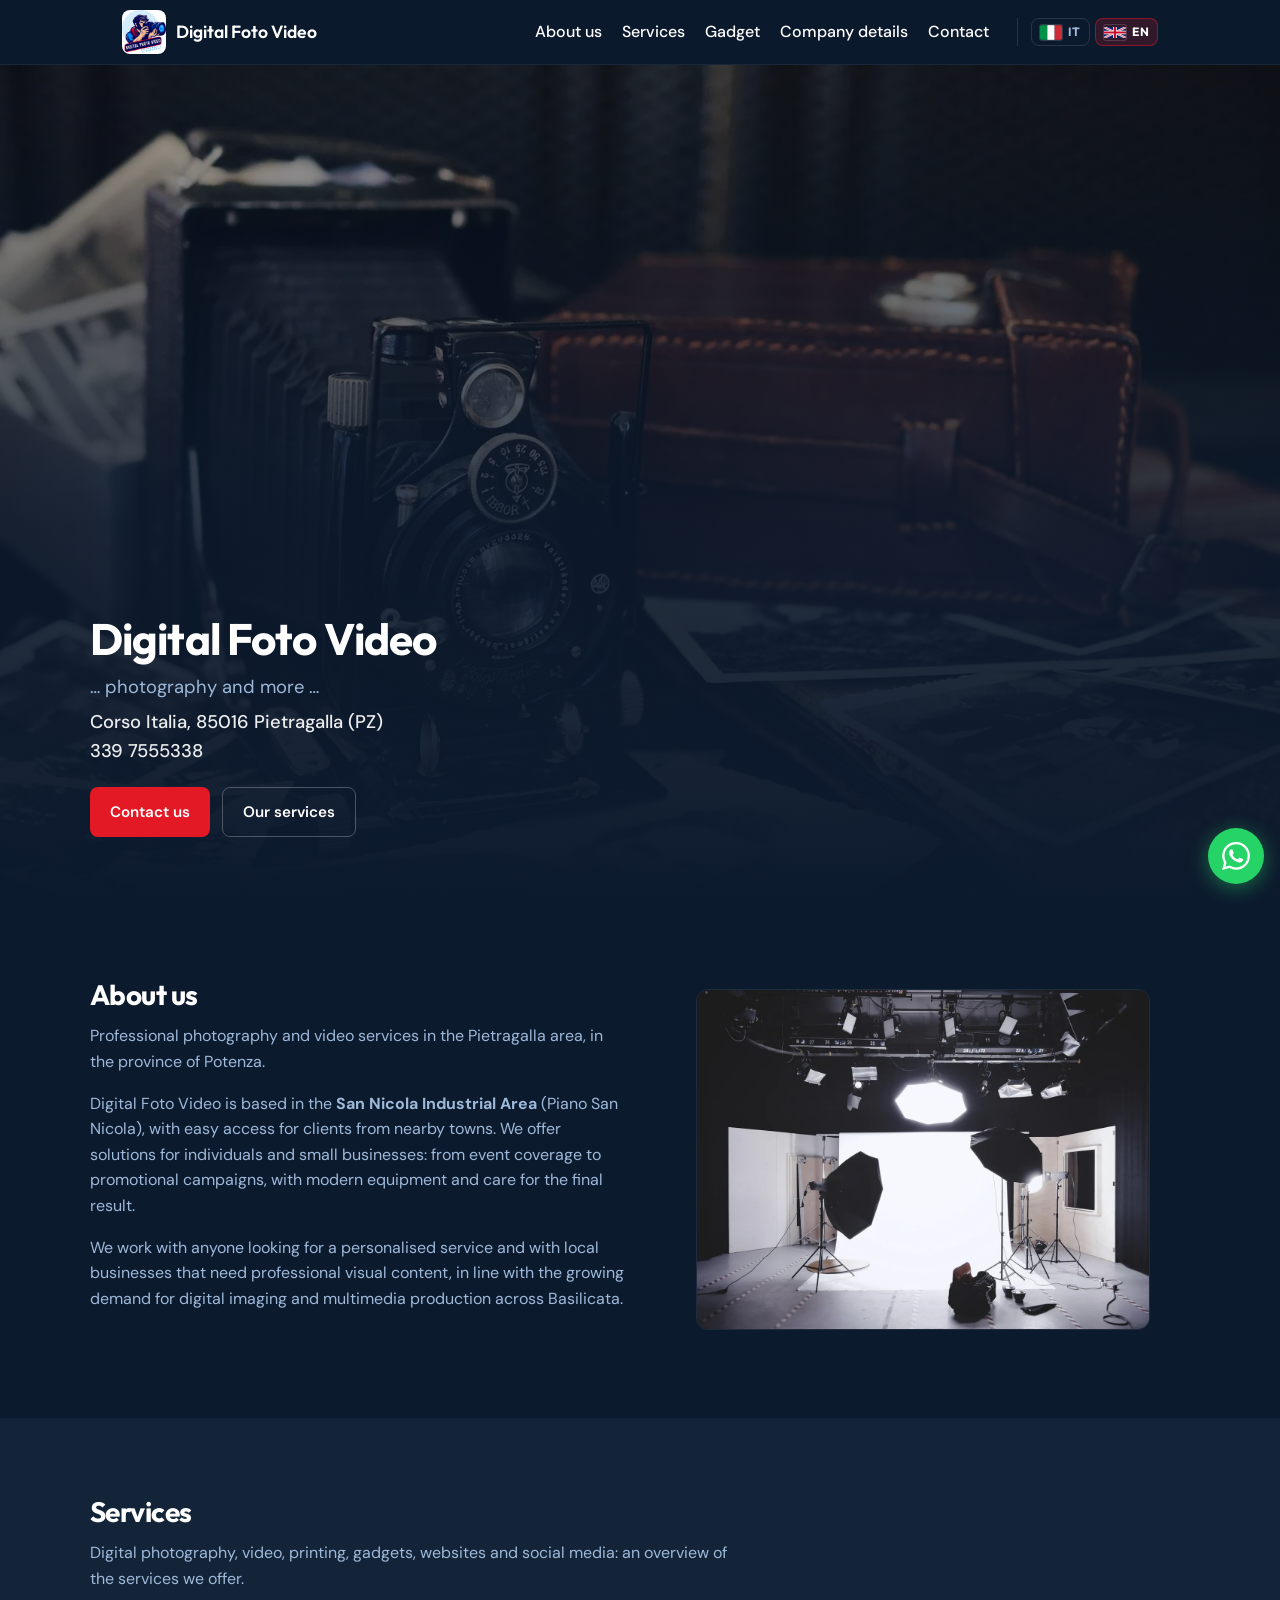
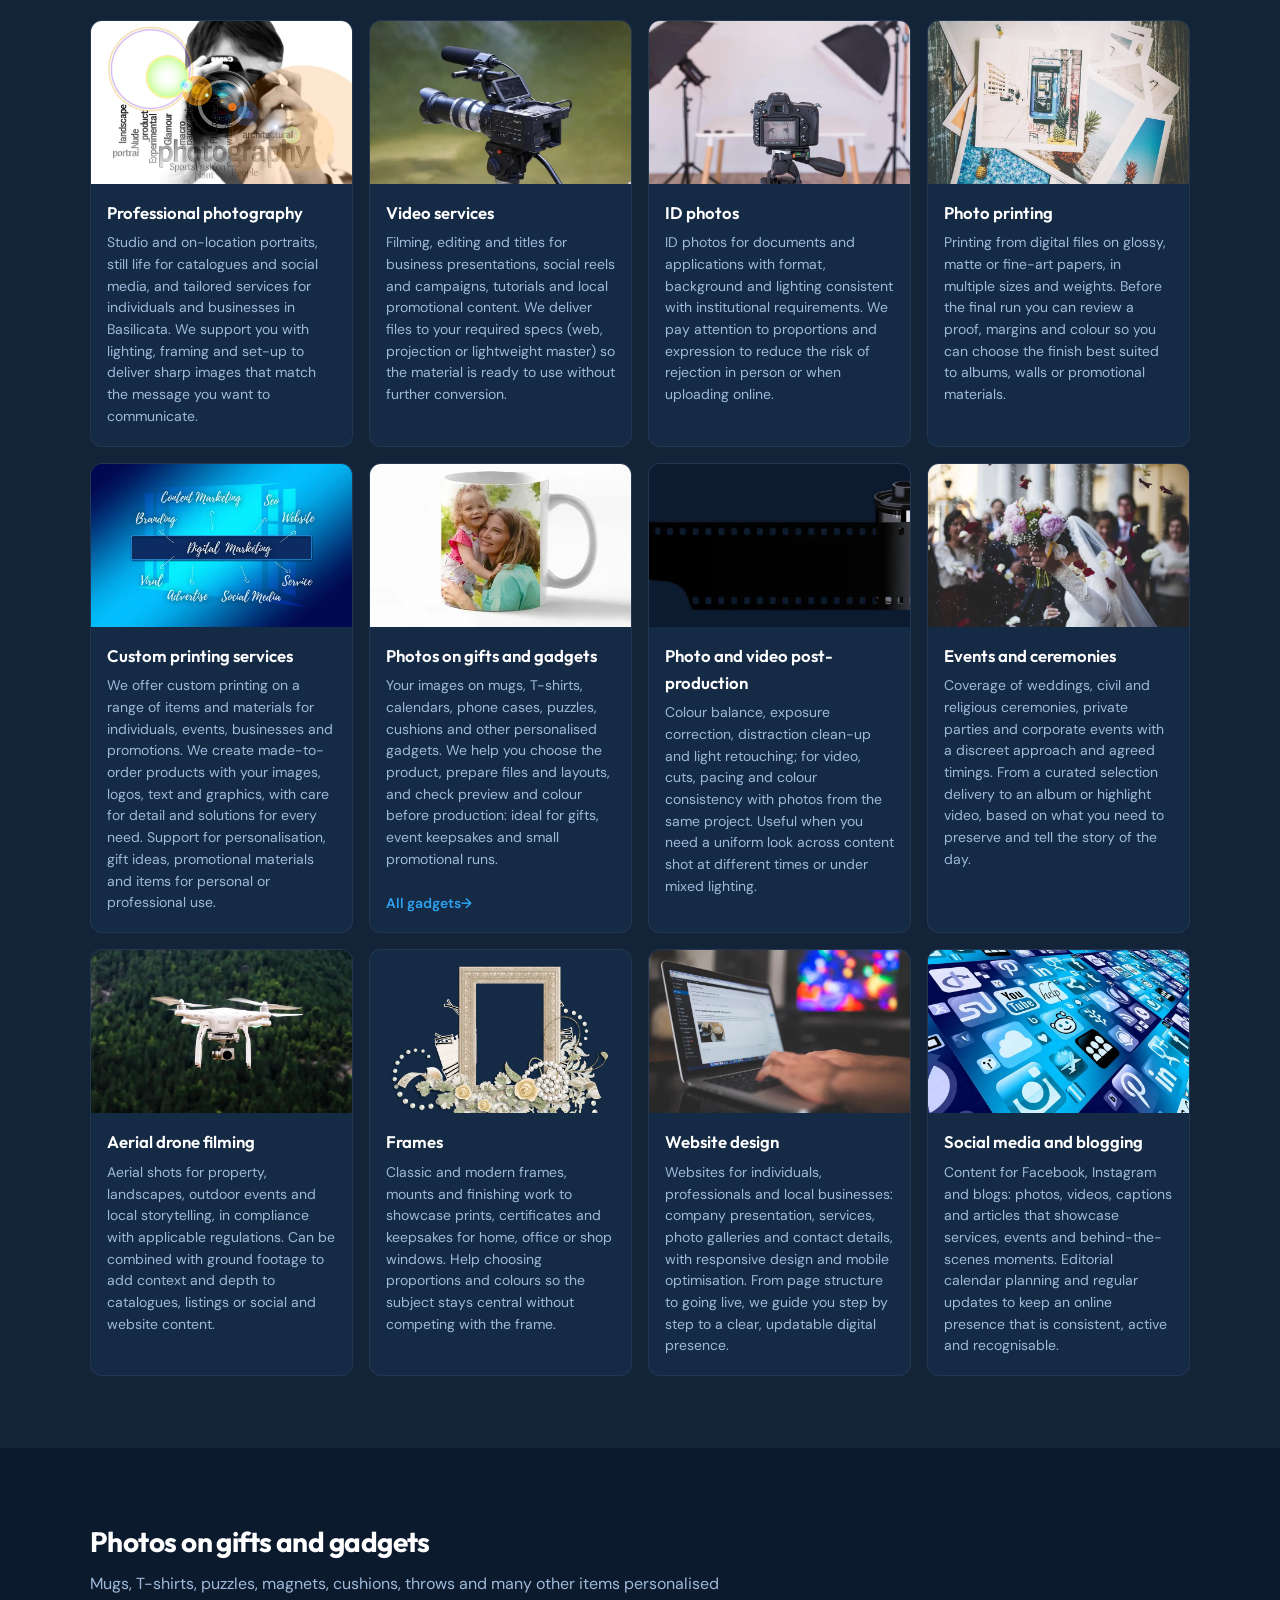
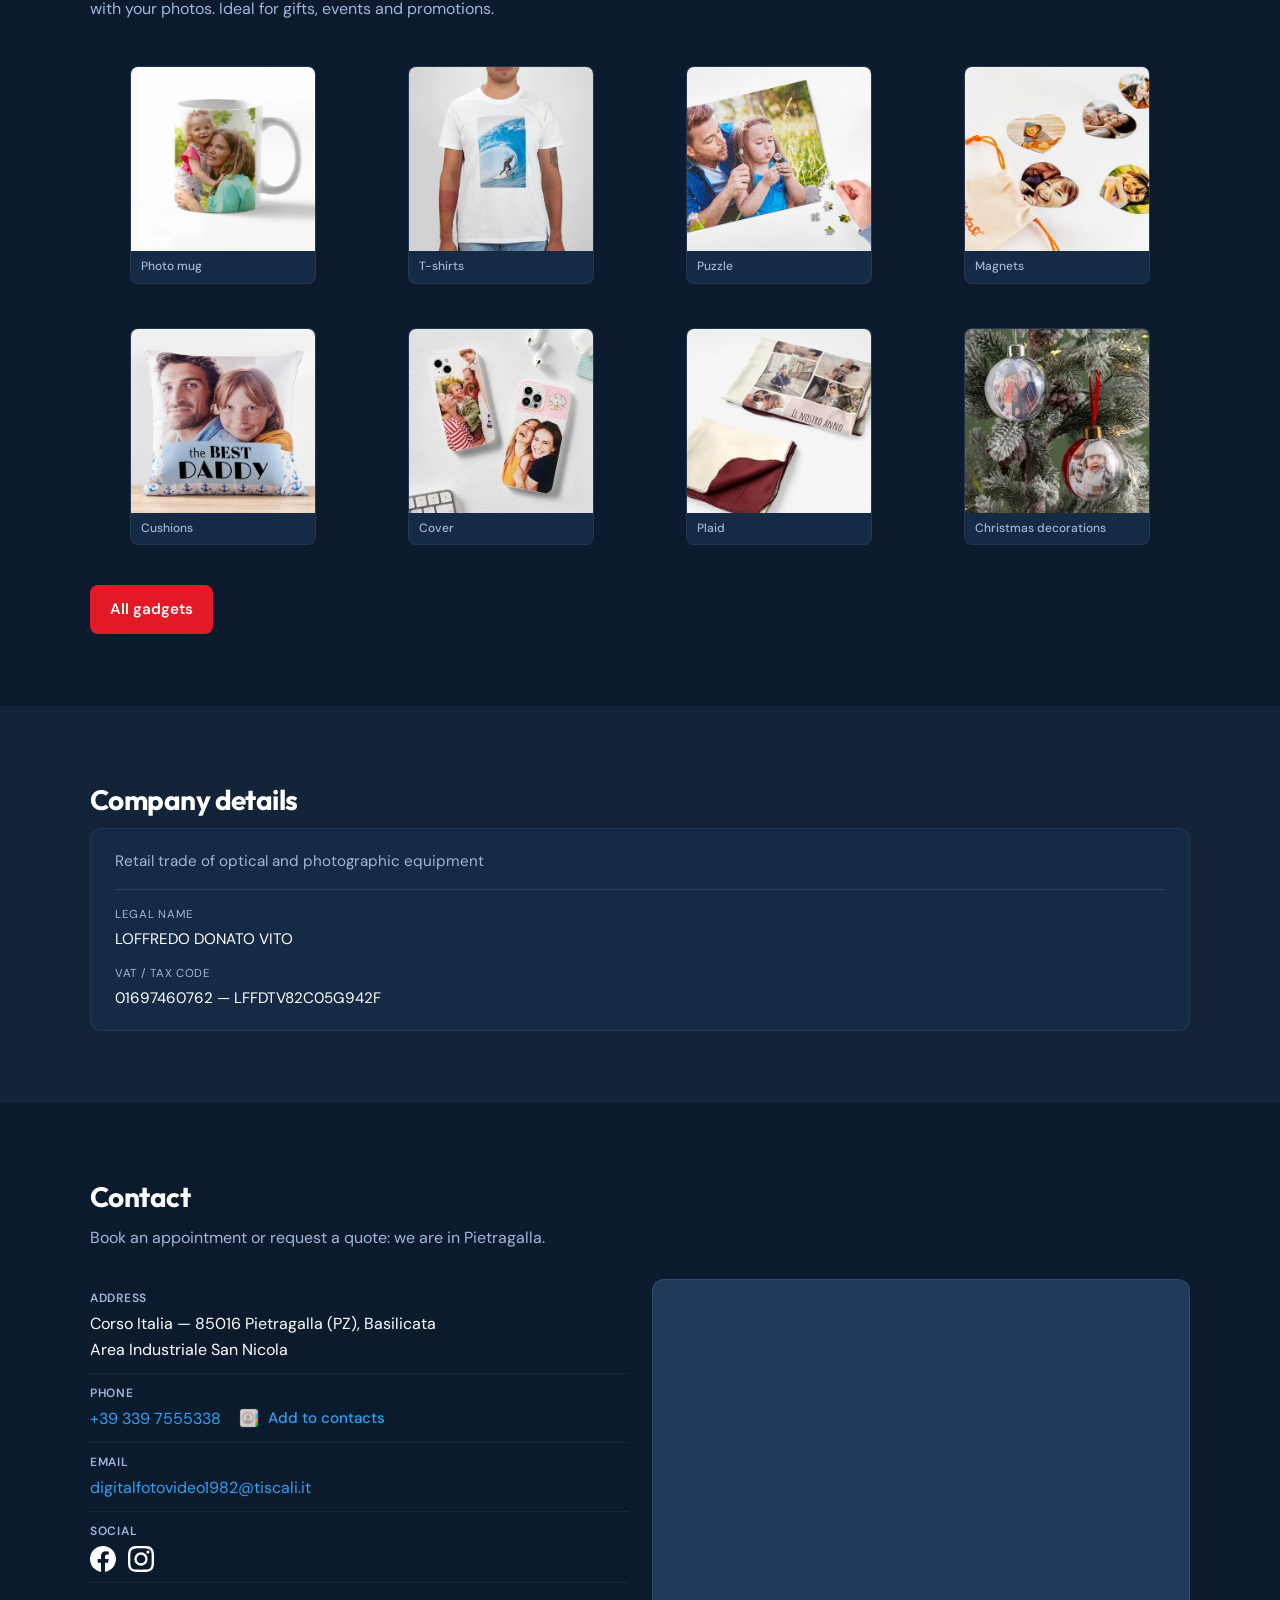
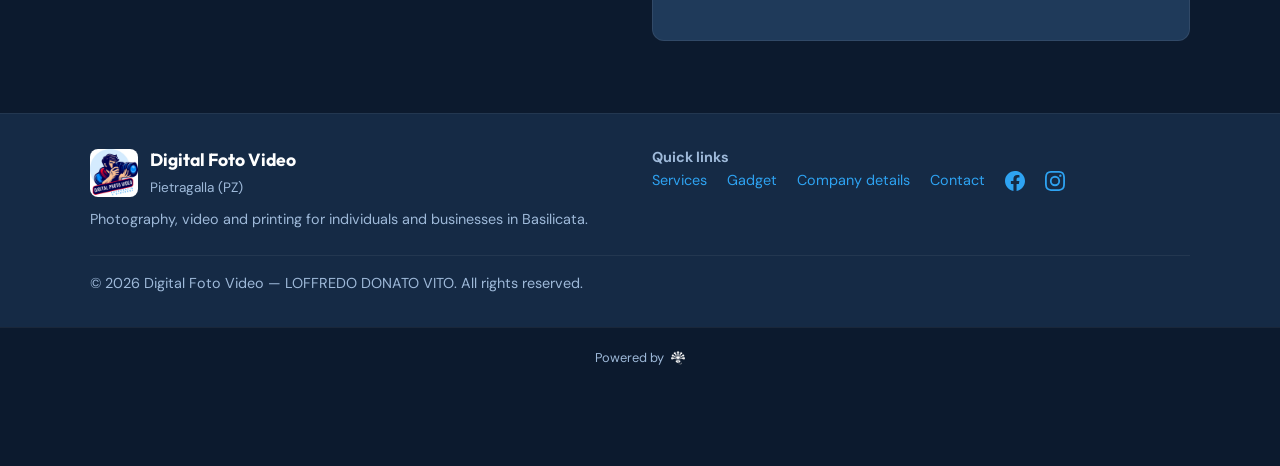
<file: index.html>
<!DOCTYPE html>
<html lang="it">
  <head>
    <meta charset="utf-8" />
    <script src="js/i18n.js"></script>
    <meta name="viewport" content="width=device-width, initial-scale=1" />
    <meta
      name="description"
      content="Digital Foto Video a Pietragalla (PZ): fotografo per matrimonio, fotografia professionale, video, fototessere, stampa foto, gadget personalizzati, siti web, gestione social e blogging, eventi, drone e cornici. Basilicata."
    />
    <meta
      name="keywords"
      content="fotografo per matrimonio, fotografo matrimonio Potenza, fotografo matrimoni Potenza, fotografo matrimonio Basilicata, fotografo matrimonio Puglia, fotografo eventi Potenza, fotografo eventi Basilicata, fotografo eventi Puglia, fotografo professionista Potenza, fotografo professionista Basilicata, fotografo wedding Basilicata, wedding photographer Basilicata, wedding photographer Potenza, fotografo cerimonia Potenza, fotografo cerimonie Basilicata, fotografo feste Potenza, fotografo San Nicola di Pietragalla, fotografo matrimonio San Nicola di Pietragalla, fotografo eventi San Nicola di Pietragalla, fotografo Potenza e provincia, fotografo matrimonio provincia di Potenza, fotografo eventi provincia di Potenza, fotografo matrimonio Pietragalla, fotografo matrimonio Avigliano, fotografo matrimonio Acerenza, fotografo matrimonio Tolve, fotografo matrimonio Tito, fotografo matrimonio Picerno, fotografo matrimonio Melfi, fotografo matrimonio Venosa, fotografo matrimonio Rionero in Vulture, fotografo matrimonio reportage, fotografo matrimonio naturale, fotografo matrimonio emozionale, servizio fotografico matrimonio Potenza, Digital Foto Video, fotografia Pietragalla, video Potenza, fototessere, stampa foto, gadget personalizzati, siti web, social media"
    />
    <meta name="author" content="Digital Foto Video — Loffredo Donato Vito" />
    <meta name="robots" content="index, follow" />
    <meta name="geo.region" content="IT-PZ" />
    <meta name="geo.placename" content="San Nicola di Pietragalla" />
    <title>Digital Foto Video | Fotografo per matrimonio, fotografia, video e gadget a Pietragalla (PZ)</title>
    <link rel="canonical" href="https://www.digitalfotovideo.eu/" />

    <meta property="og:type" content="website" />
    <meta property="og:url" content="https://www.digitalfotovideo.eu/" />
    <meta property="og:title" content="Digital Foto Video | Fotografo per matrimonio, fotografia, video e gadget a Pietragalla (PZ)" />
    <meta property="og:description" content="Digital Foto Video a Pietragalla (PZ): fotografo per matrimonio, fotografia professionale, video, fototessere, stampa foto, gadget personalizzati, siti web, gestione social e blogging, eventi, drone e cornici. Basilicata." />
    <meta property="og:image" content="https://www.digitalfotovideo.eu/assets/congerdesign-camera-711040_1920.jpg" />
    <meta property="og:image:alt" content="Digital Foto Video — fotografo matrimonio e eventi a Potenza" />
    <meta property="og:locale" content="it_IT" />
    <meta property="og:site_name" content="Digital Foto Video" />

    <meta name="twitter:card" content="summary_large_image" />
    <meta name="twitter:title" content="Digital Foto Video | Fotografo per matrimonio, fotografia, video e gadget a Pietragalla (PZ)" />
    <meta name="twitter:description" content="Digital Foto Video a Pietragalla (PZ): fotografo per matrimonio, fotografia professionale, video, fototessere, stampa foto, gadget personalizzati, siti web, gestione social e blogging, eventi, drone e cornici. Basilicata." />
    <meta name="twitter:image" content="https://www.digitalfotovideo.eu/assets/congerdesign-camera-711040_1920.jpg" />

    <link rel="icon" href="assets/logo.png" type="image/png" sizes="any" />
    <link rel="apple-touch-icon" href="assets/logo.png" />
    <link rel="preconnect" href="https://fonts.googleapis.com" />
    <link rel="preconnect" href="https://fonts.gstatic.com" crossorigin />
    <link
      href="https://fonts.googleapis.com/css2?family=DM+Sans:ital,opsz,wght@0,9..40,400;0,9..40,600;0,9..40,700;1,9..40,400&family=Outfit:wght@600;700&display=swap"
      rel="stylesheet"
    />
    <link rel="stylesheet" href="css/styles.css" />

    <script type="application/ld+json">
    {
      "@context": "https://schema.org",
      "@graph": [
        {
          "@type": "LocalBusiness",
          "@id": "https://www.digitalfotovideo.eu/#business",
          "name": "Digital Foto Video",
          "alternateName": "LOFFREDO DONATO VITO",
          "description": "Digital Foto Video a Pietragalla (PZ): fotografo per matrimonio, fotografia professionale, video, fototessere, stampa foto, gadget personalizzati, siti web, gestione social e blogging, eventi, drone e cornici. Basilicata.",
          "url": "https://www.digitalfotovideo.eu/",
          "telephone": "+393397555338",
          "email": "digitalfotovideo1982@tiscali.it",
          "image": "https://www.digitalfotovideo.eu/assets/logo.png",
          "logo": "https://www.digitalfotovideo.eu/assets/logo.png",
          "priceRange": "€€",
          "address": {
            "@type": "PostalAddress",
            "streetAddress": "Corso Italia, Area Industriale San Nicola",
            "addressLocality": "Pietragalla",
            "addressRegion": "PZ",
            "postalCode": "85016",
            "addressCountry": "IT"
          },
          "geo": {
            "@type": "GeoCoordinates",
            "latitude": 40.737011,
            "longitude": 15.809450
          },
          "areaServed": [
            { "@type": "City", "name": "Pietragalla" },
            { "@type": "City", "name": "Potenza" },
            { "@type": "City", "name": "Matera" },
            { "@type": "AdministrativeArea", "name": "Provincia di Potenza" },
            { "@type": "AdministrativeArea", "name": "Basilicata" },
            { "@type": "AdministrativeArea", "name": "Puglia" }
          ],
          "sameAs": [
            "https://www.facebook.com/share/1JYUGYu3Wt/",
            "https://www.instagram.com/digital_foto_video"
          ],
          "hasOfferCatalog": {
            "@type": "OfferCatalog",
            "name": "Servizi Digital Foto Video",
            "itemListElement": [
              { "@type": "Offer", "itemOffered": { "@type": "Service", "name": "Fotografo matrimonio Potenza", "url": "https://www.digitalfotovideo.eu/fotografo-matrimonio-potenza/" } },
              { "@type": "Offer", "itemOffered": { "@type": "Service", "name": "Fotografo eventi Potenza", "url": "https://www.digitalfotovideo.eu/fotografo-eventi-potenza/" } },
              { "@type": "Offer", "itemOffered": { "@type": "Service", "name": "Fotografia professionale" } },
              { "@type": "Offer", "itemOffered": { "@type": "Service", "name": "Servizi video" } },
              { "@type": "Offer", "itemOffered": { "@type": "Service", "name": "Fototessere" } },
              { "@type": "Offer", "itemOffered": { "@type": "Service", "name": "Stampa foto" } },
              { "@type": "Offer", "itemOffered": { "@type": "Service", "name": "Stampa personalizzata" } },
              { "@type": "Offer", "itemOffered": { "@type": "Service", "name": "Foto su gadget e articoli regalo", "url": "https://www.digitalfotovideo.eu/gadgets.html" } },
              { "@type": "Offer", "itemOffered": { "@type": "Service", "name": "Post-produzione foto e video" } },
              { "@type": "Offer", "itemOffered": { "@type": "Service", "name": "Eventi e cerimonie" } },
              { "@type": "Offer", "itemOffered": { "@type": "Service", "name": "Riprese dall'alto con drone" } },
              { "@type": "Offer", "itemOffered": { "@type": "Service", "name": "Cornici" } },
              { "@type": "Offer", "itemOffered": { "@type": "Service", "name": "Realizzazione siti web" } },
              { "@type": "Offer", "itemOffered": { "@type": "Service", "name": "Gestione social e blogging" } }
            ]
          }
        },
        {
          "@type": "WebSite",
          "@id": "https://www.digitalfotovideo.eu/#website",
          "url": "https://www.digitalfotovideo.eu/",
          "name": "Digital Foto Video",
          "inLanguage": "it-IT",
          "publisher": { "@id": "https://www.digitalfotovideo.eu/#business" }
        }
      ]
    }
    </script>
  </head>
  <body>
    <a class="skip-link" href="#contenuto-principale">Vai al contenuto</a>

    <header class="site-header" id="site-header">
      <input type="checkbox" id="nav-menu-toggle" class="nav-menu-state" tabindex="-1" />
      <div class="header-bar">
        <div class="header-row">
        <div class="header-shell">
        <div class="header-inner">
        <a class="brand" href="index.html" aria-label="Digital Foto Video — Home">
          <img src="assets/logo.png" alt="" width="44" height="44" />
          <span class="brand-text">Digital Foto Video</span>
        </a>
        <label
          for="nav-menu-toggle"
          class="nav-toggle"
          role="button"
          tabindex="0"
          aria-controls="menu-principale"
          aria-expanded="false"
          aria-label="Apri o chiudi il menu di navigazione"
        >
          <span></span><span></span><span></span>
        </label>
        </div>
        </div>
      <nav class="site-nav" id="menu-principale" aria-label="Principale">
        <div class="site-nav-sheet">
          <a class="site-nav-home" href="index.html" aria-label="Digital Foto Video — Home">
            <img src="assets/logo.png" alt="" width="88" height="88" />
            <span class="site-nav-home-title">Digital Foto Video</span>
          </a>
          <ul class="site-nav-list">
            <li><a href="index.html#chi-siamo">Chi siamo</a></li>
            <li><a href="index.html#servizi">Servizi</a></li>
            <li><a href="index.html#gadget">Gadget</a></li>
            <li><a href="index.html#dati-aziendali">Dati aziendali</a></li>
            <li><a href="index.html#contatti">Contatti</a></li>
          
            <li class="lang-switch" role="group" aria-label="Lingua">
              <a class="lang-btn is-active" href="index.html" data-lang="it" hreflang="it" lang="it" title="Italiano" aria-current="true">
                <svg class="lang-flag" viewBox="0 0 3 2" width="22" height="15" aria-hidden="true" focusable="false">
                  <rect width="1" height="2" x="0" fill="#009246"/>
                  <rect width="1" height="2" x="1" fill="#fff"/>
                  <rect width="1" height="2" x="2" fill="#ce2b37"/>
                </svg>
                <span class="lang-code">IT</span>
              </a>
              <a class="lang-btn" href="en/index.html" data-lang="en" hreflang="en" lang="en" title="English">
                <svg class="lang-flag" viewBox="0 0 60 30" width="22" height="15" aria-hidden="true" focusable="false">
                  <clipPath id="s-it"><path d="M0,0 v30 h60 v-30 z"/></clipPath>
                  <path d="M0,0 v30 h60 v-30 z" fill="#012169"/>
                  <path d="M0,0 L60,30 M60,0 L0,30" stroke="#fff" stroke-width="6" clip-path="url(#s-it)"/>
                  <path d="M0,0 L60,30 M60,0 L0,30" stroke="#C8102E" stroke-width="2" clip-path="url(#s-it)"/>
                  <path d="M30,0 v30 M0,15 h60" stroke="#fff" stroke-width="10"/>
                  <path d="M30,0 v30 M0,15 h60" stroke="#C8102E" stroke-width="6"/>
                </svg>
                <span class="lang-code">EN</span>
              </a>
            </li>
          </ul>
        </div>
      </nav>
        </div>
      </div>
      <div class="nav-backdrop" id="nav-backdrop" aria-hidden="true"></div>
    </header>

    <main id="contenuto-principale">
      <section class="hero" aria-labelledby="titolo-hero">
        <div class="hero-bg" aria-hidden="true">
          <img
            src="assets/congerdesign-camera-711040_1920.webp"
            alt=""
            width="1920"
            height="1272"
            fetchpriority="high"
          />
        </div>
        <div class="hero-content">
          <h1 id="titolo-hero">Digital Foto Video</h1>
          <p class="tagline">
            <span class="tagline-line">… fotografia e dintorni …</span>
            <span class="tagline-line tagline-line--meta"
              >Corso Italia, 85016 Pietragalla (PZ)<br />339 7555338</span
            >
          </p>
          <div class="hero-cta">
            <a class="btn btn-primary" href="#contatti">Contattaci</a>
            <a class="btn btn-outline" href="#servizi">I nostri servizi</a>
          </div>
        </div>
      </section>

      <section class="section" id="chi-siamo">
        <div class="section-inner intro-grid">
          <div class="intro-text">
            <h2 class="section-title">Chi siamo</h2>
            <p class="section-lead">
              Fotografo professionista a Potenza e provincia: matrimonio, eventi e servizi fotografici da San Nicola di Pietragalla.
            </p>
            <p>
              Digital Foto Video opera presso l’<strong>Area Industriale San Nicola</strong> a
              <strong>San Nicola di Pietragalla</strong>, con facile accesso per i clienti di Pietragalla, Potenza e dei comuni
              vicini. Offriamo soluzioni per privati e piccole imprese: dalla copertura di matrimoni ed eventi alle
              campagne promozionali, con attrezzature moderne e attenzione al risultato finale.
            </p>
            <p>
              Ci rivolgiamo a chi cerca un servizio personalizzato in Basilicata — e, su richiesta, anche in Puglia —
              con materiale visivo professionale, coerente con la domanda di immagine digitale e produzione multimediale
              nel territorio.
            </p>
          </div>
          <figure class="intro-media">
            <img
              src="assets/pexels-photography-1850469_1920.webp"
              alt="Studio fotografico professionale con set e illuminazione"
              width="1920"
              height="1280"
            />
          </figure>
        </div>
      </section>

      <section class="section bg-alt" id="servizi">
        <div class="section-inner">
          <h2 class="section-title">Servizi</h2>
          <p class="section-lead">
            Fotografia digitale, video, stampa, gadget, siti web e social: una panoramica dei servizi che offriamo.
          </p>
          <div class="services-grid">
            <article class="service-card" id="servizio-fotografia">
              <img src="assets/geralt-photography-425687_1920.webp" alt="" width="400" height="250" />
              <div class="service-card-body">
                <h3>Fotografia professionale</h3>
                <p>
                  Ritratti in studio e in location, still life per cataloghi e social, e servizi su misura per privati
                  e attività in Basilicata. Vi affianchiamo su illuminazione, inquadratura e impostazione del set per
                  ottenere immagini nitide e fedeli al messaggio che volete comunicare.
                </p>
              </div>
            </article>
            <article class="service-card" id="servizio-video">
              <img src="assets/josepmonter-camera-1598620_1920.webp" alt="" width="400" height="250" />
              <div class="service-card-body">
                <h3>Servizi video</h3>
                <p>
                  Riprese, montaggio e titoli per presentazioni aziendali, reel e campagne sui social, tutorial e
                  contenuti promozionali locali. Consegniamo file nelle specifiche richieste (web, proiezione o
                  master leggero) così il materiale è pronto all’uso senza ulteriori conversioni.
                </p>
              </div>
            </article>
            <article class="service-card" id="servizio-fototessere">
              <img src="assets/syriary91-studio-5769427_1920.webp" alt="" width="400" height="250" />
              <div class="service-card-body">
                <h3>Fototessere</h3>
                <p>
                  Fototessere per documenti, visure e pratiche con formato, sfondo e luminosità coerenti con le
                  richieste istituzionali. Lavoriamo con attenzione a proporzioni ed espressione per ridurre il rischio
                  di scarti in sede o in fase di caricamento online.
                </p>
              </div>
            </article>
            <article class="service-card" id="servizio-stampa">
              <img src="assets/stocksnap-photo-2571438_1920.webp" alt="" width="400" height="250" />
              <div class="service-card-body">
                <h3>Stampa foto</h3>
                <p>
                  Stampa da file digitali su carte lucide, opache o pregiate, con più dimensioni e grammature. Prima
                  della tiratura è possibile verificare bozza, margini e resa colore così da scegliere la finitura più
                  adatta a album, pareti o materiali promozionali.
                </p>
              </div>
            </article>
            <article class="service-card" id="servizio-stampa-personalizzata">
              <img
                src="assets/geralt-window-4478126_1920.webp"
                alt=""
                width="400"
                height="250"
              />
              <div class="service-card-body">
                <h3>Servizi di stampa personalizzata</h3>
                <p>
                  Offriamo stampa personalizzata su diversi articoli e materiali, per privati, eventi, attività commerciali
                  e promozioni. Realizziamo prodotti su misura con immagini, loghi, testi e grafiche richieste, con cura
                  ai dettagli e soluzioni adatte a ogni esigenza. Assistenza per personalizzazioni, idee regalo,
                  materiale promozionale e articoli per uso personale o professionale.
                </p>
              </div>
            </article>
            <article class="service-card" id="servizio-gadget">
              <img src="assets/gadgets/tazza.webp" alt="" width="400" height="250" />
              <div class="service-card-body">
                <h3>Foto su gadget e articoli regalo</h3>
                <p>
                  Le tue immagini su tazze, magliette, calendari, cover, puzzle, cuscini e altri gadget personalizzati.
                  Ti aiutiamo a scegliere il prodotto, a preparare file e layout e a verificare anteprima e resa prima
                  della produzione: ideale per regali, ricordi di eventi e piccoli lotti promozionali.
                </p>
                <a class="service-card-link" href="gadgets.html">Tutti i gadgets</a>
              </div>
            </article>
            <article class="service-card" id="servizio-post-produzione">
              <img src="assets/openclipart-vectors-photography-149174_1920.webp" alt="" width="400" height="250" />
              <div class="service-card-body">
                <h3>Post-produzione foto e video</h3>
                <p>
                  Bilanciamento colore, correzione esposizione, pulizia distrazioni e ritocco leggero; su video,
                  tagli, ritmo e coerenza cromatica con le foto dello stesso progetto. Utile quando serve un look
                  uniforme tra contenuti scattati in momenti diversi o con luci miste.
                </p>
              </div>
            </article>
            <article class="service-card" id="servizio-eventi">
              <img src="assets/pexels-wedding-1836315_1920.webp" alt="" width="400" height="250" />
              <div class="service-card-body">
                <h3>Eventi e cerimonie</h3>
                <p>
                  Copertura di matrimoni, cerimonie civili e religiose, feste private ed eventi aziendali con
                  approccio discreto e tempistiche concordate. Dalla consegna di una selezione curata a album o video
                  riassuntivo, in base a ciò che vi serve per conservare e raccontare la giornata.
                </p>
              </div>
            </article>
            <article class="service-card" id="servizio-drone">
              <img src="assets/pexels-drone-1866742_1920.webp" alt="" width="400" height="250" />
              <div class="service-card-body">
                <h3>Riprese dall’alto con drone</h3>
                <p>
                  Inquadrature aeree per immobili, paesaggi, eventi all’aperto e comunicazione territoriale, nel
                  rispetto delle normative applicabili al caso. Combinabili con riprese a terra per dare contesto e
                  profondità a cataloghi, annunci o contenuti per social e siti.
                </p>
              </div>
            </article>
            <article class="service-card" id="servizio-cornici">
              <img
                src="assets/chukovskaya-frame-3165816_1920.webp"
                alt="Cornice decorativa in stile classico su sfondo scuro"
                width="400"
                height="250"
              />
              <div class="service-card-body">
                <h3>Cornici</h3>
                <p>
                  Cornici classiche e moderne, passpartout e lavorazioni di finitura per valorizzare stampe, diplomi
                  e ricordi da esporre in casa, in ufficio o in vetrina. Supporto nella scelta di proporzioni e colori
                  così il soggetto resta al centro senza competere con la cornice.
                </p>
              </div>
            </article>
            <article class="service-card" id="servizio-siti-web">
              <img src="assets/stocksnap-wordpress-923188_1920.webp" alt="" width="400" height="250" />
              <div class="service-card-body">
                <h3>Realizzazione siti web</h3>
                <p>
                  Siti web per privati, professionisti e attività locali: presentazione dell’azienda, servizi, gallerie
                  fotografiche e contatti, con design responsive e ottimizzazione per smartphone. Dalla struttura delle
                  pagine alla messa online, ti accompagniamo passo dopo passo per avere una presenza digitale chiara
                  e aggiornabile.
                </p>
              </div>
            </article>
            <article class="service-card" id="servizio-social">
              <img src="assets/geralt-mobile-1087845_1920.webp" alt="" width="400" height="250" />
              <div class="service-card-body">
                <h3>Gestione social e blogging</h3>
                <p>
                  Contenuti per Facebook, Instagram e blog: foto, video, didascalie e articoli che raccontano servizi,
                  eventi e dietro le quinte. Pianificazione del calendario editoriale e aggiornamenti regolari per
                  mantenere una presenza online coerente, attiva e riconoscibile.
                </p>
              </div>
            </article>
          </div>
        </div>
      </section>

      <section class="section" id="gadget">
        <div class="section-inner">
          <h2 class="section-title">Foto su gadget e articoli regalo</h2>
          <p class="section-lead">
            Tazze, magliette, puzzle, calamite, cuscini, plaid e tanti altri articoli personalizzati con le tue foto.
            Ideali per regali, eventi e promozioni.
          </p>
          <div class="gadget-preview-grid">
            <figure class="gadget-preview-item">
              <img src="assets/gadgets/tazza.webp" alt="Tazza personalizzata con foto" width="504" height="504" loading="lazy" />
              <span>Tazza con foto</span>
            </figure>
            <figure class="gadget-preview-item">
              <img src="assets/gadgets/t-shirt-uomo.webp" alt="Maglietta personalizzata con foto" width="504" height="504" loading="lazy" />
              <span>Magliette</span>
            </figure>
            <figure class="gadget-preview-item">
              <img src="assets/gadgets/puzzle-piccoli.webp" alt="Puzzle personalizzato con foto" width="504" height="504" loading="lazy" />
              <span>Puzzle</span>
            </figure>
            <figure class="gadget-preview-item">
              <img src="assets/gadgets/calamite-cuore.webp" alt="Calamite personalizzate con foto" width="504" height="504" loading="lazy" />
              <span>Calamite</span>
            </figure>
            <figure class="gadget-preview-item">
              <img src="assets/gadgets/cuscino-raso.webp" alt="Cuscino personalizzato con foto" width="504" height="504" loading="lazy" />
              <span>Cuscini</span>
            </figure>
            <figure class="gadget-preview-item">
              <img src="assets/gadgets/cover-apple.webp" alt="Cover personalizzata con foto" width="504" height="504" loading="lazy" />
              <span>Cover</span>
            </figure>
            <figure class="gadget-preview-item">
              <img src="assets/gadgets/plaid.webp" alt="Plaid personalizzato con foto" width="504" height="504" loading="lazy" />
              <span>Plaid</span>
            </figure>
            <figure class="gadget-preview-item">
              <img src="assets/gadgets/pallina-natale.webp" alt="Pallina di Natale con foto" width="504" height="504" loading="lazy" />
              <span>Decorazioni natalizie</span>
            </figure>
          </div>
          <p class="gadget-cta-wrap">
            <a class="btn btn-primary" href="gadgets.html">Tutti i gadgets</a>
          </p>
        </div>
      </section>
    
      <section class="section bg-alt" id="dati-aziendali">
        <div class="section-inner">
          <h2 class="section-title">Dati aziendali</h2>
          <div class="dati-box">
            <p class="dati-attivita">Commercio al dettaglio di materiale per ottica e fotografia</p>
            <dl>
              <div>
                <dt>Ragione sociale</dt>
                <dd>LOFFREDO DONATO VITO</dd>
              </div>
              <div>
                <dt>Partita IVA / Codice fiscale</dt>
                <dd>01697460762 — LFFDTV82C05G942F</dd>
              </div>
            </dl>
          </div>
        </div>
      </section>



      <section class="section" id="contatti">
        <div class="section-inner">
          <h2 class="section-title">Contatti</h2>
          <p class="section-lead">Prenota un appuntamento o richiedi un preventivo: siamo a Pietragalla.</p>
          <div class="two-col">
            <div>
              <ul class="contact-list">
                <li>
                  <strong>Indirizzo</strong>
                  <span>Corso Italia — 85016 Pietragalla (PZ), Basilicata<br />Area Industriale San Nicola</span>
                </li>
                <li>
                  <strong>Telefono</strong>
                  <div class="contact-phone-with-vcard">
                    <a href="tel:+393397555338">+39 339 7555338</a>
                    <a
                      class="contact-vcard"
                      href="assets/contact.vcf"
                      download="contact.vcf"
                      type="text/vcard"
                      aria-label="Aggiungi in rubrica"
                    >
                      <img
                        src="assets/contacts.png"
                        alt=""
                        width="24"
                        height="24"
                        loading="lazy"
                        decoding="async"
                      />
                      <span class="contact-vcard__label">Aggiungi in rubrica</span>
                    </a>
                  </div>
                </li>
                <li>
                  <strong>Email</strong>
                  <a href="mailto:digitalfotovideo1982@tiscali.it">digitalfotovideo1982@tiscali.it</a>
                </li>
                <li>
                  <strong>Social</strong>
                  <div class="contact-social">
                    <a
                      class="contact-fb"
                      href="https://www.facebook.com/share/1JYUGYu3Wt/"
                      rel="noopener noreferrer"
                      target="_blank"
                      aria-label="Facebook — Digital Foto Video"
                    >
                      <svg class="icon-facebook" viewBox="0 0 24 24" width="26" height="26" aria-hidden="true">
                        <path
                          fill="currentColor"
                          d="M24 12.073c0-6.627-5.373-12-12-12s-12 5.373-12 12c0 5.99 4.388 10.954 10.125 11.854v-8.385H7.078v-3.47h3.047V9.43c0-3.007 1.792-4.669 4.533-4.669 1.312 0 2.686.235 2.686.235v2.953H15.83c-1.491 0-1.956.925-1.956 1.874v2.25h3.328l-.532 3.47h-2.796v8.385C19.612 23.027 24 18.062 24 12.073z"
                        />
                      </svg>
                    </a>
                    <a
                      class="contact-ig"
                      href="https://www.instagram.com/digital_foto_video?igsh=OHh1bDJqYXZzejQw"
                      rel="noopener noreferrer"
                      target="_blank"
                      aria-label="Instagram — Digital Foto Video"
                    >
                      <svg class="icon-instagram" viewBox="0 0 24 24" width="26" height="26" aria-hidden="true">
                        <path
                          fill="currentColor"
                          d="M12 2.163c3.204 0 3.584.012 4.85.07 3.252.148 4.771 1.691 4.919 4.919.058 1.265.069 1.645.069 4.849 0 3.205-.012 3.584-.069 4.849-.149 3.225-1.664 4.771-4.919 4.919-1.266.058-1.644.07-4.85.07-3.204 0-3.584-.012-4.849-.07-3.26-.149-4.771-1.699-4.919-4.92-.058-1.265-.07-1.644-.07-4.849 0-3.204.013-3.583.07-4.849.149-3.227 1.664-4.771 4.919-4.919 1.266-.057 1.645-.069 4.849-.069zM12 0C8.741 0 8.333.014 7.053.072 2.695.272.273 2.69.073 7.052.014 8.333 0 8.741 0 12c0 3.259.014 3.668.072 4.948.2 4.358 2.618 6.78 6.98 6.98 1.281.058 1.689.072 4.948.072 3.259 0 3.668-.014 4.948-.072 4.354-.2 6.782-2.618 6.979-6.98.059-1.28.073-1.689.073-4.948 0-3.259-.014-3.667-.072-4.947-.196-4.354-2.617-6.78-6.979-6.98C15.668.014 15.259 0 12 0zm0 5.838a6.162 6.162 0 100 12.324 6.162 6.162 0 000-12.324zM12 16a4 4 0 110-8 4 4 0 010 8zm6.406-11.845a1.44 1.44 0 100 2.881 1.44 1.44 0 000-2.881z"
                        />
                      </svg>
                    </a>
                  </div>
                </li>
              </ul>
            </div>
            <div class="map-wrap">
              <iframe
                title="Mappa — Digital Foto Video (40°44′13″N 15°48′34″E)"
                loading="lazy"
                referrerpolicy="no-referrer-when-downgrade"
                src="https://www.google.com/maps?q=40.737011%2C15.809450&amp;z=17&amp;hl=it&amp;output=embed"
                allowfullscreen
              ></iframe>
            </div>
          </div>
        </div>
      </section>
    </main>

    <footer class="site-footer">
      <div class="footer-inner">
        <div>
          <div class="footer-brand">
            <img src="assets/logo.png" alt="" width="48" height="48" />
            <div>
              <strong>Digital Foto Video</strong>
              <small>Pietragalla (PZ)</small>
            </div>
          </div>
          <p>Fotografia, video e stampa per privati e attività in Basilicata.</p>
        </div>
        <div>
          <p><strong>Link rapidi</strong></p>
          <nav class="footer-links" aria-label="Piè di pagina">
            <a href="index.html#servizi">Servizi</a>
            <a href="gadgets.html">Gadget</a>
            <a href="index.html#dati-aziendali">Dati aziendali</a>
            <a href="index.html#contatti">Contatti</a>
            <a
              class="footer-social"
              href="https://www.facebook.com/share/1JYUGYu3Wt/"
              rel="noopener noreferrer"
              target="_blank"
              aria-label="Social — Facebook Digital Foto Video"
            >
              <svg class="icon-facebook" viewBox="0 0 24 24" width="20" height="20" aria-hidden="true">
                <path
                  fill="currentColor"
                  d="M24 12.073c0-6.627-5.373-12-12-12s-12 5.373-12 12c0 5.99 4.388 10.954 10.125 11.854v-8.385H7.078v-3.47h3.047V9.43c0-3.007 1.792-4.669 4.533-4.669 1.312 0 2.686.235 2.686.235v2.953H15.83c-1.491 0-1.956.925-1.956 1.874v2.25h3.328l-.532 3.47h-2.796v8.385C19.612 23.027 24 18.062 24 12.073z"
                />
              </svg>
            </a>
            <a
              class="footer-social"
              href="https://www.instagram.com/digital_foto_video?igsh=OHh1bDJqYXZzejQw"
              rel="noopener noreferrer"
              target="_blank"
              aria-label="Social — Instagram Digital Foto Video"
            >
              <svg class="icon-instagram" viewBox="0 0 24 24" width="20" height="20" aria-hidden="true">
                <path
                  fill="currentColor"
                  d="M12 2.163c3.204 0 3.584.012 4.85.07 3.252.148 4.771 1.691 4.919 4.919.058 1.265.069 1.645.069 4.849 0 3.205-.012 3.584-.069 4.849-.149 3.225-1.664 4.771-4.919 4.919-1.266.058-1.644.07-4.85.07-3.204 0-3.584-.012-4.849-.07-3.26-.149-4.771-1.699-4.919-4.92-.058-1.265-.07-1.644-.07-4.849 0-3.204.013-3.583.07-4.849.149-3.227 1.664-4.771 4.919-4.919 1.266-.057 1.645-.069 4.849-.069zM12 0C8.741 0 8.333.014 7.053.072 2.695.272.273 2.69.073 7.052.014 8.333 0 8.741 0 12c0 3.259.014 3.668.072 4.948.2 4.358 2.618 6.78 6.98 6.98 1.281.058 1.689.072 4.948.072 3.259 0 3.668-.014 4.948-.072 4.354-.2 6.782-2.618 6.979-6.98.059-1.28.073-1.689.073-4.948 0-3.259-.014-3.667-.072-4.947-.196-4.354-2.617-6.78-6.979-6.98C15.668.014 15.259 0 12 0zm0 5.838a6.162 6.162 0 100 12.324 6.162 6.162 0 000-12.324zM12 16a4 4 0 110-8 4 4 0 010 8zm6.406-11.845a1.44 1.44 0 100 2.881 1.44 1.44 0 000-2.881z"
                />
              </svg>
            </a>
          </nav>
        </div>
        <p class="copyright">© <span id="anno"></span> Digital Foto Video — LOFFREDO DONATO VITO. Tutti i diritti riservati.</p>
      </div>
    </footer>

    <div class="powered" role="contentinfo" aria-label="Realizzazione sito">
      <p class="powered-inner">
        <a
          class="powered-link"
          href="https://www.sabiasrl.com"
          target="_blank"
          rel="noopener noreferrer"
        >
          <span class="powered-label">Powered by</span>
          <img
            class="powered-badge"
            src="assets/powered-by.png"
            alt="Sabia Srl"
            loading="lazy"
            decoding="async"
          />
        </a>
      </p>
    </div>

    <a
      class="whatsapp-fab"
      href="https://wa.me/393397555338?text=Ciao%2C%20vorrei%20informazioni%20su%20Digital%20Foto%20Video."
      rel="noopener noreferrer"
      target="_blank"
      aria-label="Scrivici su WhatsApp"
    >
      <svg viewBox="0 0 24 24" fill="currentColor" aria-hidden="true">
        <path
          d="M17.472 14.382c-.297-.149-1.758-.867-2.03-.967-.273-.099-.471-.148-.67.15-.197.297-.767.966-.94 1.164-.173.199-.347.223-.644.075-.297-.15-1.255-.463-2.39-1.475-.883-.788-1.48-1.761-1.653-2.059-.173-.297-.018-.458.13-.606.134-.133.298-.347.446-.52.149-.174.198-.298.298-.497.099-.198.05-.371-.025-.52-.075-.149-.669-1.612-.916-2.207-.242-.579-.487-.5-.669-.51-.173-.008-.371-.01-.57-.01-.198 0-.52.074-.792.372-.272.297-1.04 1.016-1.04 2.479 0 1.462 1.065 2.875 1.213 3.074.149.198 2.096 3.2 5.077 4.487.709.306 1.262.489 1.694.625.712.227 1.36.195 1.871.118.571-.085 1.758-.719 2.006-1.413.248-.694.248-1.289.173-1.413-.074-.124-.272-.198-.57-.347m-5.421 7.403h-.004a9.87 9.87 0 01-5.031-1.378l-.361-.214-3.741.982.998-3.648-.235-.374a9.86 9.86 0 01-1.51-5.26c.001-5.45 4.436-9.884 9.888-9.884 2.64 0 5.122 1.03 6.988 2.898a9.825 9.825 0 012.893 6.994c-.003 5.45-4.435 9.884-9.883 9.884m8.413-18.297A11.815 11.815 0 0012.05 0C5.495 0 .16 5.335.157 11.892c0 2.096.547 4.142 1.588 5.945L.057 24l6.305-1.654a11.882 11.882 0 005.683 1.448h.005c6.554 0 11.89-5.335 11.893-11.893a11.821 11.821 0 00-3.48-8.413z"
        />
      </svg>
      <span class="sr-only">WhatsApp</span>
    </a>

    <script src="js/main.js"></script>
    <script>
      document.getElementById("anno").textContent = new Date().getFullYear();
    </script>
  </body>
</html>
</file>
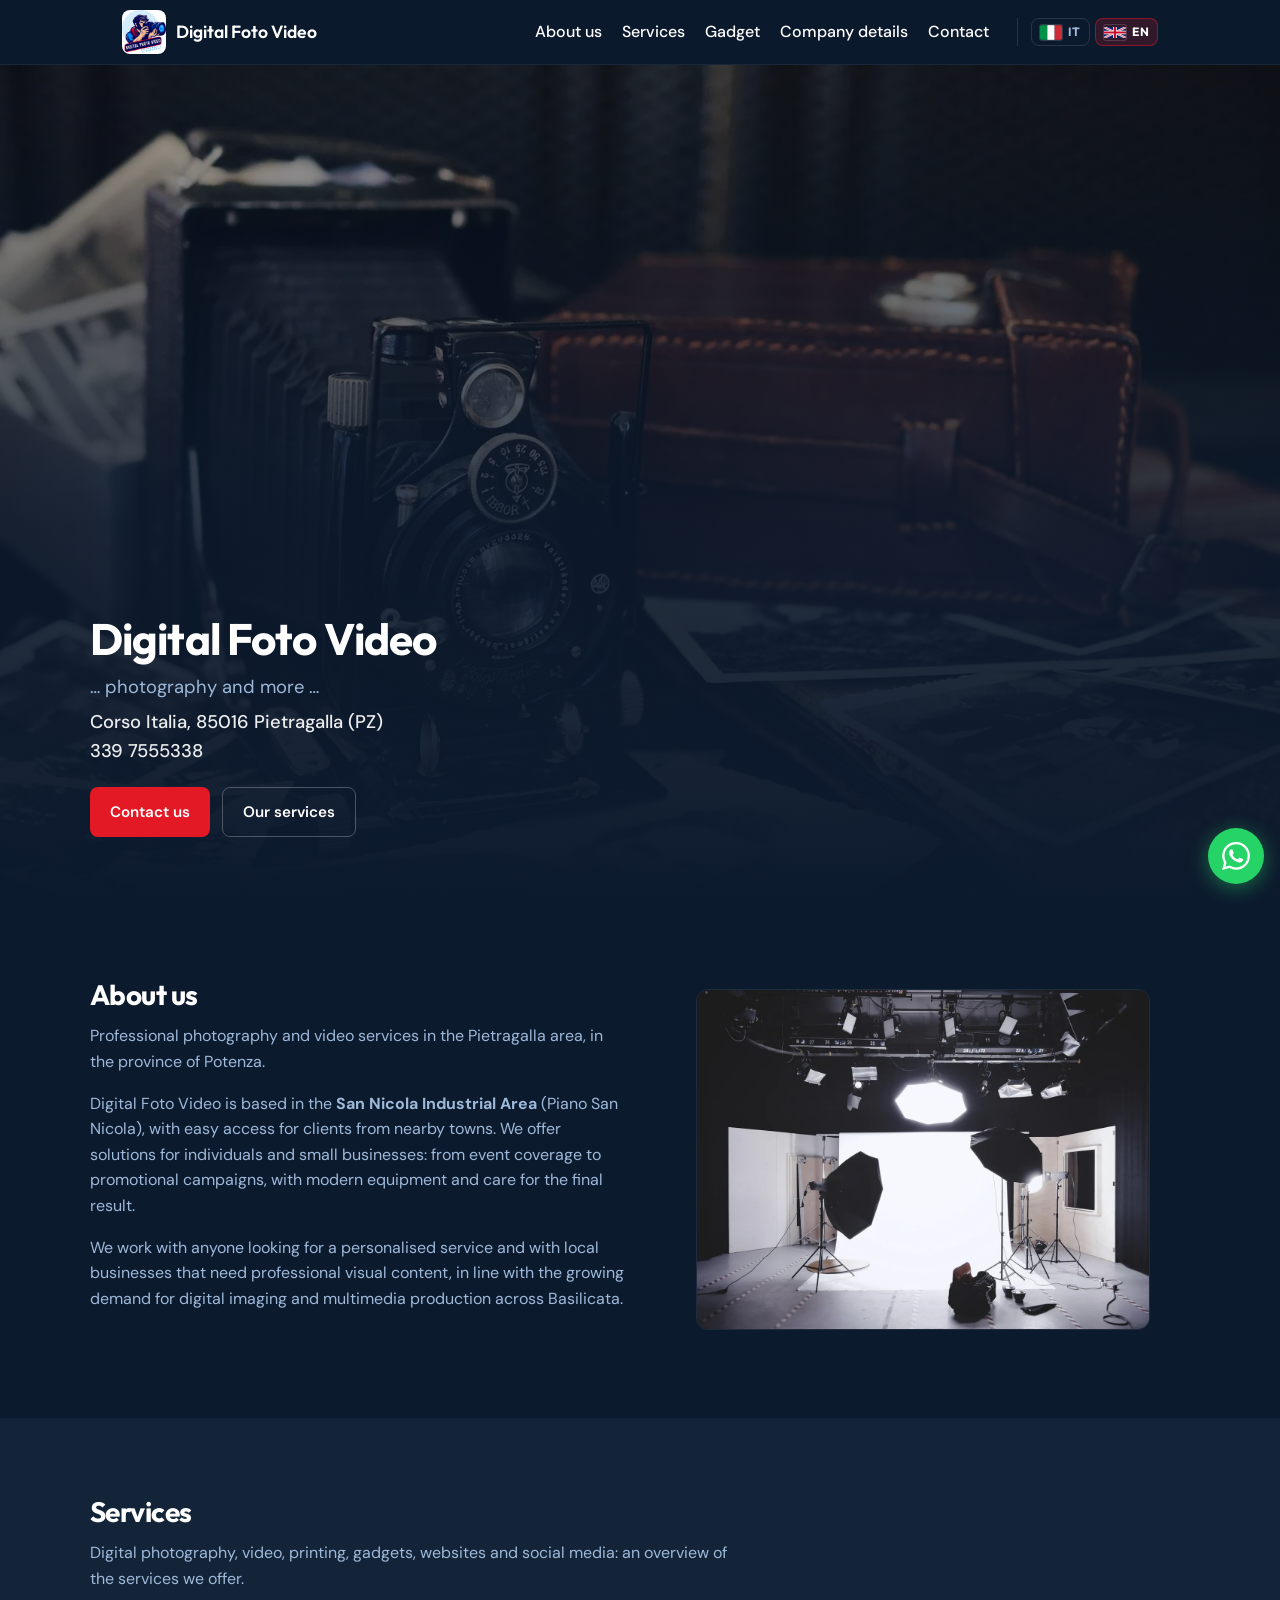
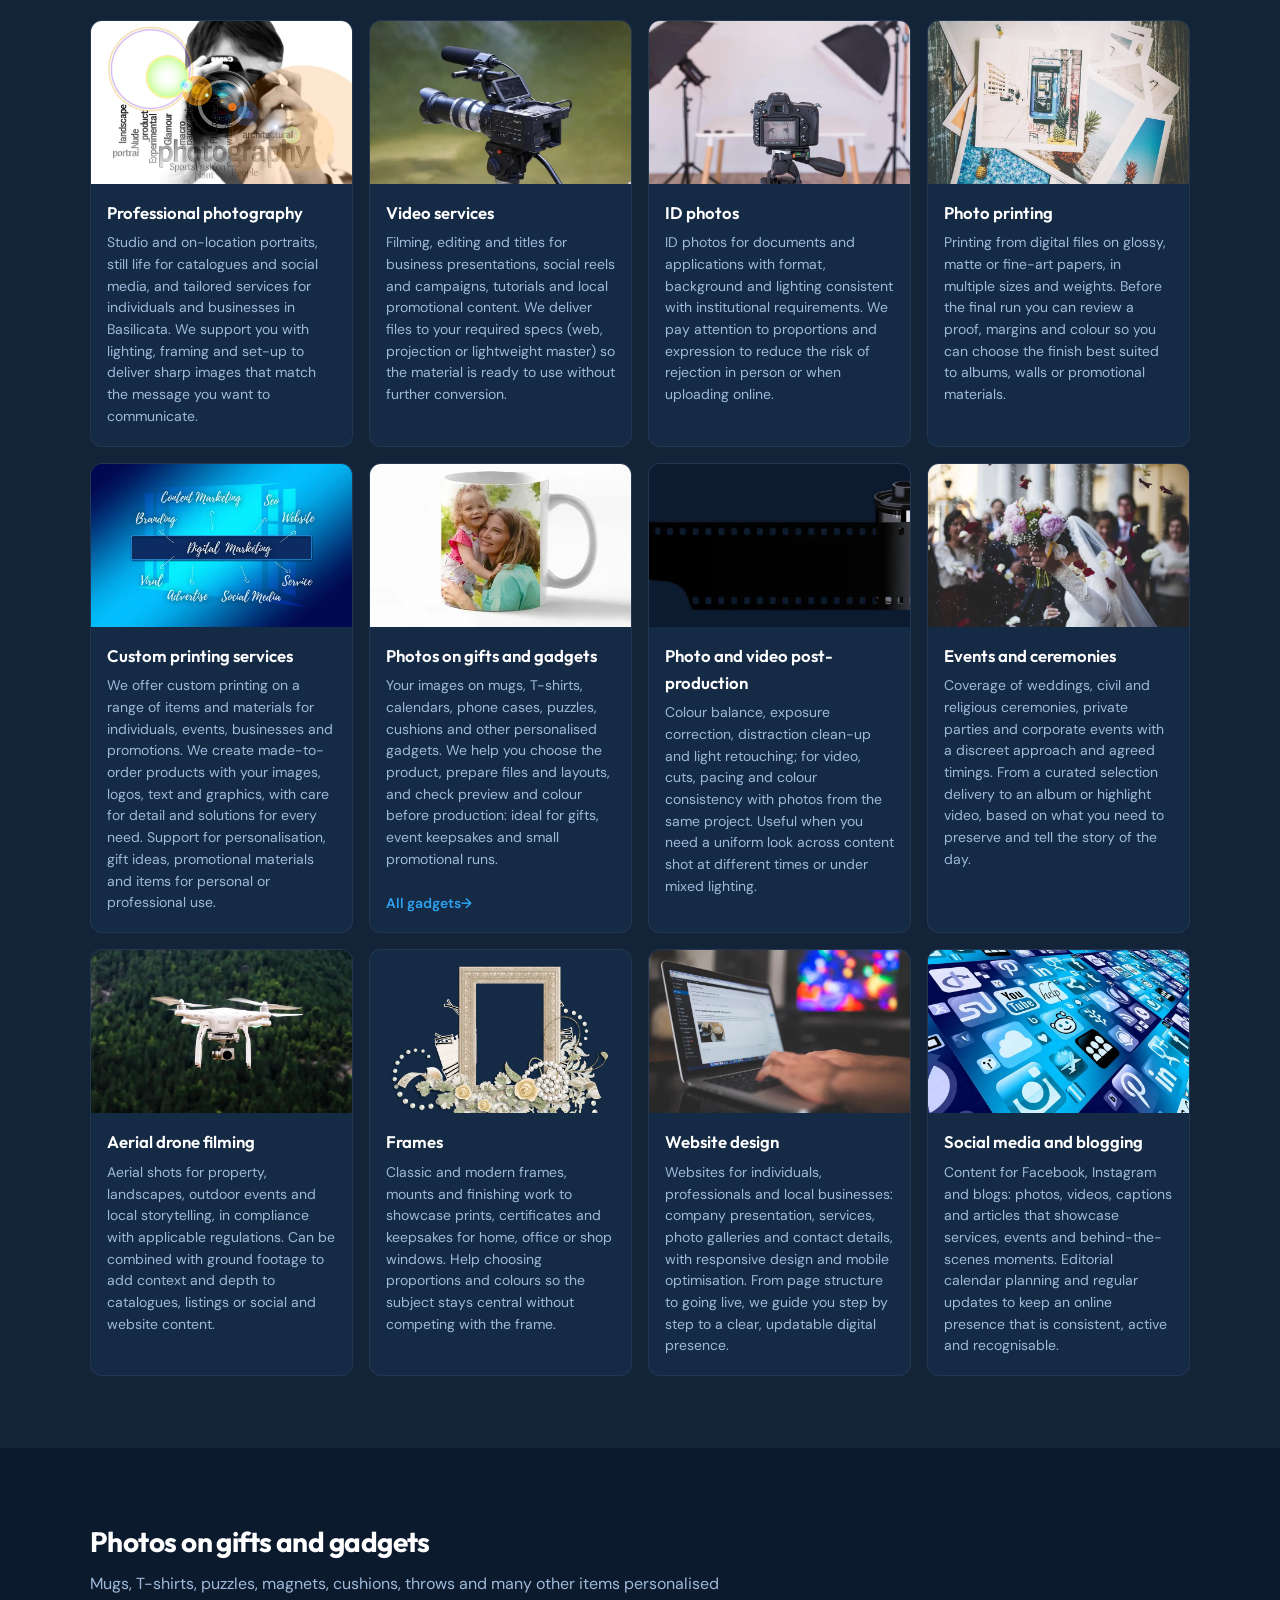
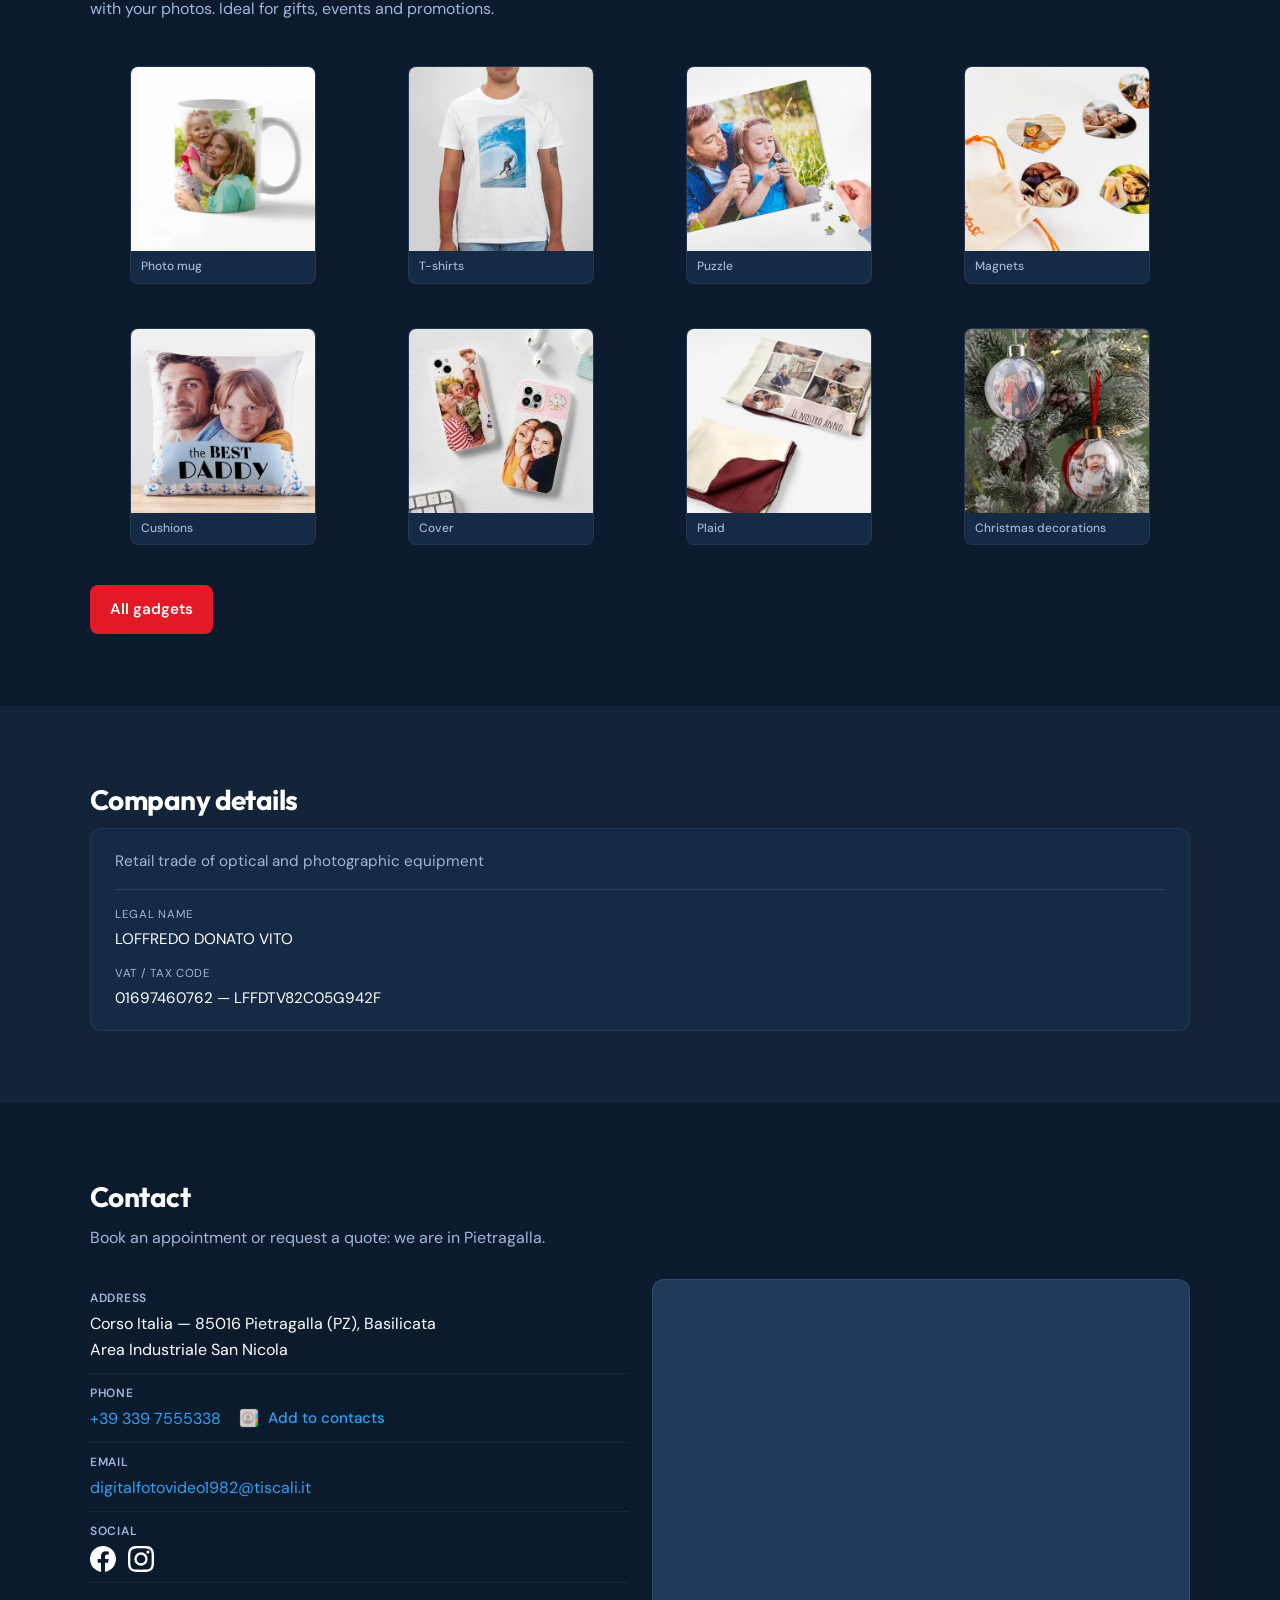
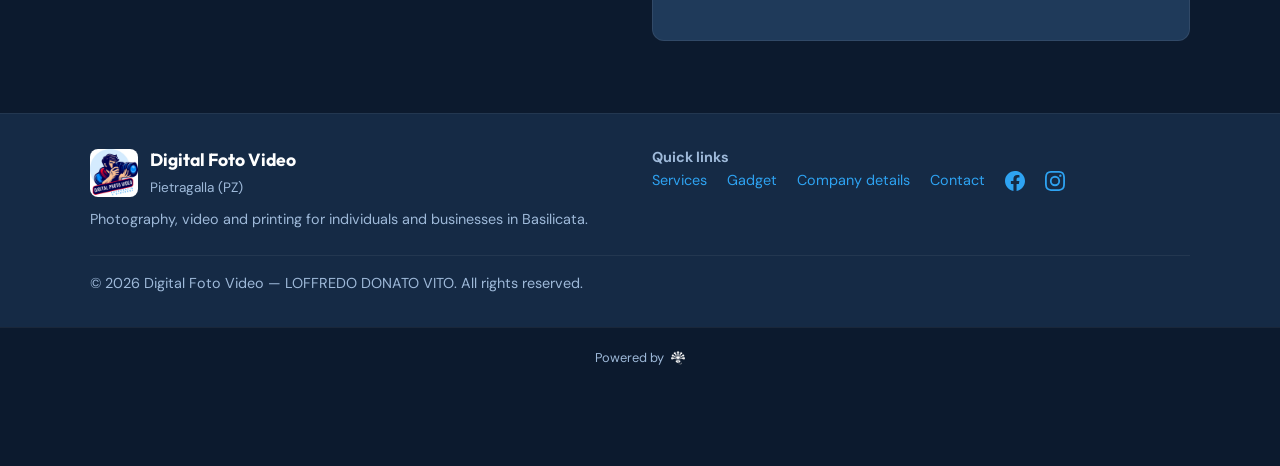
<file: en/index.html>
<!DOCTYPE html>
<html lang="en">
  <head>
    <meta charset="utf-8" />
    <script src="../js/i18n.js"></script>
    <meta name="viewport" content="width=device-width, initial-scale=1" />
    <meta
      name="description"
      content="Digital Foto Video in Pietragalla (PZ): wedding photographer, professional photography, video, ID photos, photo printing, personalised gadgets, websites, social media and blogging, events, drone and frames. Basilicata, Italy."
    />
    <meta
      name="keywords"
      content="wedding photographer Potenza, wedding photographer Basilicata, wedding photographer Puglia, event photographer Potenza, photographer San Nicola di Pietragalla, wedding photographer Italy, Digital Foto Video, photography Pietragalla, photo printing, personalised gadgets, websites, social media"
    />
    <meta name="author" content="Digital Foto Video — Loffredo Donato Vito" />
    <meta name="robots" content="index, follow" />
    <meta name="geo.region" content="IT-PZ" />
    <meta name="geo.placename" content="Pietragalla" />
    <title>Digital Foto Video | Wedding photographer, photography, video and gadgets in Pietragalla (PZ)</title>
    <link rel="canonical" href="https://www.digitalfotovideo.eu/en/" />

    <meta property="og:type" content="website" />
    <meta property="og:url" content="https://www.digitalfotovideo.eu/en/" />
    <meta property="og:title" content="Digital Foto Video | Wedding photographer, photography, video and gadgets in Pietragalla (PZ)" />
    <meta property="og:description" content="Digital Foto Video in Pietragalla (PZ): wedding photographer, professional photography, video, ID photos, photo printing, personalised gadgets, websites, social media and blogging, events, drone and frames. Basilicata, Italy." />
    <meta property="og:image" content="https://www.digitalfotovideo.eu/assets/congerdesign-camera-711040_1920.jpg" />
    <meta property="og:image:alt" content="Digital Foto Video — professional photography equipment" />
    <meta property="og:locale" content="en_GB" />
    <meta property="og:site_name" content="Digital Foto Video" />

    <meta name="twitter:card" content="summary_large_image" />
    <meta name="twitter:title" content="Digital Foto Video | Wedding photographer, photography, video and gadgets in Pietragalla (PZ)" />
    <meta name="twitter:description" content="Digital Foto Video in Pietragalla (PZ): wedding photographer, professional photography, video, ID photos, photo printing, personalised gadgets, websites, social media and blogging, events, drone and frames. Basilicata, Italy." />
    <meta name="twitter:image" content="https://www.digitalfotovideo.eu/assets/congerdesign-camera-711040_1920.jpg" />

    <link rel="icon" href="../assets/logo.png" type="image/png" sizes="any" />
    <link rel="apple-touch-icon" href="../assets/logo.png" />
    <link rel="preconnect" href="https://fonts.googleapis.com" />
    <link rel="preconnect" href="https://fonts.gstatic.com" crossorigin />
    <link
      href="https://fonts.googleapis.com/css2?family=DM+Sans:ital,opsz,wght@0,9..40,400;0,9..40,600;0,9..40,700;1,9..40,400&family=Outfit:wght@600;700&display=swap"
      rel="stylesheet"
    />
    <link rel="stylesheet" href="../css/styles.css" />

    <script type="application/ld+json">
    {
      "@context": "https://schema.org",
      "@graph": [
        {
          "@type": "LocalBusiness",
          "@id": "https://www.digitalfotovideo.eu/en/#business",
          "name": "Digital Foto Video",
          "alternateName": "LOFFREDO DONATO VITO",
          "description": "Digital Foto Video in Pietragalla (PZ): wedding photographer, photography, video, printing and personalised gadgets. Basilicata.",
          "url": "https://www.digitalfotovideo.eu/en/",
          "telephone": "+393397555338",
          "email": "digitalfotovideo1982@tiscali.it",
          "image": "https://www.digitalfotovideo.eu/assets/logo.png",
          "logo": "https://www.digitalfotovideo.eu/assets/logo.png",
          "priceRange": "€€",
          "address": {
            "@type": "PostalAddress",
            "streetAddress": "Corso Italia, Area Industriale San Nicola",
            "addressLocality": "Pietragalla",
            "addressRegion": "PZ",
            "postalCode": "85016",
            "addressCountry": "IT"
          },
          "geo": {
            "@type": "GeoCoordinates",
            "latitude": 40.737011,
            "longitude": 15.809450
          },
          "areaServed": [
            { "@type": "City", "name": "Pietragalla" },
            { "@type": "AdministrativeArea", "name": "Provincia di Potenza" },
            { "@type": "AdministrativeArea", "name": "Basilicata" }
          ],
          "sameAs": [
            "https://www.facebook.com/share/1JYUGYu3Wt/",
            "https://www.instagram.com/digital_foto_video"
          ],
          "hasOfferCatalog": {
            "@type": "OfferCatalog",
            "name": "Digital Foto Video services",
            "itemListElement": [
              { "@type": "Offer", "itemOffered": { "@type": "Service", "name": "Professional photography" } },
              { "@type": "Offer", "itemOffered": { "@type": "Service", "name": "Video services" } },
              { "@type": "Offer", "itemOffered": { "@type": "Service", "name": "ID photos" } },
              { "@type": "Offer", "itemOffered": { "@type": "Service", "name": "Photo printing" } },
              { "@type": "Offer", "itemOffered": { "@type": "Service", "name": "Custom printing" } },
              { "@type": "Offer", "itemOffered": { "@type": "Service", "name": "Photos on gifts and gadgets", "url": "https://www.digitalfotovideo.eu/en/gadgets.html" } },
              { "@type": "Offer", "itemOffered": { "@type": "Service", "name": "Photo and video post-production" } },
              { "@type": "Offer", "itemOffered": { "@type": "Service", "name": "Events and ceremonies" } },
              { "@type": "Offer", "itemOffered": { "@type": "Service", "name": "Aerial drone filming" } },
              { "@type": "Offer", "itemOffered": { "@type": "Service", "name": "Frames" } },
              { "@type": "Offer", "itemOffered": { "@type": "Service", "name": "Website design" } },
              { "@type": "Offer", "itemOffered": { "@type": "Service", "name": "Social media and blogging" } }
            ]
          }
        },
        {
          "@type": "WebSite",
          "@id": "https://www.digitalfotovideo.eu/en/#website",
          "url": "https://www.digitalfotovideo.eu/en/",
          "name": "Digital Foto Video",
          "inLanguage": "en-GB",
          "publisher": { "@id": "https://www.digitalfotovideo.eu/en/#business" }
        }
      ]
    }
    </script>
  </head>
  <body>
    <a class="skip-link" href="#contenuto-principale">Skip to content</a>

    <header class="site-header" id="site-header">
      <input type="checkbox" id="nav-menu-toggle" class="nav-menu-state" tabindex="-1" />
      <div class="header-bar">
        <div class="header-row">
        <div class="header-shell">
        <div class="header-inner">
        <a class="brand" href="index.html" aria-label="Digital Foto Video — Home">
          <img src="../assets/logo.png" alt="" width="44" height="44" />
          <span class="brand-text">Digital Foto Video</span>
        </a>
        <label
          for="nav-menu-toggle"
          class="nav-toggle"
          role="button"
          tabindex="0"
          aria-controls="menu-principale"
          aria-expanded="false"
          aria-label="Open or close the navigation menu"
        >
          <span></span><span></span><span></span>
        </label>
        </div>
        </div>
      <nav class="site-nav" id="menu-principale" aria-label="Main">
        <div class="site-nav-sheet">
          <a class="site-nav-home" href="index.html" aria-label="Digital Foto Video — Home">
            <img src="../assets/logo.png" alt="" width="88" height="88" />
            <span class="site-nav-home-title">Digital Foto Video</span>
          </a>
          <ul class="site-nav-list">
            <li><a href="index.html#chi-siamo">About us</a></li>
            <li><a href="index.html#servizi">Services</a></li>
            <li><a href="index.html#gadget">Gadget</a></li>
            <li><a href="index.html#dati-aziendali">Company details</a></li>
            <li><a href="index.html#contatti">Contact</a></li>
          
            <li class="lang-switch" role="group" aria-label="Language">
              <a class="lang-btn" href="../index.html" data-lang="it" hreflang="it" lang="it" title="Italiano">
                <svg class="lang-flag" viewBox="0 0 3 2" width="22" height="15" aria-hidden="true" focusable="false">
                  <rect width="1" height="2" x="0" fill="#009246"/>
                  <rect width="1" height="2" x="1" fill="#fff"/>
                  <rect width="1" height="2" x="2" fill="#ce2b37"/>
                </svg>
                <span class="lang-code">IT</span>
              </a>
              <a class="lang-btn is-active" href="index.html" data-lang="en" hreflang="en" lang="en" title="English" aria-current="true">
                <svg class="lang-flag" viewBox="0 0 60 30" width="22" height="15" aria-hidden="true" focusable="false">
                  <clipPath id="s-en-home"><path d="M0,0 v30 h60 v-30 z"/></clipPath>
                  <path d="M0,0 v30 h60 v-30 z" fill="#012169"/>
                  <path d="M0,0 L60,30 M60,0 L0,30" stroke="#fff" stroke-width="6" clip-path="url(#s-en-home)"/>
                  <path d="M0,0 L60,30 M60,0 L0,30" stroke="#C8102E" stroke-width="2" clip-path="url(#s-en-home)"/>
                  <path d="M30,0 v30 M0,15 h60" stroke="#fff" stroke-width="10"/>
                  <path d="M30,0 v30 M0,15 h60" stroke="#C8102E" stroke-width="6"/>
                </svg>
                <span class="lang-code">EN</span>
              </a>
            </li>
          </ul>
        </div>
      </nav>
        </div>
      </div>
      <div class="nav-backdrop" id="nav-backdrop" aria-hidden="true"></div>
    </header>

    <main id="contenuto-principale">
      <section class="hero" aria-labelledby="titolo-hero">
        <div class="hero-bg" aria-hidden="true">
          <img
            src="../assets/congerdesign-camera-711040_1920.webp"
            alt=""
            width="1920"
            height="1272"
            fetchpriority="high"
          />
        </div>
        <div class="hero-content">
          <h1 id="titolo-hero">Digital Foto Video</h1>
          <p class="tagline">
            <span class="tagline-line">… photography and more …</span>
            <span class="tagline-line tagline-line--meta"
              >Corso Italia, 85016 Pietragalla (PZ)<br />339 7555338</span
            >
          </p>
          <div class="hero-cta">
            <a class="btn btn-primary" href="#contatti">Contact us</a>
            <a class="btn btn-outline" href="#servizi">Our services</a>
          </div>
        </div>
      </section>

      <section class="section" id="chi-siamo">
        <div class="section-inner intro-grid">
          <div class="intro-text">
            <h2 class="section-title">About us</h2>
            <p class="section-lead">
              Professional photography and video services in the Pietragalla area, in the province of Potenza.
            </p>
            <p>
              Digital Foto Video is based in the <strong>San Nicola Industrial Area</strong> (Piano San Nicola),
              with easy access for clients from nearby towns. We offer solutions for individuals and small businesses:
              from event coverage to promotional campaigns, with modern equipment and care for the
              final result.
            </p>
            <p>
              We work with anyone looking for a personalised service and with local businesses that need
              professional visual content, in line with the growing demand for digital imaging and multimedia production
              across Basilicata.
            </p>
          </div>
          <figure class="intro-media">
            <img
              src="../assets/pexels-photography-1850469_1920.webp"
              alt="Professional photography studio with set and lighting"
              width="1920"
              height="1280"
            />
          </figure>
        </div>
      </section>

      <section class="section bg-alt" id="servizi">
        <div class="section-inner">
          <h2 class="section-title">Services</h2>
          <p class="section-lead">
            Digital photography, video, printing, gadgets, websites and social media: an overview of the services we offer.
          </p>
          <div class="services-grid">
            <article class="service-card" id="servizio-fotografia">
              <img src="../assets/geralt-photography-425687_1920.webp" alt="" width="400" height="250" />
              <div class="service-card-body">
                <h3>Professional photography</h3>
                <p>
                  Studio and on-location portraits, still life for catalogues and social media, and tailored services for individuals
                  and businesses in Basilicata. We support you with lighting, framing and set-up to
                  deliver sharp images that match the message you want to communicate.
                </p>
              </div>
            </article>
            <article class="service-card" id="servizio-video">
              <img src="../assets/josepmonter-camera-1598620_1920.webp" alt="" width="400" height="250" />
              <div class="service-card-body">
                <h3>Video services</h3>
                <p>
                  Filming, editing and titles for business presentations, social reels and campaigns, tutorials and
                  local promotional content. We deliver files to your required specs (web, projection or
                  lightweight master) so the material is ready to use without further conversion.
                </p>
              </div>
            </article>
            <article class="service-card" id="servizio-fototessere">
              <img src="../assets/syriary91-studio-5769427_1920.webp" alt="" width="400" height="250" />
              <div class="service-card-body">
                <h3>ID photos</h3>
                <p>
                  ID photos for documents and applications with format, background and lighting consistent with
                  institutional requirements. We pay attention to proportions and expression to reduce the risk
                  of rejection in person or when uploading online.
                </p>
              </div>
            </article>
            <article class="service-card" id="servizio-stampa">
              <img src="../assets/stocksnap-photo-2571438_1920.webp" alt="" width="400" height="250" />
              <div class="service-card-body">
                <h3>Photo printing</h3>
                <p>
                  Printing from digital files on glossy, matte or fine-art papers, in multiple sizes and weights. Before
                  the final run you can review a proof, margins and colour so you can choose the finish best suited
                  to albums, walls or promotional materials.
                </p>
              </div>
            </article>
            <article class="service-card" id="servizio-stampa-personalizzata">
              <img
                src="../assets/geralt-window-4478126_1920.webp"
                alt=""
                width="400"
                height="250"
              />
              <div class="service-card-body">
                <h3>Custom printing services</h3>
                <p>
                  We offer custom printing on a range of items and materials for individuals, events, businesses
                  and promotions. We create made-to-order products with your images, logos, text and graphics, with care
                  for detail and solutions for every need. Support for personalisation, gift ideas,
                  promotional materials and items for personal or professional use.
                </p>
              </div>
            </article>
            <article class="service-card" id="servizio-gadget">
              <img src="../assets/gadgets/tazza.webp" alt="" width="400" height="250" />
              <div class="service-card-body">
                <h3>Photos on gifts and gadgets</h3>
                <p>
                  Your images on mugs, T-shirts, calendars, phone cases, puzzles, cushions and other personalised gadgets.
                  We help you choose the product, prepare files and layouts, and check preview and colour before
                  production: ideal for gifts, event keepsakes and small promotional runs.
                </p>
                <a class="service-card-link" href="gadgets.html">All gadgets</a>
              </div>
            </article>
            <article class="service-card" id="servizio-post-produzione">
              <img src="../assets/openclipart-vectors-photography-149174_1920.webp" alt="" width="400" height="250" />
              <div class="service-card-body">
                <h3>Photo and video post-production</h3>
                <p>
                  Colour balance, exposure correction, distraction clean-up and light retouching; for video,
                  cuts, pacing and colour consistency with photos from the same project. Useful when you need a
                  uniform look across content shot at different times or under mixed lighting.
                </p>
              </div>
            </article>
            <article class="service-card" id="servizio-eventi">
              <img src="../assets/pexels-wedding-1836315_1920.webp" alt="" width="400" height="250" />
              <div class="service-card-body">
                <h3>Events and ceremonies</h3>
                <p>
                  Coverage of weddings, civil and religious ceremonies, private parties and corporate events with
                  a discreet approach and agreed timings. From a curated selection delivery to an album or highlight
                  video, based on what you need to preserve and tell the story of the day.
                </p>
              </div>
            </article>
            <article class="service-card" id="servizio-drone">
              <img src="../assets/pexels-drone-1866742_1920.webp" alt="" width="400" height="250" />
              <div class="service-card-body">
                <h3>Aerial drone filming</h3>
                <p>
                  Aerial shots for property, landscapes, outdoor events and local storytelling, in
                  compliance with applicable regulations. Can be combined with ground footage to add context and
                  depth to catalogues, listings or social and website content.
                </p>
              </div>
            </article>
            <article class="service-card" id="servizio-cornici">
              <img
                src="../assets/chukovskaya-frame-3165816_1920.webp"
                alt="Classic-style decorative frame on a dark background"
                width="400"
                height="250"
              />
              <div class="service-card-body">
                <h3>Frames</h3>
                <p>
                  Classic and modern frames, mounts and finishing work to showcase prints, certificates
                  and keepsakes for home, office or shop windows. Help choosing proportions and colours
                  so the subject stays central without competing with the frame.
                </p>
              </div>
            </article>
            <article class="service-card" id="servizio-siti-web">
              <img src="../assets/stocksnap-wordpress-923188_1920.webp" alt="" width="400" height="250" />
              <div class="service-card-body">
                <h3>Website design</h3>
                <p>
                  Websites for individuals, professionals and local businesses: company presentation, services, photo
                  galleries and contact details, with responsive design and mobile optimisation. From page structure
                  to going live, we guide you step by step to a clear,
                  updatable digital presence.
                </p>
              </div>
            </article>
            <article class="service-card" id="servizio-social">
              <img src="../assets/geralt-mobile-1087845_1920.webp" alt="" width="400" height="250" />
              <div class="service-card-body">
                <h3>Social media and blogging</h3>
                <p>
                  Content for Facebook, Instagram and blogs: photos, videos, captions and articles that showcase services,
                  events and behind-the-scenes moments. Editorial calendar planning and regular updates to
                  keep an online presence that is consistent, active and recognisable.
                </p>
              </div>
            </article>
          </div>
        </div>
      </section>

      <section class="section" id="gadget">
        <div class="section-inner">
          <h2 class="section-title">Photos on gifts and gadgets</h2>
          <p class="section-lead">
            Mugs, T-shirts, puzzles, magnets, cushions, throws and many other items personalised with your photos.
            Ideal for gifts, events and promotions.
          </p>
          <div class="gadget-preview-grid">
            <figure class="gadget-preview-item">
              <img src="../assets/gadgets/tazza.webp" alt="Personalised photo mug" width="504" height="504" loading="lazy" />
              <span>Photo mug</span>
            </figure>
            <figure class="gadget-preview-item">
              <img src="../assets/gadgets/t-shirt-uomo.webp" alt="Personalised photo T-shirt" width="504" height="504" loading="lazy" />
              <span>T-shirts</span>
            </figure>
            <figure class="gadget-preview-item">
              <img src="../assets/gadgets/puzzle-piccoli.webp" alt="Personalised photo puzzle" width="504" height="504" loading="lazy" />
              <span>Puzzle</span>
            </figure>
            <figure class="gadget-preview-item">
              <img src="../assets/gadgets/calamite-cuore.webp" alt="Personalised photo magnets" width="504" height="504" loading="lazy" />
              <span>Magnets</span>
            </figure>
            <figure class="gadget-preview-item">
              <img src="../assets/gadgets/cuscino-raso.webp" alt="Personalised photo cushion" width="504" height="504" loading="lazy" />
              <span>Cushions</span>
            </figure>
            <figure class="gadget-preview-item">
              <img src="../assets/gadgets/cover-apple.webp" alt="Personalised phone case" width="504" height="504" loading="lazy" />
              <span>Cover</span>
            </figure>
            <figure class="gadget-preview-item">
              <img src="../assets/gadgets/plaid.webp" alt="Personalised photo throw" width="504" height="504" loading="lazy" />
              <span>Plaid</span>
            </figure>
            <figure class="gadget-preview-item">
              <img src="../assets/gadgets/pallina-natale.webp" alt="Christmas bauble with photo" width="504" height="504" loading="lazy" />
              <span>Christmas decorations</span>
            </figure>
          </div>
          <p class="gadget-cta-wrap">
            <a class="btn btn-primary" href="gadgets.html">All gadgets</a>
          </p>
        </div>
      </section>
    
      <section class="section bg-alt" id="dati-aziendali">
        <div class="section-inner">
          <h2 class="section-title">Company details</h2>
          <div class="dati-box">
            <p class="dati-attivita">Retail trade of optical and photographic equipment</p>
            <dl>
              <div>
                <dt>Legal name</dt>
                <dd>LOFFREDO DONATO VITO</dd>
              </div>
              <div>
                <dt>VAT / Tax code</dt>
                <dd>01697460762 — LFFDTV82C05G942F</dd>
              </div>
            </dl>
          </div>
        </div>
      </section>



      <section class="section" id="contatti">
        <div class="section-inner">
          <h2 class="section-title">Contact</h2>
          <p class="section-lead">Book an appointment or request a quote: we are in Pietragalla.</p>
          <div class="two-col">
            <div>
              <ul class="contact-list">
                <li>
                  <strong>Address</strong>
                  <span>Corso Italia — 85016 Pietragalla (PZ), Basilicata<br />Area Industriale San Nicola</span>
                </li>
                <li>
                  <strong>Phone</strong>
                  <div class="contact-phone-with-vcard">
                    <a href="tel:+393397555338">+39 339 7555338</a>
                    <a
                      class="contact-vcard"
                      href="../assets/contact.vcf"
                      download="contact.vcf"
                      type="text/vcard"
                      aria-label="Add to contacts"
                    >
                      <img
                        src="../assets/contacts.png"
                        alt=""
                        width="24"
                        height="24"
                        loading="lazy"
                        decoding="async"
                      />
                      <span class="contact-vcard__label">Add to contacts</span>
                    </a>
                  </div>
                </li>
                <li>
                  <strong>Email</strong>
                  <a href="mailto:digitalfotovideo1982@tiscali.it">digitalfotovideo1982@tiscali.it</a>
                </li>
                <li>
                  <strong>Social</strong>
                  <div class="contact-social">
                    <a
                      class="contact-fb"
                      href="https://www.facebook.com/share/1JYUGYu3Wt/"
                      rel="noopener noreferrer"
                      target="_blank"
                      aria-label="Facebook — Digital Foto Video"
                    >
                      <svg class="icon-facebook" viewBox="0 0 24 24" width="26" height="26" aria-hidden="true">
                        <path
                          fill="currentColor"
                          d="M24 12.073c0-6.627-5.373-12-12-12s-12 5.373-12 12c0 5.99 4.388 10.954 10.125 11.854v-8.385H7.078v-3.47h3.047V9.43c0-3.007 1.792-4.669 4.533-4.669 1.312 0 2.686.235 2.686.235v2.953H15.83c-1.491 0-1.956.925-1.956 1.874v2.25h3.328l-.532 3.47h-2.796v8.385C19.612 23.027 24 18.062 24 12.073z"
                        />
                      </svg>
                    </a>
                    <a
                      class="contact-ig"
                      href="https://www.instagram.com/digital_foto_video?igsh=OHh1bDJqYXZzejQw"
                      rel="noopener noreferrer"
                      target="_blank"
                      aria-label="Instagram — Digital Foto Video"
                    >
                      <svg class="icon-instagram" viewBox="0 0 24 24" width="26" height="26" aria-hidden="true">
                        <path
                          fill="currentColor"
                          d="M12 2.163c3.204 0 3.584.012 4.85.07 3.252.148 4.771 1.691 4.919 4.919.058 1.265.069 1.645.069 4.849 0 3.205-.012 3.584-.069 4.849-.149 3.225-1.664 4.771-4.919 4.919-1.266.058-1.644.07-4.85.07-3.204 0-3.584-.012-4.849-.07-3.26-.149-4.771-1.699-4.919-4.92-.058-1.265-.07-1.644-.07-4.849 0-3.204.013-3.583.07-4.849.149-3.227 1.664-4.771 4.919-4.919 1.266-.057 1.645-.069 4.849-.069zM12 0C8.741 0 8.333.014 7.053.072 2.695.272.273 2.69.073 7.052.014 8.333 0 8.741 0 12c0 3.259.014 3.668.072 4.948.2 4.358 2.618 6.78 6.98 6.98 1.281.058 1.689.072 4.948.072 3.259 0 3.668-.014 4.948-.072 4.354-.2 6.782-2.618 6.979-6.98.059-1.28.073-1.689.073-4.948 0-3.259-.014-3.667-.072-4.947-.196-4.354-2.617-6.78-6.979-6.98C15.668.014 15.259 0 12 0zm0 5.838a6.162 6.162 0 100 12.324 6.162 6.162 0 000-12.324zM12 16a4 4 0 110-8 4 4 0 010 8zm6.406-11.845a1.44 1.44 0 100 2.881 1.44 1.44 0 000-2.881z"
                        />
                      </svg>
                    </a>
                  </div>
                </li>
              </ul>
            </div>
            <div class="map-wrap">
              <iframe
                title="Map — Digital Foto Video (40°44′13″N 15°48′34″E)"
                loading="lazy"
                referrerpolicy="no-referrer-when-downgrade"
                src="https://www.google.com/maps?q=40.737011%2C15.809450&amp;z=17&amp;hl=en&amp;output=embed"
                allowfullscreen
              ></iframe>
            </div>
          </div>
        </div>
      </section>
    </main>

    <footer class="site-footer">
      <div class="footer-inner">
        <div>
          <div class="footer-brand">
            <img src="../assets/logo.png" alt="" width="48" height="48" />
            <div>
              <strong>Digital Foto Video</strong>
              <small>Pietragalla (PZ)</small>
            </div>
          </div>
          <p>Photography, video and printing for individuals and businesses in Basilicata.</p>
        </div>
        <div>
          <p><strong>Quick links</strong></p>
          <nav class="footer-links" aria-label="Footer">
            <a href="index.html#servizi">Services</a>
            <a href="gadgets.html">Gadget</a>
            <a href="index.html#dati-aziendali">Company details</a>
            <a href="index.html#contatti">Contact</a>
            <a
              class="footer-social"
              href="https://www.facebook.com/share/1JYUGYu3Wt/"
              rel="noopener noreferrer"
              target="_blank"
              aria-label="Social — Facebook Digital Foto Video"
            >
              <svg class="icon-facebook" viewBox="0 0 24 24" width="20" height="20" aria-hidden="true">
                <path
                  fill="currentColor"
                  d="M24 12.073c0-6.627-5.373-12-12-12s-12 5.373-12 12c0 5.99 4.388 10.954 10.125 11.854v-8.385H7.078v-3.47h3.047V9.43c0-3.007 1.792-4.669 4.533-4.669 1.312 0 2.686.235 2.686.235v2.953H15.83c-1.491 0-1.956.925-1.956 1.874v2.25h3.328l-.532 3.47h-2.796v8.385C19.612 23.027 24 18.062 24 12.073z"
                />
              </svg>
            </a>
            <a
              class="footer-social"
              href="https://www.instagram.com/digital_foto_video?igsh=OHh1bDJqYXZzejQw"
              rel="noopener noreferrer"
              target="_blank"
              aria-label="Social — Instagram Digital Foto Video"
            >
              <svg class="icon-instagram" viewBox="0 0 24 24" width="20" height="20" aria-hidden="true">
                <path
                  fill="currentColor"
                  d="M12 2.163c3.204 0 3.584.012 4.85.07 3.252.148 4.771 1.691 4.919 4.919.058 1.265.069 1.645.069 4.849 0 3.205-.012 3.584-.069 4.849-.149 3.225-1.664 4.771-4.919 4.919-1.266.058-1.644.07-4.85.07-3.204 0-3.584-.012-4.849-.07-3.26-.149-4.771-1.699-4.919-4.92-.058-1.265-.07-1.644-.07-4.849 0-3.204.013-3.583.07-4.849.149-3.227 1.664-4.771 4.919-4.919 1.266-.057 1.645-.069 4.849-.069zM12 0C8.741 0 8.333.014 7.053.072 2.695.272.273 2.69.073 7.052.014 8.333 0 8.741 0 12c0 3.259.014 3.668.072 4.948.2 4.358 2.618 6.78 6.98 6.98 1.281.058 1.689.072 4.948.072 3.259 0 3.668-.014 4.948-.072 4.354-.2 6.782-2.618 6.979-6.98.059-1.28.073-1.689.073-4.948 0-3.259-.014-3.667-.072-4.947-.196-4.354-2.617-6.78-6.979-6.98C15.668.014 15.259 0 12 0zm0 5.838a6.162 6.162 0 100 12.324 6.162 6.162 0 000-12.324zM12 16a4 4 0 110-8 4 4 0 010 8zm6.406-11.845a1.44 1.44 0 100 2.881 1.44 1.44 0 000-2.881z"
                />
              </svg>
            </a>
          </nav>
        </div>
        <p class="copyright">© <span id="anno"></span> Digital Foto Video — LOFFREDO DONATO VITO. All rights reserved.</p>
      </div>
    </footer>

    <div class="powered" role="contentinfo" aria-label="Website credits">
      <p class="powered-inner">
        <a
          class="powered-link"
          href="https://www.sabiasrl.com"
          target="_blank"
          rel="noopener noreferrer"
        >
          <span class="powered-label">Powered by</span>
          <img
            class="powered-badge"
            src="../assets/powered-by.png"
            alt="Sabia Srl"
            loading="lazy"
            decoding="async"
          />
        </a>
      </p>
    </div>

    <a
      class="whatsapp-fab"
      href="https://wa.me/393397555338?text=Hello%2C%20I%20would%20like%20information%20about%20Digital%20Foto%20Video."
      rel="noopener noreferrer"
      target="_blank"
      aria-label="Message us on WhatsApp"
    >
      <svg viewBox="0 0 24 24" fill="currentColor" aria-hidden="true">
        <path
          d="M17.472 14.382c-.297-.149-1.758-.867-2.03-.967-.273-.099-.471-.148-.67.15-.197.297-.767.966-.94 1.164-.173.199-.347.223-.644.075-.297-.15-1.255-.463-2.39-1.475-.883-.788-1.48-1.761-1.653-2.059-.173-.297-.018-.458.13-.606.134-.133.298-.347.446-.52.149-.174.198-.298.298-.497.099-.198.05-.371-.025-.52-.075-.149-.669-1.612-.916-2.207-.242-.579-.487-.5-.669-.51-.173-.008-.371-.01-.57-.01-.198 0-.52.074-.792.372-.272.297-1.04 1.016-1.04 2.479 0 1.462 1.065 2.875 1.213 3.074.149.198 2.096 3.2 5.077 4.487.709.306 1.262.489 1.694.625.712.227 1.36.195 1.871.118.571-.085 1.758-.719 2.006-1.413.248-.694.248-1.289.173-1.413-.074-.124-.272-.198-.57-.347m-5.421 7.403h-.004a9.87 9.87 0 01-5.031-1.378l-.361-.214-3.741.982.998-3.648-.235-.374a9.86 9.86 0 01-1.51-5.26c.001-5.45 4.436-9.884 9.888-9.884 2.64 0 5.122 1.03 6.988 2.898a9.825 9.825 0 012.893 6.994c-.003 5.45-4.435 9.884-9.883 9.884m8.413-18.297A11.815 11.815 0 0012.05 0C5.495 0 .16 5.335.157 11.892c0 2.096.547 4.142 1.588 5.945L.057 24l6.305-1.654a11.882 11.882 0 005.683 1.448h.005c6.554 0 11.89-5.335 11.893-11.893a11.821 11.821 0 00-3.48-8.413z"
        />
      </svg>
      <span class="sr-only">WhatsApp</span>
    </a>

    <script src="../js/main.js"></script>
    <script>
      document.getElementById("anno").textContent = new Date().getFullYear();
    </script>
  </body>
</html>
</file>
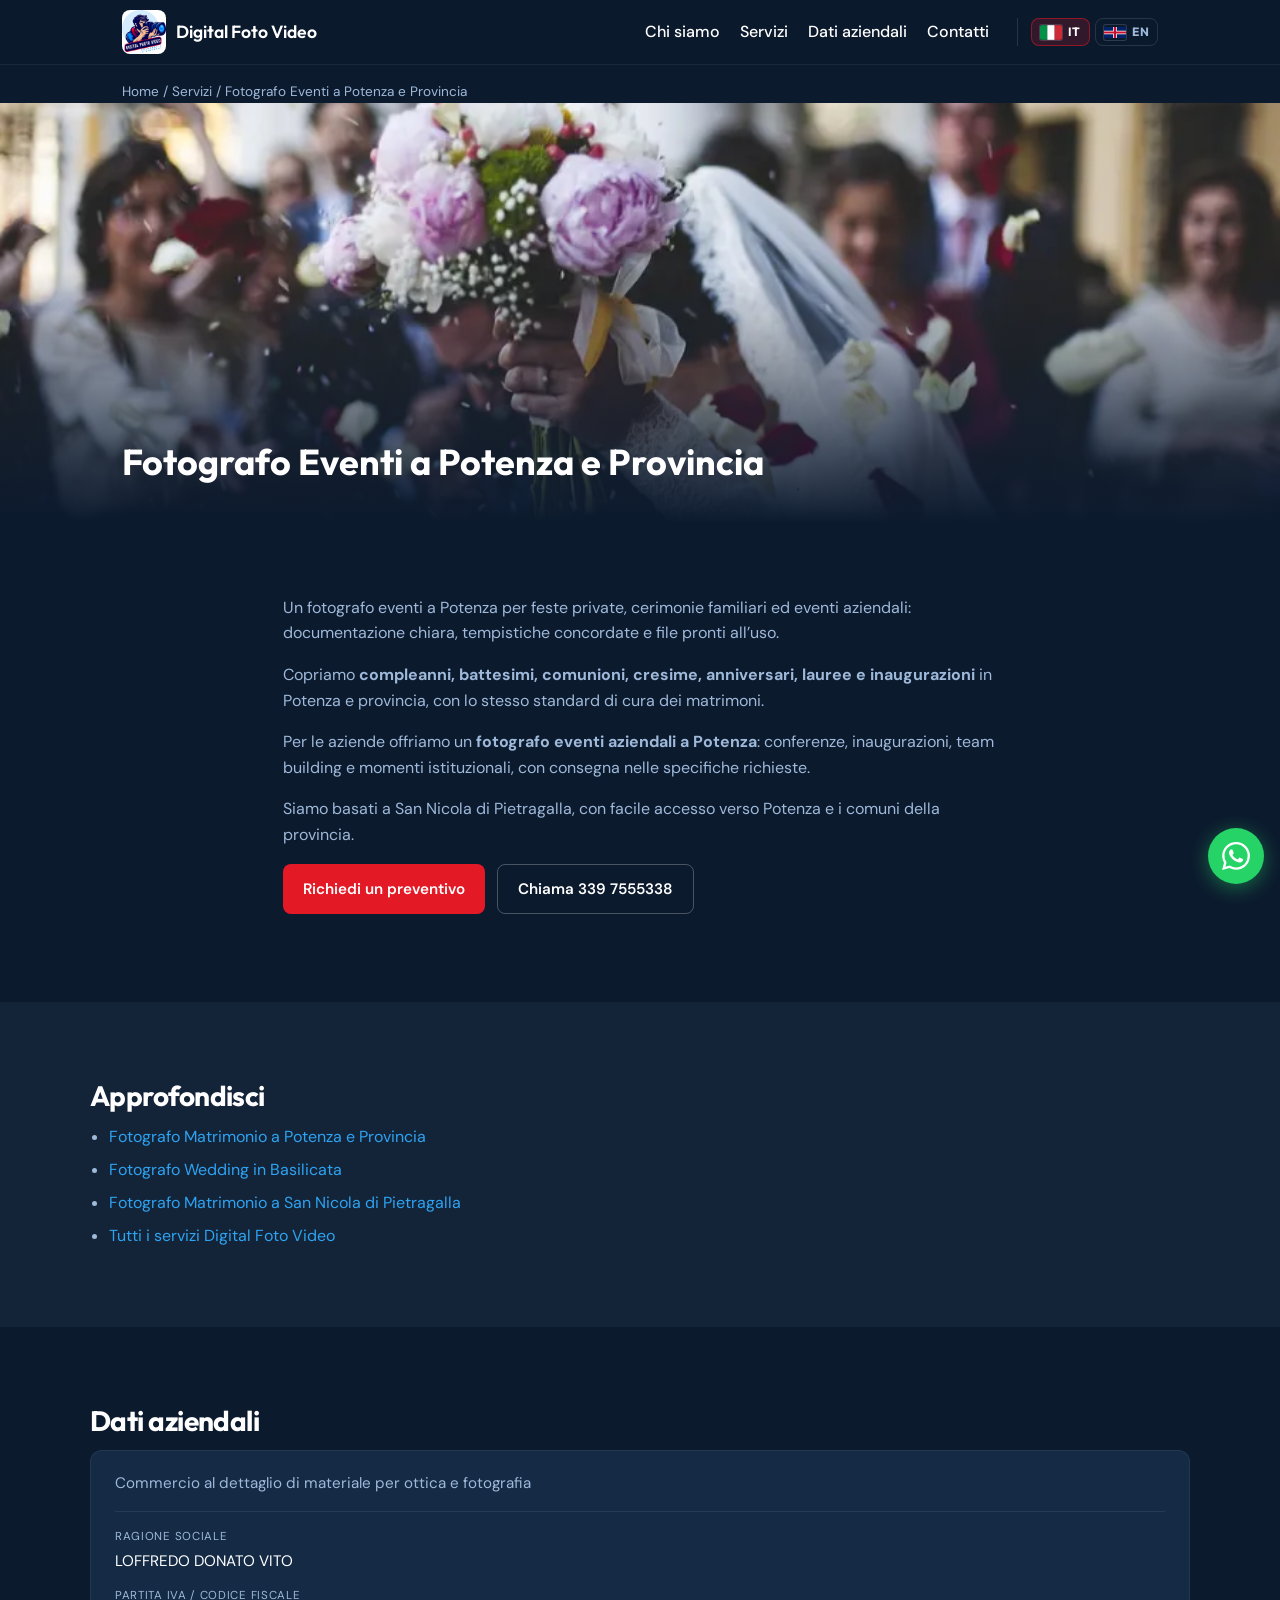
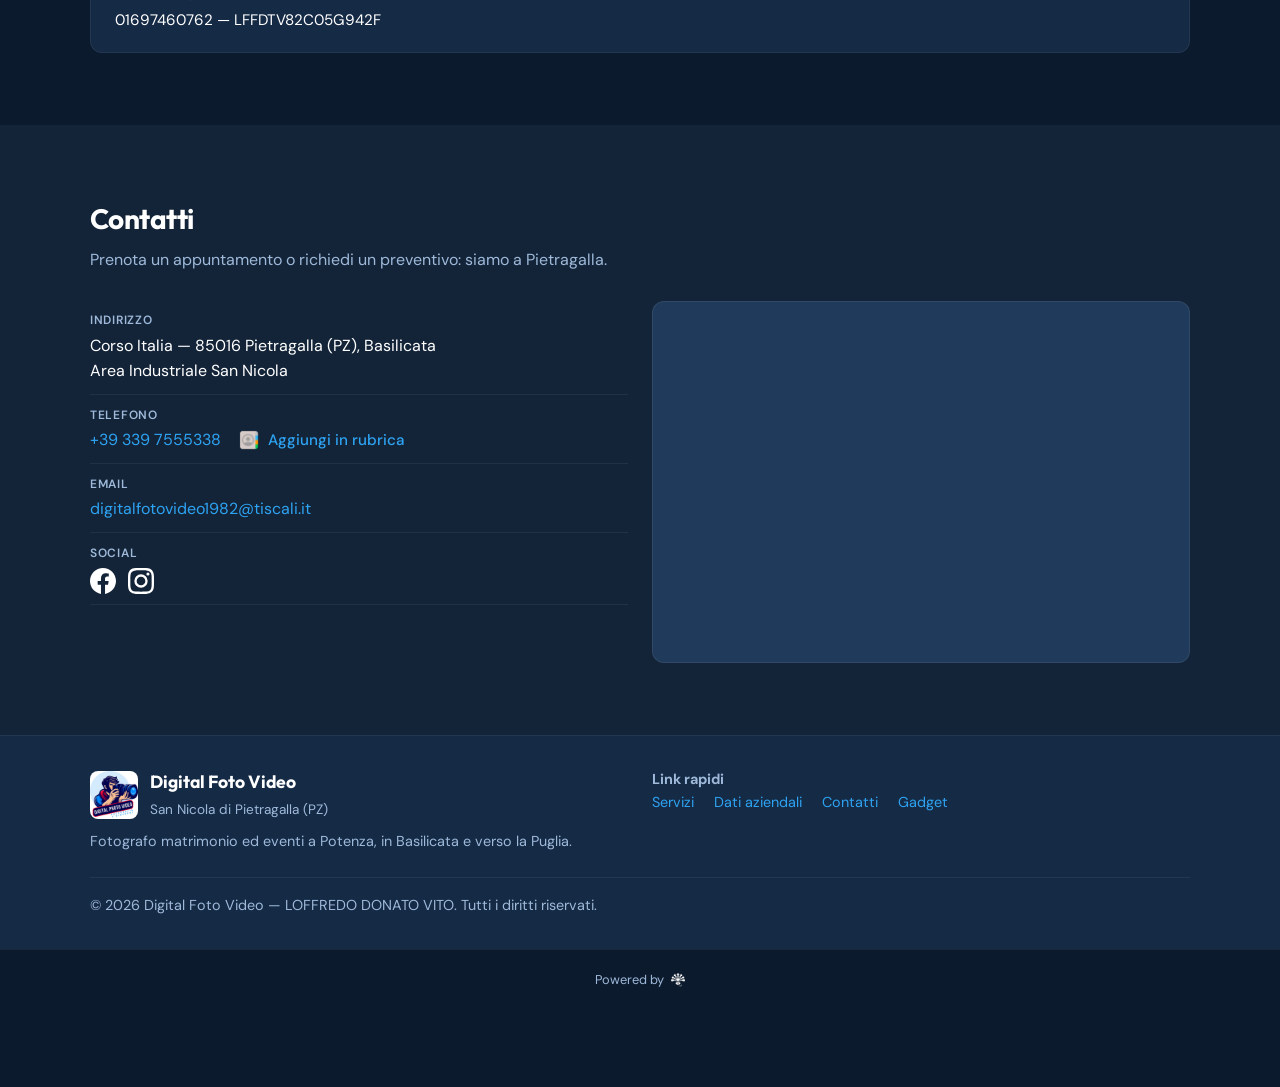
<file: fotografo-eventi-potenza/index.html>
<!DOCTYPE html>
<html lang="it" data-i18n-redirect="off">
  <head>
    <meta charset="utf-8" />
    <script src="../js/i18n.js"></script>
    <meta name="viewport" content="width=device-width, initial-scale=1" />
    <meta name="description" content="Digital Foto Video — fotografo per matrimonio ed eventi a Potenza: compleanni, battesimi, comunioni, cresime, lauree, feste private ed eventi aziendali. Basilicata." />
    <meta name="keywords" content="fotografo per matrimonio, fotografo eventi Potenza, fotografo eventi Basilicata, fotografo eventi aziendali Potenza, fotografo compleanni Potenza, fotografo feste private Potenza, fotografo battesimo Potenza, fotografo comunione Potenza, fotografo cresima Potenza, fotografo anniversario Potenza, fotografo laurea Potenza, fotografo inaugurazioni Potenza, fotografo eventi pubblici Potenza, fotografo cerimonie provincia Potenza, Digital Foto Video" />
    <meta name="author" content="Digital Foto Video — Loffredo Donato Vito" />
    <meta name="robots" content="index, follow" />
    <meta name="geo.region" content="IT-PZ" />
    <meta name="geo.placename" content="Pietragalla" />
    <title>Digital Foto Video | Fotografo per matrimonio ed eventi a Potenza</title>
    <link rel="canonical" href="https://www.digitalfotovideo.eu/fotografo-eventi-potenza/" />
    <meta property="og:type" content="website" />
    <meta property="og:url" content="https://www.digitalfotovideo.eu/fotografo-eventi-potenza/" />
    <meta property="og:title" content="Digital Foto Video | Fotografo per matrimonio ed eventi a Potenza" />
    <meta property="og:description" content="Digital Foto Video — fotografo per matrimonio ed eventi a Potenza: compleanni, battesimi, comunioni, cresime, lauree, feste private ed eventi aziendali. Basilicata." />
    <meta property="og:image" content="https://www.digitalfotovideo.eu/assets/pexels-wedding-1836315_1920.webp" />
    <meta property="og:locale" content="it_IT" />
    <meta property="og:site_name" content="Digital Foto Video" />
    <meta name="twitter:card" content="summary_large_image" />
    <meta name="twitter:title" content="Digital Foto Video | Fotografo per matrimonio ed eventi a Potenza" />
    <meta name="twitter:description" content="Digital Foto Video — fotografo per matrimonio ed eventi a Potenza: compleanni, battesimi, comunioni, cresime, lauree, feste private ed eventi aziendali. Basilicata." />
    <link rel="icon" href="../assets/logo.png" type="image/png" sizes="any" />
    <link rel="apple-touch-icon" href="../assets/logo.png" />
    <link rel="preconnect" href="https://fonts.googleapis.com" />
    <link rel="preconnect" href="https://fonts.gstatic.com" crossorigin />
    <link href="https://fonts.googleapis.com/css2?family=DM+Sans:ital,opsz,wght@0,9..40,400;0,9..40,600;0,9..40,700;1,9..40,400&family=Outfit:wght@600;700&display=swap" rel="stylesheet" />
    <link rel="stylesheet" href="../css/styles.css" />
    <script type="application/ld+json">
    {
      "@context": "https://schema.org",
      "@type": "Service",
      "name": "Fotografo Eventi a Potenza e Provincia",
      "provider": {
        "@type": "LocalBusiness",
        "name": "Digital Foto Video",
        "telephone": "+393397555338",
        "address": {
          "@type": "PostalAddress",
          "streetAddress": "Corso Italia, Area Industriale San Nicola",
          "addressLocality": "Pietragalla",
          "addressRegion": "PZ",
          "postalCode": "85016",
          "addressCountry": "IT"
        }
      },
      "areaServed": "Basilicata, Potenza, Puglia",
      "url": "https://www.digitalfotovideo.eu/fotografo-eventi-potenza/"
    }
    </script>
  </head>
  <body>
    <a class="skip-link" href="#contenuto-principale">Vai al contenuto</a>
    <header class="site-header" id="site-header">
      <input type="checkbox" id="nav-menu-toggle" class="nav-menu-state" tabindex="-1" />
      <div class="header-bar">
        <div class="header-row">
        <div class="header-shell">
        <div class="header-inner">
        <a class="brand" href="../index.html" aria-label="Digital Foto Video — Home">
          <img src="../assets/logo.png" alt="" width="44" height="44" />
          <span class="brand-text">Digital Foto Video</span>
        </a>
        <label for="nav-menu-toggle" class="nav-toggle" role="button" tabindex="0" aria-controls="menu-principale" aria-expanded="false" aria-label="Apri o chiudi il menu di navigazione">
          <span></span><span></span><span></span>
        </label>
        </div>
        </div>
      <nav class="site-nav" id="menu-principale" aria-label="Principale">
        <div class="site-nav-sheet">
          <a class="site-nav-home" href="../index.html" aria-label="Digital Foto Video — Home">
            <img src="../assets/logo.png" alt="" width="88" height="88" />
            <span class="site-nav-home-title">Digital Foto Video</span>
          </a>
          <ul class="site-nav-list">
            <li><a href="../index.html#chi-siamo">Chi siamo</a></li>
            <li><a href="../index.html#servizi">Servizi</a></li>
            <li><a href="#dati-aziendali">Dati aziendali</a></li>
            <li><a href="#contatti">Contatti</a></li>
            <li class="lang-switch" role="group" aria-label="Lingua">
              <a class="lang-btn is-active" href="./" data-lang="it" hreflang="it" lang="it" title="Italiano" aria-current="true">
                <svg class="lang-flag" viewBox="0 0 3 2" width="22" height="15" aria-hidden="true"><rect width="1" height="2" x="0" fill="#009246"/><rect width="1" height="2" x="1" fill="#fff"/><rect width="1" height="2" x="2" fill="#ce2b37"/></svg>
                <span class="lang-code">IT</span>
              </a>
              <a class="lang-btn" href="../en/index.html" data-lang="en" hreflang="en" lang="en" title="English">
                <svg class="lang-flag" viewBox="0 0 60 30" width="22" height="15" aria-hidden="true"><path d="M0,0 v30 h60 v-30 z" fill="#012169"/><path d="M30,0 v30 M0,15 h60" stroke="#fff" stroke-width="10"/><path d="M30,0 v30 M0,15 h60" stroke="#C8102E" stroke-width="6"/></svg>
                <span class="lang-code">EN</span>
              </a>
            </li>
          </ul>
        </div>
      </nav>
        </div>
      </div>
      <div class="nav-backdrop" id="nav-backdrop" aria-hidden="true"></div>
    </header>

    <main id="contenuto-principale">
      <nav class="breadcrumb" aria-label="Percorso">
        <a href="../index.html">Home</a> / <a href="../index.html#servizi">Servizi</a> / Fotografo Eventi a Potenza e Provincia
      </nav>
      <header class="page-hero" aria-labelledby="titolo-landing">
        <img src="../assets/pexels-wedding-1836315_1920.webp" alt="" width="1920" height="1080" />
        <h1 id="titolo-landing">Fotografo Eventi a Potenza e Provincia</h1>
      </header>
      <section class="section">
        <div class="section-inner article-body">
          <p class="section-lead">Un fotografo eventi a Potenza per feste private, cerimonie familiari ed eventi aziendali: documentazione chiara, tempistiche concordate e file pronti all’uso.</p>
          <p>Copriamo <strong>compleanni, battesimi, comunioni, cresime, anniversari, lauree e inaugurazioni</strong> in Potenza e provincia, con lo stesso standard di cura dei matrimoni.</p>
          <p>Per le aziende offriamo un <strong>fotografo eventi aziendali a Potenza</strong>: conferenze, inaugurazioni, team building e momenti istituzionali, con consegna nelle specifiche richieste.</p>
          <p>Siamo basati a San Nicola di Pietragalla, con facile accesso verso Potenza e i comuni della provincia.</p>
          <p class="landing-cta">
            <a class="btn btn-primary" href="#contatti">Richiedi un preventivo</a>
            <a class="btn btn-outline" href="tel:+393397555338">Chiama 339 7555338</a>
          </p>
        </div>
      </section>
      <section class="section bg-alt">
        <div class="section-inner">
          <h2 class="section-title">Approfondisci</h2>
          <ul class="seo-link-list">
            <li><a href="../fotografo-matrimonio-potenza/">Fotografo Matrimonio a Potenza e Provincia</a></li>
            <li><a href="../fotografo-matrimonio-basilicata/">Fotografo Wedding in Basilicata</a></li>
            <li><a href="../fotografo-matrimonio-san-nicola-di-pietragalla/">Fotografo Matrimonio a San Nicola di Pietragalla</a></li>
            <li><a href="../index.html#servizi">Tutti i servizi Digital Foto Video</a></li>
          </ul>
        </div>
      </section>
          <section class="section" id="dati-aziendali">
            <div class="section-inner">
              <h2 class="section-title">Dati aziendali</h2>
              <div class="dati-box">
                <p class="dati-attivita">Commercio al dettaglio di materiale per ottica e fotografia</p>
                <dl>
                  <div>
                    <dt>Ragione sociale</dt>
                    <dd>LOFFREDO DONATO VITO</dd>
                  </div>
                  <div>
                    <dt>Partita IVA / Codice fiscale</dt>
                    <dd>01697460762 — LFFDTV82C05G942F</dd>
                  </div>
                </dl>
              </div>
            </div>
          </section>
          <section class="section bg-alt" id="contatti">
        <div class="section-inner">
          <h2 class="section-title">Contatti</h2>
          <p class="section-lead">Prenota un appuntamento o richiedi un preventivo: siamo a Pietragalla.</p>
          <div class="two-col">
            <div>
              <ul class="contact-list">
                <li>
                  <strong>Indirizzo</strong>
                  <span>Corso Italia — 85016 Pietragalla (PZ), Basilicata<br />Area Industriale San Nicola</span>
                </li>
                <li>
                  <strong>Telefono</strong>
                  <div class="contact-phone-with-vcard">
                    <a href="tel:+393397555338">+39 339 7555338</a>
                    <a
                      class="contact-vcard"
                      href="../assets/contact.vcf"
                      download="contact.vcf"
                      type="text/vcard"
                      aria-label="Aggiungi in rubrica"
                    >
                      <img
                        src="../assets/contacts.png"
                        alt=""
                        width="24"
                        height="24"
                        loading="lazy"
                        decoding="async"
                      />
                      <span class="contact-vcard__label">Aggiungi in rubrica</span>
                    </a>
                  </div>
                </li>
                <li>
                  <strong>Email</strong>
                  <a href="mailto:digitalfotovideo1982@tiscali.it">digitalfotovideo1982@tiscali.it</a>
                </li>
                <li>
                  <strong>Social</strong>
                  <div class="contact-social">
                    <a
                      class="contact-fb"
                      href="https://www.facebook.com/share/1JYUGYu3Wt/"
                      rel="noopener noreferrer"
                      target="_blank"
                      aria-label="Facebook — Digital Foto Video"
                    >
                      <svg class="icon-facebook" viewBox="0 0 24 24" width="26" height="26" aria-hidden="true">
                        <path
                          fill="currentColor"
                          d="M24 12.073c0-6.627-5.373-12-12-12s-12 5.373-12 12c0 5.99 4.388 10.954 10.125 11.854v-8.385H7.078v-3.47h3.047V9.43c0-3.007 1.792-4.669 4.533-4.669 1.312 0 2.686.235 2.686.235v2.953H15.83c-1.491 0-1.956.925-1.956 1.874v2.25h3.328l-.532 3.47h-2.796v8.385C19.612 23.027 24 18.062 24 12.073z"
                        />
                      </svg>
                    </a>
                    <a
                      class="contact-ig"
                      href="https://www.instagram.com/digital_foto_video?igsh=OHh1bDJqYXZzejQw"
                      rel="noopener noreferrer"
                      target="_blank"
                      aria-label="Instagram — Digital Foto Video"
                    >
                      <svg class="icon-instagram" viewBox="0 0 24 24" width="26" height="26" aria-hidden="true">
                        <path
                          fill="currentColor"
                          d="M12 2.163c3.204 0 3.584.012 4.85.07 3.252.148 4.771 1.691 4.919 4.919.058 1.265.069 1.645.069 4.849 0 3.205-.012 3.584-.069 4.849-.149 3.225-1.664 4.771-4.919 4.919-1.266.058-1.644.07-4.85.07-3.204 0-3.584-.012-4.849-.07-3.26-.149-4.771-1.699-4.919-4.92-.058-1.265-.07-1.644-.07-4.849 0-3.204.013-3.583.07-4.849.149-3.227 1.664-4.771 4.919-4.919 1.266-.057 1.645-.069 4.849-.069zM12 0C8.741 0 8.333.014 7.053.072 2.695.272.273 2.69.073 7.052.014 8.333 0 8.741 0 12c0 3.259.014 3.668.072 4.948.2 4.358 2.618 6.78 6.98 6.98 1.281.058 1.689.072 4.948.072 3.259 0 3.668-.014 4.948-.072 4.354-.2 6.782-2.618 6.979-6.98.059-1.28.073-1.689.073-4.948 0-3.259-.014-3.667-.072-4.947-.196-4.354-2.617-6.78-6.979-6.98C15.668.014 15.259 0 12 0zm0 5.838a6.162 6.162 0 100 12.324 6.162 6.162 0 000-12.324zM12 16a4 4 0 110-8 4 4 0 010 8zm6.406-11.845a1.44 1.44 0 100 2.881 1.44 1.44 0 000-2.881z"
                        />
                      </svg>
                    </a>
                  </div>
                </li>
              </ul>
            </div>
            <div class="map-wrap">
              <iframe
                title="Mappa — Digital Foto Video (40°44′13″N 15°48′34″E)"
                loading="lazy"
                referrerpolicy="no-referrer-when-downgrade"
                src="https://www.google.com/maps?q=40.737011%2C15.809450&amp;z=17&amp;hl=it&amp;output=embed"
                allowfullscreen
              ></iframe>
            </div>
          </div>
        </div>
      </section>
    </main>

    <footer class="site-footer">
      <div class="footer-inner">
        <div>
          <div class="footer-brand">
            <img src="../assets/logo.png" alt="" width="48" height="48" />
            <div>
              <strong>Digital Foto Video</strong>
              <small>San Nicola di Pietragalla (PZ)</small>
            </div>
          </div>
          <p>Fotografo matrimonio ed eventi a Potenza, in Basilicata e verso la Puglia.</p>
        </div>
        <div>
          <p><strong>Link rapidi</strong></p>
          <nav class="footer-links" aria-label="Piè di pagina">
            <a href="../index.html#servizi">Servizi</a>
            <a href="#dati-aziendali">Dati aziendali</a>
            <a href="#contatti">Contatti</a>
            <a href="../gadgets.html">Gadget</a>
          </nav>
        </div>
        <p class="copyright">© <span id="anno"></span> Digital Foto Video — LOFFREDO DONATO VITO. Tutti i diritti riservati.</p>
      </div>
    </footer>
    <div class="powered" role="contentinfo" aria-label="Realizzazione sito">
      <p class="powered-inner">
        <a class="powered-link" href="https://www.sabiasrl.com" target="_blank" rel="noopener noreferrer">
          <span class="powered-label">Powered by</span>
          <img class="powered-badge" src="../assets/powered-by.png" alt="Sabia Srl" loading="lazy" decoding="async" />
        </a>
      </p>
    </div>
    <a class="whatsapp-fab" href="https://wa.me/393397555338?text=Ciao%2C%20vorrei%20informazioni%20sul%20servizio%20fotografico%20matrimonio%2Feventi." rel="noopener noreferrer" target="_blank" aria-label="Scrivici su WhatsApp">
      <svg viewBox="0 0 24 24" fill="currentColor" aria-hidden="true"><path d="M17.472 14.382c-.297-.149-1.758-.867-2.03-.967-.273-.099-.471-.148-.67.15-.197.297-.767.966-.94 1.164-.173.199-.347.223-.644.075-.297-.15-1.255-.463-2.39-1.475-.883-.788-1.48-1.761-1.653-2.059-.173-.297-.018-.458.13-.606.134-.133.298-.347.446-.52.149-.174.198-.298.298-.497.099-.198.05-.371-.025-.52-.075-.149-.669-1.612-.916-2.207-.242-.579-.487-.5-.669-.51-.173-.008-.371-.01-.57-.01-.198 0-.52.074-.792.372-.272.297-1.04 1.016-1.04 2.479 0 1.462 1.065 2.875 1.213 3.074.149.198 2.096 3.2 5.077 4.487.709.306 1.262.489 1.694.625.712.227 1.36.195 1.871.118.571-.085 1.758-.719 2.006-1.413.248-.694.248-1.289.173-1.413-.074-.124-.272-.198-.57-.347m-5.421 7.403h-.004a9.87 9.87 0 01-5.031-1.378l-.361-.214-3.741.982.998-3.648-.235-.374a9.86 9.86 0 01-1.51-5.26c.001-5.45 4.436-9.884 9.888-9.884 2.64 0 5.122 1.03 6.988 2.898a9.825 9.825 0 012.893 6.994c-.003 5.45-4.435 9.884-9.883 9.884m8.413-18.297A11.815 11.815 0 0012.05 0C5.495 0 .16 5.335.157 11.892c0 2.096.547 4.142 1.588 5.945L.057 24l6.305-1.654a11.882 11.882 0 005.683 1.448h.005c6.554 0 11.89-5.335 11.893-11.893a11.821 11.821 0 00-3.48-8.413z"/></svg>
      <span class="sr-only">WhatsApp</span>
    </a>
    <script src="../js/main.js"></script>
    <script>document.getElementById("anno").textContent = new Date().getFullYear();</script>
  </body>
</html>
</file>
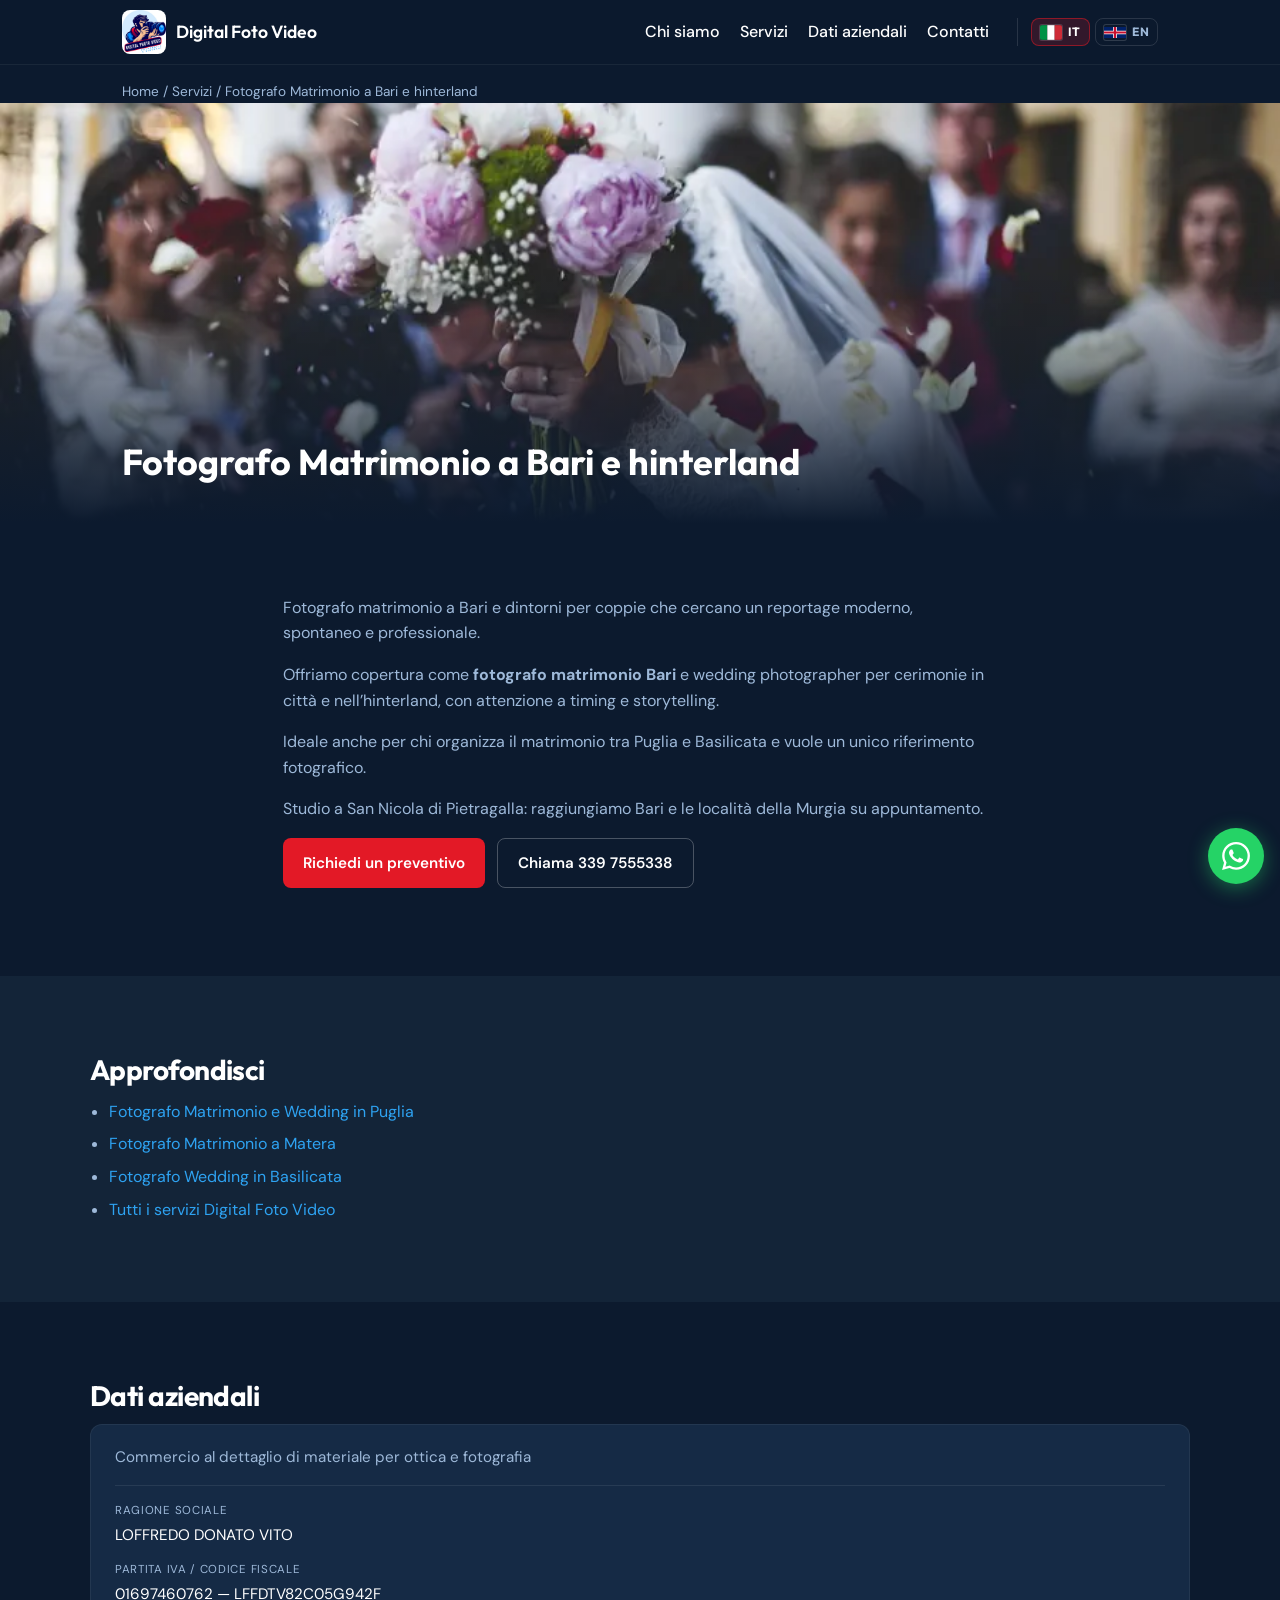
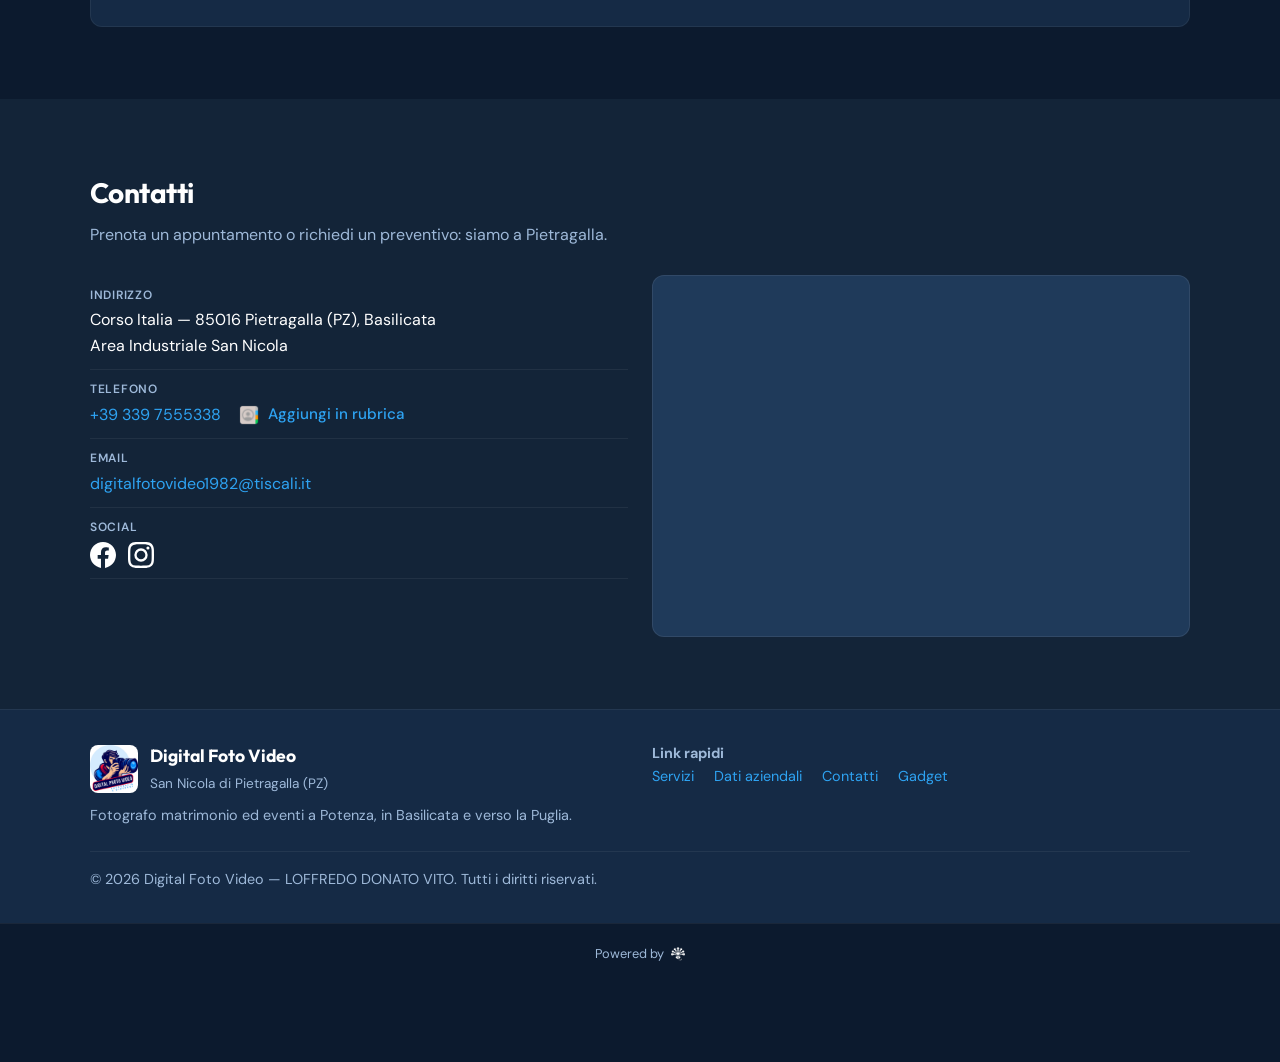
<file: fotografo-matrimonio-bari/index.html>
<!DOCTYPE html>
<html lang="it" data-i18n-redirect="off">
  <head>
    <meta charset="utf-8" />
    <script src="../js/i18n.js"></script>
    <meta name="viewport" content="width=device-width, initial-scale=1" />
    <meta name="description" content="Digital Foto Video — fotografo per matrimonio a Bari e hinterland pugliese: wedding photographer per cerimonie e ricevimenti. Basilicata / Puglia." />
    <meta name="keywords" content="fotografo per matrimonio, fotografo matrimonio Bari, wedding photographer Bari, fotografo matrimonio Puglia, fotografo eventi Puglia, servizio fotografico wedding Bari, wedding photographer Puglia, Digital Foto Video" />
    <meta name="author" content="Digital Foto Video — Loffredo Donato Vito" />
    <meta name="robots" content="index, follow" />
    <meta name="geo.region" content="IT-PZ" />
    <meta name="geo.placename" content="Pietragalla" />
    <title>Digital Foto Video | Fotografo per matrimonio a Bari</title>
    <link rel="canonical" href="https://www.digitalfotovideo.eu/fotografo-matrimonio-bari/" />
    <meta property="og:type" content="website" />
    <meta property="og:url" content="https://www.digitalfotovideo.eu/fotografo-matrimonio-bari/" />
    <meta property="og:title" content="Digital Foto Video | Fotografo per matrimonio a Bari" />
    <meta property="og:description" content="Digital Foto Video — fotografo per matrimonio a Bari e hinterland pugliese: wedding photographer per cerimonie e ricevimenti. Basilicata / Puglia." />
    <meta property="og:image" content="https://www.digitalfotovideo.eu/assets/pexels-wedding-1836315_1920.webp" />
    <meta property="og:locale" content="it_IT" />
    <meta property="og:site_name" content="Digital Foto Video" />
    <meta name="twitter:card" content="summary_large_image" />
    <meta name="twitter:title" content="Digital Foto Video | Fotografo per matrimonio a Bari" />
    <meta name="twitter:description" content="Digital Foto Video — fotografo per matrimonio a Bari e hinterland pugliese: wedding photographer per cerimonie e ricevimenti. Basilicata / Puglia." />
    <link rel="icon" href="../assets/logo.png" type="image/png" sizes="any" />
    <link rel="apple-touch-icon" href="../assets/logo.png" />
    <link rel="preconnect" href="https://fonts.googleapis.com" />
    <link rel="preconnect" href="https://fonts.gstatic.com" crossorigin />
    <link href="https://fonts.googleapis.com/css2?family=DM+Sans:ital,opsz,wght@0,9..40,400;0,9..40,600;0,9..40,700;1,9..40,400&family=Outfit:wght@600;700&display=swap" rel="stylesheet" />
    <link rel="stylesheet" href="../css/styles.css" />
    <script type="application/ld+json">
    {
      "@context": "https://schema.org",
      "@type": "Service",
      "name": "Fotografo Matrimonio a Bari e hinterland",
      "provider": {
        "@type": "LocalBusiness",
        "name": "Digital Foto Video",
        "telephone": "+393397555338",
        "address": {
          "@type": "PostalAddress",
          "streetAddress": "Corso Italia, Area Industriale San Nicola",
          "addressLocality": "Pietragalla",
          "addressRegion": "PZ",
          "postalCode": "85016",
          "addressCountry": "IT"
        }
      },
      "areaServed": "Basilicata, Potenza, Puglia",
      "url": "https://www.digitalfotovideo.eu/fotografo-matrimonio-bari/"
    }
    </script>
  </head>
  <body>
    <a class="skip-link" href="#contenuto-principale">Vai al contenuto</a>
    <header class="site-header" id="site-header">
      <input type="checkbox" id="nav-menu-toggle" class="nav-menu-state" tabindex="-1" />
      <div class="header-bar">
        <div class="header-row">
        <div class="header-shell">
        <div class="header-inner">
        <a class="brand" href="../index.html" aria-label="Digital Foto Video — Home">
          <img src="../assets/logo.png" alt="" width="44" height="44" />
          <span class="brand-text">Digital Foto Video</span>
        </a>
        <label for="nav-menu-toggle" class="nav-toggle" role="button" tabindex="0" aria-controls="menu-principale" aria-expanded="false" aria-label="Apri o chiudi il menu di navigazione">
          <span></span><span></span><span></span>
        </label>
        </div>
        </div>
      <nav class="site-nav" id="menu-principale" aria-label="Principale">
        <div class="site-nav-sheet">
          <a class="site-nav-home" href="../index.html" aria-label="Digital Foto Video — Home">
            <img src="../assets/logo.png" alt="" width="88" height="88" />
            <span class="site-nav-home-title">Digital Foto Video</span>
          </a>
          <ul class="site-nav-list">
            <li><a href="../index.html#chi-siamo">Chi siamo</a></li>
            <li><a href="../index.html#servizi">Servizi</a></li>
            <li><a href="#dati-aziendali">Dati aziendali</a></li>
            <li><a href="#contatti">Contatti</a></li>
            <li class="lang-switch" role="group" aria-label="Lingua">
              <a class="lang-btn is-active" href="./" data-lang="it" hreflang="it" lang="it" title="Italiano" aria-current="true">
                <svg class="lang-flag" viewBox="0 0 3 2" width="22" height="15" aria-hidden="true"><rect width="1" height="2" x="0" fill="#009246"/><rect width="1" height="2" x="1" fill="#fff"/><rect width="1" height="2" x="2" fill="#ce2b37"/></svg>
                <span class="lang-code">IT</span>
              </a>
              <a class="lang-btn" href="../en/index.html" data-lang="en" hreflang="en" lang="en" title="English">
                <svg class="lang-flag" viewBox="0 0 60 30" width="22" height="15" aria-hidden="true"><path d="M0,0 v30 h60 v-30 z" fill="#012169"/><path d="M30,0 v30 M0,15 h60" stroke="#fff" stroke-width="10"/><path d="M30,0 v30 M0,15 h60" stroke="#C8102E" stroke-width="6"/></svg>
                <span class="lang-code">EN</span>
              </a>
            </li>
          </ul>
        </div>
      </nav>
        </div>
      </div>
      <div class="nav-backdrop" id="nav-backdrop" aria-hidden="true"></div>
    </header>

    <main id="contenuto-principale">
      <nav class="breadcrumb" aria-label="Percorso">
        <a href="../index.html">Home</a> / <a href="../index.html#servizi">Servizi</a> / Fotografo Matrimonio a Bari e hinterland
      </nav>
      <header class="page-hero" aria-labelledby="titolo-landing">
        <img src="../assets/pexels-wedding-1836315_1920.webp" alt="" width="1920" height="1080" />
        <h1 id="titolo-landing">Fotografo Matrimonio a Bari e hinterland</h1>
      </header>
      <section class="section">
        <div class="section-inner article-body">
          <p class="section-lead">Fotografo matrimonio a Bari e dintorni per coppie che cercano un reportage moderno, spontaneo e professionale.</p>
          <p>Offriamo copertura come <strong>fotografo matrimonio Bari</strong> e wedding photographer per cerimonie in città e nell’hinterland, con attenzione a timing e storytelling.</p>
          <p>Ideale anche per chi organizza il matrimonio tra Puglia e Basilicata e vuole un unico riferimento fotografico.</p>
          <p>Studio a San Nicola di Pietragalla: raggiungiamo Bari e le località della Murgia su appuntamento.</p>
          <p class="landing-cta">
            <a class="btn btn-primary" href="#contatti">Richiedi un preventivo</a>
            <a class="btn btn-outline" href="tel:+393397555338">Chiama 339 7555338</a>
          </p>
        </div>
      </section>
      <section class="section bg-alt">
        <div class="section-inner">
          <h2 class="section-title">Approfondisci</h2>
          <ul class="seo-link-list">
            <li><a href="../fotografo-matrimonio-puglia/">Fotografo Matrimonio e Wedding in Puglia</a></li>
            <li><a href="../fotografo-matrimonio-matera/">Fotografo Matrimonio a Matera</a></li>
            <li><a href="../fotografo-matrimonio-basilicata/">Fotografo Wedding in Basilicata</a></li>
            <li><a href="../index.html#servizi">Tutti i servizi Digital Foto Video</a></li>
          </ul>
        </div>
      </section>
          <section class="section" id="dati-aziendali">
            <div class="section-inner">
              <h2 class="section-title">Dati aziendali</h2>
              <div class="dati-box">
                <p class="dati-attivita">Commercio al dettaglio di materiale per ottica e fotografia</p>
                <dl>
                  <div>
                    <dt>Ragione sociale</dt>
                    <dd>LOFFREDO DONATO VITO</dd>
                  </div>
                  <div>
                    <dt>Partita IVA / Codice fiscale</dt>
                    <dd>01697460762 — LFFDTV82C05G942F</dd>
                  </div>
                </dl>
              </div>
            </div>
          </section>
          <section class="section bg-alt" id="contatti">
        <div class="section-inner">
          <h2 class="section-title">Contatti</h2>
          <p class="section-lead">Prenota un appuntamento o richiedi un preventivo: siamo a Pietragalla.</p>
          <div class="two-col">
            <div>
              <ul class="contact-list">
                <li>
                  <strong>Indirizzo</strong>
                  <span>Corso Italia — 85016 Pietragalla (PZ), Basilicata<br />Area Industriale San Nicola</span>
                </li>
                <li>
                  <strong>Telefono</strong>
                  <div class="contact-phone-with-vcard">
                    <a href="tel:+393397555338">+39 339 7555338</a>
                    <a
                      class="contact-vcard"
                      href="../assets/contact.vcf"
                      download="contact.vcf"
                      type="text/vcard"
                      aria-label="Aggiungi in rubrica"
                    >
                      <img
                        src="../assets/contacts.png"
                        alt=""
                        width="24"
                        height="24"
                        loading="lazy"
                        decoding="async"
                      />
                      <span class="contact-vcard__label">Aggiungi in rubrica</span>
                    </a>
                  </div>
                </li>
                <li>
                  <strong>Email</strong>
                  <a href="mailto:digitalfotovideo1982@tiscali.it">digitalfotovideo1982@tiscali.it</a>
                </li>
                <li>
                  <strong>Social</strong>
                  <div class="contact-social">
                    <a
                      class="contact-fb"
                      href="https://www.facebook.com/share/1JYUGYu3Wt/"
                      rel="noopener noreferrer"
                      target="_blank"
                      aria-label="Facebook — Digital Foto Video"
                    >
                      <svg class="icon-facebook" viewBox="0 0 24 24" width="26" height="26" aria-hidden="true">
                        <path
                          fill="currentColor"
                          d="M24 12.073c0-6.627-5.373-12-12-12s-12 5.373-12 12c0 5.99 4.388 10.954 10.125 11.854v-8.385H7.078v-3.47h3.047V9.43c0-3.007 1.792-4.669 4.533-4.669 1.312 0 2.686.235 2.686.235v2.953H15.83c-1.491 0-1.956.925-1.956 1.874v2.25h3.328l-.532 3.47h-2.796v8.385C19.612 23.027 24 18.062 24 12.073z"
                        />
                      </svg>
                    </a>
                    <a
                      class="contact-ig"
                      href="https://www.instagram.com/digital_foto_video?igsh=OHh1bDJqYXZzejQw"
                      rel="noopener noreferrer"
                      target="_blank"
                      aria-label="Instagram — Digital Foto Video"
                    >
                      <svg class="icon-instagram" viewBox="0 0 24 24" width="26" height="26" aria-hidden="true">
                        <path
                          fill="currentColor"
                          d="M12 2.163c3.204 0 3.584.012 4.85.07 3.252.148 4.771 1.691 4.919 4.919.058 1.265.069 1.645.069 4.849 0 3.205-.012 3.584-.069 4.849-.149 3.225-1.664 4.771-4.919 4.919-1.266.058-1.644.07-4.85.07-3.204 0-3.584-.012-4.849-.07-3.26-.149-4.771-1.699-4.919-4.92-.058-1.265-.07-1.644-.07-4.849 0-3.204.013-3.583.07-4.849.149-3.227 1.664-4.771 4.919-4.919 1.266-.057 1.645-.069 4.849-.069zM12 0C8.741 0 8.333.014 7.053.072 2.695.272.273 2.69.073 7.052.014 8.333 0 8.741 0 12c0 3.259.014 3.668.072 4.948.2 4.358 2.618 6.78 6.98 6.98 1.281.058 1.689.072 4.948.072 3.259 0 3.668-.014 4.948-.072 4.354-.2 6.782-2.618 6.979-6.98.059-1.28.073-1.689.073-4.948 0-3.259-.014-3.667-.072-4.947-.196-4.354-2.617-6.78-6.979-6.98C15.668.014 15.259 0 12 0zm0 5.838a6.162 6.162 0 100 12.324 6.162 6.162 0 000-12.324zM12 16a4 4 0 110-8 4 4 0 010 8zm6.406-11.845a1.44 1.44 0 100 2.881 1.44 1.44 0 000-2.881z"
                        />
                      </svg>
                    </a>
                  </div>
                </li>
              </ul>
            </div>
            <div class="map-wrap">
              <iframe
                title="Mappa — Digital Foto Video (40°44′13″N 15°48′34″E)"
                loading="lazy"
                referrerpolicy="no-referrer-when-downgrade"
                src="https://www.google.com/maps?q=40.737011%2C15.809450&amp;z=17&amp;hl=it&amp;output=embed"
                allowfullscreen
              ></iframe>
            </div>
          </div>
        </div>
      </section>
    </main>

    <footer class="site-footer">
      <div class="footer-inner">
        <div>
          <div class="footer-brand">
            <img src="../assets/logo.png" alt="" width="48" height="48" />
            <div>
              <strong>Digital Foto Video</strong>
              <small>San Nicola di Pietragalla (PZ)</small>
            </div>
          </div>
          <p>Fotografo matrimonio ed eventi a Potenza, in Basilicata e verso la Puglia.</p>
        </div>
        <div>
          <p><strong>Link rapidi</strong></p>
          <nav class="footer-links" aria-label="Piè di pagina">
            <a href="../index.html#servizi">Servizi</a>
            <a href="#dati-aziendali">Dati aziendali</a>
            <a href="#contatti">Contatti</a>
            <a href="../gadgets.html">Gadget</a>
          </nav>
        </div>
        <p class="copyright">© <span id="anno"></span> Digital Foto Video — LOFFREDO DONATO VITO. Tutti i diritti riservati.</p>
      </div>
    </footer>
    <div class="powered" role="contentinfo" aria-label="Realizzazione sito">
      <p class="powered-inner">
        <a class="powered-link" href="https://www.sabiasrl.com" target="_blank" rel="noopener noreferrer">
          <span class="powered-label">Powered by</span>
          <img class="powered-badge" src="../assets/powered-by.png" alt="Sabia Srl" loading="lazy" decoding="async" />
        </a>
      </p>
    </div>
    <a class="whatsapp-fab" href="https://wa.me/393397555338?text=Ciao%2C%20vorrei%20informazioni%20sul%20servizio%20fotografico%20matrimonio%2Feventi." rel="noopener noreferrer" target="_blank" aria-label="Scrivici su WhatsApp">
      <svg viewBox="0 0 24 24" fill="currentColor" aria-hidden="true"><path d="M17.472 14.382c-.297-.149-1.758-.867-2.03-.967-.273-.099-.471-.148-.67.15-.197.297-.767.966-.94 1.164-.173.199-.347.223-.644.075-.297-.15-1.255-.463-2.39-1.475-.883-.788-1.48-1.761-1.653-2.059-.173-.297-.018-.458.13-.606.134-.133.298-.347.446-.52.149-.174.198-.298.298-.497.099-.198.05-.371-.025-.52-.075-.149-.669-1.612-.916-2.207-.242-.579-.487-.5-.669-.51-.173-.008-.371-.01-.57-.01-.198 0-.52.074-.792.372-.272.297-1.04 1.016-1.04 2.479 0 1.462 1.065 2.875 1.213 3.074.149.198 2.096 3.2 5.077 4.487.709.306 1.262.489 1.694.625.712.227 1.36.195 1.871.118.571-.085 1.758-.719 2.006-1.413.248-.694.248-1.289.173-1.413-.074-.124-.272-.198-.57-.347m-5.421 7.403h-.004a9.87 9.87 0 01-5.031-1.378l-.361-.214-3.741.982.998-3.648-.235-.374a9.86 9.86 0 01-1.51-5.26c.001-5.45 4.436-9.884 9.888-9.884 2.64 0 5.122 1.03 6.988 2.898a9.825 9.825 0 012.893 6.994c-.003 5.45-4.435 9.884-9.883 9.884m8.413-18.297A11.815 11.815 0 0012.05 0C5.495 0 .16 5.335.157 11.892c0 2.096.547 4.142 1.588 5.945L.057 24l6.305-1.654a11.882 11.882 0 005.683 1.448h.005c6.554 0 11.89-5.335 11.893-11.893a11.821 11.821 0 00-3.48-8.413z"/></svg>
      <span class="sr-only">WhatsApp</span>
    </a>
    <script src="../js/main.js"></script>
    <script>document.getElementById("anno").textContent = new Date().getFullYear();</script>
  </body>
</html>
</file>
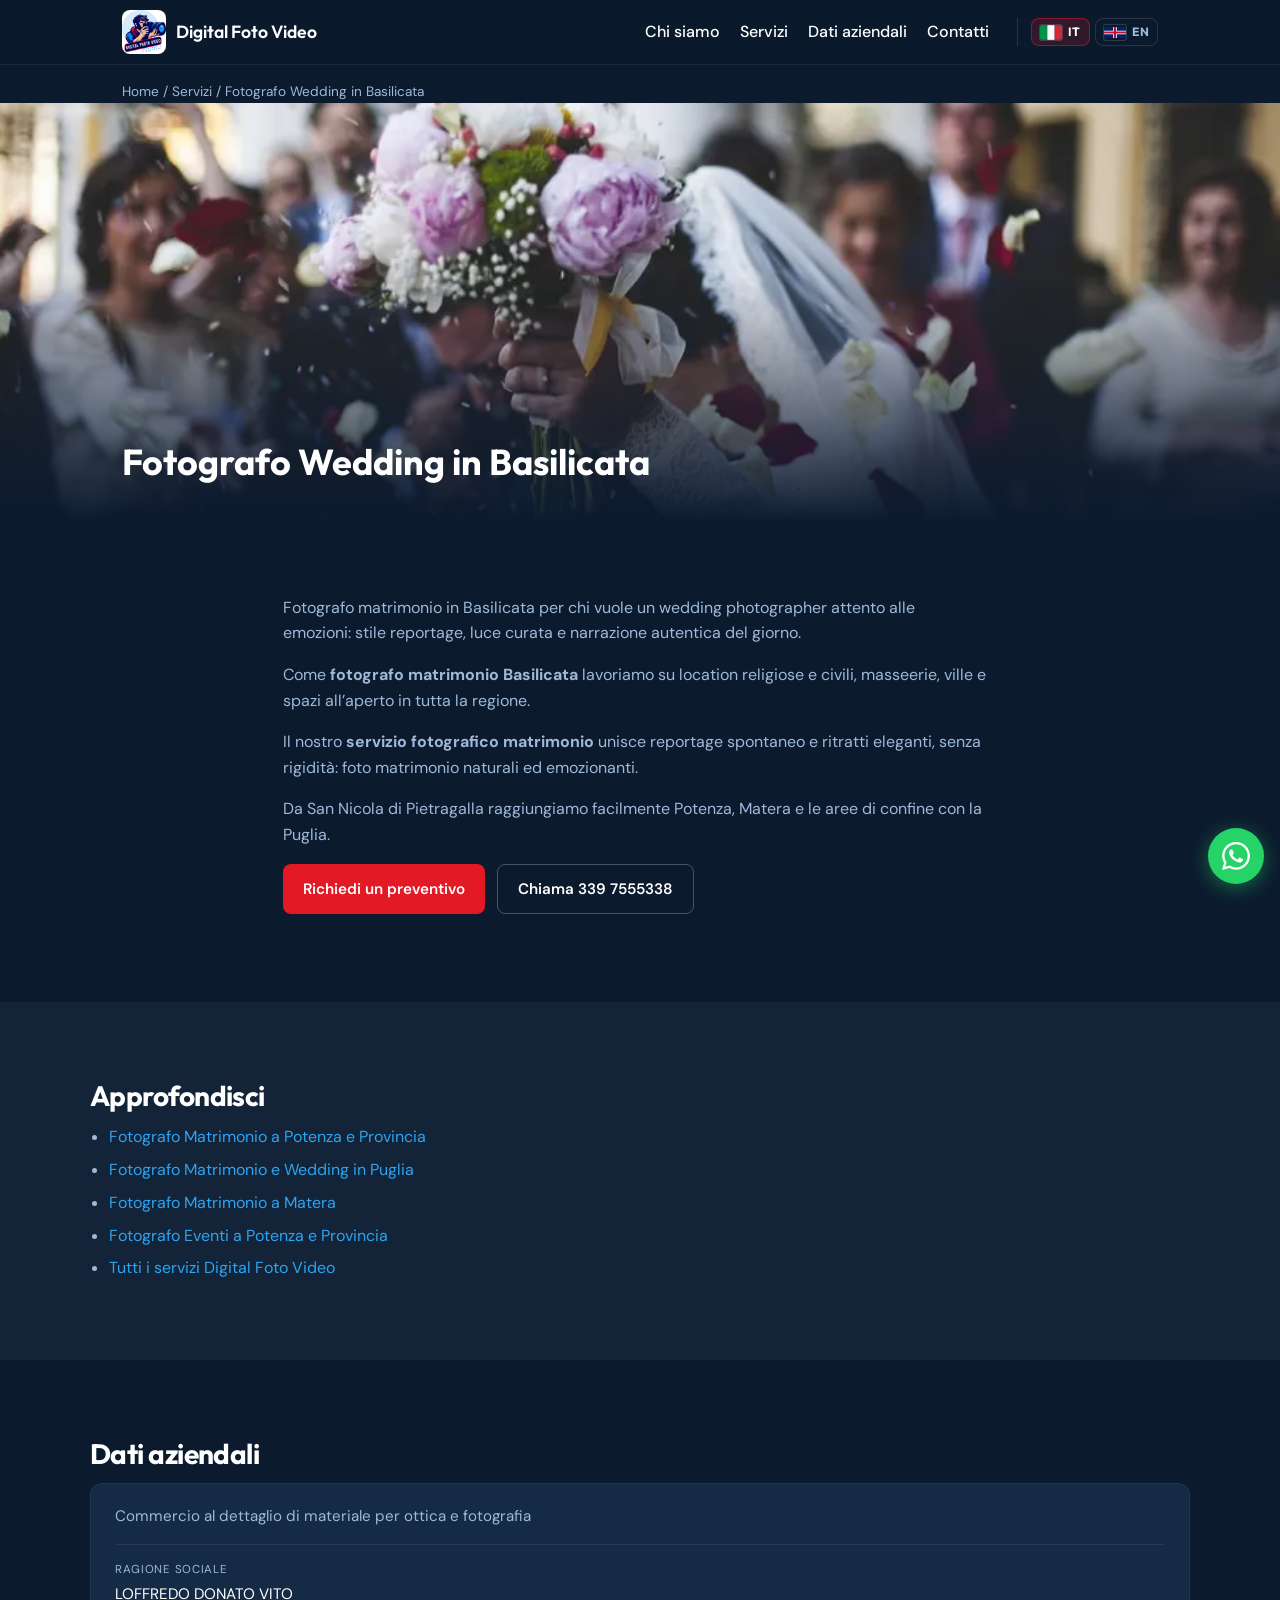
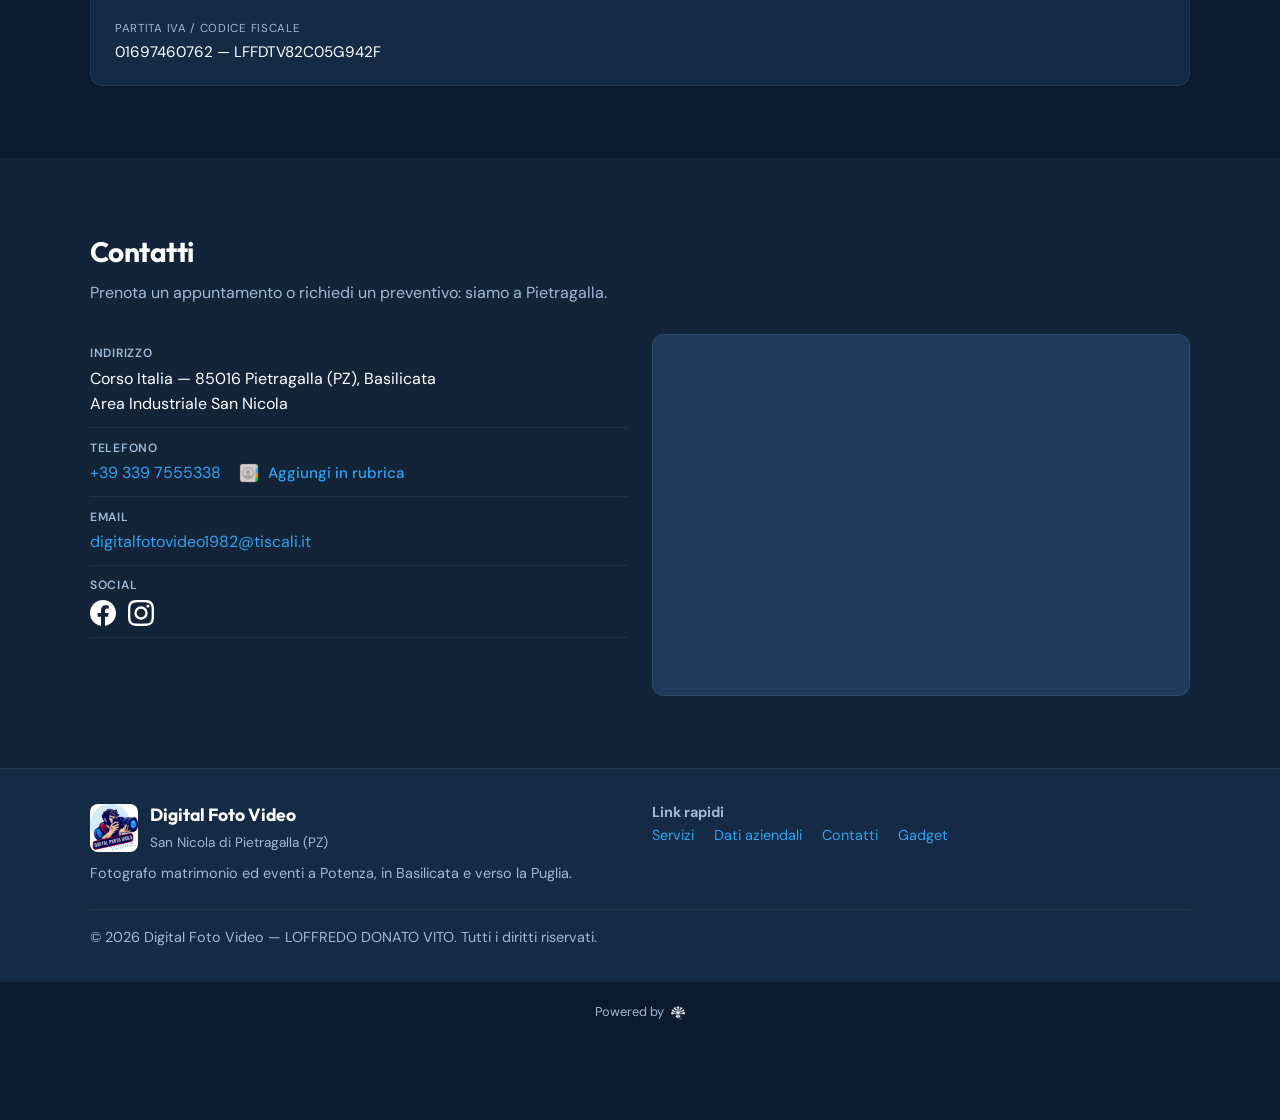
<file: fotografo-matrimonio-basilicata/index.html>
<!DOCTYPE html>
<html lang="it" data-i18n-redirect="off">
  <head>
    <meta charset="utf-8" />
    <script src="../js/i18n.js"></script>
    <meta name="viewport" content="width=device-width, initial-scale=1" />
    <meta name="description" content="Digital Foto Video — fotografo per matrimonio in Basilicata: reportage naturale ed emozionale per cerimonie in tutta la regione. Wedding photographer Basilicata." />
    <meta name="keywords" content="fotografo per matrimonio, fotografo matrimonio Basilicata, fotografo wedding Basilicata, wedding photographer Basilicata, fotografo cerimonie Basilicata, fotografo eventi Basilicata, servizio fotografico matrimonio Basilicata, fotografo matrimonio reportage Basilicata, fotografo matrimonio naturale, fotografo matrimonio emozionale, fotografo Basilicata Potenza, Digital Foto Video" />
    <meta name="author" content="Digital Foto Video — Loffredo Donato Vito" />
    <meta name="robots" content="index, follow" />
    <meta name="geo.region" content="IT-PZ" />
    <meta name="geo.placename" content="Pietragalla" />
    <title>Digital Foto Video | Fotografo per matrimonio in Basilicata</title>
    <link rel="canonical" href="https://www.digitalfotovideo.eu/fotografo-matrimonio-basilicata/" />
    <meta property="og:type" content="website" />
    <meta property="og:url" content="https://www.digitalfotovideo.eu/fotografo-matrimonio-basilicata/" />
    <meta property="og:title" content="Digital Foto Video | Fotografo per matrimonio in Basilicata" />
    <meta property="og:description" content="Digital Foto Video — fotografo per matrimonio in Basilicata: reportage naturale ed emozionale per cerimonie in tutta la regione. Wedding photographer Basilicata." />
    <meta property="og:image" content="https://www.digitalfotovideo.eu/assets/pexels-wedding-1836315_1920.webp" />
    <meta property="og:locale" content="it_IT" />
    <meta property="og:site_name" content="Digital Foto Video" />
    <meta name="twitter:card" content="summary_large_image" />
    <meta name="twitter:title" content="Digital Foto Video | Fotografo per matrimonio in Basilicata" />
    <meta name="twitter:description" content="Digital Foto Video — fotografo per matrimonio in Basilicata: reportage naturale ed emozionale per cerimonie in tutta la regione. Wedding photographer Basilicata." />
    <link rel="icon" href="../assets/logo.png" type="image/png" sizes="any" />
    <link rel="apple-touch-icon" href="../assets/logo.png" />
    <link rel="preconnect" href="https://fonts.googleapis.com" />
    <link rel="preconnect" href="https://fonts.gstatic.com" crossorigin />
    <link href="https://fonts.googleapis.com/css2?family=DM+Sans:ital,opsz,wght@0,9..40,400;0,9..40,600;0,9..40,700;1,9..40,400&family=Outfit:wght@600;700&display=swap" rel="stylesheet" />
    <link rel="stylesheet" href="../css/styles.css" />
    <script type="application/ld+json">
    {
      "@context": "https://schema.org",
      "@type": "Service",
      "name": "Fotografo Wedding in Basilicata",
      "provider": {
        "@type": "LocalBusiness",
        "name": "Digital Foto Video",
        "telephone": "+393397555338",
        "address": {
          "@type": "PostalAddress",
          "streetAddress": "Corso Italia, Area Industriale San Nicola",
          "addressLocality": "Pietragalla",
          "addressRegion": "PZ",
          "postalCode": "85016",
          "addressCountry": "IT"
        }
      },
      "areaServed": "Basilicata, Potenza, Puglia",
      "url": "https://www.digitalfotovideo.eu/fotografo-matrimonio-basilicata/"
    }
    </script>
  </head>
  <body>
    <a class="skip-link" href="#contenuto-principale">Vai al contenuto</a>
    <header class="site-header" id="site-header">
      <input type="checkbox" id="nav-menu-toggle" class="nav-menu-state" tabindex="-1" />
      <div class="header-bar">
        <div class="header-row">
        <div class="header-shell">
        <div class="header-inner">
        <a class="brand" href="../index.html" aria-label="Digital Foto Video — Home">
          <img src="../assets/logo.png" alt="" width="44" height="44" />
          <span class="brand-text">Digital Foto Video</span>
        </a>
        <label for="nav-menu-toggle" class="nav-toggle" role="button" tabindex="0" aria-controls="menu-principale" aria-expanded="false" aria-label="Apri o chiudi il menu di navigazione">
          <span></span><span></span><span></span>
        </label>
        </div>
        </div>
      <nav class="site-nav" id="menu-principale" aria-label="Principale">
        <div class="site-nav-sheet">
          <a class="site-nav-home" href="../index.html" aria-label="Digital Foto Video — Home">
            <img src="../assets/logo.png" alt="" width="88" height="88" />
            <span class="site-nav-home-title">Digital Foto Video</span>
          </a>
          <ul class="site-nav-list">
            <li><a href="../index.html#chi-siamo">Chi siamo</a></li>
            <li><a href="../index.html#servizi">Servizi</a></li>
            <li><a href="#dati-aziendali">Dati aziendali</a></li>
            <li><a href="#contatti">Contatti</a></li>
            <li class="lang-switch" role="group" aria-label="Lingua">
              <a class="lang-btn is-active" href="./" data-lang="it" hreflang="it" lang="it" title="Italiano" aria-current="true">
                <svg class="lang-flag" viewBox="0 0 3 2" width="22" height="15" aria-hidden="true"><rect width="1" height="2" x="0" fill="#009246"/><rect width="1" height="2" x="1" fill="#fff"/><rect width="1" height="2" x="2" fill="#ce2b37"/></svg>
                <span class="lang-code">IT</span>
              </a>
              <a class="lang-btn" href="../en/index.html" data-lang="en" hreflang="en" lang="en" title="English">
                <svg class="lang-flag" viewBox="0 0 60 30" width="22" height="15" aria-hidden="true"><path d="M0,0 v30 h60 v-30 z" fill="#012169"/><path d="M30,0 v30 M0,15 h60" stroke="#fff" stroke-width="10"/><path d="M30,0 v30 M0,15 h60" stroke="#C8102E" stroke-width="6"/></svg>
                <span class="lang-code">EN</span>
              </a>
            </li>
          </ul>
        </div>
      </nav>
        </div>
      </div>
      <div class="nav-backdrop" id="nav-backdrop" aria-hidden="true"></div>
    </header>

    <main id="contenuto-principale">
      <nav class="breadcrumb" aria-label="Percorso">
        <a href="../index.html">Home</a> / <a href="../index.html#servizi">Servizi</a> / Fotografo Wedding in Basilicata
      </nav>
      <header class="page-hero" aria-labelledby="titolo-landing">
        <img src="../assets/pexels-wedding-1836315_1920.webp" alt="" width="1920" height="1080" />
        <h1 id="titolo-landing">Fotografo Wedding in Basilicata</h1>
      </header>
      <section class="section">
        <div class="section-inner article-body">
          <p class="section-lead">Fotografo matrimonio in Basilicata per chi vuole un wedding photographer attento alle emozioni: stile reportage, luce curata e narrazione autentica del giorno.</p>
          <p>Come <strong>fotografo matrimonio Basilicata</strong> lavoriamo su location religiose e civili, masseerie, ville e spazi all’aperto in tutta la regione.</p>
          <p>Il nostro <strong>servizio fotografico matrimonio</strong> unisce reportage spontaneo e ritratti eleganti, senza rigidità: foto matrimonio naturali ed emozionanti.</p>
          <p>Da San Nicola di Pietragalla raggiungiamo facilmente Potenza, Matera e le aree di confine con la Puglia.</p>
          <p class="landing-cta">
            <a class="btn btn-primary" href="#contatti">Richiedi un preventivo</a>
            <a class="btn btn-outline" href="tel:+393397555338">Chiama 339 7555338</a>
          </p>
        </div>
      </section>
      <section class="section bg-alt">
        <div class="section-inner">
          <h2 class="section-title">Approfondisci</h2>
          <ul class="seo-link-list">
            <li><a href="../fotografo-matrimonio-potenza/">Fotografo Matrimonio a Potenza e Provincia</a></li>
            <li><a href="../fotografo-matrimonio-puglia/">Fotografo Matrimonio e Wedding in Puglia</a></li>
            <li><a href="../fotografo-matrimonio-matera/">Fotografo Matrimonio a Matera</a></li>
            <li><a href="../fotografo-eventi-potenza/">Fotografo Eventi a Potenza e Provincia</a></li>
            <li><a href="../index.html#servizi">Tutti i servizi Digital Foto Video</a></li>
          </ul>
        </div>
      </section>
          <section class="section" id="dati-aziendali">
            <div class="section-inner">
              <h2 class="section-title">Dati aziendali</h2>
              <div class="dati-box">
                <p class="dati-attivita">Commercio al dettaglio di materiale per ottica e fotografia</p>
                <dl>
                  <div>
                    <dt>Ragione sociale</dt>
                    <dd>LOFFREDO DONATO VITO</dd>
                  </div>
                  <div>
                    <dt>Partita IVA / Codice fiscale</dt>
                    <dd>01697460762 — LFFDTV82C05G942F</dd>
                  </div>
                </dl>
              </div>
            </div>
          </section>
          <section class="section bg-alt" id="contatti">
        <div class="section-inner">
          <h2 class="section-title">Contatti</h2>
          <p class="section-lead">Prenota un appuntamento o richiedi un preventivo: siamo a Pietragalla.</p>
          <div class="two-col">
            <div>
              <ul class="contact-list">
                <li>
                  <strong>Indirizzo</strong>
                  <span>Corso Italia — 85016 Pietragalla (PZ), Basilicata<br />Area Industriale San Nicola</span>
                </li>
                <li>
                  <strong>Telefono</strong>
                  <div class="contact-phone-with-vcard">
                    <a href="tel:+393397555338">+39 339 7555338</a>
                    <a
                      class="contact-vcard"
                      href="../assets/contact.vcf"
                      download="contact.vcf"
                      type="text/vcard"
                      aria-label="Aggiungi in rubrica"
                    >
                      <img
                        src="../assets/contacts.png"
                        alt=""
                        width="24"
                        height="24"
                        loading="lazy"
                        decoding="async"
                      />
                      <span class="contact-vcard__label">Aggiungi in rubrica</span>
                    </a>
                  </div>
                </li>
                <li>
                  <strong>Email</strong>
                  <a href="mailto:digitalfotovideo1982@tiscali.it">digitalfotovideo1982@tiscali.it</a>
                </li>
                <li>
                  <strong>Social</strong>
                  <div class="contact-social">
                    <a
                      class="contact-fb"
                      href="https://www.facebook.com/share/1JYUGYu3Wt/"
                      rel="noopener noreferrer"
                      target="_blank"
                      aria-label="Facebook — Digital Foto Video"
                    >
                      <svg class="icon-facebook" viewBox="0 0 24 24" width="26" height="26" aria-hidden="true">
                        <path
                          fill="currentColor"
                          d="M24 12.073c0-6.627-5.373-12-12-12s-12 5.373-12 12c0 5.99 4.388 10.954 10.125 11.854v-8.385H7.078v-3.47h3.047V9.43c0-3.007 1.792-4.669 4.533-4.669 1.312 0 2.686.235 2.686.235v2.953H15.83c-1.491 0-1.956.925-1.956 1.874v2.25h3.328l-.532 3.47h-2.796v8.385C19.612 23.027 24 18.062 24 12.073z"
                        />
                      </svg>
                    </a>
                    <a
                      class="contact-ig"
                      href="https://www.instagram.com/digital_foto_video?igsh=OHh1bDJqYXZzejQw"
                      rel="noopener noreferrer"
                      target="_blank"
                      aria-label="Instagram — Digital Foto Video"
                    >
                      <svg class="icon-instagram" viewBox="0 0 24 24" width="26" height="26" aria-hidden="true">
                        <path
                          fill="currentColor"
                          d="M12 2.163c3.204 0 3.584.012 4.85.07 3.252.148 4.771 1.691 4.919 4.919.058 1.265.069 1.645.069 4.849 0 3.205-.012 3.584-.069 4.849-.149 3.225-1.664 4.771-4.919 4.919-1.266.058-1.644.07-4.85.07-3.204 0-3.584-.012-4.849-.07-3.26-.149-4.771-1.699-4.919-4.92-.058-1.265-.07-1.644-.07-4.849 0-3.204.013-3.583.07-4.849.149-3.227 1.664-4.771 4.919-4.919 1.266-.057 1.645-.069 4.849-.069zM12 0C8.741 0 8.333.014 7.053.072 2.695.272.273 2.69.073 7.052.014 8.333 0 8.741 0 12c0 3.259.014 3.668.072 4.948.2 4.358 2.618 6.78 6.98 6.98 1.281.058 1.689.072 4.948.072 3.259 0 3.668-.014 4.948-.072 4.354-.2 6.782-2.618 6.979-6.98.059-1.28.073-1.689.073-4.948 0-3.259-.014-3.667-.072-4.947-.196-4.354-2.617-6.78-6.979-6.98C15.668.014 15.259 0 12 0zm0 5.838a6.162 6.162 0 100 12.324 6.162 6.162 0 000-12.324zM12 16a4 4 0 110-8 4 4 0 010 8zm6.406-11.845a1.44 1.44 0 100 2.881 1.44 1.44 0 000-2.881z"
                        />
                      </svg>
                    </a>
                  </div>
                </li>
              </ul>
            </div>
            <div class="map-wrap">
              <iframe
                title="Mappa — Digital Foto Video (40°44′13″N 15°48′34″E)"
                loading="lazy"
                referrerpolicy="no-referrer-when-downgrade"
                src="https://www.google.com/maps?q=40.737011%2C15.809450&amp;z=17&amp;hl=it&amp;output=embed"
                allowfullscreen
              ></iframe>
            </div>
          </div>
        </div>
      </section>
    </main>

    <footer class="site-footer">
      <div class="footer-inner">
        <div>
          <div class="footer-brand">
            <img src="../assets/logo.png" alt="" width="48" height="48" />
            <div>
              <strong>Digital Foto Video</strong>
              <small>San Nicola di Pietragalla (PZ)</small>
            </div>
          </div>
          <p>Fotografo matrimonio ed eventi a Potenza, in Basilicata e verso la Puglia.</p>
        </div>
        <div>
          <p><strong>Link rapidi</strong></p>
          <nav class="footer-links" aria-label="Piè di pagina">
            <a href="../index.html#servizi">Servizi</a>
            <a href="#dati-aziendali">Dati aziendali</a>
            <a href="#contatti">Contatti</a>
            <a href="../gadgets.html">Gadget</a>
          </nav>
        </div>
        <p class="copyright">© <span id="anno"></span> Digital Foto Video — LOFFREDO DONATO VITO. Tutti i diritti riservati.</p>
      </div>
    </footer>
    <div class="powered" role="contentinfo" aria-label="Realizzazione sito">
      <p class="powered-inner">
        <a class="powered-link" href="https://www.sabiasrl.com" target="_blank" rel="noopener noreferrer">
          <span class="powered-label">Powered by</span>
          <img class="powered-badge" src="../assets/powered-by.png" alt="Sabia Srl" loading="lazy" decoding="async" />
        </a>
      </p>
    </div>
    <a class="whatsapp-fab" href="https://wa.me/393397555338?text=Ciao%2C%20vorrei%20informazioni%20sul%20servizio%20fotografico%20matrimonio%2Feventi." rel="noopener noreferrer" target="_blank" aria-label="Scrivici su WhatsApp">
      <svg viewBox="0 0 24 24" fill="currentColor" aria-hidden="true"><path d="M17.472 14.382c-.297-.149-1.758-.867-2.03-.967-.273-.099-.471-.148-.67.15-.197.297-.767.966-.94 1.164-.173.199-.347.223-.644.075-.297-.15-1.255-.463-2.39-1.475-.883-.788-1.48-1.761-1.653-2.059-.173-.297-.018-.458.13-.606.134-.133.298-.347.446-.52.149-.174.198-.298.298-.497.099-.198.05-.371-.025-.52-.075-.149-.669-1.612-.916-2.207-.242-.579-.487-.5-.669-.51-.173-.008-.371-.01-.57-.01-.198 0-.52.074-.792.372-.272.297-1.04 1.016-1.04 2.479 0 1.462 1.065 2.875 1.213 3.074.149.198 2.096 3.2 5.077 4.487.709.306 1.262.489 1.694.625.712.227 1.36.195 1.871.118.571-.085 1.758-.719 2.006-1.413.248-.694.248-1.289.173-1.413-.074-.124-.272-.198-.57-.347m-5.421 7.403h-.004a9.87 9.87 0 01-5.031-1.378l-.361-.214-3.741.982.998-3.648-.235-.374a9.86 9.86 0 01-1.51-5.26c.001-5.45 4.436-9.884 9.888-9.884 2.64 0 5.122 1.03 6.988 2.898a9.825 9.825 0 012.893 6.994c-.003 5.45-4.435 9.884-9.883 9.884m8.413-18.297A11.815 11.815 0 0012.05 0C5.495 0 .16 5.335.157 11.892c0 2.096.547 4.142 1.588 5.945L.057 24l6.305-1.654a11.882 11.882 0 005.683 1.448h.005c6.554 0 11.89-5.335 11.893-11.893a11.821 11.821 0 00-3.48-8.413z"/></svg>
      <span class="sr-only">WhatsApp</span>
    </a>
    <script src="../js/main.js"></script>
    <script>document.getElementById("anno").textContent = new Date().getFullYear();</script>
  </body>
</html>
</file>
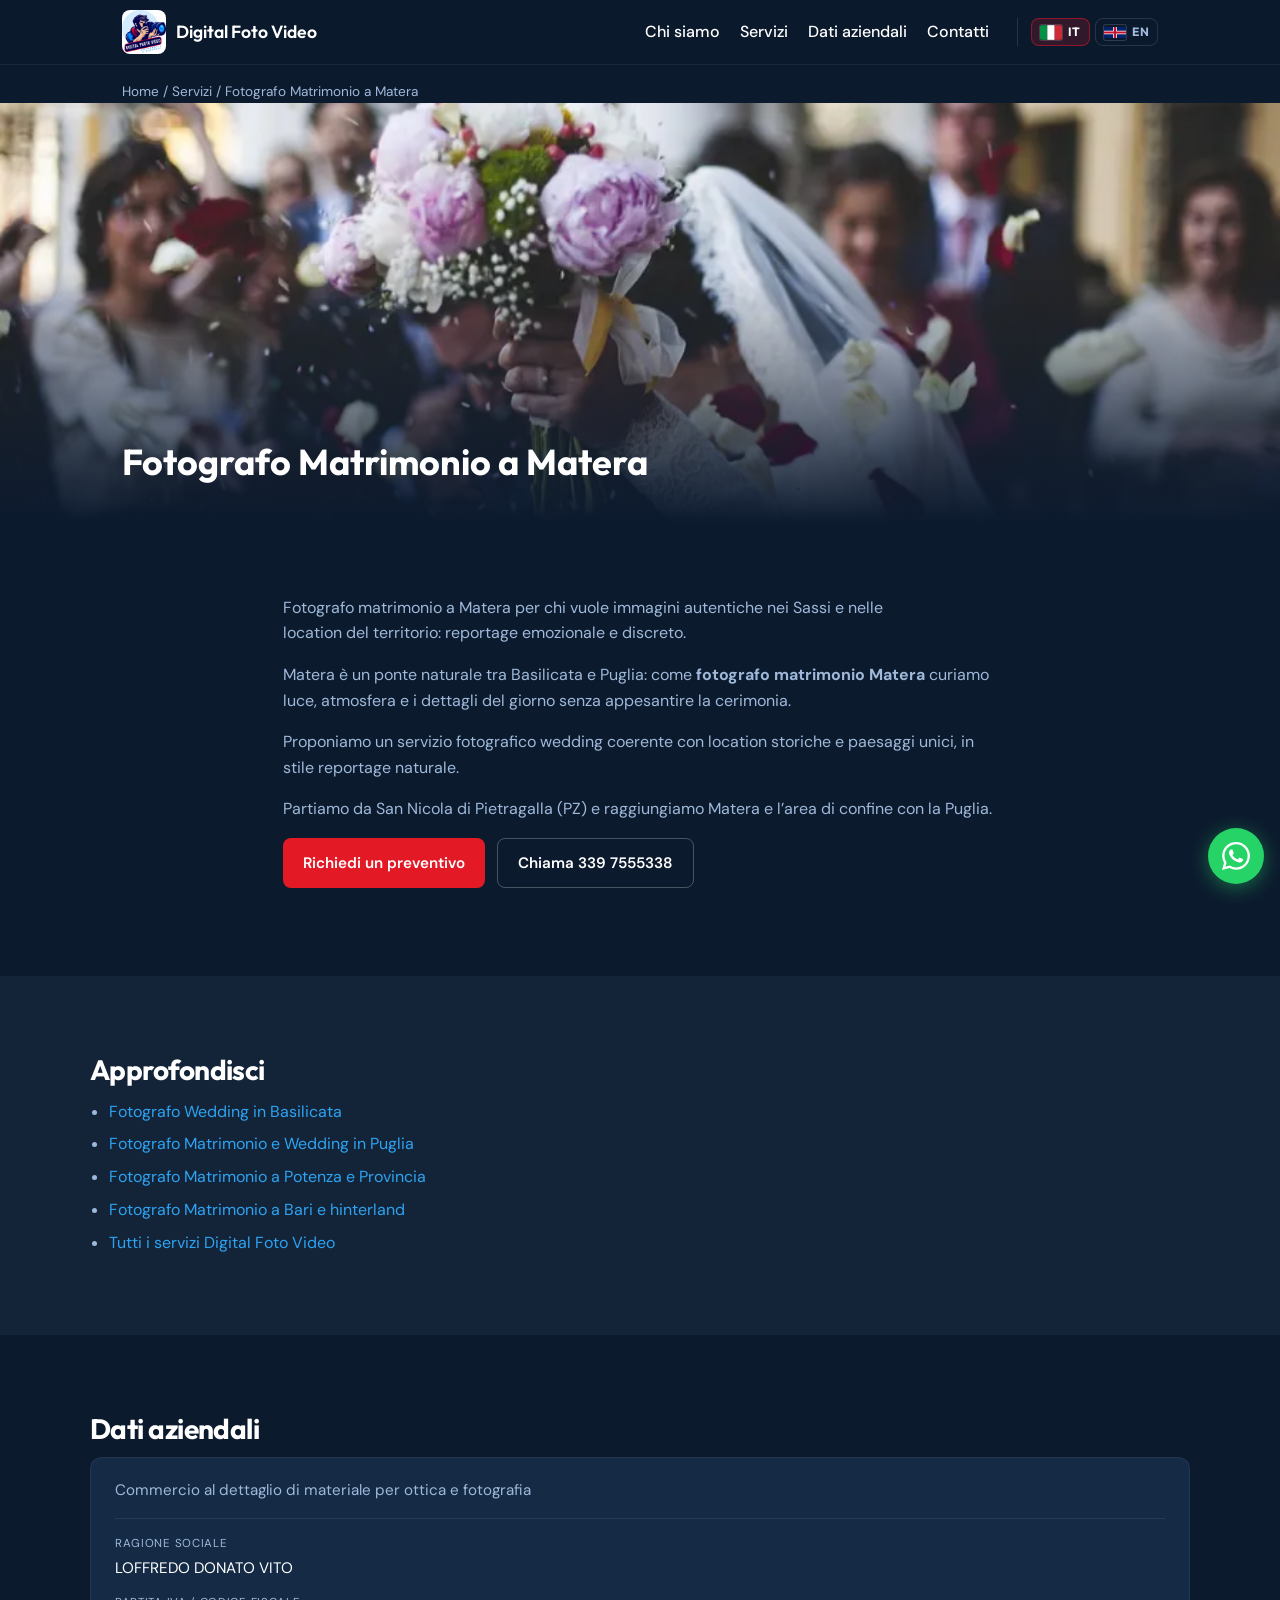
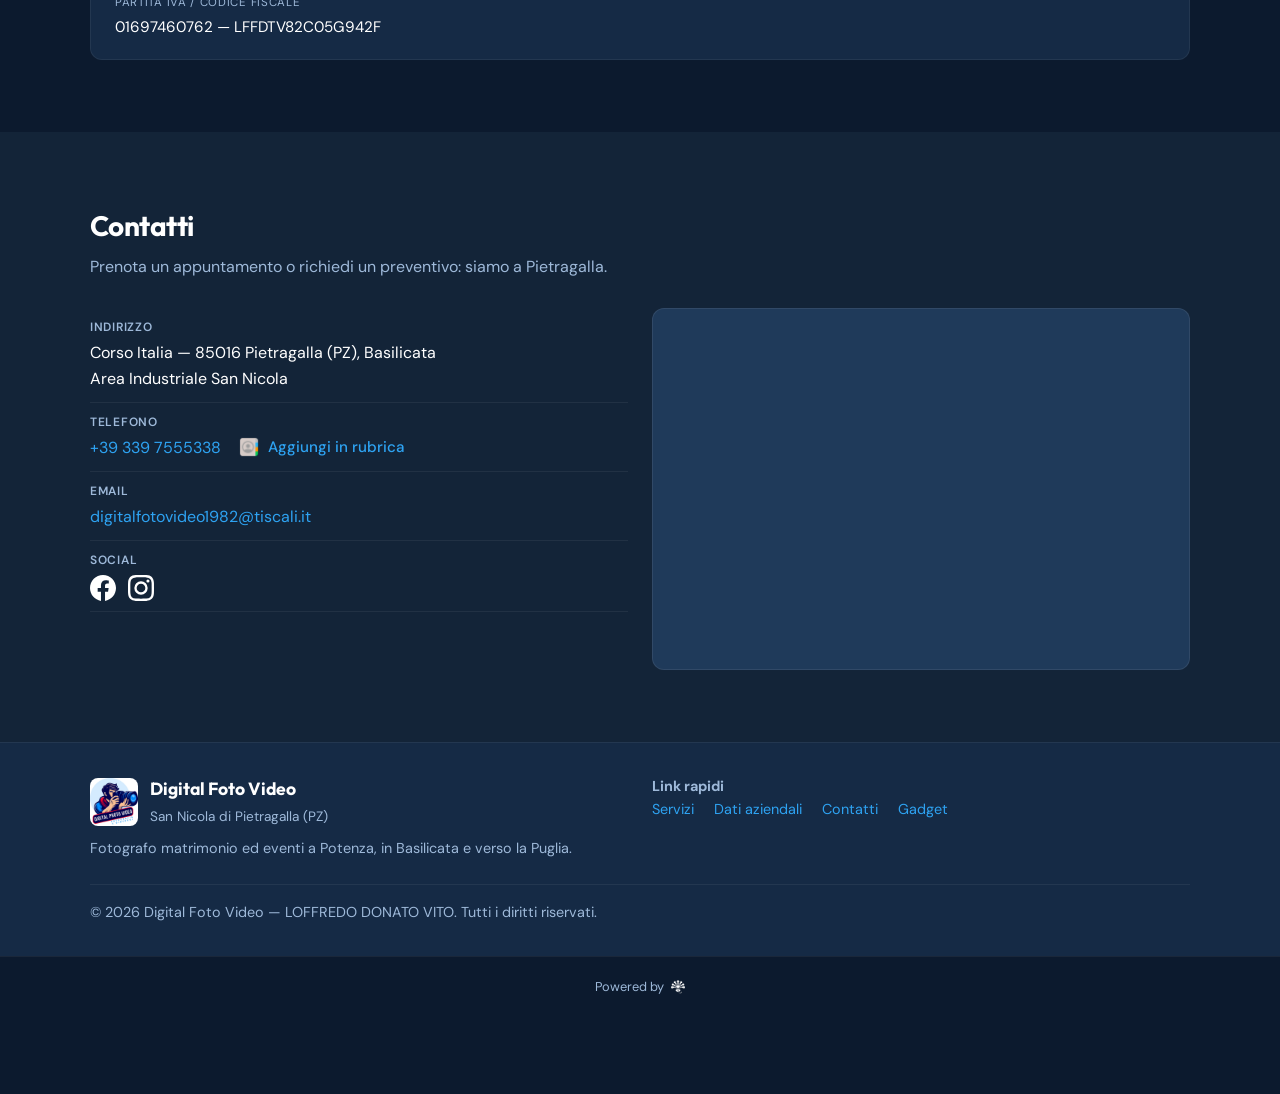
<file: fotografo-matrimonio-matera/index.html>
<!DOCTYPE html>
<html lang="it" data-i18n-redirect="off">
  <head>
    <meta charset="utf-8" />
    <script src="../js/i18n.js"></script>
    <meta name="viewport" content="width=device-width, initial-scale=1" />
    <meta name="description" content="Digital Foto Video — fotografo per matrimonio a Matera: reportage wedding tra Basilicata e Puglia, stile naturale ed emozionale. Potenza / Pietragalla." />
    <meta name="keywords" content="fotografo per matrimonio, fotografo matrimonio Matera, fotografo wedding Matera, servizio fotografico matrimonio Matera, fotografo matrimonio Basilicata, wedding photographer Basilicata, fotografo matrimonio Puglia, Digital Foto Video" />
    <meta name="author" content="Digital Foto Video — Loffredo Donato Vito" />
    <meta name="robots" content="index, follow" />
    <meta name="geo.region" content="IT-PZ" />
    <meta name="geo.placename" content="Pietragalla" />
    <title>Digital Foto Video | Fotografo per matrimonio a Matera</title>
    <link rel="canonical" href="https://www.digitalfotovideo.eu/fotografo-matrimonio-matera/" />
    <meta property="og:type" content="website" />
    <meta property="og:url" content="https://www.digitalfotovideo.eu/fotografo-matrimonio-matera/" />
    <meta property="og:title" content="Digital Foto Video | Fotografo per matrimonio a Matera" />
    <meta property="og:description" content="Digital Foto Video — fotografo per matrimonio a Matera: reportage wedding tra Basilicata e Puglia, stile naturale ed emozionale. Potenza / Pietragalla." />
    <meta property="og:image" content="https://www.digitalfotovideo.eu/assets/pexels-wedding-1836315_1920.webp" />
    <meta property="og:locale" content="it_IT" />
    <meta property="og:site_name" content="Digital Foto Video" />
    <meta name="twitter:card" content="summary_large_image" />
    <meta name="twitter:title" content="Digital Foto Video | Fotografo per matrimonio a Matera" />
    <meta name="twitter:description" content="Digital Foto Video — fotografo per matrimonio a Matera: reportage wedding tra Basilicata e Puglia, stile naturale ed emozionale. Potenza / Pietragalla." />
    <link rel="icon" href="../assets/logo.png" type="image/png" sizes="any" />
    <link rel="apple-touch-icon" href="../assets/logo.png" />
    <link rel="preconnect" href="https://fonts.googleapis.com" />
    <link rel="preconnect" href="https://fonts.gstatic.com" crossorigin />
    <link href="https://fonts.googleapis.com/css2?family=DM+Sans:ital,opsz,wght@0,9..40,400;0,9..40,600;0,9..40,700;1,9..40,400&family=Outfit:wght@600;700&display=swap" rel="stylesheet" />
    <link rel="stylesheet" href="../css/styles.css" />
    <script type="application/ld+json">
    {
      "@context": "https://schema.org",
      "@type": "Service",
      "name": "Fotografo Matrimonio a Matera",
      "provider": {
        "@type": "LocalBusiness",
        "name": "Digital Foto Video",
        "telephone": "+393397555338",
        "address": {
          "@type": "PostalAddress",
          "streetAddress": "Corso Italia, Area Industriale San Nicola",
          "addressLocality": "Pietragalla",
          "addressRegion": "PZ",
          "postalCode": "85016",
          "addressCountry": "IT"
        }
      },
      "areaServed": "Basilicata, Potenza, Puglia",
      "url": "https://www.digitalfotovideo.eu/fotografo-matrimonio-matera/"
    }
    </script>
  </head>
  <body>
    <a class="skip-link" href="#contenuto-principale">Vai al contenuto</a>
    <header class="site-header" id="site-header">
      <input type="checkbox" id="nav-menu-toggle" class="nav-menu-state" tabindex="-1" />
      <div class="header-bar">
        <div class="header-row">
        <div class="header-shell">
        <div class="header-inner">
        <a class="brand" href="../index.html" aria-label="Digital Foto Video — Home">
          <img src="../assets/logo.png" alt="" width="44" height="44" />
          <span class="brand-text">Digital Foto Video</span>
        </a>
        <label for="nav-menu-toggle" class="nav-toggle" role="button" tabindex="0" aria-controls="menu-principale" aria-expanded="false" aria-label="Apri o chiudi il menu di navigazione">
          <span></span><span></span><span></span>
        </label>
        </div>
        </div>
      <nav class="site-nav" id="menu-principale" aria-label="Principale">
        <div class="site-nav-sheet">
          <a class="site-nav-home" href="../index.html" aria-label="Digital Foto Video — Home">
            <img src="../assets/logo.png" alt="" width="88" height="88" />
            <span class="site-nav-home-title">Digital Foto Video</span>
          </a>
          <ul class="site-nav-list">
            <li><a href="../index.html#chi-siamo">Chi siamo</a></li>
            <li><a href="../index.html#servizi">Servizi</a></li>
            <li><a href="#dati-aziendali">Dati aziendali</a></li>
            <li><a href="#contatti">Contatti</a></li>
            <li class="lang-switch" role="group" aria-label="Lingua">
              <a class="lang-btn is-active" href="./" data-lang="it" hreflang="it" lang="it" title="Italiano" aria-current="true">
                <svg class="lang-flag" viewBox="0 0 3 2" width="22" height="15" aria-hidden="true"><rect width="1" height="2" x="0" fill="#009246"/><rect width="1" height="2" x="1" fill="#fff"/><rect width="1" height="2" x="2" fill="#ce2b37"/></svg>
                <span class="lang-code">IT</span>
              </a>
              <a class="lang-btn" href="../en/index.html" data-lang="en" hreflang="en" lang="en" title="English">
                <svg class="lang-flag" viewBox="0 0 60 30" width="22" height="15" aria-hidden="true"><path d="M0,0 v30 h60 v-30 z" fill="#012169"/><path d="M30,0 v30 M0,15 h60" stroke="#fff" stroke-width="10"/><path d="M30,0 v30 M0,15 h60" stroke="#C8102E" stroke-width="6"/></svg>
                <span class="lang-code">EN</span>
              </a>
            </li>
          </ul>
        </div>
      </nav>
        </div>
      </div>
      <div class="nav-backdrop" id="nav-backdrop" aria-hidden="true"></div>
    </header>

    <main id="contenuto-principale">
      <nav class="breadcrumb" aria-label="Percorso">
        <a href="../index.html">Home</a> / <a href="../index.html#servizi">Servizi</a> / Fotografo Matrimonio a Matera
      </nav>
      <header class="page-hero" aria-labelledby="titolo-landing">
        <img src="../assets/pexels-wedding-1836315_1920.webp" alt="" width="1920" height="1080" />
        <h1 id="titolo-landing">Fotografo Matrimonio a Matera</h1>
      </header>
      <section class="section">
        <div class="section-inner article-body">
          <p class="section-lead">Fotografo matrimonio a Matera per chi vuole immagini autentiche nei Sassi e nelle location del territorio: reportage emozionale e discreto.</p>
          <p>Matera è un ponte naturale tra Basilicata e Puglia: come <strong>fotografo matrimonio Matera</strong> curiamo luce, atmosfera e i dettagli del giorno senza appesantire la cerimonia.</p>
          <p>Proponiamo un servizio fotografico wedding coerente con location storiche e paesaggi unici, in stile reportage naturale.</p>
          <p>Partiamo da San Nicola di Pietragalla (PZ) e raggiungiamo Matera e l’area di confine con la Puglia.</p>
          <p class="landing-cta">
            <a class="btn btn-primary" href="#contatti">Richiedi un preventivo</a>
            <a class="btn btn-outline" href="tel:+393397555338">Chiama 339 7555338</a>
          </p>
        </div>
      </section>
      <section class="section bg-alt">
        <div class="section-inner">
          <h2 class="section-title">Approfondisci</h2>
          <ul class="seo-link-list">
            <li><a href="../fotografo-matrimonio-basilicata/">Fotografo Wedding in Basilicata</a></li>
            <li><a href="../fotografo-matrimonio-puglia/">Fotografo Matrimonio e Wedding in Puglia</a></li>
            <li><a href="../fotografo-matrimonio-potenza/">Fotografo Matrimonio a Potenza e Provincia</a></li>
            <li><a href="../fotografo-matrimonio-bari/">Fotografo Matrimonio a Bari e hinterland</a></li>
            <li><a href="../index.html#servizi">Tutti i servizi Digital Foto Video</a></li>
          </ul>
        </div>
      </section>
          <section class="section" id="dati-aziendali">
            <div class="section-inner">
              <h2 class="section-title">Dati aziendali</h2>
              <div class="dati-box">
                <p class="dati-attivita">Commercio al dettaglio di materiale per ottica e fotografia</p>
                <dl>
                  <div>
                    <dt>Ragione sociale</dt>
                    <dd>LOFFREDO DONATO VITO</dd>
                  </div>
                  <div>
                    <dt>Partita IVA / Codice fiscale</dt>
                    <dd>01697460762 — LFFDTV82C05G942F</dd>
                  </div>
                </dl>
              </div>
            </div>
          </section>
          <section class="section bg-alt" id="contatti">
        <div class="section-inner">
          <h2 class="section-title">Contatti</h2>
          <p class="section-lead">Prenota un appuntamento o richiedi un preventivo: siamo a Pietragalla.</p>
          <div class="two-col">
            <div>
              <ul class="contact-list">
                <li>
                  <strong>Indirizzo</strong>
                  <span>Corso Italia — 85016 Pietragalla (PZ), Basilicata<br />Area Industriale San Nicola</span>
                </li>
                <li>
                  <strong>Telefono</strong>
                  <div class="contact-phone-with-vcard">
                    <a href="tel:+393397555338">+39 339 7555338</a>
                    <a
                      class="contact-vcard"
                      href="../assets/contact.vcf"
                      download="contact.vcf"
                      type="text/vcard"
                      aria-label="Aggiungi in rubrica"
                    >
                      <img
                        src="../assets/contacts.png"
                        alt=""
                        width="24"
                        height="24"
                        loading="lazy"
                        decoding="async"
                      />
                      <span class="contact-vcard__label">Aggiungi in rubrica</span>
                    </a>
                  </div>
                </li>
                <li>
                  <strong>Email</strong>
                  <a href="mailto:digitalfotovideo1982@tiscali.it">digitalfotovideo1982@tiscali.it</a>
                </li>
                <li>
                  <strong>Social</strong>
                  <div class="contact-social">
                    <a
                      class="contact-fb"
                      href="https://www.facebook.com/share/1JYUGYu3Wt/"
                      rel="noopener noreferrer"
                      target="_blank"
                      aria-label="Facebook — Digital Foto Video"
                    >
                      <svg class="icon-facebook" viewBox="0 0 24 24" width="26" height="26" aria-hidden="true">
                        <path
                          fill="currentColor"
                          d="M24 12.073c0-6.627-5.373-12-12-12s-12 5.373-12 12c0 5.99 4.388 10.954 10.125 11.854v-8.385H7.078v-3.47h3.047V9.43c0-3.007 1.792-4.669 4.533-4.669 1.312 0 2.686.235 2.686.235v2.953H15.83c-1.491 0-1.956.925-1.956 1.874v2.25h3.328l-.532 3.47h-2.796v8.385C19.612 23.027 24 18.062 24 12.073z"
                        />
                      </svg>
                    </a>
                    <a
                      class="contact-ig"
                      href="https://www.instagram.com/digital_foto_video?igsh=OHh1bDJqYXZzejQw"
                      rel="noopener noreferrer"
                      target="_blank"
                      aria-label="Instagram — Digital Foto Video"
                    >
                      <svg class="icon-instagram" viewBox="0 0 24 24" width="26" height="26" aria-hidden="true">
                        <path
                          fill="currentColor"
                          d="M12 2.163c3.204 0 3.584.012 4.85.07 3.252.148 4.771 1.691 4.919 4.919.058 1.265.069 1.645.069 4.849 0 3.205-.012 3.584-.069 4.849-.149 3.225-1.664 4.771-4.919 4.919-1.266.058-1.644.07-4.85.07-3.204 0-3.584-.012-4.849-.07-3.26-.149-4.771-1.699-4.919-4.92-.058-1.265-.07-1.644-.07-4.849 0-3.204.013-3.583.07-4.849.149-3.227 1.664-4.771 4.919-4.919 1.266-.057 1.645-.069 4.849-.069zM12 0C8.741 0 8.333.014 7.053.072 2.695.272.273 2.69.073 7.052.014 8.333 0 8.741 0 12c0 3.259.014 3.668.072 4.948.2 4.358 2.618 6.78 6.98 6.98 1.281.058 1.689.072 4.948.072 3.259 0 3.668-.014 4.948-.072 4.354-.2 6.782-2.618 6.979-6.98.059-1.28.073-1.689.073-4.948 0-3.259-.014-3.667-.072-4.947-.196-4.354-2.617-6.78-6.979-6.98C15.668.014 15.259 0 12 0zm0 5.838a6.162 6.162 0 100 12.324 6.162 6.162 0 000-12.324zM12 16a4 4 0 110-8 4 4 0 010 8zm6.406-11.845a1.44 1.44 0 100 2.881 1.44 1.44 0 000-2.881z"
                        />
                      </svg>
                    </a>
                  </div>
                </li>
              </ul>
            </div>
            <div class="map-wrap">
              <iframe
                title="Mappa — Digital Foto Video (40°44′13″N 15°48′34″E)"
                loading="lazy"
                referrerpolicy="no-referrer-when-downgrade"
                src="https://www.google.com/maps?q=40.737011%2C15.809450&amp;z=17&amp;hl=it&amp;output=embed"
                allowfullscreen
              ></iframe>
            </div>
          </div>
        </div>
      </section>
    </main>

    <footer class="site-footer">
      <div class="footer-inner">
        <div>
          <div class="footer-brand">
            <img src="../assets/logo.png" alt="" width="48" height="48" />
            <div>
              <strong>Digital Foto Video</strong>
              <small>San Nicola di Pietragalla (PZ)</small>
            </div>
          </div>
          <p>Fotografo matrimonio ed eventi a Potenza, in Basilicata e verso la Puglia.</p>
        </div>
        <div>
          <p><strong>Link rapidi</strong></p>
          <nav class="footer-links" aria-label="Piè di pagina">
            <a href="../index.html#servizi">Servizi</a>
            <a href="#dati-aziendali">Dati aziendali</a>
            <a href="#contatti">Contatti</a>
            <a href="../gadgets.html">Gadget</a>
          </nav>
        </div>
        <p class="copyright">© <span id="anno"></span> Digital Foto Video — LOFFREDO DONATO VITO. Tutti i diritti riservati.</p>
      </div>
    </footer>
    <div class="powered" role="contentinfo" aria-label="Realizzazione sito">
      <p class="powered-inner">
        <a class="powered-link" href="https://www.sabiasrl.com" target="_blank" rel="noopener noreferrer">
          <span class="powered-label">Powered by</span>
          <img class="powered-badge" src="../assets/powered-by.png" alt="Sabia Srl" loading="lazy" decoding="async" />
        </a>
      </p>
    </div>
    <a class="whatsapp-fab" href="https://wa.me/393397555338?text=Ciao%2C%20vorrei%20informazioni%20sul%20servizio%20fotografico%20matrimonio%2Feventi." rel="noopener noreferrer" target="_blank" aria-label="Scrivici su WhatsApp">
      <svg viewBox="0 0 24 24" fill="currentColor" aria-hidden="true"><path d="M17.472 14.382c-.297-.149-1.758-.867-2.03-.967-.273-.099-.471-.148-.67.15-.197.297-.767.966-.94 1.164-.173.199-.347.223-.644.075-.297-.15-1.255-.463-2.39-1.475-.883-.788-1.48-1.761-1.653-2.059-.173-.297-.018-.458.13-.606.134-.133.298-.347.446-.52.149-.174.198-.298.298-.497.099-.198.05-.371-.025-.52-.075-.149-.669-1.612-.916-2.207-.242-.579-.487-.5-.669-.51-.173-.008-.371-.01-.57-.01-.198 0-.52.074-.792.372-.272.297-1.04 1.016-1.04 2.479 0 1.462 1.065 2.875 1.213 3.074.149.198 2.096 3.2 5.077 4.487.709.306 1.262.489 1.694.625.712.227 1.36.195 1.871.118.571-.085 1.758-.719 2.006-1.413.248-.694.248-1.289.173-1.413-.074-.124-.272-.198-.57-.347m-5.421 7.403h-.004a9.87 9.87 0 01-5.031-1.378l-.361-.214-3.741.982.998-3.648-.235-.374a9.86 9.86 0 01-1.51-5.26c.001-5.45 4.436-9.884 9.888-9.884 2.64 0 5.122 1.03 6.988 2.898a9.825 9.825 0 012.893 6.994c-.003 5.45-4.435 9.884-9.883 9.884m8.413-18.297A11.815 11.815 0 0012.05 0C5.495 0 .16 5.335.157 11.892c0 2.096.547 4.142 1.588 5.945L.057 24l6.305-1.654a11.882 11.882 0 005.683 1.448h.005c6.554 0 11.89-5.335 11.893-11.893a11.821 11.821 0 00-3.48-8.413z"/></svg>
      <span class="sr-only">WhatsApp</span>
    </a>
    <script src="../js/main.js"></script>
    <script>document.getElementById("anno").textContent = new Date().getFullYear();</script>
  </body>
</html>
</file>
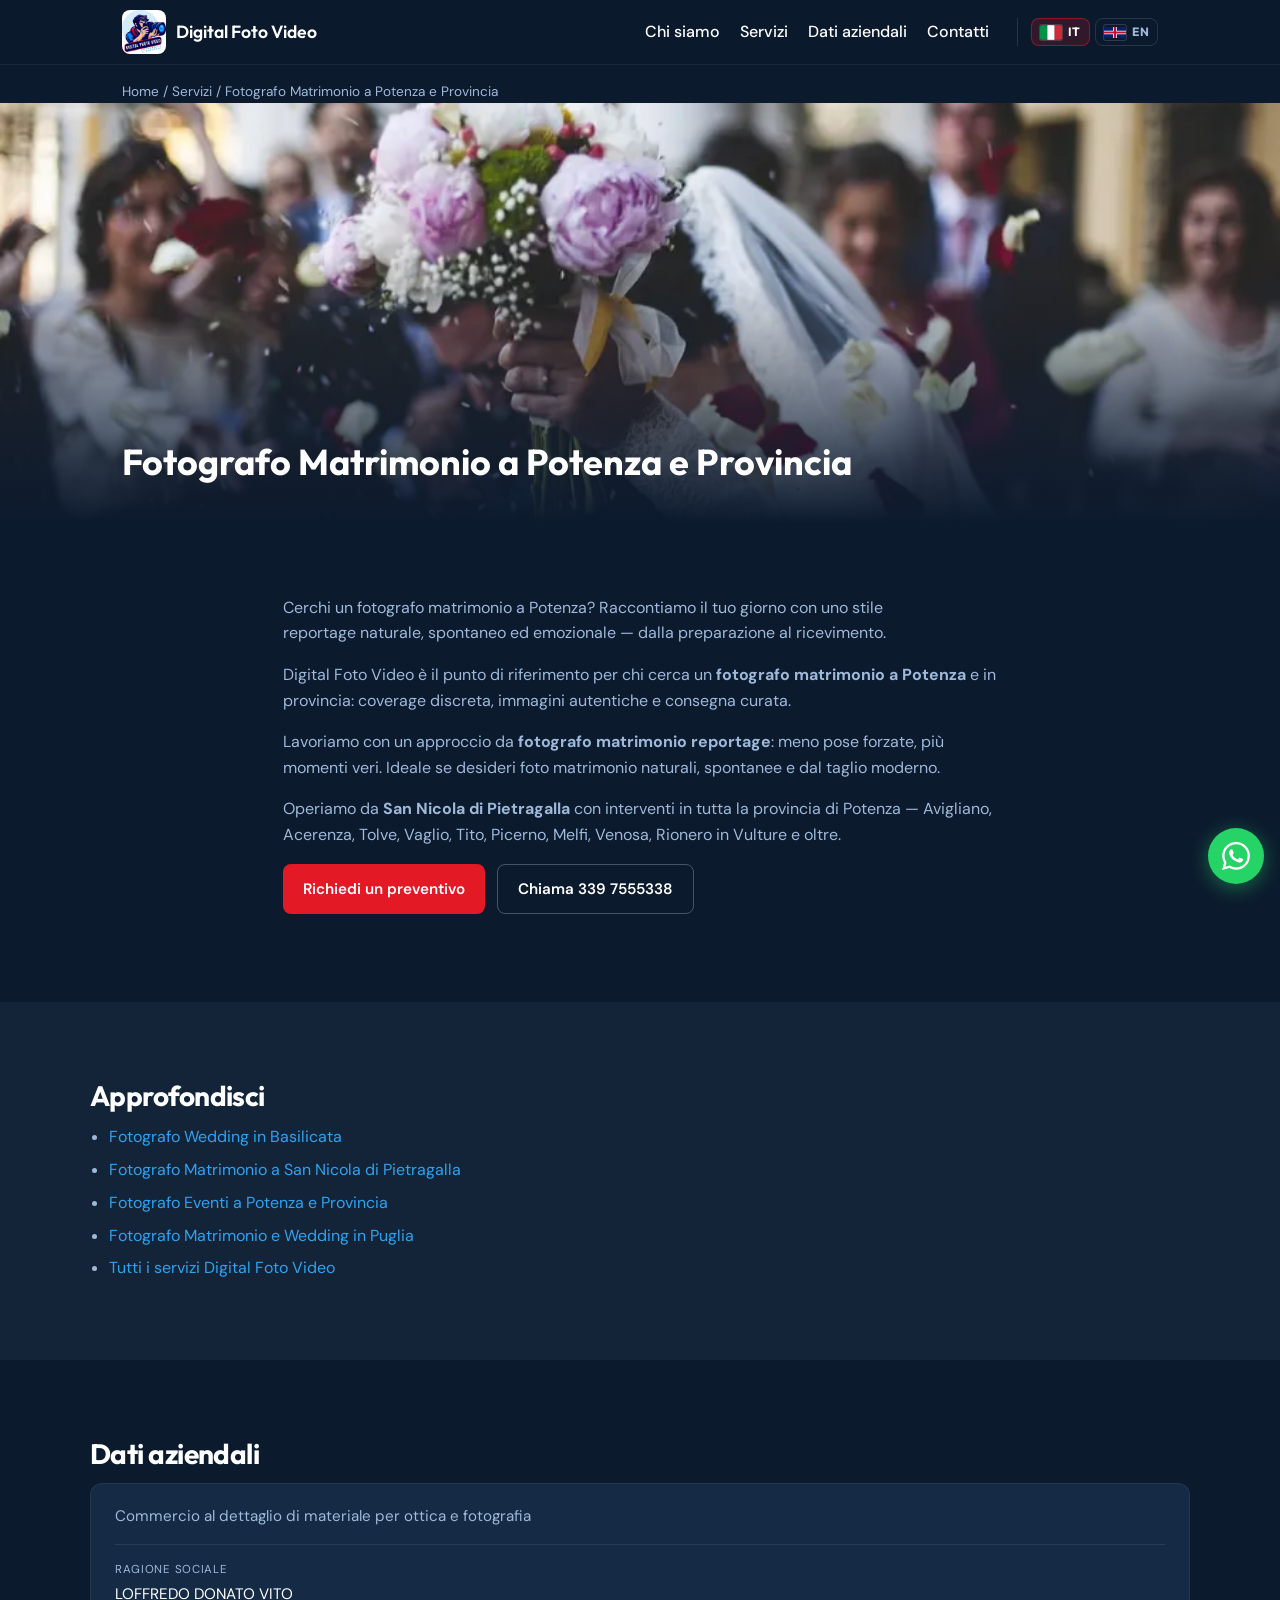
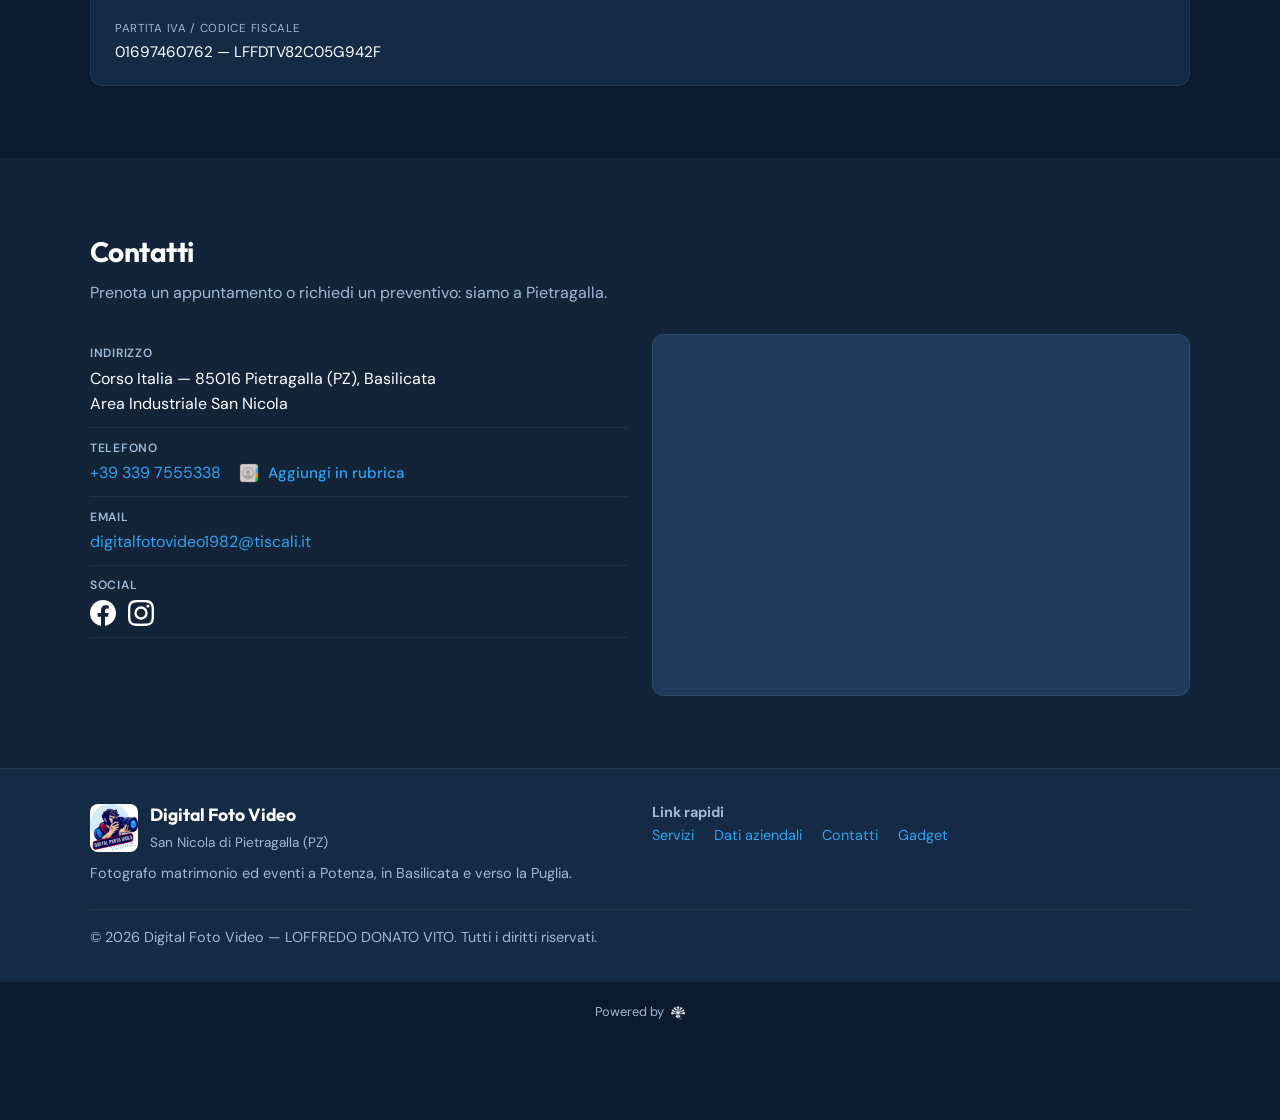
<file: fotografo-matrimonio-potenza/index.html>
<!DOCTYPE html>
<html lang="it" data-i18n-redirect="off">
  <head>
    <meta charset="utf-8" />
    <script src="../js/i18n.js"></script>
    <meta name="viewport" content="width=device-width, initial-scale=1" />
    <meta name="description" content="Digital Foto Video — fotografo per matrimonio a Potenza e provincia: servizio fotografico wedding in stile reportage, naturale ed emozionale. San Nicola di Pietragalla (PZ), Basilicata." />
    <meta name="keywords" content="fotografo per matrimonio, fotografo matrimonio Potenza, fotografo matrimoni Potenza, fotografo wedding Potenza, wedding photographer Potenza, servizio fotografico matrimonio Potenza, fotografo matrimonio professionale Potenza, fotografo matrimonio provincia di Potenza, fotografo matrimonio economico Potenza, fotografo matrimonio reportage, fotografo matrimonio naturale, fotografo matrimonio emozionale, fotografo matrimonio spontaneo, fotografo matrimonio stile reportage, fotografo Potenza e provincia, Digital Foto Video" />
    <meta name="author" content="Digital Foto Video — Loffredo Donato Vito" />
    <meta name="robots" content="index, follow" />
    <meta name="geo.region" content="IT-PZ" />
    <meta name="geo.placename" content="Pietragalla" />
    <title>Digital Foto Video | Fotografo per matrimonio a Potenza e provincia</title>
    <link rel="canonical" href="https://www.digitalfotovideo.eu/fotografo-matrimonio-potenza/" />
    <meta property="og:type" content="website" />
    <meta property="og:url" content="https://www.digitalfotovideo.eu/fotografo-matrimonio-potenza/" />
    <meta property="og:title" content="Digital Foto Video | Fotografo per matrimonio a Potenza e provincia" />
    <meta property="og:description" content="Digital Foto Video — fotografo per matrimonio a Potenza e provincia: servizio fotografico wedding in stile reportage, naturale ed emozionale. San Nicola di Pietragalla (PZ), Basilicata." />
    <meta property="og:image" content="https://www.digitalfotovideo.eu/assets/pexels-wedding-1836315_1920.webp" />
    <meta property="og:locale" content="it_IT" />
    <meta property="og:site_name" content="Digital Foto Video" />
    <meta name="twitter:card" content="summary_large_image" />
    <meta name="twitter:title" content="Digital Foto Video | Fotografo per matrimonio a Potenza e provincia" />
    <meta name="twitter:description" content="Digital Foto Video — fotografo per matrimonio a Potenza e provincia: servizio fotografico wedding in stile reportage, naturale ed emozionale. San Nicola di Pietragalla (PZ), Basilicata." />
    <link rel="icon" href="../assets/logo.png" type="image/png" sizes="any" />
    <link rel="apple-touch-icon" href="../assets/logo.png" />
    <link rel="preconnect" href="https://fonts.googleapis.com" />
    <link rel="preconnect" href="https://fonts.gstatic.com" crossorigin />
    <link href="https://fonts.googleapis.com/css2?family=DM+Sans:ital,opsz,wght@0,9..40,400;0,9..40,600;0,9..40,700;1,9..40,400&family=Outfit:wght@600;700&display=swap" rel="stylesheet" />
    <link rel="stylesheet" href="../css/styles.css" />
    <script type="application/ld+json">
    {
      "@context": "https://schema.org",
      "@type": "Service",
      "name": "Fotografo Matrimonio a Potenza e Provincia",
      "provider": {
        "@type": "LocalBusiness",
        "name": "Digital Foto Video",
        "telephone": "+393397555338",
        "address": {
          "@type": "PostalAddress",
          "streetAddress": "Corso Italia, Area Industriale San Nicola",
          "addressLocality": "Pietragalla",
          "addressRegion": "PZ",
          "postalCode": "85016",
          "addressCountry": "IT"
        }
      },
      "areaServed": "Basilicata, Potenza, Puglia",
      "url": "https://www.digitalfotovideo.eu/fotografo-matrimonio-potenza/"
    }
    </script>
  </head>
  <body>
    <a class="skip-link" href="#contenuto-principale">Vai al contenuto</a>
    <header class="site-header" id="site-header">
      <input type="checkbox" id="nav-menu-toggle" class="nav-menu-state" tabindex="-1" />
      <div class="header-bar">
        <div class="header-row">
        <div class="header-shell">
        <div class="header-inner">
        <a class="brand" href="../index.html" aria-label="Digital Foto Video — Home">
          <img src="../assets/logo.png" alt="" width="44" height="44" />
          <span class="brand-text">Digital Foto Video</span>
        </a>
        <label for="nav-menu-toggle" class="nav-toggle" role="button" tabindex="0" aria-controls="menu-principale" aria-expanded="false" aria-label="Apri o chiudi il menu di navigazione">
          <span></span><span></span><span></span>
        </label>
        </div>
        </div>
      <nav class="site-nav" id="menu-principale" aria-label="Principale">
        <div class="site-nav-sheet">
          <a class="site-nav-home" href="../index.html" aria-label="Digital Foto Video — Home">
            <img src="../assets/logo.png" alt="" width="88" height="88" />
            <span class="site-nav-home-title">Digital Foto Video</span>
          </a>
          <ul class="site-nav-list">
            <li><a href="../index.html#chi-siamo">Chi siamo</a></li>
            <li><a href="../index.html#servizi">Servizi</a></li>
            <li><a href="#dati-aziendali">Dati aziendali</a></li>
            <li><a href="#contatti">Contatti</a></li>
            <li class="lang-switch" role="group" aria-label="Lingua">
              <a class="lang-btn is-active" href="./" data-lang="it" hreflang="it" lang="it" title="Italiano" aria-current="true">
                <svg class="lang-flag" viewBox="0 0 3 2" width="22" height="15" aria-hidden="true"><rect width="1" height="2" x="0" fill="#009246"/><rect width="1" height="2" x="1" fill="#fff"/><rect width="1" height="2" x="2" fill="#ce2b37"/></svg>
                <span class="lang-code">IT</span>
              </a>
              <a class="lang-btn" href="../en/index.html" data-lang="en" hreflang="en" lang="en" title="English">
                <svg class="lang-flag" viewBox="0 0 60 30" width="22" height="15" aria-hidden="true"><path d="M0,0 v30 h60 v-30 z" fill="#012169"/><path d="M30,0 v30 M0,15 h60" stroke="#fff" stroke-width="10"/><path d="M30,0 v30 M0,15 h60" stroke="#C8102E" stroke-width="6"/></svg>
                <span class="lang-code">EN</span>
              </a>
            </li>
          </ul>
        </div>
      </nav>
        </div>
      </div>
      <div class="nav-backdrop" id="nav-backdrop" aria-hidden="true"></div>
    </header>

    <main id="contenuto-principale">
      <nav class="breadcrumb" aria-label="Percorso">
        <a href="../index.html">Home</a> / <a href="../index.html#servizi">Servizi</a> / Fotografo Matrimonio a Potenza e Provincia
      </nav>
      <header class="page-hero" aria-labelledby="titolo-landing">
        <img src="../assets/pexels-wedding-1836315_1920.webp" alt="" width="1920" height="1080" />
        <h1 id="titolo-landing">Fotografo Matrimonio a Potenza e Provincia</h1>
      </header>
      <section class="section">
        <div class="section-inner article-body">
          <p class="section-lead">Cerchi un fotografo matrimonio a Potenza? Raccontiamo il tuo giorno con uno stile reportage naturale, spontaneo ed emozionale — dalla preparazione al ricevimento.</p>
          <p>Digital Foto Video è il punto di riferimento per chi cerca un <strong>fotografo matrimonio a Potenza</strong> e in provincia: coverage discreta, immagini autentiche e consegna curata.</p>
          <p>Lavoriamo con un approccio da <strong>fotografo matrimonio reportage</strong>: meno pose forzate, più momenti veri. Ideale se desideri foto matrimonio naturali, spontanee e dal taglio moderno.</p>
          <p>Operiamo da <strong>San Nicola di Pietragalla</strong> con interventi in tutta la provincia di Potenza — Avigliano, Acerenza, Tolve, Vaglio, Tito, Picerno, Melfi, Venosa, Rionero in Vulture e oltre.</p>
          <p class="landing-cta">
            <a class="btn btn-primary" href="#contatti">Richiedi un preventivo</a>
            <a class="btn btn-outline" href="tel:+393397555338">Chiama 339 7555338</a>
          </p>
        </div>
      </section>
      <section class="section bg-alt">
        <div class="section-inner">
          <h2 class="section-title">Approfondisci</h2>
          <ul class="seo-link-list">
            <li><a href="../fotografo-matrimonio-basilicata/">Fotografo Wedding in Basilicata</a></li>
            <li><a href="../fotografo-matrimonio-san-nicola-di-pietragalla/">Fotografo Matrimonio a San Nicola di Pietragalla</a></li>
            <li><a href="../fotografo-eventi-potenza/">Fotografo Eventi a Potenza e Provincia</a></li>
            <li><a href="../fotografo-matrimonio-puglia/">Fotografo Matrimonio e Wedding in Puglia</a></li>
            <li><a href="../index.html#servizi">Tutti i servizi Digital Foto Video</a></li>
          </ul>
        </div>
      </section>
          <section class="section" id="dati-aziendali">
            <div class="section-inner">
              <h2 class="section-title">Dati aziendali</h2>
              <div class="dati-box">
                <p class="dati-attivita">Commercio al dettaglio di materiale per ottica e fotografia</p>
                <dl>
                  <div>
                    <dt>Ragione sociale</dt>
                    <dd>LOFFREDO DONATO VITO</dd>
                  </div>
                  <div>
                    <dt>Partita IVA / Codice fiscale</dt>
                    <dd>01697460762 — LFFDTV82C05G942F</dd>
                  </div>
                </dl>
              </div>
            </div>
          </section>
          <section class="section bg-alt" id="contatti">
        <div class="section-inner">
          <h2 class="section-title">Contatti</h2>
          <p class="section-lead">Prenota un appuntamento o richiedi un preventivo: siamo a Pietragalla.</p>
          <div class="two-col">
            <div>
              <ul class="contact-list">
                <li>
                  <strong>Indirizzo</strong>
                  <span>Corso Italia — 85016 Pietragalla (PZ), Basilicata<br />Area Industriale San Nicola</span>
                </li>
                <li>
                  <strong>Telefono</strong>
                  <div class="contact-phone-with-vcard">
                    <a href="tel:+393397555338">+39 339 7555338</a>
                    <a
                      class="contact-vcard"
                      href="../assets/contact.vcf"
                      download="contact.vcf"
                      type="text/vcard"
                      aria-label="Aggiungi in rubrica"
                    >
                      <img
                        src="../assets/contacts.png"
                        alt=""
                        width="24"
                        height="24"
                        loading="lazy"
                        decoding="async"
                      />
                      <span class="contact-vcard__label">Aggiungi in rubrica</span>
                    </a>
                  </div>
                </li>
                <li>
                  <strong>Email</strong>
                  <a href="mailto:digitalfotovideo1982@tiscali.it">digitalfotovideo1982@tiscali.it</a>
                </li>
                <li>
                  <strong>Social</strong>
                  <div class="contact-social">
                    <a
                      class="contact-fb"
                      href="https://www.facebook.com/share/1JYUGYu3Wt/"
                      rel="noopener noreferrer"
                      target="_blank"
                      aria-label="Facebook — Digital Foto Video"
                    >
                      <svg class="icon-facebook" viewBox="0 0 24 24" width="26" height="26" aria-hidden="true">
                        <path
                          fill="currentColor"
                          d="M24 12.073c0-6.627-5.373-12-12-12s-12 5.373-12 12c0 5.99 4.388 10.954 10.125 11.854v-8.385H7.078v-3.47h3.047V9.43c0-3.007 1.792-4.669 4.533-4.669 1.312 0 2.686.235 2.686.235v2.953H15.83c-1.491 0-1.956.925-1.956 1.874v2.25h3.328l-.532 3.47h-2.796v8.385C19.612 23.027 24 18.062 24 12.073z"
                        />
                      </svg>
                    </a>
                    <a
                      class="contact-ig"
                      href="https://www.instagram.com/digital_foto_video?igsh=OHh1bDJqYXZzejQw"
                      rel="noopener noreferrer"
                      target="_blank"
                      aria-label="Instagram — Digital Foto Video"
                    >
                      <svg class="icon-instagram" viewBox="0 0 24 24" width="26" height="26" aria-hidden="true">
                        <path
                          fill="currentColor"
                          d="M12 2.163c3.204 0 3.584.012 4.85.07 3.252.148 4.771 1.691 4.919 4.919.058 1.265.069 1.645.069 4.849 0 3.205-.012 3.584-.069 4.849-.149 3.225-1.664 4.771-4.919 4.919-1.266.058-1.644.07-4.85.07-3.204 0-3.584-.012-4.849-.07-3.26-.149-4.771-1.699-4.919-4.92-.058-1.265-.07-1.644-.07-4.849 0-3.204.013-3.583.07-4.849.149-3.227 1.664-4.771 4.919-4.919 1.266-.057 1.645-.069 4.849-.069zM12 0C8.741 0 8.333.014 7.053.072 2.695.272.273 2.69.073 7.052.014 8.333 0 8.741 0 12c0 3.259.014 3.668.072 4.948.2 4.358 2.618 6.78 6.98 6.98 1.281.058 1.689.072 4.948.072 3.259 0 3.668-.014 4.948-.072 4.354-.2 6.782-2.618 6.979-6.98.059-1.28.073-1.689.073-4.948 0-3.259-.014-3.667-.072-4.947-.196-4.354-2.617-6.78-6.979-6.98C15.668.014 15.259 0 12 0zm0 5.838a6.162 6.162 0 100 12.324 6.162 6.162 0 000-12.324zM12 16a4 4 0 110-8 4 4 0 010 8zm6.406-11.845a1.44 1.44 0 100 2.881 1.44 1.44 0 000-2.881z"
                        />
                      </svg>
                    </a>
                  </div>
                </li>
              </ul>
            </div>
            <div class="map-wrap">
              <iframe
                title="Mappa — Digital Foto Video (40°44′13″N 15°48′34″E)"
                loading="lazy"
                referrerpolicy="no-referrer-when-downgrade"
                src="https://www.google.com/maps?q=40.737011%2C15.809450&amp;z=17&amp;hl=it&amp;output=embed"
                allowfullscreen
              ></iframe>
            </div>
          </div>
        </div>
      </section>
    </main>

    <footer class="site-footer">
      <div class="footer-inner">
        <div>
          <div class="footer-brand">
            <img src="../assets/logo.png" alt="" width="48" height="48" />
            <div>
              <strong>Digital Foto Video</strong>
              <small>San Nicola di Pietragalla (PZ)</small>
            </div>
          </div>
          <p>Fotografo matrimonio ed eventi a Potenza, in Basilicata e verso la Puglia.</p>
        </div>
        <div>
          <p><strong>Link rapidi</strong></p>
          <nav class="footer-links" aria-label="Piè di pagina">
            <a href="../index.html#servizi">Servizi</a>
            <a href="#dati-aziendali">Dati aziendali</a>
            <a href="#contatti">Contatti</a>
            <a href="../gadgets.html">Gadget</a>
          </nav>
        </div>
        <p class="copyright">© <span id="anno"></span> Digital Foto Video — LOFFREDO DONATO VITO. Tutti i diritti riservati.</p>
      </div>
    </footer>
    <div class="powered" role="contentinfo" aria-label="Realizzazione sito">
      <p class="powered-inner">
        <a class="powered-link" href="https://www.sabiasrl.com" target="_blank" rel="noopener noreferrer">
          <span class="powered-label">Powered by</span>
          <img class="powered-badge" src="../assets/powered-by.png" alt="Sabia Srl" loading="lazy" decoding="async" />
        </a>
      </p>
    </div>
    <a class="whatsapp-fab" href="https://wa.me/393397555338?text=Ciao%2C%20vorrei%20informazioni%20sul%20servizio%20fotografico%20matrimonio%2Feventi." rel="noopener noreferrer" target="_blank" aria-label="Scrivici su WhatsApp">
      <svg viewBox="0 0 24 24" fill="currentColor" aria-hidden="true"><path d="M17.472 14.382c-.297-.149-1.758-.867-2.03-.967-.273-.099-.471-.148-.67.15-.197.297-.767.966-.94 1.164-.173.199-.347.223-.644.075-.297-.15-1.255-.463-2.39-1.475-.883-.788-1.48-1.761-1.653-2.059-.173-.297-.018-.458.13-.606.134-.133.298-.347.446-.52.149-.174.198-.298.298-.497.099-.198.05-.371-.025-.52-.075-.149-.669-1.612-.916-2.207-.242-.579-.487-.5-.669-.51-.173-.008-.371-.01-.57-.01-.198 0-.52.074-.792.372-.272.297-1.04 1.016-1.04 2.479 0 1.462 1.065 2.875 1.213 3.074.149.198 2.096 3.2 5.077 4.487.709.306 1.262.489 1.694.625.712.227 1.36.195 1.871.118.571-.085 1.758-.719 2.006-1.413.248-.694.248-1.289.173-1.413-.074-.124-.272-.198-.57-.347m-5.421 7.403h-.004a9.87 9.87 0 01-5.031-1.378l-.361-.214-3.741.982.998-3.648-.235-.374a9.86 9.86 0 01-1.51-5.26c.001-5.45 4.436-9.884 9.888-9.884 2.64 0 5.122 1.03 6.988 2.898a9.825 9.825 0 012.893 6.994c-.003 5.45-4.435 9.884-9.883 9.884m8.413-18.297A11.815 11.815 0 0012.05 0C5.495 0 .16 5.335.157 11.892c0 2.096.547 4.142 1.588 5.945L.057 24l6.305-1.654a11.882 11.882 0 005.683 1.448h.005c6.554 0 11.89-5.335 11.893-11.893a11.821 11.821 0 00-3.48-8.413z"/></svg>
      <span class="sr-only">WhatsApp</span>
    </a>
    <script src="../js/main.js"></script>
    <script>document.getElementById("anno").textContent = new Date().getFullYear();</script>
  </body>
</html>
</file>
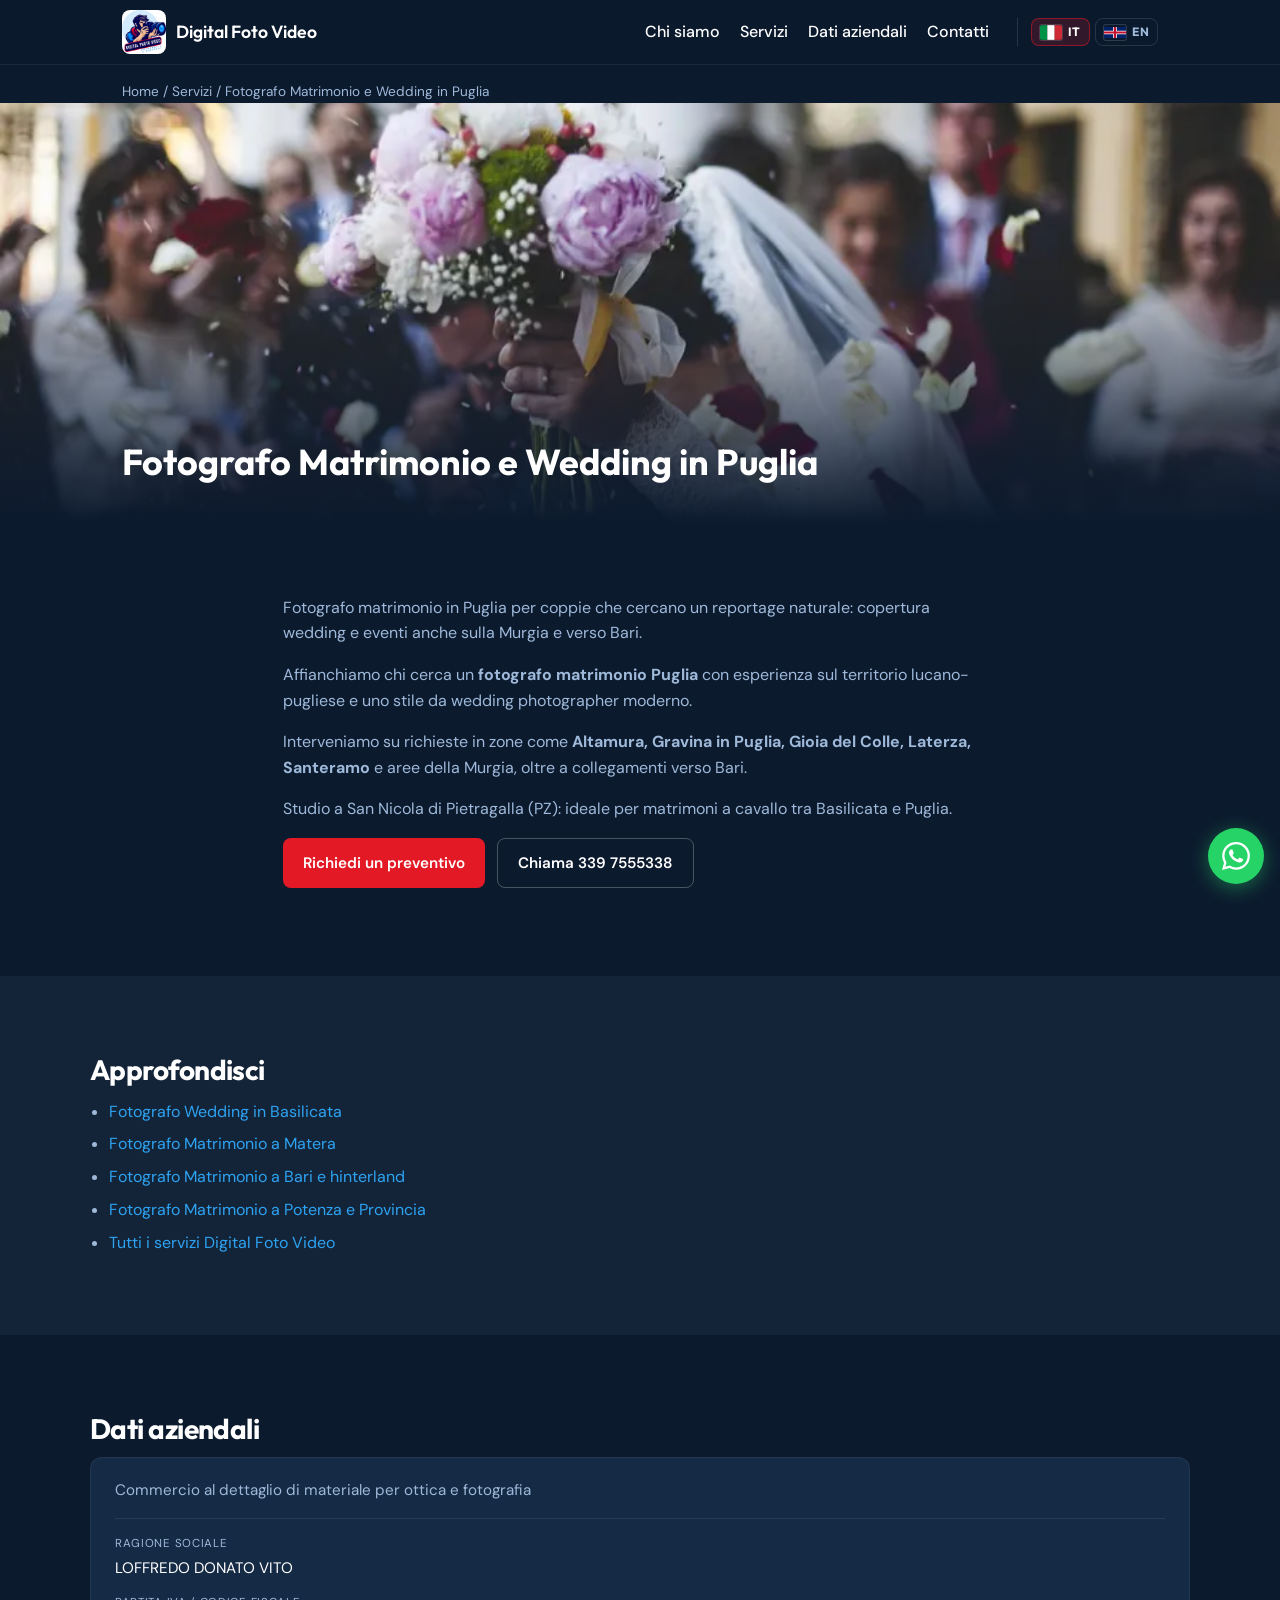
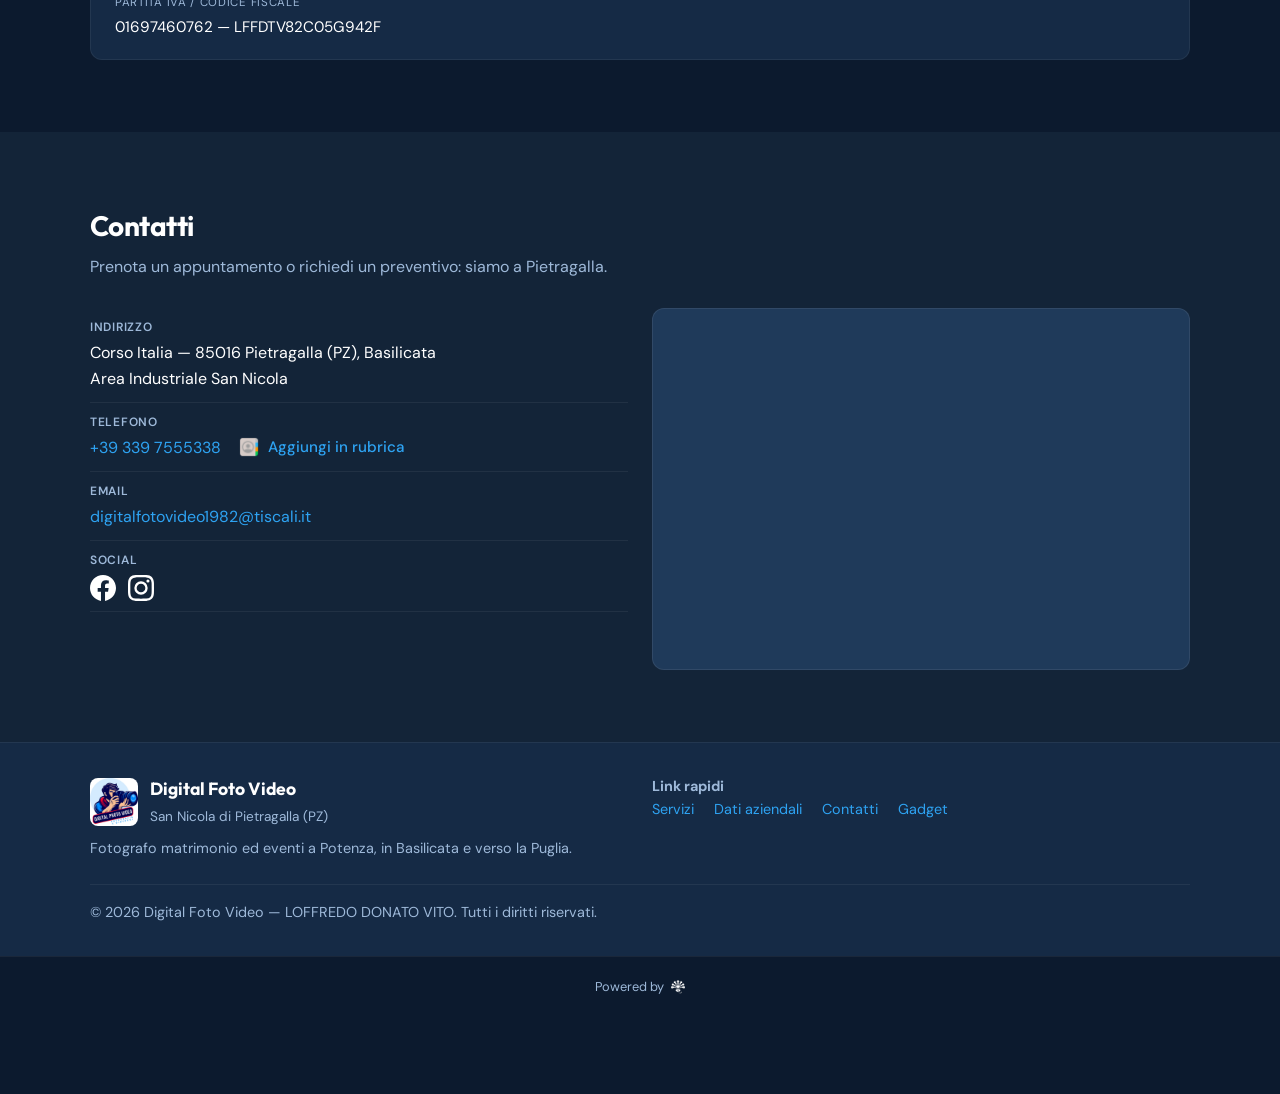
<file: fotografo-matrimonio-puglia/index.html>
<!DOCTYPE html>
<html lang="it" data-i18n-redirect="off">
  <head>
    <meta charset="utf-8" />
    <script src="../js/i18n.js"></script>
    <meta name="viewport" content="width=device-width, initial-scale=1" />
    <meta name="description" content="Digital Foto Video — fotografo per matrimonio in Puglia: servizio fotografico wedding anche su Bari, Altamura, Gravina, Gioia del Colle e Murgia." />
    <meta name="keywords" content="fotografo per matrimonio, fotografo matrimonio Puglia, wedding photographer Puglia, fotografo eventi Puglia, fotografo matrimonio Bari, fotografo matrimonio Altamura, fotografo matrimonio Gravina in Puglia, fotografo matrimonio Gioia del Colle, fotografo matrimonio Laterza, fotografo matrimonio Santeramo, fotografo matrimonio Murgia, servizio fotografico wedding, Digital Foto Video" />
    <meta name="author" content="Digital Foto Video — Loffredo Donato Vito" />
    <meta name="robots" content="index, follow" />
    <meta name="geo.region" content="IT-PZ" />
    <meta name="geo.placename" content="Pietragalla" />
    <title>Digital Foto Video | Fotografo per matrimonio in Puglia</title>
    <link rel="canonical" href="https://www.digitalfotovideo.eu/fotografo-matrimonio-puglia/" />
    <meta property="og:type" content="website" />
    <meta property="og:url" content="https://www.digitalfotovideo.eu/fotografo-matrimonio-puglia/" />
    <meta property="og:title" content="Digital Foto Video | Fotografo per matrimonio in Puglia" />
    <meta property="og:description" content="Digital Foto Video — fotografo per matrimonio in Puglia: servizio fotografico wedding anche su Bari, Altamura, Gravina, Gioia del Colle e Murgia." />
    <meta property="og:image" content="https://www.digitalfotovideo.eu/assets/pexels-wedding-1836315_1920.webp" />
    <meta property="og:locale" content="it_IT" />
    <meta property="og:site_name" content="Digital Foto Video" />
    <meta name="twitter:card" content="summary_large_image" />
    <meta name="twitter:title" content="Digital Foto Video | Fotografo per matrimonio in Puglia" />
    <meta name="twitter:description" content="Digital Foto Video — fotografo per matrimonio in Puglia: servizio fotografico wedding anche su Bari, Altamura, Gravina, Gioia del Colle e Murgia." />
    <link rel="icon" href="../assets/logo.png" type="image/png" sizes="any" />
    <link rel="apple-touch-icon" href="../assets/logo.png" />
    <link rel="preconnect" href="https://fonts.googleapis.com" />
    <link rel="preconnect" href="https://fonts.gstatic.com" crossorigin />
    <link href="https://fonts.googleapis.com/css2?family=DM+Sans:ital,opsz,wght@0,9..40,400;0,9..40,600;0,9..40,700;1,9..40,400&family=Outfit:wght@600;700&display=swap" rel="stylesheet" />
    <link rel="stylesheet" href="../css/styles.css" />
    <script type="application/ld+json">
    {
      "@context": "https://schema.org",
      "@type": "Service",
      "name": "Fotografo Matrimonio e Wedding in Puglia",
      "provider": {
        "@type": "LocalBusiness",
        "name": "Digital Foto Video",
        "telephone": "+393397555338",
        "address": {
          "@type": "PostalAddress",
          "streetAddress": "Corso Italia, Area Industriale San Nicola",
          "addressLocality": "Pietragalla",
          "addressRegion": "PZ",
          "postalCode": "85016",
          "addressCountry": "IT"
        }
      },
      "areaServed": "Basilicata, Potenza, Puglia",
      "url": "https://www.digitalfotovideo.eu/fotografo-matrimonio-puglia/"
    }
    </script>
  </head>
  <body>
    <a class="skip-link" href="#contenuto-principale">Vai al contenuto</a>
    <header class="site-header" id="site-header">
      <input type="checkbox" id="nav-menu-toggle" class="nav-menu-state" tabindex="-1" />
      <div class="header-bar">
        <div class="header-row">
        <div class="header-shell">
        <div class="header-inner">
        <a class="brand" href="../index.html" aria-label="Digital Foto Video — Home">
          <img src="../assets/logo.png" alt="" width="44" height="44" />
          <span class="brand-text">Digital Foto Video</span>
        </a>
        <label for="nav-menu-toggle" class="nav-toggle" role="button" tabindex="0" aria-controls="menu-principale" aria-expanded="false" aria-label="Apri o chiudi il menu di navigazione">
          <span></span><span></span><span></span>
        </label>
        </div>
        </div>
      <nav class="site-nav" id="menu-principale" aria-label="Principale">
        <div class="site-nav-sheet">
          <a class="site-nav-home" href="../index.html" aria-label="Digital Foto Video — Home">
            <img src="../assets/logo.png" alt="" width="88" height="88" />
            <span class="site-nav-home-title">Digital Foto Video</span>
          </a>
          <ul class="site-nav-list">
            <li><a href="../index.html#chi-siamo">Chi siamo</a></li>
            <li><a href="../index.html#servizi">Servizi</a></li>
            <li><a href="#dati-aziendali">Dati aziendali</a></li>
            <li><a href="#contatti">Contatti</a></li>
            <li class="lang-switch" role="group" aria-label="Lingua">
              <a class="lang-btn is-active" href="./" data-lang="it" hreflang="it" lang="it" title="Italiano" aria-current="true">
                <svg class="lang-flag" viewBox="0 0 3 2" width="22" height="15" aria-hidden="true"><rect width="1" height="2" x="0" fill="#009246"/><rect width="1" height="2" x="1" fill="#fff"/><rect width="1" height="2" x="2" fill="#ce2b37"/></svg>
                <span class="lang-code">IT</span>
              </a>
              <a class="lang-btn" href="../en/index.html" data-lang="en" hreflang="en" lang="en" title="English">
                <svg class="lang-flag" viewBox="0 0 60 30" width="22" height="15" aria-hidden="true"><path d="M0,0 v30 h60 v-30 z" fill="#012169"/><path d="M30,0 v30 M0,15 h60" stroke="#fff" stroke-width="10"/><path d="M30,0 v30 M0,15 h60" stroke="#C8102E" stroke-width="6"/></svg>
                <span class="lang-code">EN</span>
              </a>
            </li>
          </ul>
        </div>
      </nav>
        </div>
      </div>
      <div class="nav-backdrop" id="nav-backdrop" aria-hidden="true"></div>
    </header>

    <main id="contenuto-principale">
      <nav class="breadcrumb" aria-label="Percorso">
        <a href="../index.html">Home</a> / <a href="../index.html#servizi">Servizi</a> / Fotografo Matrimonio e Wedding in Puglia
      </nav>
      <header class="page-hero" aria-labelledby="titolo-landing">
        <img src="../assets/pexels-wedding-1836315_1920.webp" alt="" width="1920" height="1080" />
        <h1 id="titolo-landing">Fotografo Matrimonio e Wedding in Puglia</h1>
      </header>
      <section class="section">
        <div class="section-inner article-body">
          <p class="section-lead">Fotografo matrimonio in Puglia per coppie che cercano un reportage naturale: copertura wedding e eventi anche sulla Murgia e verso Bari.</p>
          <p>Affianchiamo chi cerca un <strong>fotografo matrimonio Puglia</strong> con esperienza sul territorio lucano-pugliese e uno stile da wedding photographer moderno.</p>
          <p>Interveniamo su richieste in zone come <strong>Altamura, Gravina in Puglia, Gioia del Colle, Laterza, Santeramo</strong> e aree della Murgia, oltre a collegamenti verso Bari.</p>
          <p>Studio a San Nicola di Pietragalla (PZ): ideale per matrimoni a cavallo tra Basilicata e Puglia.</p>
          <p class="landing-cta">
            <a class="btn btn-primary" href="#contatti">Richiedi un preventivo</a>
            <a class="btn btn-outline" href="tel:+393397555338">Chiama 339 7555338</a>
          </p>
        </div>
      </section>
      <section class="section bg-alt">
        <div class="section-inner">
          <h2 class="section-title">Approfondisci</h2>
          <ul class="seo-link-list">
            <li><a href="../fotografo-matrimonio-basilicata/">Fotografo Wedding in Basilicata</a></li>
            <li><a href="../fotografo-matrimonio-matera/">Fotografo Matrimonio a Matera</a></li>
            <li><a href="../fotografo-matrimonio-bari/">Fotografo Matrimonio a Bari e hinterland</a></li>
            <li><a href="../fotografo-matrimonio-potenza/">Fotografo Matrimonio a Potenza e Provincia</a></li>
            <li><a href="../index.html#servizi">Tutti i servizi Digital Foto Video</a></li>
          </ul>
        </div>
      </section>
          <section class="section" id="dati-aziendali">
            <div class="section-inner">
              <h2 class="section-title">Dati aziendali</h2>
              <div class="dati-box">
                <p class="dati-attivita">Commercio al dettaglio di materiale per ottica e fotografia</p>
                <dl>
                  <div>
                    <dt>Ragione sociale</dt>
                    <dd>LOFFREDO DONATO VITO</dd>
                  </div>
                  <div>
                    <dt>Partita IVA / Codice fiscale</dt>
                    <dd>01697460762 — LFFDTV82C05G942F</dd>
                  </div>
                </dl>
              </div>
            </div>
          </section>
          <section class="section bg-alt" id="contatti">
        <div class="section-inner">
          <h2 class="section-title">Contatti</h2>
          <p class="section-lead">Prenota un appuntamento o richiedi un preventivo: siamo a Pietragalla.</p>
          <div class="two-col">
            <div>
              <ul class="contact-list">
                <li>
                  <strong>Indirizzo</strong>
                  <span>Corso Italia — 85016 Pietragalla (PZ), Basilicata<br />Area Industriale San Nicola</span>
                </li>
                <li>
                  <strong>Telefono</strong>
                  <div class="contact-phone-with-vcard">
                    <a href="tel:+393397555338">+39 339 7555338</a>
                    <a
                      class="contact-vcard"
                      href="../assets/contact.vcf"
                      download="contact.vcf"
                      type="text/vcard"
                      aria-label="Aggiungi in rubrica"
                    >
                      <img
                        src="../assets/contacts.png"
                        alt=""
                        width="24"
                        height="24"
                        loading="lazy"
                        decoding="async"
                      />
                      <span class="contact-vcard__label">Aggiungi in rubrica</span>
                    </a>
                  </div>
                </li>
                <li>
                  <strong>Email</strong>
                  <a href="mailto:digitalfotovideo1982@tiscali.it">digitalfotovideo1982@tiscali.it</a>
                </li>
                <li>
                  <strong>Social</strong>
                  <div class="contact-social">
                    <a
                      class="contact-fb"
                      href="https://www.facebook.com/share/1JYUGYu3Wt/"
                      rel="noopener noreferrer"
                      target="_blank"
                      aria-label="Facebook — Digital Foto Video"
                    >
                      <svg class="icon-facebook" viewBox="0 0 24 24" width="26" height="26" aria-hidden="true">
                        <path
                          fill="currentColor"
                          d="M24 12.073c0-6.627-5.373-12-12-12s-12 5.373-12 12c0 5.99 4.388 10.954 10.125 11.854v-8.385H7.078v-3.47h3.047V9.43c0-3.007 1.792-4.669 4.533-4.669 1.312 0 2.686.235 2.686.235v2.953H15.83c-1.491 0-1.956.925-1.956 1.874v2.25h3.328l-.532 3.47h-2.796v8.385C19.612 23.027 24 18.062 24 12.073z"
                        />
                      </svg>
                    </a>
                    <a
                      class="contact-ig"
                      href="https://www.instagram.com/digital_foto_video?igsh=OHh1bDJqYXZzejQw"
                      rel="noopener noreferrer"
                      target="_blank"
                      aria-label="Instagram — Digital Foto Video"
                    >
                      <svg class="icon-instagram" viewBox="0 0 24 24" width="26" height="26" aria-hidden="true">
                        <path
                          fill="currentColor"
                          d="M12 2.163c3.204 0 3.584.012 4.85.07 3.252.148 4.771 1.691 4.919 4.919.058 1.265.069 1.645.069 4.849 0 3.205-.012 3.584-.069 4.849-.149 3.225-1.664 4.771-4.919 4.919-1.266.058-1.644.07-4.85.07-3.204 0-3.584-.012-4.849-.07-3.26-.149-4.771-1.699-4.919-4.92-.058-1.265-.07-1.644-.07-4.849 0-3.204.013-3.583.07-4.849.149-3.227 1.664-4.771 4.919-4.919 1.266-.057 1.645-.069 4.849-.069zM12 0C8.741 0 8.333.014 7.053.072 2.695.272.273 2.69.073 7.052.014 8.333 0 8.741 0 12c0 3.259.014 3.668.072 4.948.2 4.358 2.618 6.78 6.98 6.98 1.281.058 1.689.072 4.948.072 3.259 0 3.668-.014 4.948-.072 4.354-.2 6.782-2.618 6.979-6.98.059-1.28.073-1.689.073-4.948 0-3.259-.014-3.667-.072-4.947-.196-4.354-2.617-6.78-6.979-6.98C15.668.014 15.259 0 12 0zm0 5.838a6.162 6.162 0 100 12.324 6.162 6.162 0 000-12.324zM12 16a4 4 0 110-8 4 4 0 010 8zm6.406-11.845a1.44 1.44 0 100 2.881 1.44 1.44 0 000-2.881z"
                        />
                      </svg>
                    </a>
                  </div>
                </li>
              </ul>
            </div>
            <div class="map-wrap">
              <iframe
                title="Mappa — Digital Foto Video (40°44′13″N 15°48′34″E)"
                loading="lazy"
                referrerpolicy="no-referrer-when-downgrade"
                src="https://www.google.com/maps?q=40.737011%2C15.809450&amp;z=17&amp;hl=it&amp;output=embed"
                allowfullscreen
              ></iframe>
            </div>
          </div>
        </div>
      </section>
    </main>

    <footer class="site-footer">
      <div class="footer-inner">
        <div>
          <div class="footer-brand">
            <img src="../assets/logo.png" alt="" width="48" height="48" />
            <div>
              <strong>Digital Foto Video</strong>
              <small>San Nicola di Pietragalla (PZ)</small>
            </div>
          </div>
          <p>Fotografo matrimonio ed eventi a Potenza, in Basilicata e verso la Puglia.</p>
        </div>
        <div>
          <p><strong>Link rapidi</strong></p>
          <nav class="footer-links" aria-label="Piè di pagina">
            <a href="../index.html#servizi">Servizi</a>
            <a href="#dati-aziendali">Dati aziendali</a>
            <a href="#contatti">Contatti</a>
            <a href="../gadgets.html">Gadget</a>
          </nav>
        </div>
        <p class="copyright">© <span id="anno"></span> Digital Foto Video — LOFFREDO DONATO VITO. Tutti i diritti riservati.</p>
      </div>
    </footer>
    <div class="powered" role="contentinfo" aria-label="Realizzazione sito">
      <p class="powered-inner">
        <a class="powered-link" href="https://www.sabiasrl.com" target="_blank" rel="noopener noreferrer">
          <span class="powered-label">Powered by</span>
          <img class="powered-badge" src="../assets/powered-by.png" alt="Sabia Srl" loading="lazy" decoding="async" />
        </a>
      </p>
    </div>
    <a class="whatsapp-fab" href="https://wa.me/393397555338?text=Ciao%2C%20vorrei%20informazioni%20sul%20servizio%20fotografico%20matrimonio%2Feventi." rel="noopener noreferrer" target="_blank" aria-label="Scrivici su WhatsApp">
      <svg viewBox="0 0 24 24" fill="currentColor" aria-hidden="true"><path d="M17.472 14.382c-.297-.149-1.758-.867-2.03-.967-.273-.099-.471-.148-.67.15-.197.297-.767.966-.94 1.164-.173.199-.347.223-.644.075-.297-.15-1.255-.463-2.39-1.475-.883-.788-1.48-1.761-1.653-2.059-.173-.297-.018-.458.13-.606.134-.133.298-.347.446-.52.149-.174.198-.298.298-.497.099-.198.05-.371-.025-.52-.075-.149-.669-1.612-.916-2.207-.242-.579-.487-.5-.669-.51-.173-.008-.371-.01-.57-.01-.198 0-.52.074-.792.372-.272.297-1.04 1.016-1.04 2.479 0 1.462 1.065 2.875 1.213 3.074.149.198 2.096 3.2 5.077 4.487.709.306 1.262.489 1.694.625.712.227 1.36.195 1.871.118.571-.085 1.758-.719 2.006-1.413.248-.694.248-1.289.173-1.413-.074-.124-.272-.198-.57-.347m-5.421 7.403h-.004a9.87 9.87 0 01-5.031-1.378l-.361-.214-3.741.982.998-3.648-.235-.374a9.86 9.86 0 01-1.51-5.26c.001-5.45 4.436-9.884 9.888-9.884 2.64 0 5.122 1.03 6.988 2.898a9.825 9.825 0 012.893 6.994c-.003 5.45-4.435 9.884-9.883 9.884m8.413-18.297A11.815 11.815 0 0012.05 0C5.495 0 .16 5.335.157 11.892c0 2.096.547 4.142 1.588 5.945L.057 24l6.305-1.654a11.882 11.882 0 005.683 1.448h.005c6.554 0 11.89-5.335 11.893-11.893a11.821 11.821 0 00-3.48-8.413z"/></svg>
      <span class="sr-only">WhatsApp</span>
    </a>
    <script src="../js/main.js"></script>
    <script>document.getElementById("anno").textContent = new Date().getFullYear();</script>
  </body>
</html>
</file>
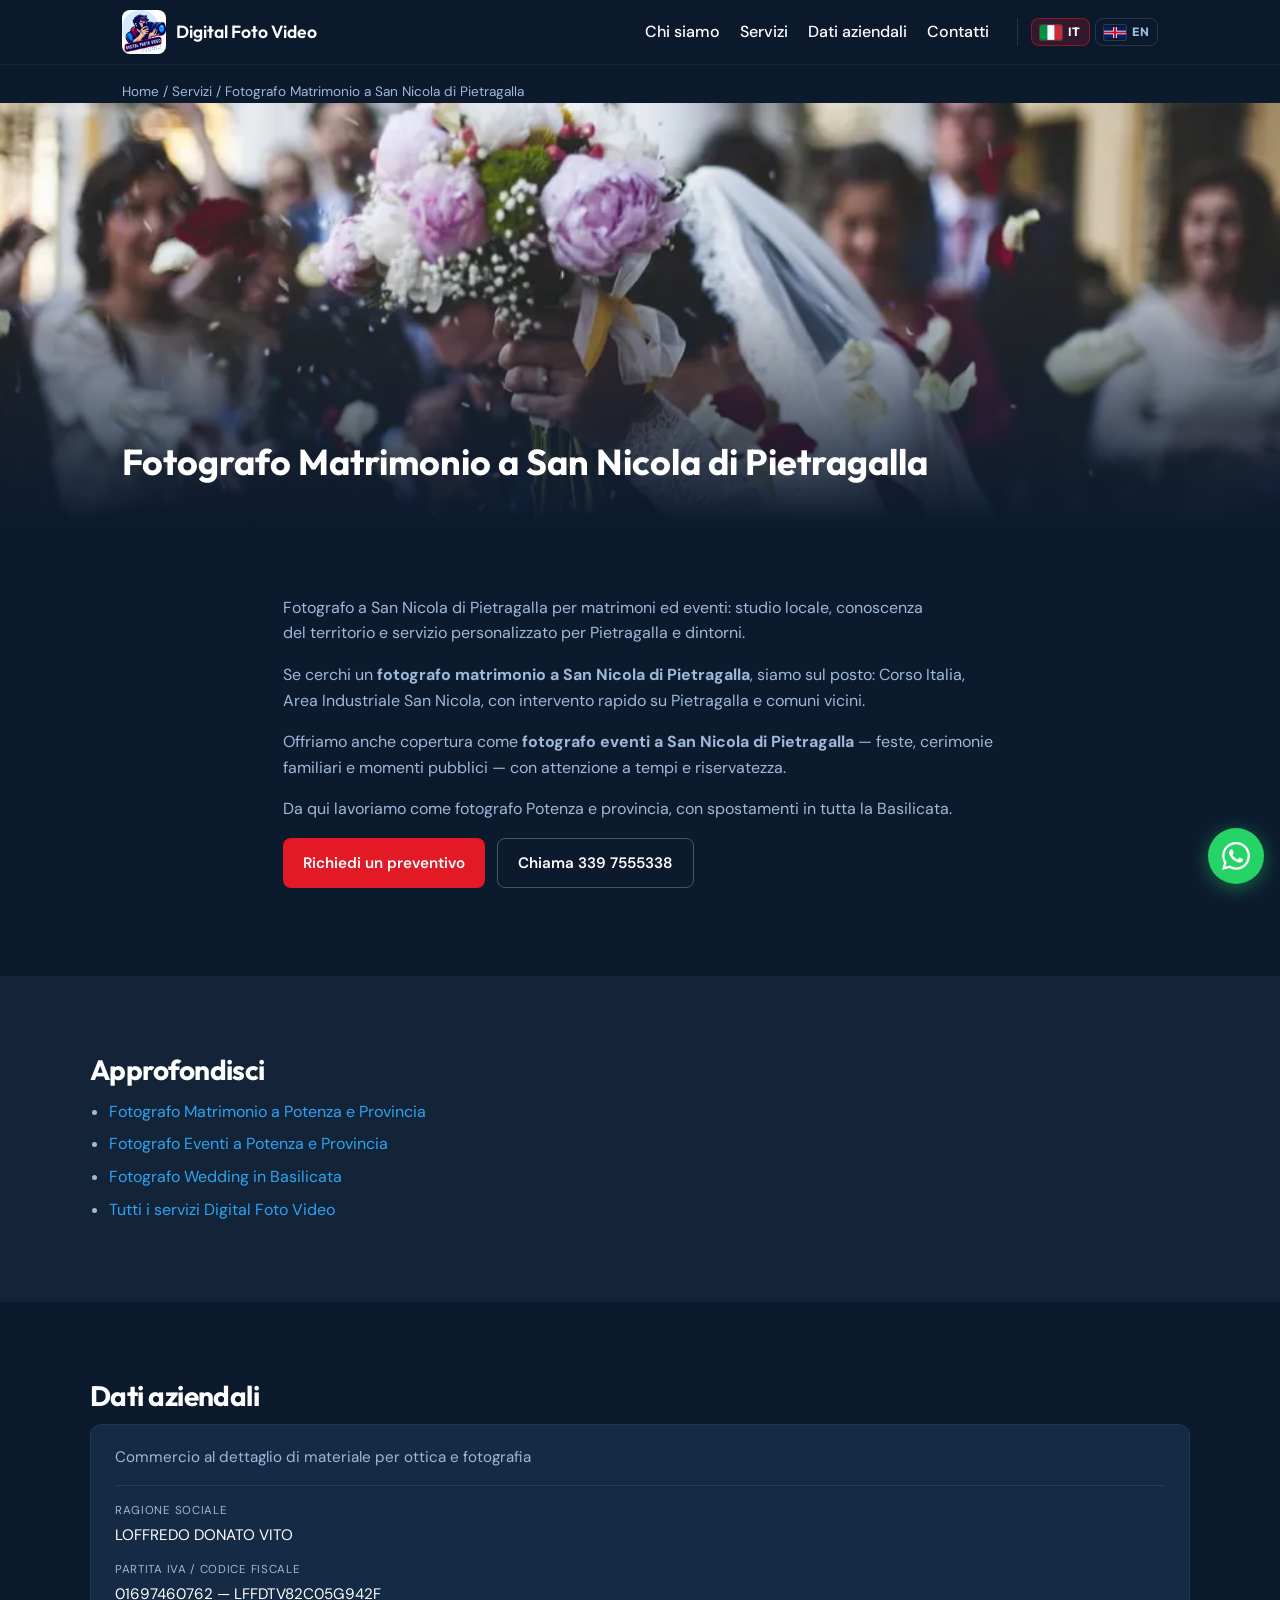
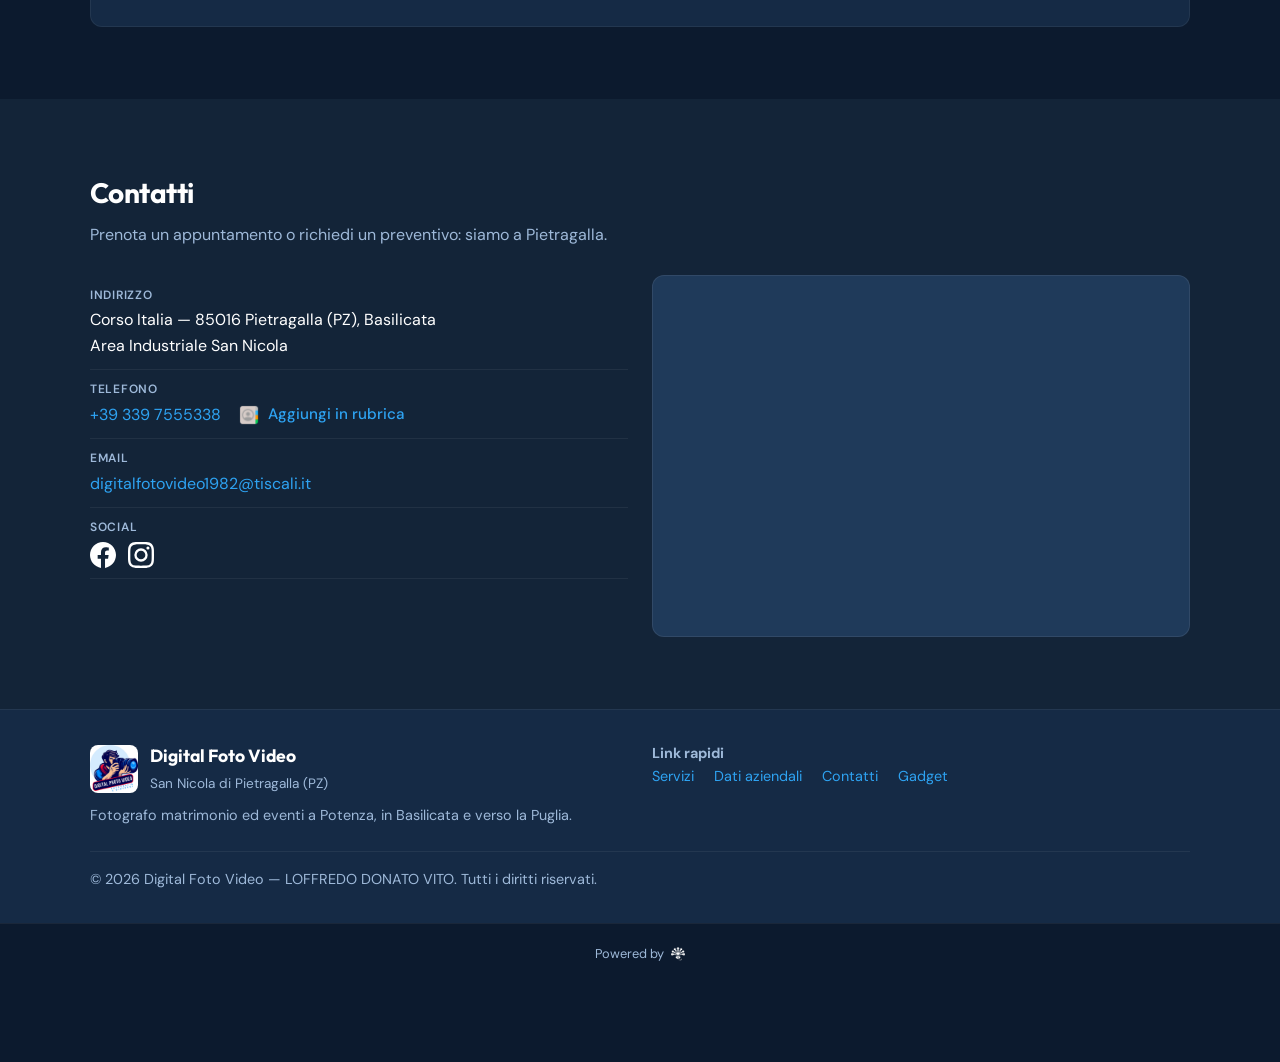
<file: fotografo-matrimonio-san-nicola-di-pietragalla/index.html>
<!DOCTYPE html>
<html lang="it" data-i18n-redirect="off">
  <head>
    <meta charset="utf-8" />
    <script src="../js/i18n.js"></script>
    <meta name="viewport" content="width=device-width, initial-scale=1" />
    <meta name="description" content="Digital Foto Video — fotografo per matrimonio a San Nicola di Pietragalla: eventi e cerimonie a Pietragalla e provincia di Potenza. Area Industriale San Nicola." />
    <meta name="keywords" content="fotografo per matrimonio, fotografo San Nicola di Pietragalla, fotografo matrimonio San Nicola di Pietragalla, fotografo eventi San Nicola di Pietragalla, fotografo matrimoni San Nicola di Pietragalla, fotografo matrimonio Pietragalla, fotografo Potenza e provincia, fotografo matrimonio provincia di Potenza, Digital Foto Video" />
    <meta name="author" content="Digital Foto Video — Loffredo Donato Vito" />
    <meta name="robots" content="index, follow" />
    <meta name="geo.region" content="IT-PZ" />
    <meta name="geo.placename" content="Pietragalla" />
    <title>Digital Foto Video | Fotografo per matrimonio a San Nicola di Pietragalla</title>
    <link rel="canonical" href="https://www.digitalfotovideo.eu/fotografo-matrimonio-san-nicola-di-pietragalla/" />
    <meta property="og:type" content="website" />
    <meta property="og:url" content="https://www.digitalfotovideo.eu/fotografo-matrimonio-san-nicola-di-pietragalla/" />
    <meta property="og:title" content="Digital Foto Video | Fotografo per matrimonio a San Nicola di Pietragalla" />
    <meta property="og:description" content="Digital Foto Video — fotografo per matrimonio a San Nicola di Pietragalla: eventi e cerimonie a Pietragalla e provincia di Potenza. Area Industriale San Nicola." />
    <meta property="og:image" content="https://www.digitalfotovideo.eu/assets/pexels-wedding-1836315_1920.webp" />
    <meta property="og:locale" content="it_IT" />
    <meta property="og:site_name" content="Digital Foto Video" />
    <meta name="twitter:card" content="summary_large_image" />
    <meta name="twitter:title" content="Digital Foto Video | Fotografo per matrimonio a San Nicola di Pietragalla" />
    <meta name="twitter:description" content="Digital Foto Video — fotografo per matrimonio a San Nicola di Pietragalla: eventi e cerimonie a Pietragalla e provincia di Potenza. Area Industriale San Nicola." />
    <link rel="icon" href="../assets/logo.png" type="image/png" sizes="any" />
    <link rel="apple-touch-icon" href="../assets/logo.png" />
    <link rel="preconnect" href="https://fonts.googleapis.com" />
    <link rel="preconnect" href="https://fonts.gstatic.com" crossorigin />
    <link href="https://fonts.googleapis.com/css2?family=DM+Sans:ital,opsz,wght@0,9..40,400;0,9..40,600;0,9..40,700;1,9..40,400&family=Outfit:wght@600;700&display=swap" rel="stylesheet" />
    <link rel="stylesheet" href="../css/styles.css" />
    <script type="application/ld+json">
    {
      "@context": "https://schema.org",
      "@type": "Service",
      "name": "Fotografo Matrimonio a San Nicola di Pietragalla",
      "provider": {
        "@type": "LocalBusiness",
        "name": "Digital Foto Video",
        "telephone": "+393397555338",
        "address": {
          "@type": "PostalAddress",
          "streetAddress": "Corso Italia, Area Industriale San Nicola",
          "addressLocality": "Pietragalla",
          "addressRegion": "PZ",
          "postalCode": "85016",
          "addressCountry": "IT"
        }
      },
      "areaServed": "Basilicata, Potenza, Puglia",
      "url": "https://www.digitalfotovideo.eu/fotografo-matrimonio-san-nicola-di-pietragalla/"
    }
    </script>
  </head>
  <body>
    <a class="skip-link" href="#contenuto-principale">Vai al contenuto</a>
    <header class="site-header" id="site-header">
      <input type="checkbox" id="nav-menu-toggle" class="nav-menu-state" tabindex="-1" />
      <div class="header-bar">
        <div class="header-row">
        <div class="header-shell">
        <div class="header-inner">
        <a class="brand" href="../index.html" aria-label="Digital Foto Video — Home">
          <img src="../assets/logo.png" alt="" width="44" height="44" />
          <span class="brand-text">Digital Foto Video</span>
        </a>
        <label for="nav-menu-toggle" class="nav-toggle" role="button" tabindex="0" aria-controls="menu-principale" aria-expanded="false" aria-label="Apri o chiudi il menu di navigazione">
          <span></span><span></span><span></span>
        </label>
        </div>
        </div>
      <nav class="site-nav" id="menu-principale" aria-label="Principale">
        <div class="site-nav-sheet">
          <a class="site-nav-home" href="../index.html" aria-label="Digital Foto Video — Home">
            <img src="../assets/logo.png" alt="" width="88" height="88" />
            <span class="site-nav-home-title">Digital Foto Video</span>
          </a>
          <ul class="site-nav-list">
            <li><a href="../index.html#chi-siamo">Chi siamo</a></li>
            <li><a href="../index.html#servizi">Servizi</a></li>
            <li><a href="#dati-aziendali">Dati aziendali</a></li>
            <li><a href="#contatti">Contatti</a></li>
            <li class="lang-switch" role="group" aria-label="Lingua">
              <a class="lang-btn is-active" href="./" data-lang="it" hreflang="it" lang="it" title="Italiano" aria-current="true">
                <svg class="lang-flag" viewBox="0 0 3 2" width="22" height="15" aria-hidden="true"><rect width="1" height="2" x="0" fill="#009246"/><rect width="1" height="2" x="1" fill="#fff"/><rect width="1" height="2" x="2" fill="#ce2b37"/></svg>
                <span class="lang-code">IT</span>
              </a>
              <a class="lang-btn" href="../en/index.html" data-lang="en" hreflang="en" lang="en" title="English">
                <svg class="lang-flag" viewBox="0 0 60 30" width="22" height="15" aria-hidden="true"><path d="M0,0 v30 h60 v-30 z" fill="#012169"/><path d="M30,0 v30 M0,15 h60" stroke="#fff" stroke-width="10"/><path d="M30,0 v30 M0,15 h60" stroke="#C8102E" stroke-width="6"/></svg>
                <span class="lang-code">EN</span>
              </a>
            </li>
          </ul>
        </div>
      </nav>
        </div>
      </div>
      <div class="nav-backdrop" id="nav-backdrop" aria-hidden="true"></div>
    </header>

    <main id="contenuto-principale">
      <nav class="breadcrumb" aria-label="Percorso">
        <a href="../index.html">Home</a> / <a href="../index.html#servizi">Servizi</a> / Fotografo Matrimonio a San Nicola di Pietragalla
      </nav>
      <header class="page-hero" aria-labelledby="titolo-landing">
        <img src="../assets/pexels-wedding-1836315_1920.webp" alt="" width="1920" height="1080" />
        <h1 id="titolo-landing">Fotografo Matrimonio a San Nicola di Pietragalla</h1>
      </header>
      <section class="section">
        <div class="section-inner article-body">
          <p class="section-lead">Fotografo a San Nicola di Pietragalla per matrimoni ed eventi: studio locale, conoscenza del territorio e servizio personalizzato per Pietragalla e dintorni.</p>
          <p>Se cerchi un <strong>fotografo matrimonio a San Nicola di Pietragalla</strong>, siamo sul posto: Corso Italia, Area Industriale San Nicola, con intervento rapido su Pietragalla e comuni vicini.</p>
          <p>Offriamo anche copertura come <strong>fotografo eventi a San Nicola di Pietragalla</strong> — feste, cerimonie familiari e momenti pubblici — con attenzione a tempi e riservatezza.</p>
          <p>Da qui lavoriamo come fotografo Potenza e provincia, con spostamenti in tutta la Basilicata.</p>
          <p class="landing-cta">
            <a class="btn btn-primary" href="#contatti">Richiedi un preventivo</a>
            <a class="btn btn-outline" href="tel:+393397555338">Chiama 339 7555338</a>
          </p>
        </div>
      </section>
      <section class="section bg-alt">
        <div class="section-inner">
          <h2 class="section-title">Approfondisci</h2>
          <ul class="seo-link-list">
            <li><a href="../fotografo-matrimonio-potenza/">Fotografo Matrimonio a Potenza e Provincia</a></li>
            <li><a href="../fotografo-eventi-potenza/">Fotografo Eventi a Potenza e Provincia</a></li>
            <li><a href="../fotografo-matrimonio-basilicata/">Fotografo Wedding in Basilicata</a></li>
            <li><a href="../index.html#servizi">Tutti i servizi Digital Foto Video</a></li>
          </ul>
        </div>
      </section>
          <section class="section" id="dati-aziendali">
            <div class="section-inner">
              <h2 class="section-title">Dati aziendali</h2>
              <div class="dati-box">
                <p class="dati-attivita">Commercio al dettaglio di materiale per ottica e fotografia</p>
                <dl>
                  <div>
                    <dt>Ragione sociale</dt>
                    <dd>LOFFREDO DONATO VITO</dd>
                  </div>
                  <div>
                    <dt>Partita IVA / Codice fiscale</dt>
                    <dd>01697460762 — LFFDTV82C05G942F</dd>
                  </div>
                </dl>
              </div>
            </div>
          </section>
          <section class="section bg-alt" id="contatti">
        <div class="section-inner">
          <h2 class="section-title">Contatti</h2>
          <p class="section-lead">Prenota un appuntamento o richiedi un preventivo: siamo a Pietragalla.</p>
          <div class="two-col">
            <div>
              <ul class="contact-list">
                <li>
                  <strong>Indirizzo</strong>
                  <span>Corso Italia — 85016 Pietragalla (PZ), Basilicata<br />Area Industriale San Nicola</span>
                </li>
                <li>
                  <strong>Telefono</strong>
                  <div class="contact-phone-with-vcard">
                    <a href="tel:+393397555338">+39 339 7555338</a>
                    <a
                      class="contact-vcard"
                      href="../assets/contact.vcf"
                      download="contact.vcf"
                      type="text/vcard"
                      aria-label="Aggiungi in rubrica"
                    >
                      <img
                        src="../assets/contacts.png"
                        alt=""
                        width="24"
                        height="24"
                        loading="lazy"
                        decoding="async"
                      />
                      <span class="contact-vcard__label">Aggiungi in rubrica</span>
                    </a>
                  </div>
                </li>
                <li>
                  <strong>Email</strong>
                  <a href="mailto:digitalfotovideo1982@tiscali.it">digitalfotovideo1982@tiscali.it</a>
                </li>
                <li>
                  <strong>Social</strong>
                  <div class="contact-social">
                    <a
                      class="contact-fb"
                      href="https://www.facebook.com/share/1JYUGYu3Wt/"
                      rel="noopener noreferrer"
                      target="_blank"
                      aria-label="Facebook — Digital Foto Video"
                    >
                      <svg class="icon-facebook" viewBox="0 0 24 24" width="26" height="26" aria-hidden="true">
                        <path
                          fill="currentColor"
                          d="M24 12.073c0-6.627-5.373-12-12-12s-12 5.373-12 12c0 5.99 4.388 10.954 10.125 11.854v-8.385H7.078v-3.47h3.047V9.43c0-3.007 1.792-4.669 4.533-4.669 1.312 0 2.686.235 2.686.235v2.953H15.83c-1.491 0-1.956.925-1.956 1.874v2.25h3.328l-.532 3.47h-2.796v8.385C19.612 23.027 24 18.062 24 12.073z"
                        />
                      </svg>
                    </a>
                    <a
                      class="contact-ig"
                      href="https://www.instagram.com/digital_foto_video?igsh=OHh1bDJqYXZzejQw"
                      rel="noopener noreferrer"
                      target="_blank"
                      aria-label="Instagram — Digital Foto Video"
                    >
                      <svg class="icon-instagram" viewBox="0 0 24 24" width="26" height="26" aria-hidden="true">
                        <path
                          fill="currentColor"
                          d="M12 2.163c3.204 0 3.584.012 4.85.07 3.252.148 4.771 1.691 4.919 4.919.058 1.265.069 1.645.069 4.849 0 3.205-.012 3.584-.069 4.849-.149 3.225-1.664 4.771-4.919 4.919-1.266.058-1.644.07-4.85.07-3.204 0-3.584-.012-4.849-.07-3.26-.149-4.771-1.699-4.919-4.92-.058-1.265-.07-1.644-.07-4.849 0-3.204.013-3.583.07-4.849.149-3.227 1.664-4.771 4.919-4.919 1.266-.057 1.645-.069 4.849-.069zM12 0C8.741 0 8.333.014 7.053.072 2.695.272.273 2.69.073 7.052.014 8.333 0 8.741 0 12c0 3.259.014 3.668.072 4.948.2 4.358 2.618 6.78 6.98 6.98 1.281.058 1.689.072 4.948.072 3.259 0 3.668-.014 4.948-.072 4.354-.2 6.782-2.618 6.979-6.98.059-1.28.073-1.689.073-4.948 0-3.259-.014-3.667-.072-4.947-.196-4.354-2.617-6.78-6.979-6.98C15.668.014 15.259 0 12 0zm0 5.838a6.162 6.162 0 100 12.324 6.162 6.162 0 000-12.324zM12 16a4 4 0 110-8 4 4 0 010 8zm6.406-11.845a1.44 1.44 0 100 2.881 1.44 1.44 0 000-2.881z"
                        />
                      </svg>
                    </a>
                  </div>
                </li>
              </ul>
            </div>
            <div class="map-wrap">
              <iframe
                title="Mappa — Digital Foto Video (40°44′13″N 15°48′34″E)"
                loading="lazy"
                referrerpolicy="no-referrer-when-downgrade"
                src="https://www.google.com/maps?q=40.737011%2C15.809450&amp;z=17&amp;hl=it&amp;output=embed"
                allowfullscreen
              ></iframe>
            </div>
          </div>
        </div>
      </section>
    </main>

    <footer class="site-footer">
      <div class="footer-inner">
        <div>
          <div class="footer-brand">
            <img src="../assets/logo.png" alt="" width="48" height="48" />
            <div>
              <strong>Digital Foto Video</strong>
              <small>San Nicola di Pietragalla (PZ)</small>
            </div>
          </div>
          <p>Fotografo matrimonio ed eventi a Potenza, in Basilicata e verso la Puglia.</p>
        </div>
        <div>
          <p><strong>Link rapidi</strong></p>
          <nav class="footer-links" aria-label="Piè di pagina">
            <a href="../index.html#servizi">Servizi</a>
            <a href="#dati-aziendali">Dati aziendali</a>
            <a href="#contatti">Contatti</a>
            <a href="../gadgets.html">Gadget</a>
          </nav>
        </div>
        <p class="copyright">© <span id="anno"></span> Digital Foto Video — LOFFREDO DONATO VITO. Tutti i diritti riservati.</p>
      </div>
    </footer>
    <div class="powered" role="contentinfo" aria-label="Realizzazione sito">
      <p class="powered-inner">
        <a class="powered-link" href="https://www.sabiasrl.com" target="_blank" rel="noopener noreferrer">
          <span class="powered-label">Powered by</span>
          <img class="powered-badge" src="../assets/powered-by.png" alt="Sabia Srl" loading="lazy" decoding="async" />
        </a>
      </p>
    </div>
    <a class="whatsapp-fab" href="https://wa.me/393397555338?text=Ciao%2C%20vorrei%20informazioni%20sul%20servizio%20fotografico%20matrimonio%2Feventi." rel="noopener noreferrer" target="_blank" aria-label="Scrivici su WhatsApp">
      <svg viewBox="0 0 24 24" fill="currentColor" aria-hidden="true"><path d="M17.472 14.382c-.297-.149-1.758-.867-2.03-.967-.273-.099-.471-.148-.67.15-.197.297-.767.966-.94 1.164-.173.199-.347.223-.644.075-.297-.15-1.255-.463-2.39-1.475-.883-.788-1.48-1.761-1.653-2.059-.173-.297-.018-.458.13-.606.134-.133.298-.347.446-.52.149-.174.198-.298.298-.497.099-.198.05-.371-.025-.52-.075-.149-.669-1.612-.916-2.207-.242-.579-.487-.5-.669-.51-.173-.008-.371-.01-.57-.01-.198 0-.52.074-.792.372-.272.297-1.04 1.016-1.04 2.479 0 1.462 1.065 2.875 1.213 3.074.149.198 2.096 3.2 5.077 4.487.709.306 1.262.489 1.694.625.712.227 1.36.195 1.871.118.571-.085 1.758-.719 2.006-1.413.248-.694.248-1.289.173-1.413-.074-.124-.272-.198-.57-.347m-5.421 7.403h-.004a9.87 9.87 0 01-5.031-1.378l-.361-.214-3.741.982.998-3.648-.235-.374a9.86 9.86 0 01-1.51-5.26c.001-5.45 4.436-9.884 9.888-9.884 2.64 0 5.122 1.03 6.988 2.898a9.825 9.825 0 012.893 6.994c-.003 5.45-4.435 9.884-9.883 9.884m8.413-18.297A11.815 11.815 0 0012.05 0C5.495 0 .16 5.335.157 11.892c0 2.096.547 4.142 1.588 5.945L.057 24l6.305-1.654a11.882 11.882 0 005.683 1.448h.005c6.554 0 11.89-5.335 11.893-11.893a11.821 11.821 0 00-3.48-8.413z"/></svg>
      <span class="sr-only">WhatsApp</span>
    </a>
    <script src="../js/main.js"></script>
    <script>document.getElementById("anno").textContent = new Date().getFullYear();</script>
  </body>
</html>
</file>
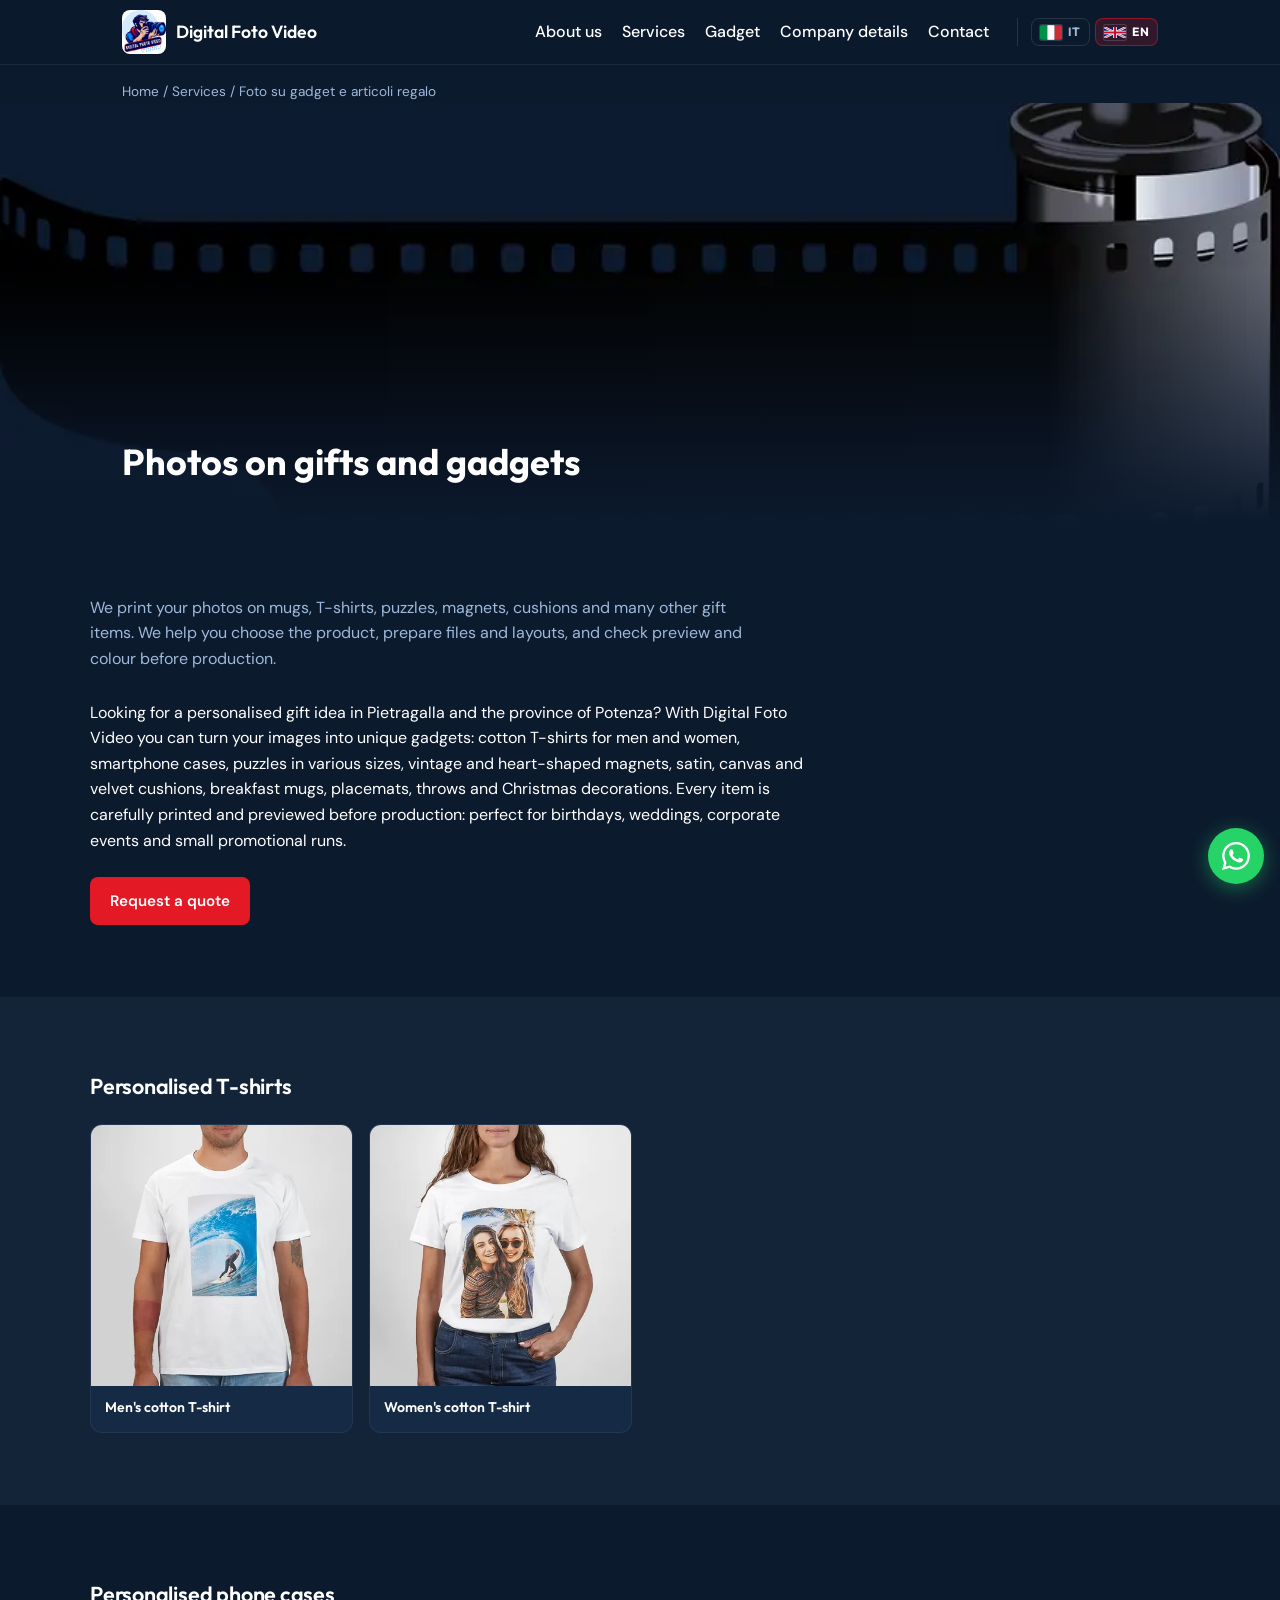
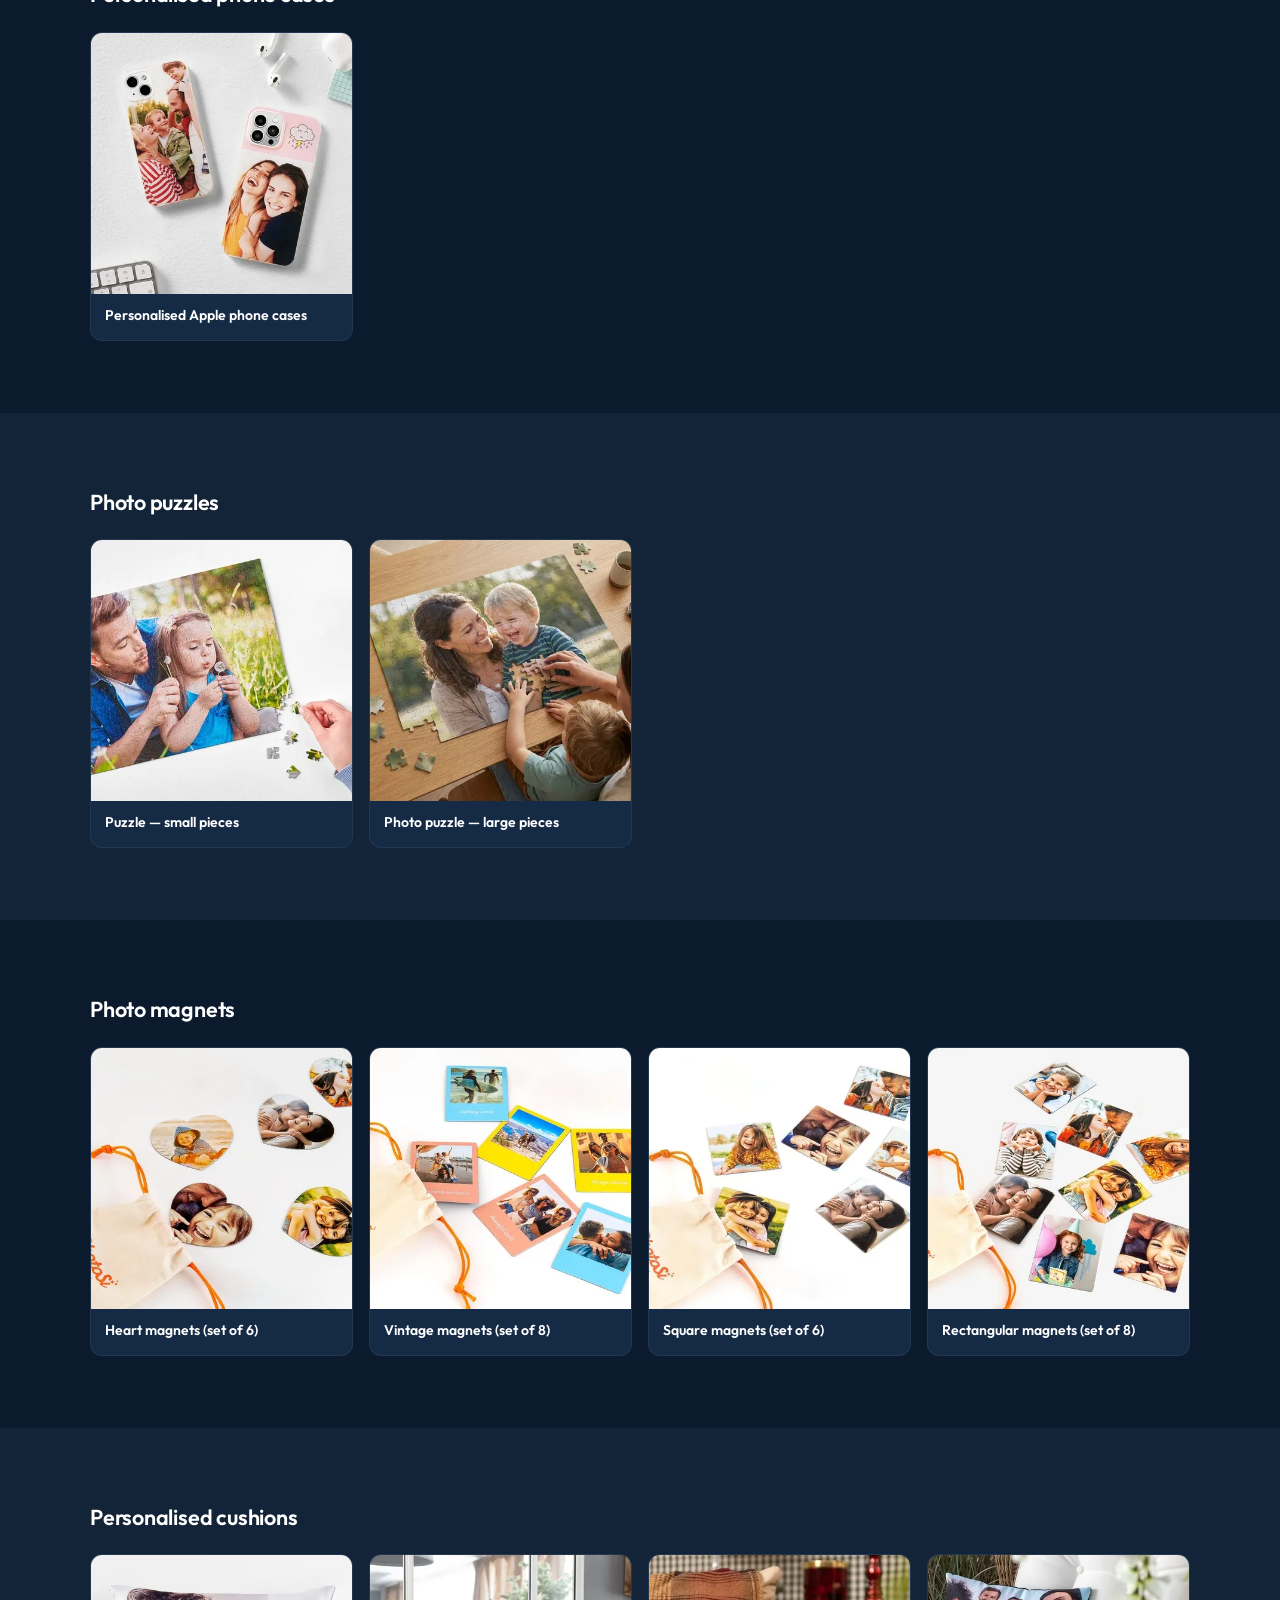
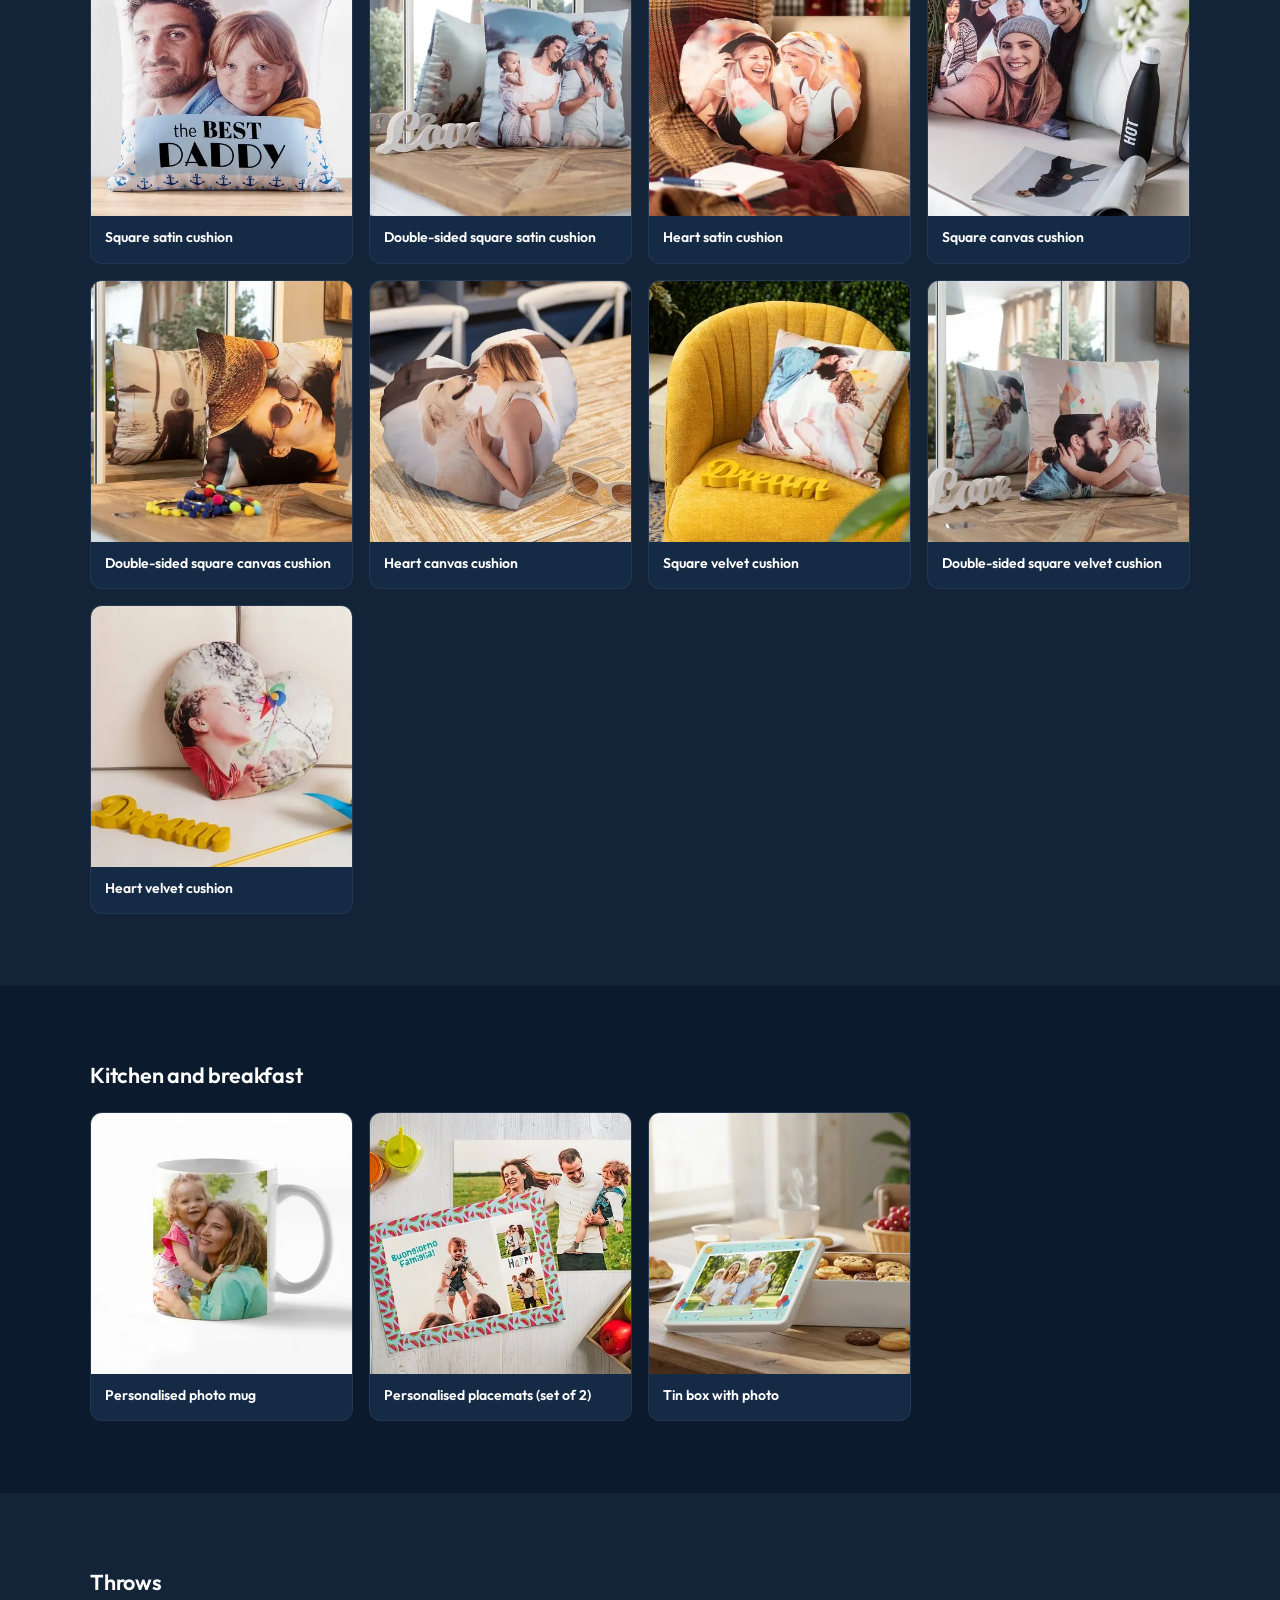
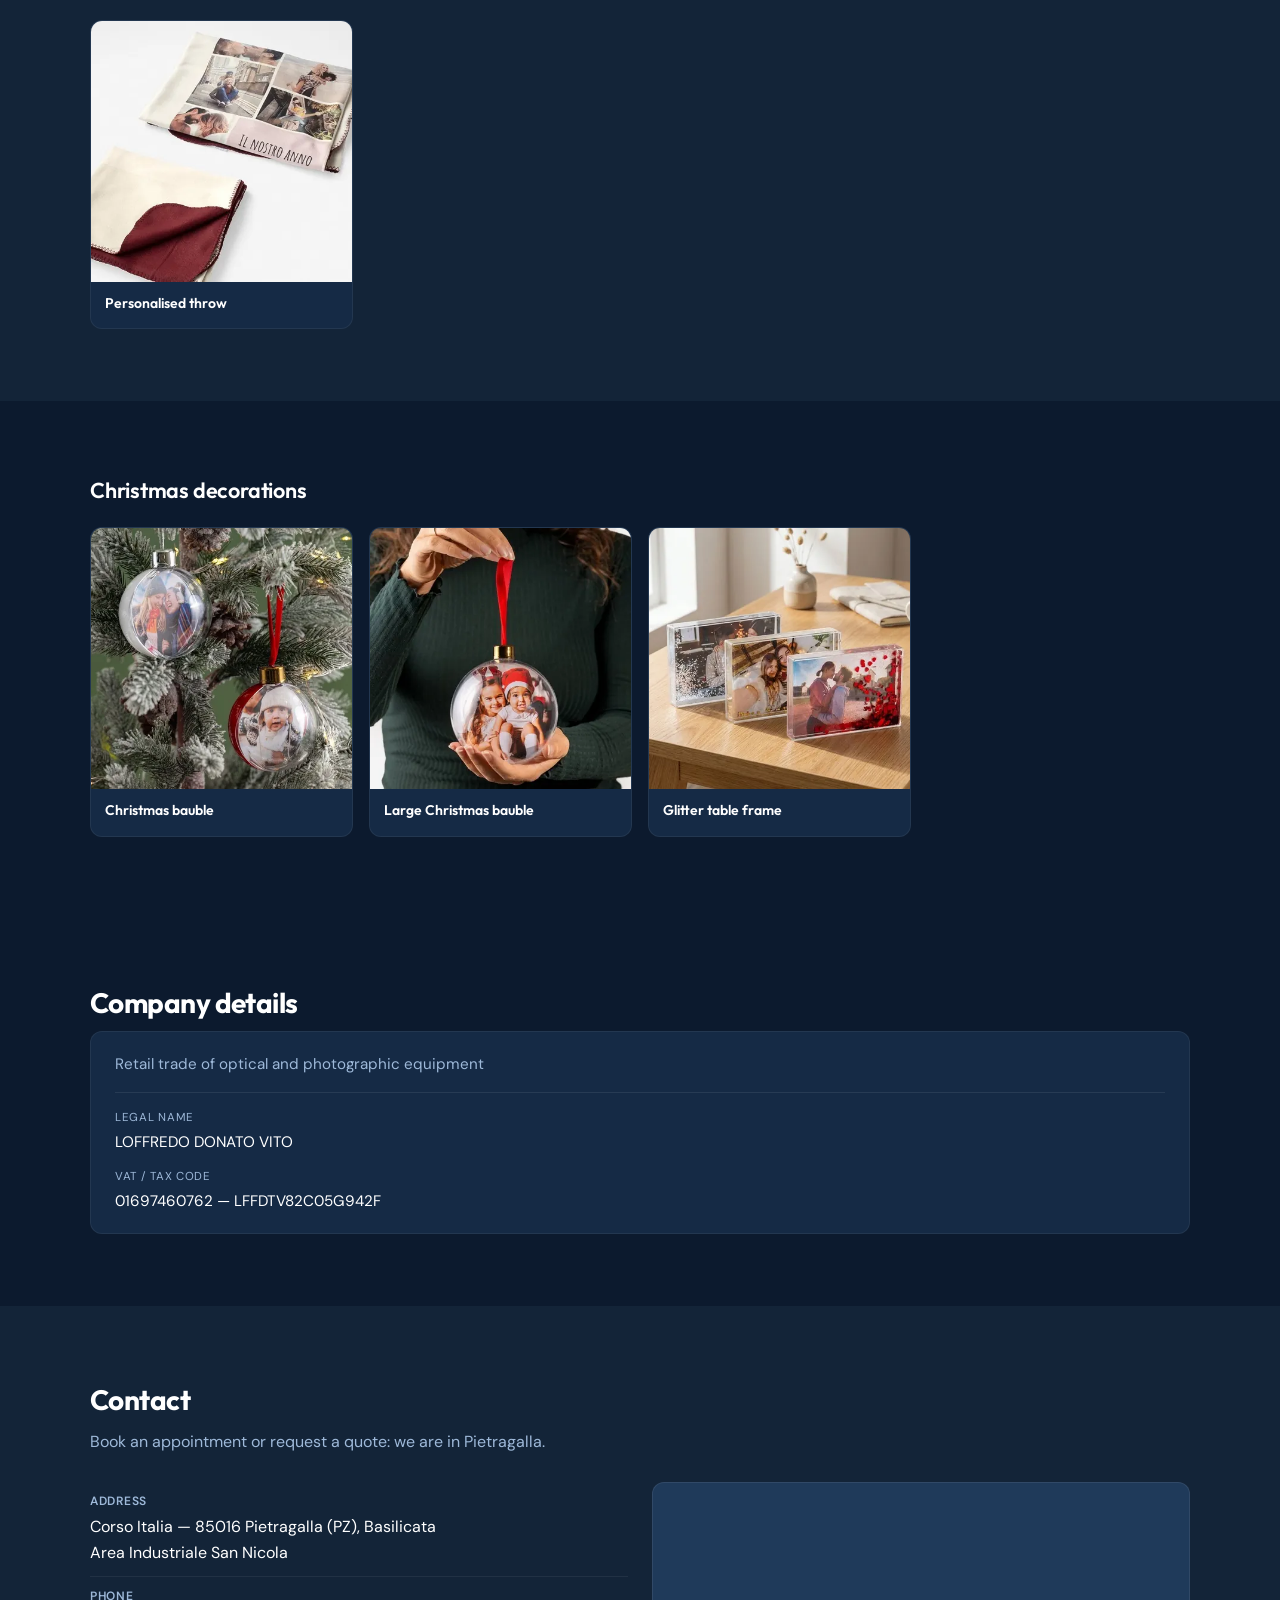
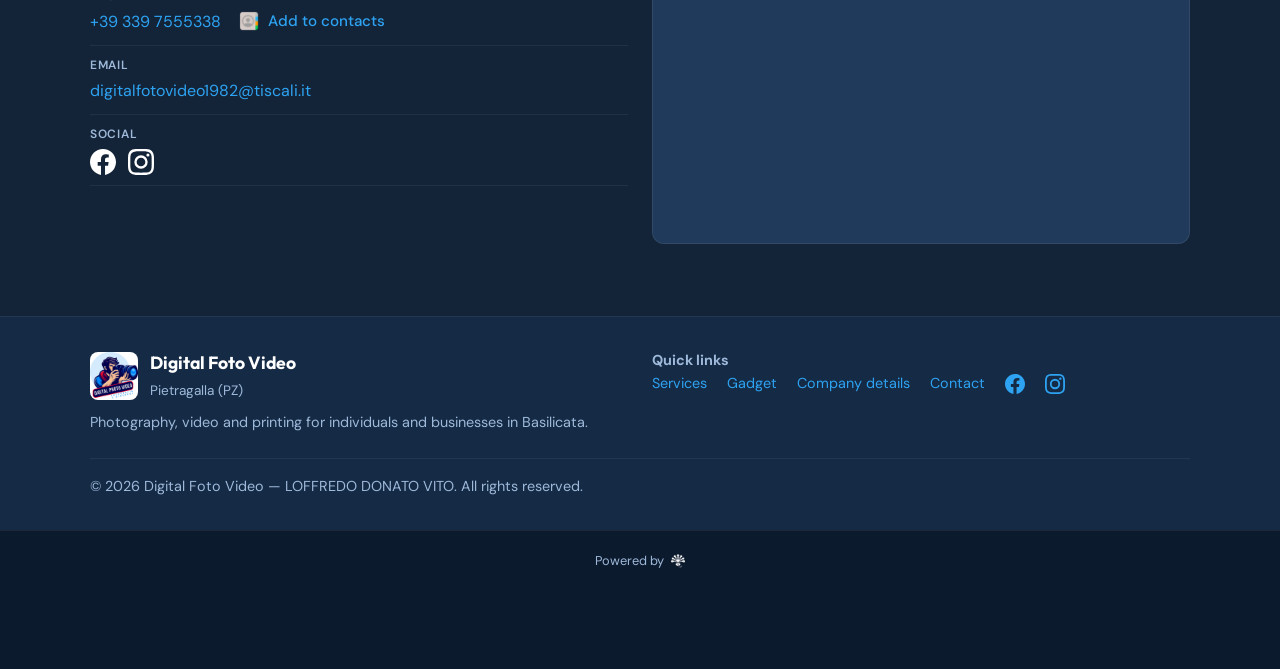
<file: gadgets.html>
<!DOCTYPE html>
<html lang="it">
  <head>
    <meta charset="utf-8" />
    <script src="js/i18n.js"></script>
    <meta name="viewport" content="width=device-width, initial-scale=1" />
    <meta
      name="description"
      content="Digital Foto Video a Pietragalla (PZ): fotografo per matrimonio e gadget personalizzati con foto — tazze, magliette, puzzle, calamite, cuscini, cover, plaid e decorazioni natalizie. Basilicata."
    />
    <meta name="keywords" content="fotografo per matrimonio, gadget personalizzati Pietragalla, foto su tazze, magliette personalizzate, puzzle con foto, calamite personalizzate, cuscini con foto, cover personalizzate, plaid personalizzato, regali con foto Potenza, Digital Foto Video, stampa personalizzata Basilicata" />
    <meta name="author" content="Digital Foto Video — Loffredo Donato Vito" />
    <meta name="robots" content="index, follow" />
    <meta name="geo.region" content="IT-PZ" />
    <meta name="geo.placename" content="Pietragalla" />
    <title>Digital Foto Video | Fotografo per matrimonio e gadget personalizzati a Pietragalla</title>
    <link rel="canonical" href="https://www.digitalfotovideo.eu/gadgets.html" />

    <meta property="og:type" content="website" />
    <meta property="og:url" content="https://www.digitalfotovideo.eu/gadgets.html" />
    <meta property="og:title" content="Digital Foto Video | Fotografo per matrimonio e gadget personalizzati a Pietragalla" />
    <meta property="og:description" content="Digital Foto Video a Pietragalla (PZ): fotografo per matrimonio e gadget personalizzati con foto — tazze, magliette, puzzle, calamite, cuscini, cover, plaid e decorazioni natalizie. Basilicata." />
    <meta property="og:image" content="https://www.digitalfotovideo.eu/assets/gadgets/tazza.jpg" />
    <meta property="og:image:alt" content="Tazza personalizzata con foto — Digital Foto Video" />
    <meta property="og:locale" content="it_IT" />
    <meta property="og:site_name" content="Digital Foto Video" />

    <meta name="twitter:card" content="summary_large_image" />
    <meta name="twitter:title" content="Digital Foto Video | Fotografo per matrimonio e gadget personalizzati a Pietragalla" />
    <meta name="twitter:description" content="Digital Foto Video a Pietragalla (PZ): fotografo per matrimonio e gadget personalizzati con foto — tazze, magliette, puzzle, calamite, cuscini, cover, plaid e decorazioni natalizie. Basilicata." />
    <meta name="twitter:image" content="https://www.digitalfotovideo.eu/assets/gadgets/tazza.jpg" />

    <link rel="icon" href="assets/logo.png" type="image/png" sizes="any" />
    <link rel="apple-touch-icon" href="assets/logo.png" />
    <link rel="preconnect" href="https://fonts.googleapis.com" />
    <link rel="preconnect" href="https://fonts.gstatic.com" crossorigin />
    <link
      href="https://fonts.googleapis.com/css2?family=DM+Sans:ital,opsz,wght@0,9..40,400;0,9..40,600;0,9..40,700;1,9..40,400&family=Outfit:wght@600;700&display=swap"
      rel="stylesheet"
    />
<link rel="stylesheet" href="css/styles.css" />

    <script type="application/ld+json">
    {
      "@context": "https://schema.org",
      "@graph": [
        {
          "@type": "LocalBusiness",
          "@id": "https://www.digitalfotovideo.eu/#business",
          "name": "Digital Foto Video",
          "description": "Digital Foto Video a Pietragalla (PZ): fotografo per matrimonio e gadget personalizzati. Basilicata.",
          "url": "https://www.digitalfotovideo.eu/",
          "telephone": "+393397555338",
          "email": "digitalfotovideo1982@tiscali.it",
          "image": "https://www.digitalfotovideo.eu/assets/logo.png",
          "address": {
            "@type": "PostalAddress",
            "streetAddress": "Corso Italia, Area Industriale San Nicola",
            "addressLocality": "Pietragalla",
            "addressRegion": "PZ",
            "postalCode": "85016",
            "addressCountry": "IT"
          },
          "geo": {
            "@type": "GeoCoordinates",
            "latitude": 40.737011,
            "longitude": 15.809450
          },
          "sameAs": [
            "https://www.facebook.com/share/1JYUGYu3Wt/",
            "https://www.instagram.com/digital_foto_video"
          ]
        },
        {
          "@type": "WebPage",
          "@id": "https://www.digitalfotovideo.eu/gadgets.html#webpage",
          "url": "https://www.digitalfotovideo.eu/gadgets.html",
          "name": "Gadget personalizzati con foto — Digital Foto Video",
          "description": "Catalogo gadget personalizzati con stampa fotografica a Pietragalla (PZ).",
          "inLanguage": "it-IT",
          "about": { "@id": "https://www.digitalfotovideo.eu/#business" }
        },
        {
          "@type": "ItemList",
          "name": "Gadget personalizzati con foto",
          "description": "Catalogo gadget personalizzati con stampa fotografica — Digital Foto Video, Pietragalla (PZ).",
          "url": "https://www.digitalfotovideo.eu/gadgets.html",
          "numberOfItems": 25,
          "itemListElement": [
            { "@type": "ListItem", "position": 1, "name": "T-shirt Cotton Uomo" },
            { "@type": "ListItem", "position": 2, "name": "T-shirt Cotton Donna" },
            { "@type": "ListItem", "position": 3, "name": "Cover Apple personalizzate" },
            { "@type": "ListItem", "position": 4, "name": "Puzzle — pezzi piccoli" },
            { "@type": "ListItem", "position": 5, "name": "Puzzle con foto — pezzi grandi" },
            { "@type": "ListItem", "position": 6, "name": "Calamite Cuore (kit 6 pezzi)" },
            { "@type": "ListItem", "position": 7, "name": "Calamite Vintage (kit 8 pezzi)" },
            { "@type": "ListItem", "position": 8, "name": "Calamite Quadrate (kit 6 pezzi)" },
            { "@type": "ListItem", "position": 9, "name": "Calamite Rettangolari (kit 8 pezzi)" },
            { "@type": "ListItem", "position": 10, "name": "Cuscino quadrato in raso" },
            { "@type": "ListItem", "position": 11, "name": "Cuscino quadrato fronte-retro in raso" },
            { "@type": "ListItem", "position": 12, "name": "Cuscino cuore in raso" },
            { "@type": "ListItem", "position": 13, "name": "Cuscino quadrato in tela" },
            { "@type": "ListItem", "position": 14, "name": "Cuscino quadrato fronte-retro in tela" },
            { "@type": "ListItem", "position": 15, "name": "Cuscino cuore in tela" },
            { "@type": "ListItem", "position": 16, "name": "Cuscino quadrato in velluto" },
            { "@type": "ListItem", "position": 17, "name": "Cuscino quadrato fronte-retro in velluto" },
            { "@type": "ListItem", "position": 18, "name": "Cuscino cuore in velluto" },
            { "@type": "ListItem", "position": 19, "name": "Tazza personalizzata con foto" },
            { "@type": "ListItem", "position": 20, "name": "Tovagliette personalizzate (kit 2 pezzi)" },
            { "@type": "ListItem", "position": 21, "name": "Scatola di latta con foto" },
            { "@type": "ListItem", "position": 22, "name": "Plaid personalizzato" },
            { "@type": "ListItem", "position": 23, "name": "Pallina di Natale" },
            { "@type": "ListItem", "position": 24, "name": "Pallina di Natale Maxi" },
            { "@type": "ListItem", "position": 25, "name": "Cornice da tavolo Glitter" }
          ]
        },
        {
          "@type": "BreadcrumbList",
          "itemListElement": [
            { "@type": "ListItem", "position": 1, "name": "Home", "item": "https://www.digitalfotovideo.eu/" },
            { "@type": "ListItem", "position": 2, "name": "Servizi", "item": "https://www.digitalfotovideo.eu/#servizi" },
            { "@type": "ListItem", "position": 3, "name": "Foto su gadget e articoli regalo", "item": "https://www.digitalfotovideo.eu/gadgets.html" }
          ]
        }
      ]
    }
    </script>
  </head>
  <body>
    <a class="skip-link" href="#contenuto-principale">Vai al contenuto</a>

    <header class="site-header" id="site-header">
      <input type="checkbox" id="nav-menu-toggle" class="nav-menu-state" tabindex="-1" />
      <div class="header-bar">
        <div class="header-row">
        <div class="header-shell">
        <div class="header-inner">
        <a class="brand" href="index.html" aria-label="Digital Foto Video — Home">
          <img src="assets/logo.png" alt="" width="44" height="44" />
          <span class="brand-text">Digital Foto Video</span>
        </a>
        <label
          for="nav-menu-toggle"
          class="nav-toggle"
          role="button"
          tabindex="0"
          aria-controls="menu-principale"
          aria-expanded="false"
          aria-label="Apri o chiudi il menu di navigazione"
        >
          <span></span><span></span><span></span>
        </label>
        </div>
        </div>
      <nav class="site-nav" id="menu-principale" aria-label="Principale">
        <div class="site-nav-sheet">
          <a class="site-nav-home" href="index.html" aria-label="Digital Foto Video — Home">
            <img src="assets/logo.png" alt="" width="88" height="88" />
            <span class="site-nav-home-title">Digital Foto Video</span>
          </a>
          <ul class="site-nav-list">
            <li><a href="index.html#chi-siamo">Chi siamo</a></li>
            <li><a href="index.html#servizi">Servizi</a></li>
            <li><a href="gadgets.html">Gadget</a></li>
            <li><a href="#dati-aziendali">Dati aziendali</a></li>
            <li><a href="#contatti">Contatti</a></li>
          
            <li class="lang-switch" role="group" aria-label="Lingua">
              <a class="lang-btn is-active" href="gadgets.html" data-lang="it" hreflang="it" lang="it" title="Italiano" aria-current="true">
                <svg class="lang-flag" viewBox="0 0 3 2" width="22" height="15" aria-hidden="true" focusable="false">
                  <rect width="1" height="2" x="0" fill="#009246"/>
                  <rect width="1" height="2" x="1" fill="#fff"/>
                  <rect width="1" height="2" x="2" fill="#ce2b37"/>
                </svg>
                <span class="lang-code">IT</span>
              </a>
              <a class="lang-btn" href="en/gadgets.html" data-lang="en" hreflang="en" lang="en" title="English">
                <svg class="lang-flag" viewBox="0 0 60 30" width="22" height="15" aria-hidden="true" focusable="false">
                  <clipPath id="s-it"><path d="M0,0 v30 h60 v-30 z"/></clipPath>
                  <path d="M0,0 v30 h60 v-30 z" fill="#012169"/>
                  <path d="M0,0 L60,30 M60,0 L0,30" stroke="#fff" stroke-width="6" clip-path="url(#s-it)"/>
                  <path d="M0,0 L60,30 M60,0 L0,30" stroke="#C8102E" stroke-width="2" clip-path="url(#s-it)"/>
                  <path d="M30,0 v30 M0,15 h60" stroke="#fff" stroke-width="10"/>
                  <path d="M30,0 v30 M0,15 h60" stroke="#C8102E" stroke-width="6"/>
                </svg>
                <span class="lang-code">EN</span>
              </a>
            </li>
          </ul>
        </div>
      </nav>
        </div>
      </div>
      <div class="nav-backdrop" id="nav-backdrop" aria-hidden="true"></div>
    </header>

    <main id="contenuto-principale">
      <nav class="breadcrumb" aria-label="Percorso">
        <a href="index.html">Home</a> / <a href="index.html#servizi">Servizi</a> / Foto su gadget e articoli regalo
      </nav>

      <header class="page-hero" aria-labelledby="titolo-gadget">
        <img
          src="assets/openclipart-vectors-photography-149174_1920.webp"
          alt=""
          width="1920"
          height="1080"
        />
        <h1 id="titolo-gadget">Foto su gadget e articoli regalo</h1>
      </header>

      <section class="section">
        <div class="section-inner">
          <p class="section-lead">
            Stampiamo le tue foto su tazze, magliette, puzzle, calamite, cuscini e tanti altri articoli regalo.
            Ti aiutiamo a scegliere il prodotto, a preparare file e layout e a verificare anteprima e resa prima
            della produzione.
          </p>
          <p class="article-body">
            Cerchi un'idea regalo personalizzata a Pietragalla e in provincia di Potenza? Con Digital Foto Video puoi
            trasformare le tue immagini in gadget unici: magliette in cotone per uomo e donna, cover per smartphone,
            puzzle di varie dimensioni, calamite vintage e a cuore, cuscini in raso, tela e velluto, tazze da colazione,
            tovagliette, plaid e decorazioni natalizie. Ogni articolo è stampato con cura e verificato con anteprima
            prima della produzione: perfetto per compleanni, matrimoni, eventi aziendali e piccoli lotti promozionali.
          </p>
          <p class="gadget-cta-wrap">
            <a class="btn btn-primary" href="#contatti">Richiedi un preventivo</a>
          </p>
        </div>
      </section>

      <section class="section bg-alt" aria-labelledby="cat-magliette">
        <div class="section-inner">
          <h2 class="gadget-category-title" id="cat-magliette">Magliette personalizzate</h2>
          <div class="gadget-grid">
            <article class="gadget-card">
              <img src="assets/gadgets/t-shirt-uomo.webp" alt="T-shirt Cotton Uomo con foto personalizzata" width="504" height="504" loading="lazy" />
              <h3>T-shirt Cotton Uomo</h3>
            </article>
            <article class="gadget-card">
              <img src="assets/gadgets/t-shirt-donna.webp" alt="T-shirt Cotton Donna con foto personalizzata" width="504" height="504" loading="lazy" />
              <h3>T-shirt Cotton Donna</h3>
            </article>
          </div>
        </div>
      </section>

      <section class="section" aria-labelledby="cat-cover">
        <div class="section-inner">
          <h2 class="gadget-category-title" id="cat-cover">Cover personalizzate</h2>
          <div class="gadget-grid">
            <article class="gadget-card">
              <img src="assets/gadgets/cover-apple.webp" alt="Cover Apple personalizzata con foto" width="504" height="504" loading="lazy" />
              <h3>Cover Apple personalizzate</h3>
            </article>
          </div>
        </div>
      </section>

      <section class="section bg-alt" aria-labelledby="cat-puzzle">
        <div class="section-inner">
          <h2 class="gadget-category-title" id="cat-puzzle">Puzzle con foto</h2>
          <div class="gadget-grid">
            <article class="gadget-card">
              <img src="assets/gadgets/puzzle-piccoli.webp" alt="Puzzle con foto — pezzi piccoli" width="504" height="504" loading="lazy" />
              <h3>Puzzle — pezzi piccoli</h3>
            </article>
            <article class="gadget-card">
              <img src="assets/gadgets/puzzle-grandi.webp" alt="Puzzle con foto — pezzi grandi" width="504" height="504" loading="lazy" />
              <h3>Puzzle con foto — pezzi grandi</h3>
            </article>
          </div>
        </div>
      </section>

      <section class="section" aria-labelledby="cat-calamite">
        <div class="section-inner">
          <h2 class="gadget-category-title" id="cat-calamite">Calamite con foto</h2>
          <div class="gadget-grid">
            <article class="gadget-card">
              <img src="assets/gadgets/calamite-cuore.webp" alt="Calamite a forma di cuore con foto — kit 6 pezzi" width="504" height="504" loading="lazy" />
              <h3>Calamite Cuore (kit 6 pezzi)</h3>
            </article>
            <article class="gadget-card">
              <img src="assets/gadgets/calamite-vintage.webp" alt="Calamite vintage con foto — kit 8 pezzi" width="504" height="504" loading="lazy" />
              <h3>Calamite Vintage (kit 8 pezzi)</h3>
            </article>
            <article class="gadget-card">
              <img src="assets/gadgets/calamite-quadrate.webp" alt="Calamite quadrate con foto — kit 6 pezzi" width="504" height="504" loading="lazy" />
              <h3>Calamite Quadrate (kit 6 pezzi)</h3>
            </article>
            <article class="gadget-card">
              <img src="assets/gadgets/calamite-rettangolari.webp" alt="Calamite rettangolari con foto — kit 8 pezzi" width="504" height="504" loading="lazy" />
              <h3>Calamite Rettangolari (kit 8 pezzi)</h3>
            </article>
          </div>
        </div>
      </section>

      <section class="section bg-alt" aria-labelledby="cat-cuscini">
        <div class="section-inner">
          <h2 class="gadget-category-title" id="cat-cuscini">Cuscini personalizzati</h2>
          <div class="gadget-grid">
            <article class="gadget-card">
              <img src="assets/gadgets/cuscino-raso.webp" alt="Cuscino quadrato in raso con foto" width="504" height="504" loading="lazy" />
              <h3>Cuscino quadrato in raso</h3>
            </article>
            <article class="gadget-card">
              <img src="assets/gadgets/cuscino-raso-fr.webp" alt="Cuscino quadrato fronte-retro in raso" width="504" height="504" loading="lazy" />
              <h3>Cuscino quadrato fronte-retro in raso</h3>
            </article>
            <article class="gadget-card">
              <img src="assets/gadgets/cuscino-cuore-raso.webp" alt="Cuscino a cuore in raso con foto" width="504" height="504" loading="lazy" />
              <h3>Cuscino cuore in raso</h3>
            </article>
            <article class="gadget-card">
              <img src="assets/gadgets/cuscino-tela.webp" alt="Cuscino quadrato in tela con foto" width="504" height="504" loading="lazy" />
              <h3>Cuscino quadrato in tela</h3>
            </article>
            <article class="gadget-card">
              <img src="assets/gadgets/cuscino-tela-fr.webp" alt="Cuscino quadrato fronte-retro in tela" width="504" height="504" loading="lazy" />
              <h3>Cuscino quadrato fronte-retro in tela</h3>
            </article>
            <article class="gadget-card">
              <img src="assets/gadgets/cuscino-cuore-tela.webp" alt="Cuscino a cuore in tela con foto" width="504" height="504" loading="lazy" />
              <h3>Cuscino cuore in tela</h3>
            </article>
            <article class="gadget-card">
              <img src="assets/gadgets/cuscino-velluto.webp" alt="Cuscino quadrato in velluto con foto" width="504" height="504" loading="lazy" />
              <h3>Cuscino quadrato in velluto</h3>
            </article>
            <article class="gadget-card">
              <img src="assets/gadgets/cuscino-velluto-fr.webp" alt="Cuscino quadrato fronte-retro in velluto" width="504" height="504" loading="lazy" />
              <h3>Cuscino quadrato fronte-retro in velluto</h3>
            </article>
            <article class="gadget-card">
              <img src="assets/gadgets/cuscino-cuore-velluto.webp" alt="Cuscino a cuore in velluto con foto" width="504" height="504" loading="lazy" />
              <h3>Cuscino cuore in velluto</h3>
            </article>
          </div>
        </div>
      </section>

      <section class="section" aria-labelledby="cat-cucina">
        <div class="section-inner">
          <h2 class="gadget-category-title" id="cat-cucina">Cucina e colazione</h2>
          <div class="gadget-grid">
            <article class="gadget-card">
              <img src="assets/gadgets/tazza.webp" alt="Tazza personalizzata con foto" width="504" height="504" loading="lazy" />
              <h3>Tazza personalizzata con foto</h3>
            </article>
            <article class="gadget-card">
              <img src="assets/gadgets/tovagliette.webp" alt="Tovagliette personalizzate — kit 2 pezzi" width="504" height="504" loading="lazy" />
              <h3>Tovagliette personalizzate (kit 2 pezzi)</h3>
            </article>
            <article class="gadget-card">
              <img src="assets/gadgets/scatola-latta.webp" alt="Scatola di latta con foto" width="504" height="504" loading="lazy" />
              <h3>Scatola di latta con foto</h3>
            </article>
          </div>
        </div>
      </section>

      <section class="section bg-alt" aria-labelledby="cat-plaid">
        <div class="section-inner">
          <h2 class="gadget-category-title" id="cat-plaid">Plaid</h2>
          <div class="gadget-grid">
            <article class="gadget-card">
              <img src="assets/gadgets/plaid.webp" alt="Plaid personalizzato con foto" width="504" height="504" loading="lazy" />
              <h3>Plaid personalizzato</h3>
            </article>
          </div>
        </div>
      </section>

      <section class="section" aria-labelledby="cat-natale">
        <div class="section-inner">
          <h2 class="gadget-category-title" id="cat-natale">Decorazioni natalizie</h2>
          <div class="gadget-grid">
            <article class="gadget-card">
              <img src="assets/gadgets/pallina-natale.webp" alt="Pallina di Natale con foto" width="504" height="504" loading="lazy" />
              <h3>Pallina di Natale</h3>
            </article>
            <article class="gadget-card">
              <img src="assets/gadgets/pallina-natale-maxi.webp" alt="Pallina di Natale Maxi con foto" width="504" height="504" loading="lazy" />
              <h3>Pallina di Natale Maxi</h3>
            </article>
            <article class="gadget-card">
              <img src="assets/gadgets/cornice-glitter.webp" alt="Cornice da tavolo Glitter con foto" width="504" height="504" loading="lazy" />
              <h3>Cornice da tavolo Glitter</h3>
            </article>
          </div>
        </div>
      </section>

            <section class="section" id="dati-aziendali">
        <div class="section-inner">
          <h2 class="section-title">Dati aziendali</h2>
          <div class="dati-box">
            <p class="dati-attivita">Commercio al dettaglio di materiale per ottica e fotografia</p>
            <dl>
              <div>
                <dt>Ragione sociale</dt>
                <dd>LOFFREDO DONATO VITO</dd>
              </div>
              <div>
                <dt>Partita IVA / Codice fiscale</dt>
                <dd>01697460762 — LFFDTV82C05G942F</dd>
              </div>
            </dl>
          </div>
        </div>
      </section>

      <section class="section bg-alt" id="contatti">
        <div class="section-inner">
          <h2 class="section-title">Contatti</h2>
          <p class="section-lead">Prenota un appuntamento o richiedi un preventivo: siamo a Pietragalla.</p>
          <div class="two-col">
            <div>
              <ul class="contact-list">
                <li>
                  <strong>Indirizzo</strong>
                  <span>Corso Italia — 85016 Pietragalla (PZ), Basilicata<br />Area Industriale San Nicola</span>
                </li>
                <li>
                  <strong>Telefono</strong>
                  <div class="contact-phone-with-vcard">
                    <a href="tel:+393397555338">+39 339 7555338</a>
                    <a
                      class="contact-vcard"
                      href="assets/contact.vcf"
                      download="contact.vcf"
                      type="text/vcard"
                      aria-label="Aggiungi in rubrica"
                    >
                      <img
                        src="assets/contacts.png"
                        alt=""
                        width="24"
                        height="24"
                        loading="lazy"
                        decoding="async"
                      />
                      <span class="contact-vcard__label">Aggiungi in rubrica</span>
                    </a>
                  </div>
                </li>
                <li>
                  <strong>Email</strong>
                  <a href="mailto:digitalfotovideo1982@tiscali.it">digitalfotovideo1982@tiscali.it</a>
                </li>
                <li>
                  <strong>Social</strong>
                  <div class="contact-social">
                    <a
                      class="contact-fb"
                      href="https://www.facebook.com/share/1JYUGYu3Wt/"
                      rel="noopener noreferrer"
                      target="_blank"
                      aria-label="Facebook — Digital Foto Video"
                    >
                      <svg class="icon-facebook" viewBox="0 0 24 24" width="26" height="26" aria-hidden="true">
                        <path
                          fill="currentColor"
                          d="M24 12.073c0-6.627-5.373-12-12-12s-12 5.373-12 12c0 5.99 4.388 10.954 10.125 11.854v-8.385H7.078v-3.47h3.047V9.43c0-3.007 1.792-4.669 4.533-4.669 1.312 0 2.686.235 2.686.235v2.953H15.83c-1.491 0-1.956.925-1.956 1.874v2.25h3.328l-.532 3.47h-2.796v8.385C19.612 23.027 24 18.062 24 12.073z"
                        />
                      </svg>
                    </a>
                    <a
                      class="contact-ig"
                      href="https://www.instagram.com/digital_foto_video?igsh=OHh1bDJqYXZzejQw"
                      rel="noopener noreferrer"
                      target="_blank"
                      aria-label="Instagram — Digital Foto Video"
                    >
                      <svg class="icon-instagram" viewBox="0 0 24 24" width="26" height="26" aria-hidden="true">
                        <path
                          fill="currentColor"
                          d="M12 2.163c3.204 0 3.584.012 4.85.07 3.252.148 4.771 1.691 4.919 4.919.058 1.265.069 1.645.069 4.849 0 3.205-.012 3.584-.069 4.849-.149 3.225-1.664 4.771-4.919 4.919-1.266.058-1.644.07-4.85.07-3.204 0-3.584-.012-4.849-.07-3.26-.149-4.771-1.699-4.919-4.92-.058-1.265-.07-1.644-.07-4.849 0-3.204.013-3.583.07-4.849.149-3.227 1.664-4.771 4.919-4.919 1.266-.057 1.645-.069 4.849-.069zM12 0C8.741 0 8.333.014 7.053.072 2.695.272.273 2.69.073 7.052.014 8.333 0 8.741 0 12c0 3.259.014 3.668.072 4.948.2 4.358 2.618 6.78 6.98 6.98 1.281.058 1.689.072 4.948.072 3.259 0 3.668-.014 4.948-.072 4.354-.2 6.782-2.618 6.979-6.98.059-1.28.073-1.689.073-4.948 0-3.259-.014-3.667-.072-4.947-.196-4.354-2.617-6.78-6.979-6.98C15.668.014 15.259 0 12 0zm0 5.838a6.162 6.162 0 100 12.324 6.162 6.162 0 000-12.324zM12 16a4 4 0 110-8 4 4 0 010 8zm6.406-11.845a1.44 1.44 0 100 2.881 1.44 1.44 0 000-2.881z"
                        />
                      </svg>
                    </a>
                  </div>
                </li>
              </ul>
            </div>
            <div class="map-wrap">
              <iframe
                title="Mappa — Digital Foto Video (40°44′13″N 15°48′34″E)"
                loading="lazy"
                referrerpolicy="no-referrer-when-downgrade"
                src="https://www.google.com/maps?q=40.737011%2C15.809450&amp;z=17&amp;hl=it&amp;output=embed"
                allowfullscreen
              ></iframe>
            </div>
          </div>
        </div>
      </section>
    </main>

    <footer class="site-footer">
      <div class="footer-inner">
        <div>
          <div class="footer-brand">
            <img src="assets/logo.png" alt="" width="48" height="48" />
            <div>
              <strong>Digital Foto Video</strong>
              <small>Pietragalla (PZ)</small>
            </div>
          </div>
          <p>Fotografia, video e stampa per privati e attività in Basilicata.</p>
        </div>
        <div>
          <p><strong>Link rapidi</strong></p>
          <nav class="footer-links" aria-label="Piè di pagina">
            <a href="index.html#servizi">Servizi</a>
            <a href="gadgets.html">Gadget</a>
            <a href="#dati-aziendali">Dati aziendali</a>
            <a href="#contatti">Contatti</a>
            <a
              class="footer-social"
              href="https://www.facebook.com/share/1JYUGYu3Wt/"
              rel="noopener noreferrer"
              target="_blank"
              aria-label="Social — Facebook Digital Foto Video"
            >
              <svg class="icon-facebook" viewBox="0 0 24 24" width="20" height="20" aria-hidden="true">
                <path
                  fill="currentColor"
                  d="M24 12.073c0-6.627-5.373-12-12-12s-12 5.373-12 12c0 5.99 4.388 10.954 10.125 11.854v-8.385H7.078v-3.47h3.047V9.43c0-3.007 1.792-4.669 4.533-4.669 1.312 0 2.686.235 2.686.235v2.953H15.83c-1.491 0-1.956.925-1.956 1.874v2.25h3.328l-.532 3.47h-2.796v8.385C19.612 23.027 24 18.062 24 12.073z"
                />
              </svg>
            </a>
            <a
              class="footer-social"
              href="https://www.instagram.com/digital_foto_video?igsh=OHh1bDJqYXZzejQw"
              rel="noopener noreferrer"
              target="_blank"
              aria-label="Social — Instagram Digital Foto Video"
            >
              <svg class="icon-instagram" viewBox="0 0 24 24" width="20" height="20" aria-hidden="true">
                <path
                  fill="currentColor"
                  d="M12 2.163c3.204 0 3.584.012 4.85.07 3.252.148 4.771 1.691 4.919 4.919.058 1.265.069 1.645.069 4.849 0 3.205-.012 3.584-.069 4.849-.149 3.225-1.664 4.771-4.919 4.919-1.266.058-1.644.07-4.85.07-3.204 0-3.584-.012-4.849-.07-3.26-.149-4.771-1.699-4.919-4.92-.058-1.265-.07-1.644-.07-4.849 0-3.204.013-3.583.07-4.849.149-3.227 1.664-4.771 4.919-4.919 1.266-.057 1.645-.069 4.849-.069zM12 0C8.741 0 8.333.014 7.053.072 2.695.272.273 2.69.073 7.052.014 8.333 0 8.741 0 12c0 3.259.014 3.668.072 4.948.2 4.358 2.618 6.78 6.98 6.98 1.281.058 1.689.072 4.948.072 3.259 0 3.668-.014 4.948-.072 4.354-.2 6.782-2.618 6.979-6.98.059-1.28.073-1.689.073-4.948 0-3.259-.014-3.667-.072-4.947-.196-4.354-2.617-6.78-6.979-6.98C15.668.014 15.259 0 12 0zm0 5.838a6.162 6.162 0 100 12.324 6.162 6.162 0 000-12.324zM12 16a4 4 0 110-8 4 4 0 010 8zm6.406-11.845a1.44 1.44 0 100 2.881 1.44 1.44 0 000-2.881z"
                />
              </svg>
            </a>
          </nav>
        </div>
        <p class="copyright">© <span id="anno"></span> Digital Foto Video — LOFFREDO DONATO VITO. Tutti i diritti riservati.</p>
      </div>
    </footer>

    <div class="powered" role="contentinfo" aria-label="Realizzazione sito">
      <p class="powered-inner">
        <a
          class="powered-link"
          href="https://www.sabiasrl.com"
          target="_blank"
          rel="noopener noreferrer"
        >
          <span class="powered-label">Powered by</span>
          <img
            class="powered-badge"
            src="assets/powered-by.png"
            alt="Sabia Srl"
            loading="lazy"
            decoding="async"
          />
        </a>
      </p>
    </div>

    <a
      class="whatsapp-fab"
      href="https://wa.me/393397555338?text=Ciao%2C%20vorrei%20informazioni%20sui%20gadget%20personalizzati%20di%20Digital%20Foto%20Video."
      rel="noopener noreferrer"
      target="_blank"
      aria-label="Scrivici su WhatsApp"
    >
      <svg viewBox="0 0 24 24" fill="currentColor" aria-hidden="true">
        <path
          d="M17.472 14.382c-.297-.149-1.758-.867-2.03-.967-.273-.099-.471-.148-.67.15-.197.297-.767.966-.94 1.164-.173.199-.347.223-.644.075-.297-.15-1.255-.463-2.39-1.475-.883-.788-1.48-1.761-1.653-2.059-.173-.297-.018-.458.13-.606.134-.133.298-.347.446-.52.149-.174.198-.298.298-.497.099-.198.05-.371-.025-.52-.075-.149-.669-1.612-.916-2.207-.242-.579-.487-.5-.669-.51-.173-.008-.371-.01-.57-.01-.198 0-.52.074-.792.372-.272.297-1.04 1.016-1.04 2.479 0 1.462 1.065 2.875 1.213 3.074.149.198 2.096 3.2 5.077 4.487.709.306 1.262.489 1.694.625.712.227 1.36.195 1.871.118.571-.085 1.758-.719 2.006-1.413.248-.694.248-1.289.173-1.413-.074-.124-.272-.198-.57-.347m-5.421 7.403h-.004a9.87 9.87 0 01-5.031-1.378l-.361-.214-3.741.982.998-3.648-.235-.374a9.86 9.86 0 01-1.51-5.26c.001-5.45 4.436-9.884 9.888-9.884 2.64 0 5.122 1.03 6.988 2.898a9.825 9.825 0 012.893 6.994c-.003 5.45-4.435 9.884-9.883 9.884m8.413-18.297A11.815 11.815 0 0012.05 0C5.495 0 .16 5.335.157 11.892c0 2.096.547 4.142 1.588 5.945L.057 24l6.305-1.654a11.882 11.882 0 005.683 1.448h.005c6.554 0 11.89-5.335 11.893-11.893a11.821 11.821 0 00-3.48-8.413z"
        />
      </svg>
      <span class="sr-only">WhatsApp</span>
    </a>

    <script src="js/main.js"></script>
    <script>
      document.getElementById("anno").textContent = new Date().getFullYear();
    </script>
  </body>
</html>
</file>
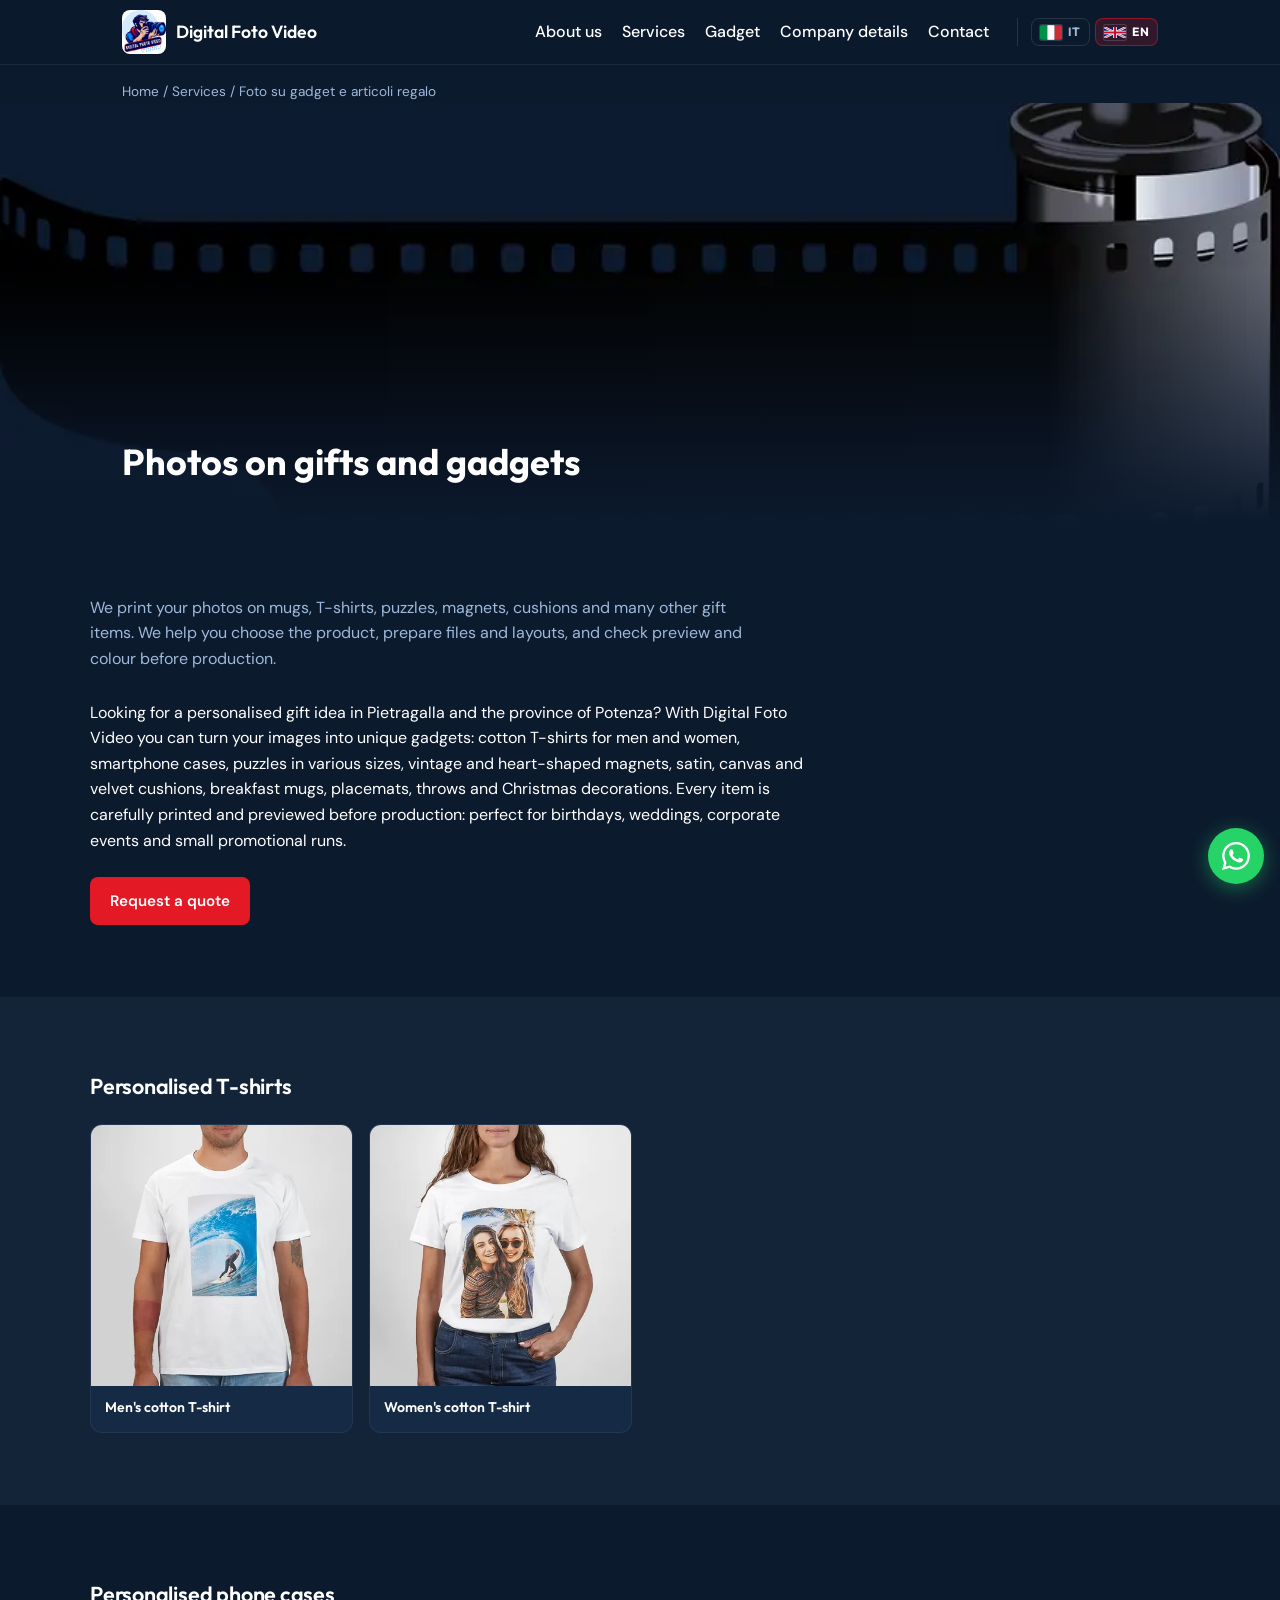
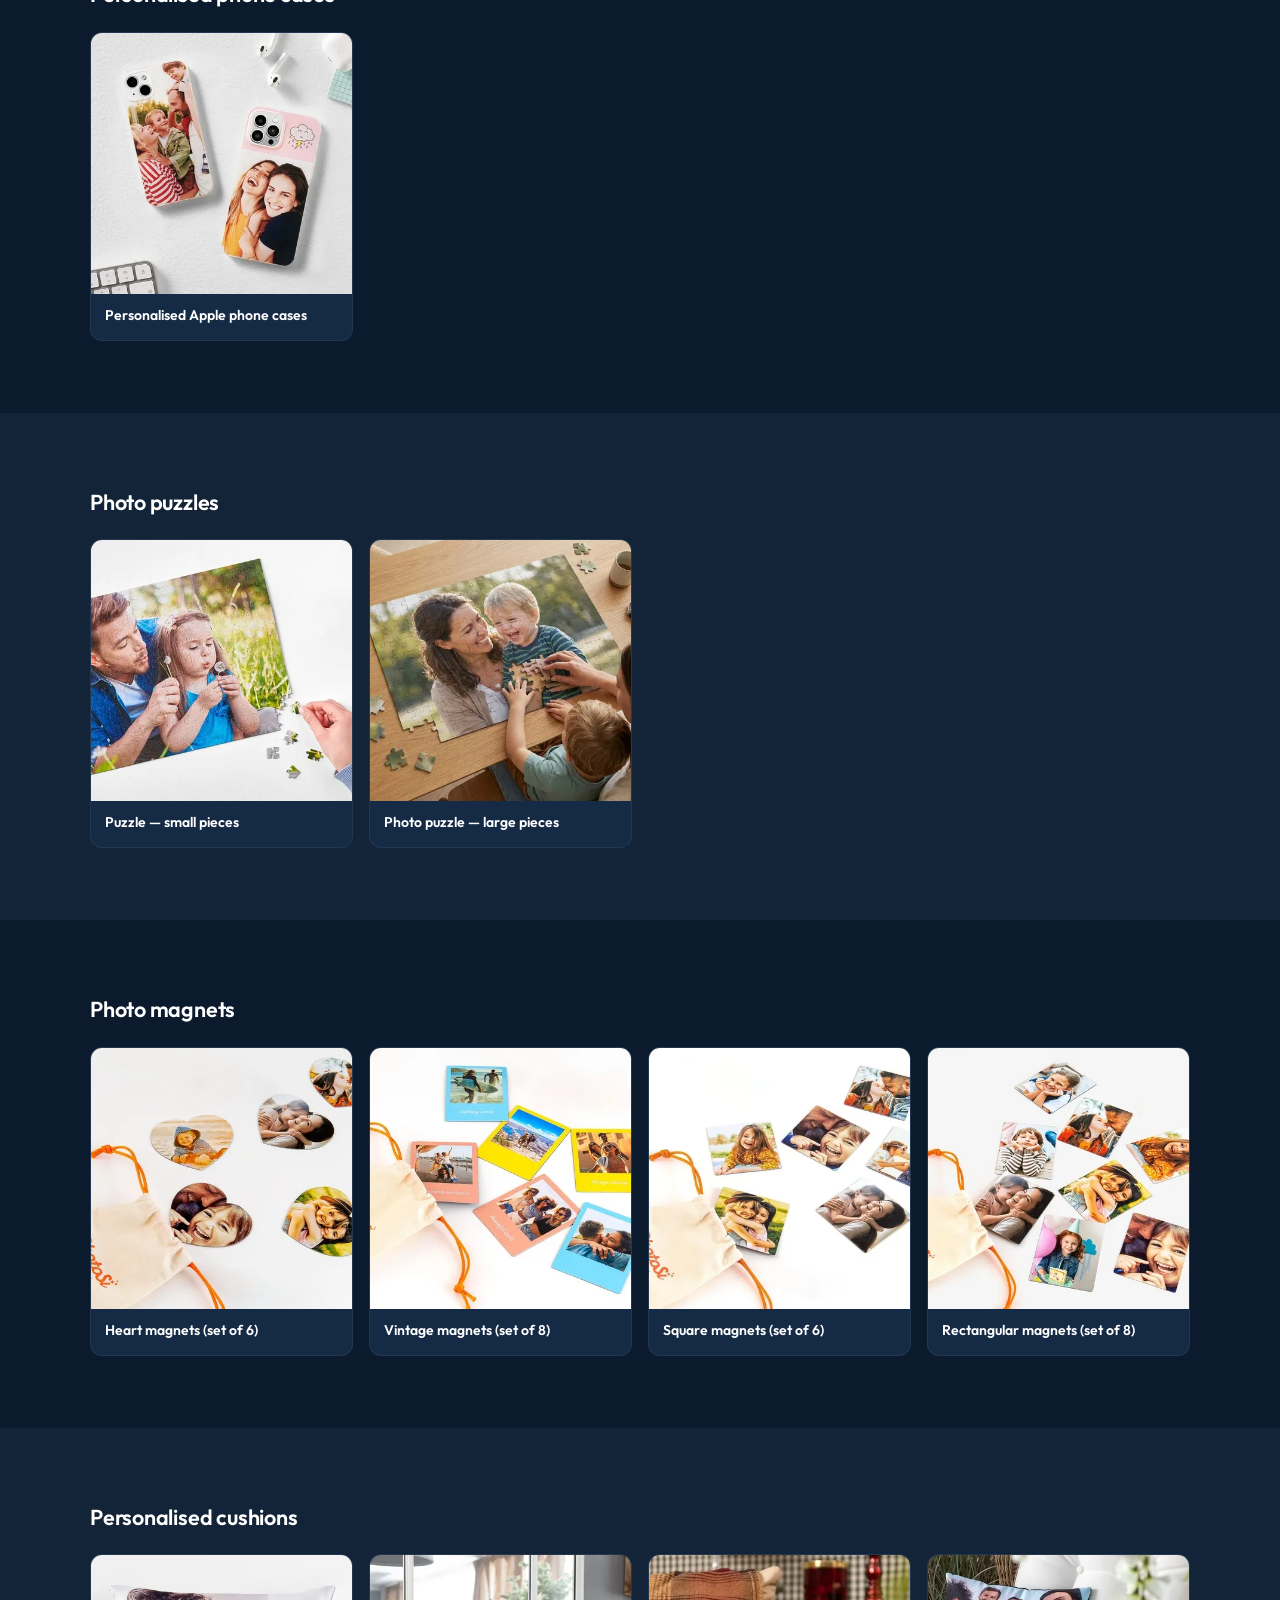
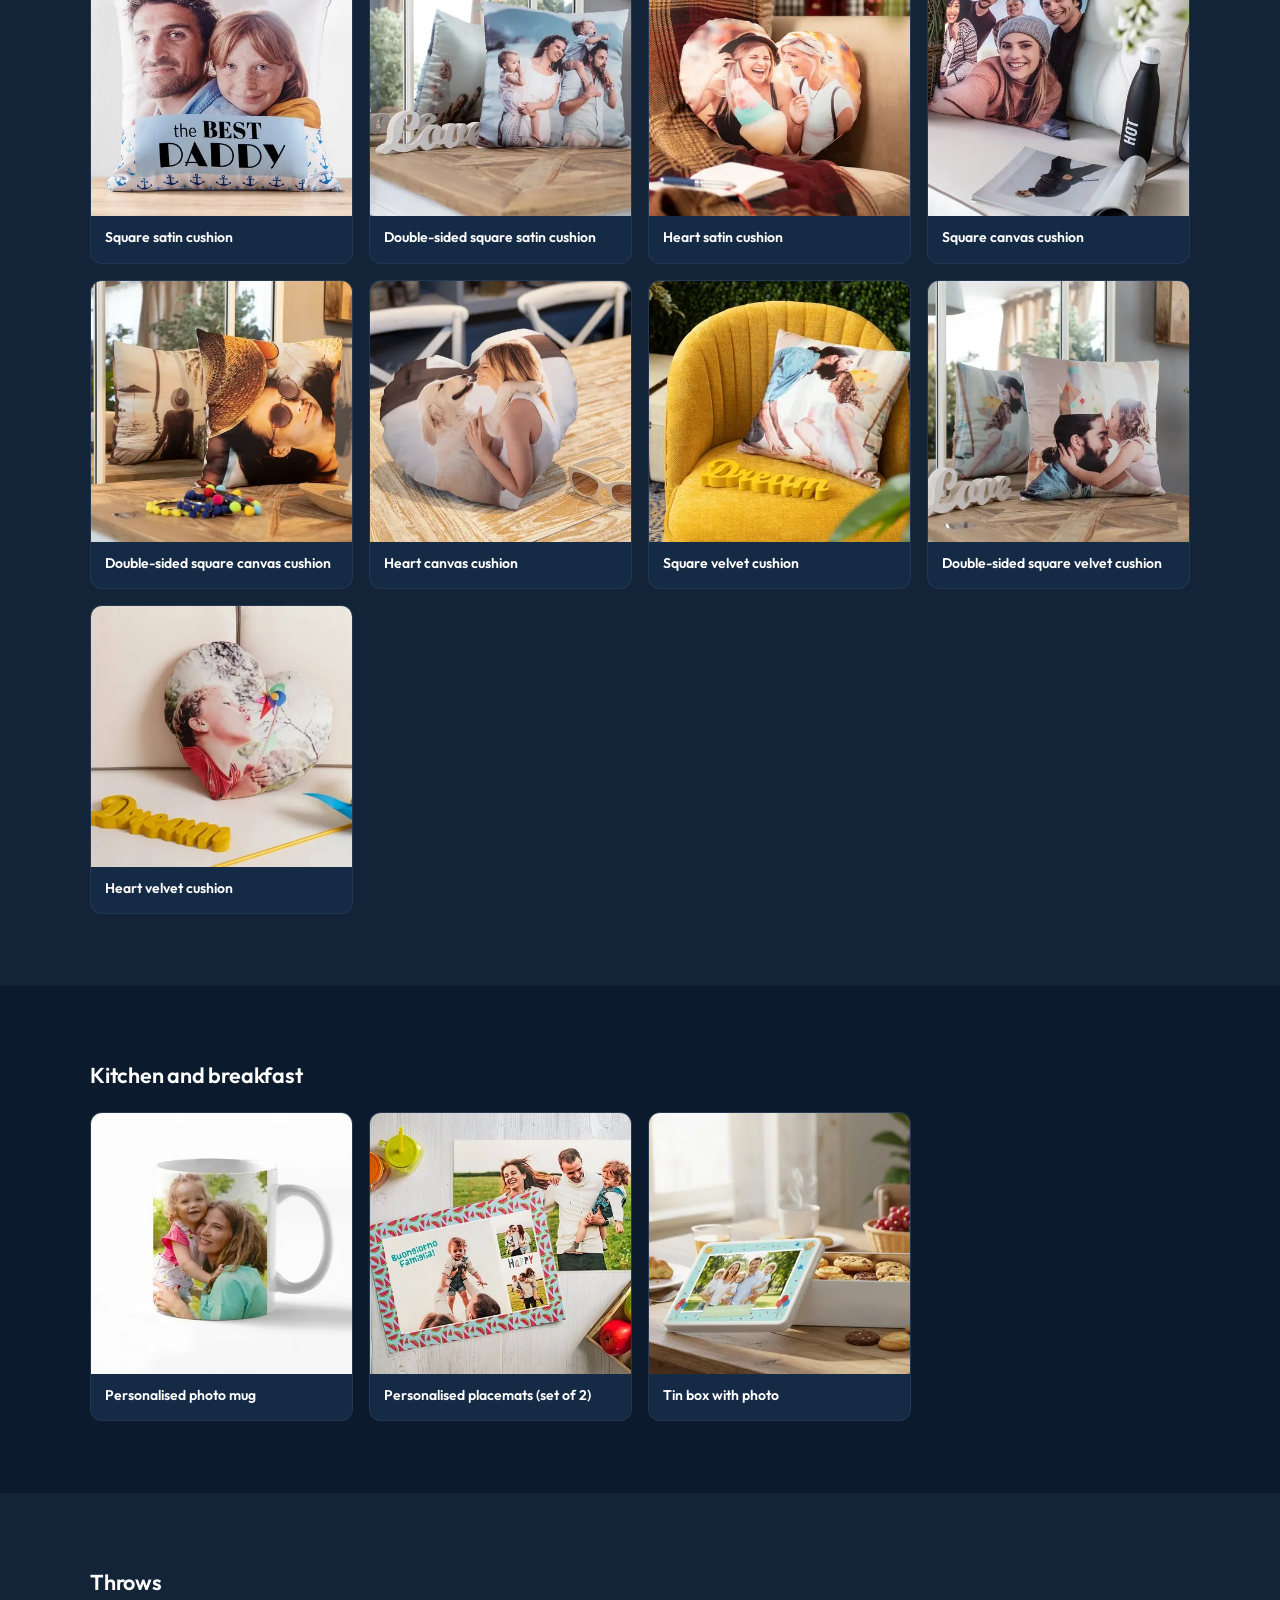
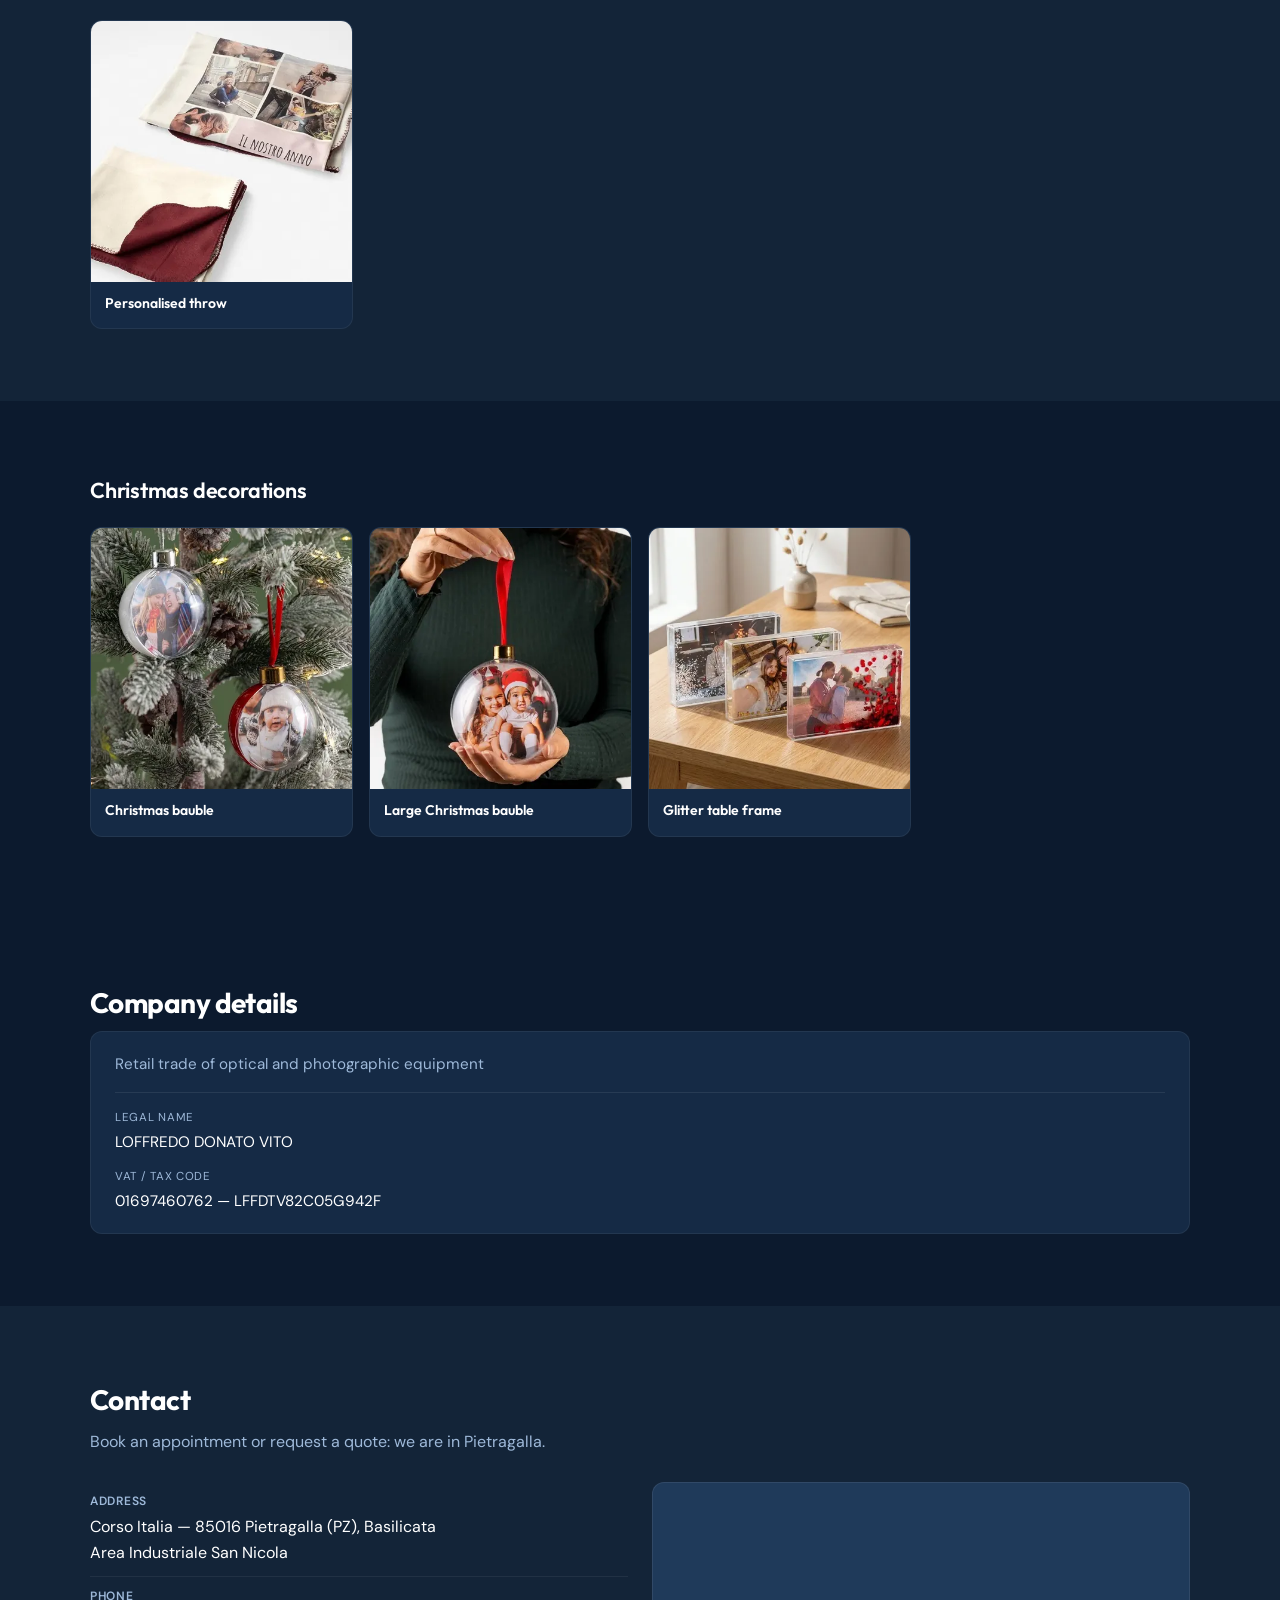
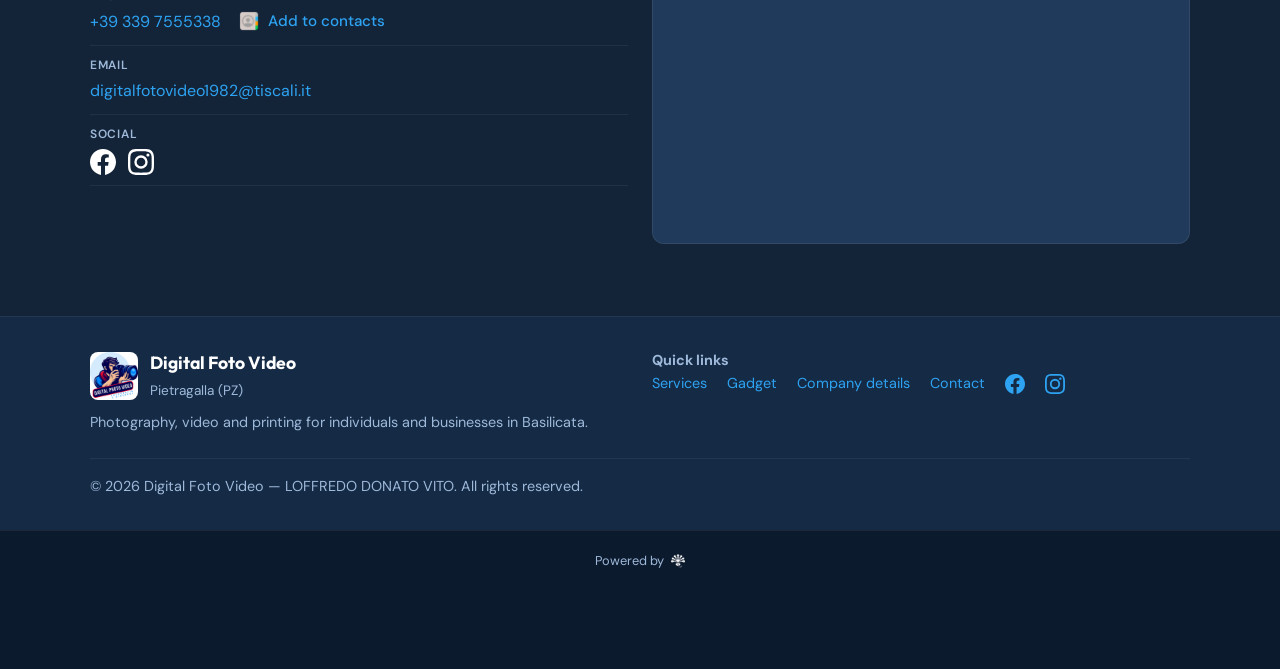
<file: en/gadgets.html>
<!DOCTYPE html>
<html lang="en">
  <head>
    <meta charset="utf-8" />
    <script src="../js/i18n.js"></script>
    <meta name="viewport" content="width=device-width, initial-scale=1" />
    <meta
      name="description"
      content="Digital Foto Video in Pietragalla (PZ): wedding photographer and personalised photo gadgets — mugs, T-shirts, puzzles, magnets, cushions and more. Basilicata, Italy."
    />
    <meta name="keywords" content="wedding photographer Pietragalla, personalised gadgets Pietragalla, photo mugs, personalised T-shirts, photo puzzles, personalised magnets, photo cushions, photo gifts Potenza, Basilicata, Digital Foto Video" />
    <meta name="author" content="Digital Foto Video — Loffredo Donato Vito" />
    <meta name="robots" content="index, follow" />
    <meta name="geo.region" content="IT-PZ" />
    <meta name="geo.placename" content="Pietragalla" />
    <title>Digital Foto Video | Wedding photographer and personalised gadgets in Pietragalla</title>
    <link rel="canonical" href="https://www.digitalfotovideo.eu/en/gadgets.html" />

    <meta property="og:type" content="website" />
    <meta property="og:url" content="https://www.digitalfotovideo.eu/en/gadgets.html" />
    <meta property="og:title" content="Digital Foto Video | Wedding photographer and personalised gadgets in Pietragalla" />
    <meta property="og:description" content="Digital Foto Video in Pietragalla (PZ): wedding photographer and personalised photo gadgets — mugs, T-shirts, puzzles, magnets, cushions and more. Basilicata, Italy." />
    <meta property="og:image" content="https://www.digitalfotovideo.eu/assets/gadgets/tazza.jpg" />
    <meta property="og:image:alt" content="Personalised photo mug — Digital Foto Video" />
    <meta property="og:locale" content="en_GB" />
    <meta property="og:site_name" content="Digital Foto Video" />

    <meta name="twitter:card" content="summary_large_image" />
    <meta name="twitter:title" content="Digital Foto Video | Wedding photographer and personalised gadgets in Pietragalla" />
    <meta name="twitter:description" content="Digital Foto Video in Pietragalla (PZ): wedding photographer and personalised photo gadgets — mugs, T-shirts, puzzles, magnets, cushions and more. Basilicata, Italy." />
    <meta name="twitter:image" content="https://www.digitalfotovideo.eu/assets/gadgets/tazza.jpg" />

    <link rel="icon" href="../assets/logo.png" type="image/png" sizes="any" />
    <link rel="apple-touch-icon" href="../assets/logo.png" />
    <link rel="preconnect" href="https://fonts.googleapis.com" />
    <link rel="preconnect" href="https://fonts.gstatic.com" crossorigin />
    <link
      href="https://fonts.googleapis.com/css2?family=DM+Sans:ital,opsz,wght@0,9..40,400;0,9..40,600;0,9..40,700;1,9..40,400&family=Outfit:wght@600;700&display=swap"
      rel="stylesheet"
    />
    <link rel="stylesheet" href="../css/styles.css" />

    <script type="application/ld+json">
    {
      "@context": "https://schema.org",
      "@graph": [
        {
          "@type": "LocalBusiness",
          "@id": "https://www.digitalfotovideo.eu/#business",
          "name": "Digital Foto Video",
          "description": "Digital Foto Video in Pietragalla (PZ): wedding photographer and personalised gadgets. Basilicata.",
          "url": "https://www.digitalfotovideo.eu/",
          "telephone": "+393397555338",
          "email": "digitalfotovideo1982@tiscali.it",
          "image": "https://www.digitalfotovideo.eu/assets/logo.png",
          "address": {
            "@type": "PostalAddress",
            "streetAddress": "Corso Italia, Area Industriale San Nicola",
            "addressLocality": "Pietragalla",
            "addressRegion": "PZ",
            "postalCode": "85016",
            "addressCountry": "IT"
          },
          "geo": {
            "@type": "GeoCoordinates",
            "latitude": 40.737011,
            "longitude": 15.809450
          },
          "sameAs": [
            "https://www.facebook.com/share/1JYUGYu3Wt/",
            "https://www.instagram.com/digital_foto_video"
          ]
        },
        {
          "@type": "WebPage",
          "@id": "https://www.digitalfotovideo.eu/en/gadgets.html#webpage",
          "url": "https://www.digitalfotovideo.eu/en/gadgets.html",
          "name": "Personalised photo gadgets — Digital Foto Video",
          "description": "Catalogue of personalised gadgets with photo printing in Pietragalla (PZ).",
          "inLanguage": "en-GB",
          "about": { "@id": "https://www.digitalfotovideo.eu/#business" }
        },
        {
          "@type": "ItemList",
          "name": "Personalised photo gadgets",
          "description": "Catalogue of personalised gadgets with photo printing — Digital Foto Video, Pietragalla (PZ).",
          "url": "https://www.digitalfotovideo.eu/en/gadgets.html",
          "numberOfItems": 25,
          "itemListElement": [
            { "@type": "ListItem", "position": 1, "name": "Men's cotton T-shirt" },
            { "@type": "ListItem", "position": 2, "name": "Women's cotton T-shirt" },
            { "@type": "ListItem", "position": 3, "name": "Personalised Apple phone cases" },
            { "@type": "ListItem", "position": 4, "name": "Puzzle — small pieces" },
            { "@type": "ListItem", "position": 5, "name": "Photo puzzle — large pieces" },
            { "@type": "ListItem", "position": 6, "name": "Heart magnets (set of 6)" },
            { "@type": "ListItem", "position": 7, "name": "Vintage magnets (set of 8)" },
            { "@type": "ListItem", "position": 8, "name": "Square magnets (set of 6)" },
            { "@type": "ListItem", "position": 9, "name": "Rectangular magnets (set of 8)" },
            { "@type": "ListItem", "position": 10, "name": "Square satin cushion" },
            { "@type": "ListItem", "position": 11, "name": "Double-sided square satin cushion" },
            { "@type": "ListItem", "position": 12, "name": "Heart satin cushion" },
            { "@type": "ListItem", "position": 13, "name": "Square canvas cushion" },
            { "@type": "ListItem", "position": 14, "name": "Double-sided square canvas cushion" },
            { "@type": "ListItem", "position": 15, "name": "Heart canvas cushion" },
            { "@type": "ListItem", "position": 16, "name": "Square velvet cushion" },
            { "@type": "ListItem", "position": 17, "name": "Double-sided square velvet cushion" },
            { "@type": "ListItem", "position": 18, "name": "Heart velvet cushion" },
            { "@type": "ListItem", "position": 19, "name": "Personalised photo mug" },
            { "@type": "ListItem", "position": 20, "name": "Personalised placemats (set of 2)" },
            { "@type": "ListItem", "position": 21, "name": "Tin box with photo" },
            { "@type": "ListItem", "position": 22, "name": "Personalised throw" },
            { "@type": "ListItem", "position": 23, "name": "Christmas bauble" },
            { "@type": "ListItem", "position": 24, "name": "Large Christmas bauble" },
            { "@type": "ListItem", "position": 25, "name": "Glitter table frame" }
          ]
        },
        {
          "@type": "BreadcrumbList",
          "itemListElement": [
            { "@type": "ListItem", "position": 1, "name": "Home", "item": "https://www.digitalfotovideo.eu/en/" },
            { "@type": "ListItem", "position": 2, "name": "Services", "item": "https://www.digitalfotovideo.eu/en/#servizi" },
            { "@type": "ListItem", "position": 3, "name": "Photos on gifts and gadgets", "item": "https://www.digitalfotovideo.eu/en/gadgets.html" }
          ]
        }
      ]
    }
    </script>
  </head>
  <body>
    <a class="skip-link" href="#contenuto-principale">Skip to content</a>

    <header class="site-header" id="site-header">
      <input type="checkbox" id="nav-menu-toggle" class="nav-menu-state" tabindex="-1" />
      <div class="header-bar">
        <div class="header-row">
        <div class="header-shell">
        <div class="header-inner">
        <a class="brand" href="index.html" aria-label="Digital Foto Video — Home">
          <img src="../assets/logo.png" alt="" width="44" height="44" />
          <span class="brand-text">Digital Foto Video</span>
        </a>
        <label
          for="nav-menu-toggle"
          class="nav-toggle"
          role="button"
          tabindex="0"
          aria-controls="menu-principale"
          aria-expanded="false"
          aria-label="Open or close the navigation menu"
        >
          <span></span><span></span><span></span>
        </label>
        </div>
        </div>
      <nav class="site-nav" id="menu-principale" aria-label="Main">
        <div class="site-nav-sheet">
          <a class="site-nav-home" href="index.html" aria-label="Digital Foto Video — Home">
            <img src="../assets/logo.png" alt="" width="88" height="88" />
            <span class="site-nav-home-title">Digital Foto Video</span>
          </a>
          <ul class="site-nav-list">
            <li><a href="index.html#chi-siamo">About us</a></li>
            <li><a href="index.html#servizi">Services</a></li>
            <li><a href="gadgets.html">Gadget</a></li>
            <li><a href="#dati-aziendali">Company details</a></li>
            <li><a href="#contatti">Contact</a></li>
          
            <li class="lang-switch" role="group" aria-label="Language">
              <a class="lang-btn" href="../gadgets.html" data-lang="it" hreflang="it" lang="it" title="Italiano">
                <svg class="lang-flag" viewBox="0 0 3 2" width="22" height="15" aria-hidden="true" focusable="false">
                  <rect width="1" height="2" x="0" fill="#009246"/>
                  <rect width="1" height="2" x="1" fill="#fff"/>
                  <rect width="1" height="2" x="2" fill="#ce2b37"/>
                </svg>
                <span class="lang-code">IT</span>
              </a>
              <a class="lang-btn is-active" href="gadgets.html" data-lang="en" hreflang="en" lang="en" title="English" aria-current="true">
                <svg class="lang-flag" viewBox="0 0 60 30" width="22" height="15" aria-hidden="true" focusable="false">
                  <clipPath id="s-en-gad"><path d="M0,0 v30 h60 v-30 z"/></clipPath>
                  <path d="M0,0 v30 h60 v-30 z" fill="#012169"/>
                  <path d="M0,0 L60,30 M60,0 L0,30" stroke="#fff" stroke-width="6" clip-path="url(#s-en-gad)"/>
                  <path d="M0,0 L60,30 M60,0 L0,30" stroke="#C8102E" stroke-width="2" clip-path="url(#s-en-gad)"/>
                  <path d="M30,0 v30 M0,15 h60" stroke="#fff" stroke-width="10"/>
                  <path d="M30,0 v30 M0,15 h60" stroke="#C8102E" stroke-width="6"/>
                </svg>
                <span class="lang-code">EN</span>
              </a>
            </li>
          </ul>
        </div>
      </nav>
        </div>
      </div>
      <div class="nav-backdrop" id="nav-backdrop" aria-hidden="true"></div>
    </header>

    <main id="contenuto-principale">
      <nav class="breadcrumb" aria-label="Breadcrumb">
        <a href="index.html">Home</a> / <a href="index.html#servizi">Services</a> / Foto su gadget e articoli regalo
      </nav>

      <header class="page-hero" aria-labelledby="titolo-gadget">
        <img
          src="../assets/openclipart-vectors-photography-149174_1920.webp"
          alt=""
          width="1920"
          height="1080"
        />
        <h1 id="titolo-gadget">Photos on gifts and gadgets</h1>
      </header>

      <section class="section">
        <div class="section-inner">
          <p class="section-lead">
            We print your photos on mugs, T-shirts, puzzles, magnets, cushions and many other gift items.
            We help you choose the product, prepare files and layouts, and check preview and colour before
            production.
          </p>
          <p class="article-body">
            Looking for a personalised gift idea in Pietragalla and the province of Potenza? With Digital Foto Video you can
            turn your images into unique gadgets: cotton T-shirts for men and women, smartphone cases,
            puzzles in various sizes, vintage and heart-shaped magnets, satin, canvas and velvet cushions, breakfast mugs,
            placemats, throws and Christmas decorations. Every item is carefully printed and previewed
            before production: perfect for birthdays, weddings, corporate events and small promotional runs.
          </p>
          <p class="gadget-cta-wrap">
            <a class="btn btn-primary" href="#contatti">Request a quote</a>
          </p>
        </div>
      </section>

      <section class="section bg-alt" aria-labelledby="cat-magliette">
        <div class="section-inner">
          <h2 class="gadget-category-title" id="cat-magliette">Personalised T-shirts</h2>
          <div class="gadget-grid">
            <article class="gadget-card">
              <img src="../assets/gadgets/t-shirt-uomo.webp" alt="Men's cotton T-shirt with personalised photo" width="504" height="504" loading="lazy" />
              <h3>Men's cotton T-shirt</h3>
            </article>
            <article class="gadget-card">
              <img src="../assets/gadgets/t-shirt-donna.webp" alt="Women's cotton T-shirt with personalised photo" width="504" height="504" loading="lazy" />
              <h3>Women's cotton T-shirt</h3>
            </article>
          </div>
        </div>
      </section>

      <section class="section" aria-labelledby="cat-cover">
        <div class="section-inner">
          <h2 class="gadget-category-title" id="cat-cover">Personalised phone cases</h2>
          <div class="gadget-grid">
            <article class="gadget-card">
              <img src="../assets/gadgets/cover-apple.webp" alt="Personalised Apple phone case with photo" width="504" height="504" loading="lazy" />
              <h3>Personalised Apple phone cases</h3>
            </article>
          </div>
        </div>
      </section>

      <section class="section bg-alt" aria-labelledby="cat-puzzle">
        <div class="section-inner">
          <h2 class="gadget-category-title" id="cat-puzzle">Photo puzzles</h2>
          <div class="gadget-grid">
            <article class="gadget-card">
              <img src="../assets/gadgets/puzzle-piccoli.webp" alt="Photo puzzle — small pieces" width="504" height="504" loading="lazy" />
              <h3>Puzzle — small pieces</h3>
            </article>
            <article class="gadget-card">
              <img src="../assets/gadgets/puzzle-grandi.webp" alt="Photo puzzle — large pieces" width="504" height="504" loading="lazy" />
              <h3>Photo puzzle — large pieces</h3>
            </article>
          </div>
        </div>
      </section>

      <section class="section" aria-labelledby="cat-calamite">
        <div class="section-inner">
          <h2 class="gadget-category-title" id="cat-calamite">Photo magnets</h2>
          <div class="gadget-grid">
            <article class="gadget-card">
              <img src="../assets/gadgets/calamite-cuore.webp" alt="Heart-shaped photo magnets — set of 6" width="504" height="504" loading="lazy" />
              <h3>Heart magnets (set of 6)</h3>
            </article>
            <article class="gadget-card">
              <img src="../assets/gadgets/calamite-vintage.webp" alt="Vintage photo magnets — set of 8" width="504" height="504" loading="lazy" />
              <h3>Vintage magnets (set of 8)</h3>
            </article>
            <article class="gadget-card">
              <img src="../assets/gadgets/calamite-quadrate.webp" alt="Square photo magnets — set of 6" width="504" height="504" loading="lazy" />
              <h3>Square magnets (set of 6)</h3>
            </article>
            <article class="gadget-card">
              <img src="../assets/gadgets/calamite-rettangolari.webp" alt="Rectangular photo magnets — set of 8" width="504" height="504" loading="lazy" />
              <h3>Rectangular magnets (set of 8)</h3>
            </article>
          </div>
        </div>
      </section>

      <section class="section bg-alt" aria-labelledby="cat-cuscini">
        <div class="section-inner">
          <h2 class="gadget-category-title" id="cat-cuscini">Personalised cushions</h2>
          <div class="gadget-grid">
            <article class="gadget-card">
              <img src="../assets/gadgets/cuscino-raso.webp" alt="Square satin cushion with photo" width="504" height="504" loading="lazy" />
              <h3>Square satin cushion</h3>
            </article>
            <article class="gadget-card">
              <img src="../assets/gadgets/cuscino-raso-fr.webp" alt="Double-sided square satin cushion" width="504" height="504" loading="lazy" />
              <h3>Double-sided square satin cushion</h3>
            </article>
            <article class="gadget-card">
              <img src="../assets/gadgets/cuscino-cuore-raso.webp" alt="Heart satin cushion with photo" width="504" height="504" loading="lazy" />
              <h3>Heart satin cushion</h3>
            </article>
            <article class="gadget-card">
              <img src="../assets/gadgets/cuscino-tela.webp" alt="Square canvas cushion with photo" width="504" height="504" loading="lazy" />
              <h3>Square canvas cushion</h3>
            </article>
            <article class="gadget-card">
              <img src="../assets/gadgets/cuscino-tela-fr.webp" alt="Double-sided square canvas cushion" width="504" height="504" loading="lazy" />
              <h3>Double-sided square canvas cushion</h3>
            </article>
            <article class="gadget-card">
              <img src="../assets/gadgets/cuscino-cuore-tela.webp" alt="Heart canvas cushion with photo" width="504" height="504" loading="lazy" />
              <h3>Heart canvas cushion</h3>
            </article>
            <article class="gadget-card">
              <img src="../assets/gadgets/cuscino-velluto.webp" alt="Square velvet cushion with photo" width="504" height="504" loading="lazy" />
              <h3>Square velvet cushion</h3>
            </article>
            <article class="gadget-card">
              <img src="../assets/gadgets/cuscino-velluto-fr.webp" alt="Double-sided square velvet cushion" width="504" height="504" loading="lazy" />
              <h3>Double-sided square velvet cushion</h3>
            </article>
            <article class="gadget-card">
              <img src="../assets/gadgets/cuscino-cuore-velluto.webp" alt="Heart velvet cushion with photo" width="504" height="504" loading="lazy" />
              <h3>Heart velvet cushion</h3>
            </article>
          </div>
        </div>
      </section>

      <section class="section" aria-labelledby="cat-cucina">
        <div class="section-inner">
          <h2 class="gadget-category-title" id="cat-cucina">Kitchen and breakfast</h2>
          <div class="gadget-grid">
            <article class="gadget-card">
              <img src="../assets/gadgets/tazza.webp" alt="Personalised photo mug" width="504" height="504" loading="lazy" />
              <h3>Personalised photo mug</h3>
            </article>
            <article class="gadget-card">
              <img src="../assets/gadgets/tovagliette.webp" alt="Personalised placemats — set of 2" width="504" height="504" loading="lazy" />
              <h3>Personalised placemats (set of 2)</h3>
            </article>
            <article class="gadget-card">
              <img src="../assets/gadgets/scatola-latta.webp" alt="Tin box with photo" width="504" height="504" loading="lazy" />
              <h3>Tin box with photo</h3>
            </article>
          </div>
        </div>
      </section>

      <section class="section bg-alt" aria-labelledby="cat-plaid">
        <div class="section-inner">
          <h2 class="gadget-category-title" id="cat-plaid">Throws</h2>
          <div class="gadget-grid">
            <article class="gadget-card">
              <img src="../assets/gadgets/plaid.webp" alt="Personalised photo throw" width="504" height="504" loading="lazy" />
              <h3>Personalised throw</h3>
            </article>
          </div>
        </div>
      </section>

      <section class="section" aria-labelledby="cat-natale">
        <div class="section-inner">
          <h2 class="gadget-category-title" id="cat-natale">Christmas decorations</h2>
          <div class="gadget-grid">
            <article class="gadget-card">
              <img src="../assets/gadgets/pallina-natale.webp" alt="Christmas bauble with photo" width="504" height="504" loading="lazy" />
              <h3>Christmas bauble</h3>
            </article>
            <article class="gadget-card">
              <img src="../assets/gadgets/pallina-natale-maxi.webp" alt="Large Christmas bauble with photo" width="504" height="504" loading="lazy" />
              <h3>Large Christmas bauble</h3>
            </article>
            <article class="gadget-card">
              <img src="../assets/gadgets/cornice-glitter.webp" alt="Glitter table frame with photo" width="504" height="504" loading="lazy" />
              <h3>Glitter table frame</h3>
            </article>
          </div>
        </div>
      </section>

            <section class="section" id="dati-aziendali">
        <div class="section-inner">
          <h2 class="section-title">Company details</h2>
          <div class="dati-box">
            <p class="dati-attivita">Retail trade of optical and photographic equipment</p>
            <dl>
              <div>
                <dt>Legal name</dt>
                <dd>LOFFREDO DONATO VITO</dd>
              </div>
              <div>
                <dt>VAT / Tax code</dt>
                <dd>01697460762 — LFFDTV82C05G942F</dd>
              </div>
            </dl>
          </div>
        </div>
      </section>

      <section class="section bg-alt" id="contatti">
        <div class="section-inner">
          <h2 class="section-title">Contact</h2>
          <p class="section-lead">Book an appointment or request a quote: we are in Pietragalla.</p>
          <div class="two-col">
            <div>
              <ul class="contact-list">
                <li>
                  <strong>Address</strong>
                  <span>Corso Italia — 85016 Pietragalla (PZ), Basilicata<br />Area Industriale San Nicola</span>
                </li>
                <li>
                  <strong>Phone</strong>
                  <div class="contact-phone-with-vcard">
                    <a href="tel:+393397555338">+39 339 7555338</a>
                    <a
                      class="contact-vcard"
                      href="../assets/contact.vcf"
                      download="contact.vcf"
                      type="text/vcard"
                      aria-label="Add to contacts"
                    >
                      <img
                        src="../assets/contacts.png"
                        alt=""
                        width="24"
                        height="24"
                        loading="lazy"
                        decoding="async"
                      />
                      <span class="contact-vcard__label">Add to contacts</span>
                    </a>
                  </div>
                </li>
                <li>
                  <strong>Email</strong>
                  <a href="mailto:digitalfotovideo1982@tiscali.it">digitalfotovideo1982@tiscali.it</a>
                </li>
                <li>
                  <strong>Social</strong>
                  <div class="contact-social">
                    <a
                      class="contact-fb"
                      href="https://www.facebook.com/share/1JYUGYu3Wt/"
                      rel="noopener noreferrer"
                      target="_blank"
                      aria-label="Facebook — Digital Foto Video"
                    >
                      <svg class="icon-facebook" viewBox="0 0 24 24" width="26" height="26" aria-hidden="true">
                        <path
                          fill="currentColor"
                          d="M24 12.073c0-6.627-5.373-12-12-12s-12 5.373-12 12c0 5.99 4.388 10.954 10.125 11.854v-8.385H7.078v-3.47h3.047V9.43c0-3.007 1.792-4.669 4.533-4.669 1.312 0 2.686.235 2.686.235v2.953H15.83c-1.491 0-1.956.925-1.956 1.874v2.25h3.328l-.532 3.47h-2.796v8.385C19.612 23.027 24 18.062 24 12.073z"
                        />
                      </svg>
                    </a>
                    <a
                      class="contact-ig"
                      href="https://www.instagram.com/digital_foto_video?igsh=OHh1bDJqYXZzejQw"
                      rel="noopener noreferrer"
                      target="_blank"
                      aria-label="Instagram — Digital Foto Video"
                    >
                      <svg class="icon-instagram" viewBox="0 0 24 24" width="26" height="26" aria-hidden="true">
                        <path
                          fill="currentColor"
                          d="M12 2.163c3.204 0 3.584.012 4.85.07 3.252.148 4.771 1.691 4.919 4.919.058 1.265.069 1.645.069 4.849 0 3.205-.012 3.584-.069 4.849-.149 3.225-1.664 4.771-4.919 4.919-1.266.058-1.644.07-4.85.07-3.204 0-3.584-.012-4.849-.07-3.26-.149-4.771-1.699-4.919-4.92-.058-1.265-.07-1.644-.07-4.849 0-3.204.013-3.583.07-4.849.149-3.227 1.664-4.771 4.919-4.919 1.266-.057 1.645-.069 4.849-.069zM12 0C8.741 0 8.333.014 7.053.072 2.695.272.273 2.69.073 7.052.014 8.333 0 8.741 0 12c0 3.259.014 3.668.072 4.948.2 4.358 2.618 6.78 6.98 6.98 1.281.058 1.689.072 4.948.072 3.259 0 3.668-.014 4.948-.072 4.354-.2 6.782-2.618 6.979-6.98.059-1.28.073-1.689.073-4.948 0-3.259-.014-3.667-.072-4.947-.196-4.354-2.617-6.78-6.979-6.98C15.668.014 15.259 0 12 0zm0 5.838a6.162 6.162 0 100 12.324 6.162 6.162 0 000-12.324zM12 16a4 4 0 110-8 4 4 0 010 8zm6.406-11.845a1.44 1.44 0 100 2.881 1.44 1.44 0 000-2.881z"
                        />
                      </svg>
                    </a>
                  </div>
                </li>
              </ul>
            </div>
            <div class="map-wrap">
              <iframe
                title="Map — Digital Foto Video (40°44′13″N 15°48′34″E)"
                loading="lazy"
                referrerpolicy="no-referrer-when-downgrade"
                src="https://www.google.com/maps?q=40.737011%2C15.809450&amp;z=17&amp;hl=en&amp;output=embed"
                allowfullscreen
              ></iframe>
            </div>
          </div>
        </div>
      </section>
    </main>

    <footer class="site-footer">
      <div class="footer-inner">
        <div>
          <div class="footer-brand">
            <img src="../assets/logo.png" alt="" width="48" height="48" />
            <div>
              <strong>Digital Foto Video</strong>
              <small>Pietragalla (PZ)</small>
            </div>
          </div>
          <p>Photography, video and printing for individuals and businesses in Basilicata.</p>
        </div>
        <div>
          <p><strong>Quick links</strong></p>
          <nav class="footer-links" aria-label="Footer">
            <a href="index.html#servizi">Services</a>
            <a href="gadgets.html">Gadget</a>
            <a href="#dati-aziendali">Company details</a>
            <a href="#contatti">Contact</a>
            <a
              class="footer-social"
              href="https://www.facebook.com/share/1JYUGYu3Wt/"
              rel="noopener noreferrer"
              target="_blank"
              aria-label="Social — Facebook Digital Foto Video"
            >
              <svg class="icon-facebook" viewBox="0 0 24 24" width="20" height="20" aria-hidden="true">
                <path
                  fill="currentColor"
                  d="M24 12.073c0-6.627-5.373-12-12-12s-12 5.373-12 12c0 5.99 4.388 10.954 10.125 11.854v-8.385H7.078v-3.47h3.047V9.43c0-3.007 1.792-4.669 4.533-4.669 1.312 0 2.686.235 2.686.235v2.953H15.83c-1.491 0-1.956.925-1.956 1.874v2.25h3.328l-.532 3.47h-2.796v8.385C19.612 23.027 24 18.062 24 12.073z"
                />
              </svg>
            </a>
            <a
              class="footer-social"
              href="https://www.instagram.com/digital_foto_video?igsh=OHh1bDJqYXZzejQw"
              rel="noopener noreferrer"
              target="_blank"
              aria-label="Social — Instagram Digital Foto Video"
            >
              <svg class="icon-instagram" viewBox="0 0 24 24" width="20" height="20" aria-hidden="true">
                <path
                  fill="currentColor"
                  d="M12 2.163c3.204 0 3.584.012 4.85.07 3.252.148 4.771 1.691 4.919 4.919.058 1.265.069 1.645.069 4.849 0 3.205-.012 3.584-.069 4.849-.149 3.225-1.664 4.771-4.919 4.919-1.266.058-1.644.07-4.85.07-3.204 0-3.584-.012-4.849-.07-3.26-.149-4.771-1.699-4.919-4.92-.058-1.265-.07-1.644-.07-4.849 0-3.204.013-3.583.07-4.849.149-3.227 1.664-4.771 4.919-4.919 1.266-.057 1.645-.069 4.849-.069zM12 0C8.741 0 8.333.014 7.053.072 2.695.272.273 2.69.073 7.052.014 8.333 0 8.741 0 12c0 3.259.014 3.668.072 4.948.2 4.358 2.618 6.78 6.98 6.98 1.281.058 1.689.072 4.948.072 3.259 0 3.668-.014 4.948-.072 4.354-.2 6.782-2.618 6.979-6.98.059-1.28.073-1.689.073-4.948 0-3.259-.014-3.667-.072-4.947-.196-4.354-2.617-6.78-6.979-6.98C15.668.014 15.259 0 12 0zm0 5.838a6.162 6.162 0 100 12.324 6.162 6.162 0 000-12.324zM12 16a4 4 0 110-8 4 4 0 010 8zm6.406-11.845a1.44 1.44 0 100 2.881 1.44 1.44 0 000-2.881z"
                />
              </svg>
            </a>
          </nav>
        </div>
        <p class="copyright">© <span id="anno"></span> Digital Foto Video — LOFFREDO DONATO VITO. All rights reserved.</p>
      </div>
    </footer>

    <div class="powered" role="contentinfo" aria-label="Website credits">
      <p class="powered-inner">
        <a
          class="powered-link"
          href="https://www.sabiasrl.com"
          target="_blank"
          rel="noopener noreferrer"
        >
          <span class="powered-label">Powered by</span>
          <img
            class="powered-badge"
            src="../assets/powered-by.png"
            alt="Sabia Srl"
            loading="lazy"
            decoding="async"
          />
        </a>
      </p>
    </div>

    <a
      class="whatsapp-fab"
      href="https://wa.me/393397555338?text=Hello%2C%20I%20would%20like%20information%20about%20personalised%20gadgets%20from%20Digital%20Foto%20Video."
      rel="noopener noreferrer"
      target="_blank"
      aria-label="Message us on WhatsApp"
    >
      <svg viewBox="0 0 24 24" fill="currentColor" aria-hidden="true">
        <path
          d="M17.472 14.382c-.297-.149-1.758-.867-2.03-.967-.273-.099-.471-.148-.67.15-.197.297-.767.966-.94 1.164-.173.199-.347.223-.644.075-.297-.15-1.255-.463-2.39-1.475-.883-.788-1.48-1.761-1.653-2.059-.173-.297-.018-.458.13-.606.134-.133.298-.347.446-.52.149-.174.198-.298.298-.497.099-.198.05-.371-.025-.52-.075-.149-.669-1.612-.916-2.207-.242-.579-.487-.5-.669-.51-.173-.008-.371-.01-.57-.01-.198 0-.52.074-.792.372-.272.297-1.04 1.016-1.04 2.479 0 1.462 1.065 2.875 1.213 3.074.149.198 2.096 3.2 5.077 4.487.709.306 1.262.489 1.694.625.712.227 1.36.195 1.871.118.571-.085 1.758-.719 2.006-1.413.248-.694.248-1.289.173-1.413-.074-.124-.272-.198-.57-.347m-5.421 7.403h-.004a9.87 9.87 0 01-5.031-1.378l-.361-.214-3.741.982.998-3.648-.235-.374a9.86 9.86 0 01-1.51-5.26c.001-5.45 4.436-9.884 9.888-9.884 2.64 0 5.122 1.03 6.988 2.898a9.825 9.825 0 012.893 6.994c-.003 5.45-4.435 9.884-9.883 9.884m8.413-18.297A11.815 11.815 0 0012.05 0C5.495 0 .16 5.335.157 11.892c0 2.096.547 4.142 1.588 5.945L.057 24l6.305-1.654a11.882 11.882 0 005.683 1.448h.005c6.554 0 11.89-5.335 11.893-11.893a11.821 11.821 0 00-3.48-8.413z"
        />
      </svg>
      <span class="sr-only">WhatsApp</span>
    </a>

    <script src="../js/main.js"></script>
    <script>
      document.getElementById("anno").textContent = new Date().getFullYear();
    </script>
  </body>
</html>
</file>
<file: css/styles.css>
/* Digital Foto Video — mobile first */
:root {
  /* Colori logo: navy banner, rosso cornice, blu tagline, cerchio azzurro chiaro */
  --logo-navy: #152a45;
  --logo-navy-deep: #0c1a2e;
  --logo-red: #e31926;
  --logo-blue: #2ea3f2;
  --logo-sky: #c5e5fb;

  --bg: var(--logo-navy-deep);
  --bg-elevated: var(--logo-navy);
  --surface: #1f3a5a;
  --text: #ffffff;
  --text-muted: #9eb9d9;
  --link: var(--logo-blue);
  --link-soft: rgba(46, 163, 242, 0.14);
  --accent: var(--logo-red);
  --accent-soft: rgba(227, 25, 38, 0.18);
  --accent-border: rgba(227, 25, 38, 0.52);
  --whatsapp: #25d366;
  --radius: 12px;
  --radius-sm: 8px;
  --font-sans: "DM Sans", system-ui, sans-serif;
  --font-display: "Outfit", var(--font-sans);
  --space: clamp(1rem, 4vw, 2rem);
  --header-h: 64px;
}

*,
*::before,
*::after {
  box-sizing: border-box;
}

html {
  scroll-behavior: smooth;
}

body {
  margin: 0;
  font-family: var(--font-sans);
  font-size: 1rem;
  line-height: 1.6;
  color: var(--text);
  background: var(--bg);
  padding-bottom: 5rem;
}

img {
  max-width: 100%;
  height: auto;
  display: block;
}

a {
  color: var(--link);
  text-decoration: none;
}

a:hover,
a:focus-visible {
  text-decoration: underline;
}

:focus-visible {
  outline: 2px solid var(--link);
  outline-offset: 2px;
}

.skip-link {
  position: absolute;
  left: -9999px;
  top: auto;
  width: 1px;
  height: 1px;
  overflow: hidden;
}

.skip-link:focus {
  left: var(--space);
  top: var(--space);
  width: auto;
  height: auto;
  padding: 0.5rem 1rem;
  background: var(--accent);
  color: #fff;
  z-index: 1000;
}

/* Header — barra superiore (blur) separata dallo sticky così il menu fixed usa il viewport */
.site-header {
  position: -webkit-sticky;
  position: sticky;
  top: 0;
  z-index: 200;
  overflow: visible;
}

.header-bar {
  position: relative;
  z-index: 3;
  width: 100%;
  background: rgba(12, 26, 46, 0.97);
  border-bottom: 1px solid rgba(255, 255, 255, 0.06);
}

.header-row {
  max-width: 1100px;
  margin: 0 auto;
  padding: 0 var(--space);
  min-height: var(--header-h);
  display: flex;
  flex-direction: row;
  flex-wrap: nowrap;
  align-items: center;
  gap: 1rem;
  box-sizing: border-box;
}

.header-shell {
  flex: 1 1 auto;
  min-width: 0;
  height: 100%;
  display: flex;
  align-items: center;
}

.header-inner {
  position: relative;
  z-index: 2;
  width: 100%;
  height: var(--header-h);
  display: flex;
  align-items: center;
  justify-content: space-between;
  gap: 1rem;
}

.brand {
  display: flex;
  align-items: center;
  gap: 0.65rem;
  color: var(--text);
  text-decoration: none;
  font-family: var(--font-display);
  font-weight: 600;
  font-size: clamp(0.95rem, 3vw, 1.1rem);
  min-width: 0;
}

.brand:hover,
.brand:focus-visible {
  text-decoration: none;
  color: var(--link);
}

.brand img {
  width: 44px;
  height: 44px;
  object-fit: cover;
  border-radius: var(--radius-sm);
  flex-shrink: 0;
}

.brand-text {
  white-space: nowrap;
  overflow: hidden;
  text-overflow: ellipsis;
}

/* Language switcher (flags) */
.lang-switch {
  display: flex;
  align-items: center;
  gap: 0.35rem;
  list-style: none;
  margin: 0;
  padding: 0.5rem 0 0;
}

.lang-btn {
  display: inline-flex;
  align-items: center;
  gap: 0.35rem;
  padding: 0.35rem 0.5rem;
  border-radius: var(--radius-sm);
  border: 1px solid rgba(255, 255, 255, 0.12);
  color: var(--text-muted);
  text-decoration: none;
  font-size: 0.75rem;
  font-weight: 700;
  letter-spacing: 0.04em;
  line-height: 1;
  min-height: auto;
}

.site-nav-list > .lang-switch {
  border-bottom: none;
}

.site-nav-list > .lang-switch > .lang-btn {
  display: inline-flex;
  align-items: center;
  justify-content: center;
  gap: 0.35rem;
  min-height: auto;
  padding: 0.35rem 0.5rem;
  margin: 0;
  border: 1px solid rgba(255, 255, 255, 0.12);
  border-radius: var(--radius-sm);
  font-size: 0.75rem;
  font-weight: 700;
  letter-spacing: 0.04em;
  color: var(--text-muted);
}

.site-nav-list > .lang-switch > .lang-btn:hover,
.site-nav-list > .lang-switch > .lang-btn:focus-visible {
  color: var(--text);
  border-color: var(--link);
  text-decoration: none;
}

.site-nav-list > .lang-switch > .lang-btn.is-active {
  color: var(--text);
  border-color: var(--accent-border);
  background: var(--accent-soft);
}

.lang-btn:hover,
.lang-btn:focus-visible {
  color: var(--text);
  border-color: var(--link);
  text-decoration: none;
}

.lang-btn.is-active {
  color: var(--text);
  border-color: var(--accent-border);
  background: var(--accent-soft);
}

.lang-flag {
  display: block;
  width: 22px;
  height: 15px;
  border-radius: 2px;
  box-shadow: 0 0 0 1px rgba(255, 255, 255, 0.15);
  flex-shrink: 0;
}

.lang-code {
  font-family: var(--font-display);
}

@media (min-width: 900px) {
  .lang-switch {
    padding: 0;
    margin-left: 0.5rem;
    border-left: 1px solid rgba(255, 255, 255, 0.12);
    padding-left: 0.85rem;
  }

  .site-nav-list > .lang-switch {
    border-bottom: none;
  }
}

@media (max-width: 899px) {
  .lang-switch {
    justify-content: flex-start;
    padding: 1rem 0 0.35rem;
    border-top: 1px solid rgba(255, 255, 255, 0.1);
    margin-top: 0.35rem;
  }

  .lang-btn {
    min-height: 2.75rem;
    padding: 0.65rem 0.75rem;
    font-size: 0.85rem;
  }
}

.nav-menu-state {
  position: absolute;
  width: 1px;
  height: 1px;
  margin: -1px;
  padding: 0;
  overflow: hidden;
  clip: rect(0, 0, 0, 0);
  white-space: nowrap;
  border: 0;
}

.nav-toggle {
  display: flex;
  flex-direction: column;
  justify-content: center;
  gap: 5px;
  width: 44px;
  height: 44px;
  padding: 0;
  border: none;
  background: transparent;
  cursor: pointer;
  color: var(--text);
}

.nav-toggle span {
  display: block;
  height: 2px;
  width: 22px;
  background: currentColor;
  border-radius: 1px;
  transition: transform 0.2s, opacity 0.2s;
}

.site-header:has(#nav-menu-toggle:checked) .nav-toggle span:nth-child(1) {
  transform: translateY(7px) rotate(45deg);
}

.site-header:has(#nav-menu-toggle:checked) .nav-toggle span:nth-child(2) {
  opacity: 0;
}

.site-header:has(#nav-menu-toggle:checked) .nav-toggle span:nth-child(3) {
  transform: translateY(-7px) rotate(-45deg);
}

.nav-backdrop {
  display: none;
}

.site-nav {
  position: fixed;
  inset: 0;
  z-index: 2;
  background: var(--logo-navy-deep);
  padding: 0;
  padding-top: var(--header-h);
  opacity: 0;
  visibility: hidden;
  pointer-events: none;
  transition: opacity 0.28s ease, visibility 0.28s;
  overflow-y: auto;
  overflow-x: hidden;
  border-top: none;
  box-sizing: border-box;
}

.site-nav-list {
  list-style: none;
  margin: 0;
  padding: 0;
}

/* Wrapper: mobile = flex column fullscreen; desktop = contents (children lay out in .site-nav) */
.site-nav-sheet {
  display: contents;
}

.site-nav-home {
  display: none;
}

.site-nav-list a {
  display: block;
  padding: 0.85rem 0;
  color: var(--text);
  border-bottom: 1px solid rgba(255, 255, 255, 0.06);
  font-weight: 500;
}

.site-nav-list a:hover,
.site-nav-list a:focus-visible {
  color: var(--link);
  text-decoration: none;
}

@media (max-width: 899px) {
  body:has(#nav-menu-toggle:checked) {
    overflow: hidden;
  }

  .brand-text {
    position: absolute;
    width: 1px;
    height: 1px;
    padding: 0;
    margin: -1px;
    overflow: hidden;
    clip: rect(0, 0, 0, 0);
    white-space: nowrap;
    border: 0;
  }

  .nav-backdrop {
    display: block;
    position: fixed;
    inset: 0;
    z-index: 1;
    background: rgba(2, 8, 18, 0.62);
    backdrop-filter: blur(6px);
    -webkit-backdrop-filter: blur(6px);
    opacity: 0;
    visibility: hidden;
    transition: opacity 0.28s ease, visibility 0.28s;
    pointer-events: none;
  }

  .site-header:has(#nav-menu-toggle:checked) .nav-backdrop {
    opacity: 1;
    visibility: visible;
    pointer-events: auto;
  }

  .site-nav {
    position: fixed;
    inset: 0;
    z-index: 2;
    padding: 0;
    padding-top: var(--header-h);
    display: flex;
    flex-direction: column;
    min-height: 100dvh;
    border-top: none;
    box-sizing: border-box;
    overflow-y: auto;
  }

  .site-header:has(#nav-menu-toggle:checked) .site-nav {
    opacity: 1;
    visibility: visible;
    pointer-events: auto;
  }

  .site-nav-sheet {
    display: flex;
    flex-direction: column;
    flex: 1;
    min-height: 0;
    width: 100%;
    max-width: 1100px;
    margin: 0 auto;
    padding: 0 var(--space) max(1.25rem, env(safe-area-inset-bottom, 0px));
    box-sizing: border-box;
  }

  .site-nav-home {
    display: flex;
    flex-direction: column;
    align-items: center;
    justify-content: center;
    gap: 0.85rem;
    flex: 1;
    min-height: 0;
    padding: clamp(1rem, 5vw, 2.5rem) 0;
    margin: 0;
    text-decoration: none;
    color: var(--text);
    -webkit-tap-highlight-color: transparent;
  }

  .site-nav-home:hover,
  .site-nav-home:focus-visible {
    text-decoration: none;
    color: var(--link);
  }

  .site-nav-home img {
    width: clamp(72px, 20vw, 104px);
    height: auto;
    aspect-ratio: 1;
    object-fit: cover;
    border-radius: var(--radius);
    flex-shrink: 0;
  }

  .site-nav-home-title {
    font-family: var(--font-display);
    font-size: clamp(1.2rem, 4.5vw, 1.5rem);
    font-weight: 700;
    text-align: center;
    line-height: 1.2;
    max-width: 16em;
    text-wrap: balance;
  }

  .site-nav-list {
    flex-shrink: 0;
    width: 100%;
    display: flex;
    flex-direction: column;
    gap: 0;
    padding-top: 0.5rem;
    border-top: 1px solid rgba(255, 255, 255, 0.1);
  }

  .site-nav-list > li {
    margin: 0;
  }

  .site-nav-list > li > a {
    display: flex;
    align-items: center;
    justify-content: flex-start;
    min-height: 3.25rem;
    padding: 0.85rem 0.35rem 0.85rem 0;
    margin: 0;
    font-size: clamp(1.05rem, 3.8vw, 1.2rem);
    font-weight: 600;
    letter-spacing: 0.01em;
    text-align: left;
    border-bottom: 1px solid rgba(255, 255, 255, 0.08);
  }

  .site-nav-list > li:last-child > a {
    border-bottom: none;
    padding-bottom: 0.35rem;
  }
}

@media (min-width: 900px) {
  .nav-backdrop {
    display: none !important;
  }

  .header-shell {
    flex: 0 1 auto;
    width: auto;
  }

  .header-inner {
    z-index: auto;
    width: auto;
    height: var(--header-h);
  }

  .nav-toggle {
    display: none;
  }

  .site-nav {
    position: static;
    inset: auto;
    z-index: auto;
    display: flex;
    flex: 1;
    align-items: center;
    justify-content: flex-end;
    min-width: 0;
    opacity: 1;
    visibility: visible;
    pointer-events: auto;
    transform: none;
    padding: 0;
    min-height: 0;
    border: none;
    overflow: visible;
    background: transparent;
    transition: none;
  }

  .site-nav-list {
    display: flex;
    align-items: center;
    gap: 0.25rem 1.25rem;
    flex-wrap: wrap;
    justify-content: flex-end;
  }

  .site-nav-list a {
    padding: 0.35rem 0;
    border: none;
  }
}

/* Hero — altezza viewport (sotto header) */
.hero {
  position: relative;
  min-height: calc(100vh - var(--header-h));
  min-height: calc(100svh - var(--header-h));
  min-height: calc(100dvh - var(--header-h));
  display: flex;
  align-items: flex-end;
  padding: var(--space);
  padding-bottom: clamp(2rem, 8vw, 4rem);
}

.hero-bg {
  position: absolute;
  inset: 0;
  z-index: 0;
}

.hero-bg img {
  width: 100%;
  height: 100%;
  object-fit: cover;
}

.hero-bg::after {
  content: "";
  position: absolute;
  inset: 0;
  background: linear-gradient(
    to top,
    var(--bg) 0%,
    rgba(12, 26, 46, 0.88) 45%,
    rgba(12, 26, 46, 0.35) 100%
  );
}

.hero-content {
  position: relative;
  z-index: 1;
  max-width: 1100px;
  margin: 0 auto;
  width: 100%;
}

.hero h1 {
  font-family: var(--font-display);
  font-weight: 700;
  font-size: clamp(1.75rem, 6vw, 2.75rem);
  line-height: 1.15;
  margin: 0 0 0.5rem;
  letter-spacing: -0.02em;
}

.hero .tagline {
  color: var(--text-muted);
  font-size: clamp(1rem, 2.5vw, 1.15rem);
  margin: 0 0 1.25rem;
  max-width: 42ch;
}

.tagline-line {
  display: block;
}

.tagline-line + .tagline-line {
  margin-top: 0.35rem;
}

.tagline-line--meta {
  color: var(--text);
  opacity: 0.92;
  font-weight: 500;
}

.hero-cta {
  display: flex;
  flex-wrap: wrap;
  gap: 0.75rem;
}

.btn {
  display: inline-flex;
  align-items: center;
  justify-content: center;
  gap: 0.5rem;
  padding: 0.75rem 1.25rem;
  border-radius: var(--radius-sm);
  font-weight: 600;
  font-size: 0.95rem;
  border: none;
  cursor: pointer;
  text-decoration: none;
  transition: background 0.2s, transform 0.15s;
}

.btn:hover,
.btn:focus-visible {
  text-decoration: none;
  transform: translateY(-1px);
}

.btn-primary {
  background: var(--accent);
  color: #fff;
}

.btn-primary:hover {
  filter: brightness(1.08);
}

.btn-outline {
  background: transparent;
  color: var(--text);
  border: 1px solid rgba(255, 255, 255, 0.25);
}

.btn-outline:hover {
  border-color: var(--link);
  color: var(--link);
}

/* Sections */
.section {
  padding: clamp(2.5rem, 8vw, 4.5rem) var(--space);
}

.section-inner {
  max-width: 1100px;
  margin: 0 auto;
}

.section-title {
  font-family: var(--font-display);
  font-size: clamp(1.35rem, 4vw, 1.75rem);
  font-weight: 700;
  margin: 0 0 0.35rem;
  letter-spacing: -0.02em;
}

.section-lead {
  color: var(--text-muted);
  margin: 0 0 1.75rem;
  max-width: 60ch;
}

/* Offset scroll per header sticky (link nel menu) */
.section[id],
.service-card[id] {
  scroll-margin-top: calc(var(--header-h) + 1rem);
}

@media (max-width: 899px) {
  .section[id],
  .service-card[id] {
    scroll-margin-top: calc(var(--header-h) + 1.35rem);
  }
}

/* Intro */
.intro-grid {
  display: grid;
  gap: 1.5rem;
  align-items: start;
}

@media (min-width: 700px) {
  .intro-grid {
    grid-template-columns: 1fr 1fr;
    gap: 2rem;
  }
}

.intro-text p {
  margin: 0 0 1rem;
  color: var(--text-muted);
}

.intro-text p:last-child {
  margin-bottom: 0;
}

.intro-media {
  border-radius: var(--radius);
  overflow: hidden;
  border: 1px solid rgba(255, 255, 255, 0.08);
}

.intro-media img {
  width: 100%;
  aspect-ratio: 4/3;
  object-fit: cover;
}

/* Services grid */
.services-grid {
  display: grid;
  gap: 1rem;
}

@media (min-width: 520px) {
  .services-grid {
    grid-template-columns: repeat(2, 1fr);
  }
}

@media (min-width: 900px) {
  .services-grid {
    grid-template-columns: repeat(4, 1fr);
  }
}

.service-card {
  display: flex;
  flex-direction: column;
  background: var(--bg-elevated);
  border-radius: var(--radius);
  overflow: hidden;
  border: 1px solid rgba(255, 255, 255, 0.06);
  text-decoration: none;
  color: inherit;
  transition: border-color 0.2s, transform 0.2s;
}

.service-card:hover,
.service-card:focus-visible {
  text-decoration: none;
  border-color: var(--accent-border);
  transform: translateY(-2px);
}

.service-card img {
  width: 100%;
  aspect-ratio: 16/10;
  object-fit: cover;
}

.service-card-body {
  padding: 1rem 1rem 1.15rem;
  flex: 1;
  display: flex;
  flex-direction: column;
}

.service-card h3 {
  font-family: var(--font-display);
  font-size: 1.05rem;
  margin: 0 0 0.35rem;
  font-weight: 600;
}

.service-card p {
  margin: 0;
  font-size: 0.875rem;
  line-height: 1.55;
  color: var(--text-muted);
  flex: 1;
}

.contact-fb,
.contact-ig {
  display: inline-flex;
  align-items: center;
  color: var(--text);
  margin-top: 0.15rem;
}

.contact-social {
  display: flex;
  flex-wrap: wrap;
  align-items: center;
  gap: 0.75rem;
}

.contact-fb:hover,
.contact-fb:focus-visible,
.contact-ig:hover,
.contact-ig:focus-visible {
  color: var(--link);
  text-decoration: none;
}

.icon-facebook,
.icon-instagram {
  flex-shrink: 0;
}

.footer-social {
  display: inline-flex;
  align-items: center;
  justify-content: center;
  color: var(--link);
  text-decoration: none;
  line-height: 0;
}

.footer-social:hover,
.footer-social:focus-visible {
  color: var(--text);
  text-decoration: none;
  opacity: 0.85;
}

.dati-attivita {
  margin: 0 0 1rem;
  padding-bottom: 1rem;
  border-bottom: 1px solid rgba(255, 255, 255, 0.08);
  font-size: 0.95rem;
  color: var(--text-muted);
}

/* Contatti & maps */
.two-col {
  display: grid;
  gap: 1.5rem;
}

@media (min-width: 768px) {
  .two-col {
    grid-template-columns: 1fr 1fr;
    align-items: start;
  }
}

.contact-list {
  list-style: none;
  margin: 0;
  padding: 0;
}

.contact-list li {
  padding: 0.65rem 0;
  border-bottom: 1px solid rgba(255, 255, 255, 0.06);
  display: flex;
  flex-direction: column;
  gap: 0.15rem;
}

.contact-list strong {
  font-size: 0.75rem;
  text-transform: uppercase;
  letter-spacing: 0.06em;
  color: var(--text-muted);
  font-weight: 600;
}

.contact-phone-with-vcard {
  display: flex;
  flex-wrap: wrap;
  align-items: center;
  gap: 0.5rem 1rem;
}

.contact-vcard {
  display: inline-flex;
  align-items: center;
  gap: 0.45rem;
  color: var(--link);
  text-decoration: none;
  font-size: 0.95rem;
  font-weight: 500;
}

.contact-vcard:hover,
.contact-vcard:focus-visible {
  text-decoration: underline;
}

.contact-vcard img {
  width: 24px;
  height: 24px;
  flex-shrink: 0;
  display: block;
}

.map-wrap {
  border-radius: var(--radius);
  overflow: hidden;
  border: 1px solid rgba(255, 255, 255, 0.08);
  min-height: 240px;
  background: var(--surface);
}

.map-wrap iframe {
  width: 100%;
  height: min(320px, 50vh);
  border: 0;
  display: block;
}

@media (min-width: 768px) {
  .map-wrap iframe {
    height: 360px;
  }
}

/* Dati aziendali */
.dati-box {
  background: var(--bg-elevated);
  border: 1px solid rgba(255, 255, 255, 0.06);
  border-radius: var(--radius);
  padding: 1.25rem 1.5rem;
}

.dati-box dl {
  margin: 0;
  display: grid;
  gap: 0.85rem;
}

.dati-box dt {
  font-size: 0.72rem;
  text-transform: uppercase;
  letter-spacing: 0.06em;
  color: var(--text-muted);
  margin: 0;
}

.dati-box dd {
  margin: 0.15rem 0 0;
  font-size: 0.95rem;
}

/* Powered by (sotto il footer) */
.powered {
  text-align: center;
  padding: 1rem var(--space);
  border-top: 1px solid rgba(255, 255, 255, 0.06);
  background: var(--bg);
}

.powered-inner {
  margin: 0;
}

.powered-link {
  display: inline-flex;
  align-items: center;
  justify-content: center;
  gap: 0.45rem;
  color: var(--text-muted);
  text-decoration: none;
  font-size: 0.8rem;
}

.powered-link:hover,
.powered-link:focus-visible {
  color: var(--link);
  text-decoration: none;
}

.powered-link:focus-visible {
  outline: 2px solid var(--link);
  outline-offset: 3px;
}

.powered-label {
  white-space: nowrap;
}

.powered-badge {
  display: block;
  width: auto;
  height: 14px;
  border-radius: 4px;
}

/* Footer */
.site-footer {
  background: var(--bg-elevated);
  border-top: 1px solid rgba(255, 255, 255, 0.06);
  padding: 2rem var(--space);
}

.footer-inner {
  max-width: 1100px;
  margin: 0 auto;
  display: grid;
  gap: 1.5rem;
}

@media (min-width: 600px) {
  .footer-inner {
    grid-template-columns: 1fr 1fr;
  }
}

.footer-brand {
  display: flex;
  align-items: center;
  gap: 0.75rem;
  margin-bottom: 0.5rem;
}

.footer-brand img {
  width: 48px;
  height: 48px;
  border-radius: var(--radius-sm);
  object-fit: cover;
}

.footer-brand strong {
  font-family: var(--font-display);
  display: block;
  font-size: 1.1rem;
}

.footer-brand small {
  color: var(--text-muted);
  font-size: 0.85rem;
}

.site-footer p {
  margin: 0;
  font-size: 0.9rem;
  color: var(--text-muted);
}

.footer-links {
  display: flex;
  flex-wrap: wrap;
  gap: 0.75rem 1.25rem;
}

.footer-links a {
  font-size: 0.9rem;
}

.copyright {
  grid-column: 1 / -1;
  padding-top: 1rem;
  border-top: 1px solid rgba(255, 255, 255, 0.06);
  font-size: 0.8rem;
  color: var(--text-muted);
}

/* WhatsApp FAB */
.whatsapp-fab {
  position: fixed;
  bottom: max(1rem, env(safe-area-inset-bottom));
  right: max(1rem, env(safe-area-inset-right));
  z-index: 200;
  width: 56px;
  height: 56px;
  border-radius: 50%;
  background: var(--whatsapp);
  color: #fff;
  display: flex;
  align-items: center;
  justify-content: center;
  box-shadow: 0 4px 20px rgba(37, 211, 102, 0.45);
  text-decoration: none;
  transition: transform 0.2s, box-shadow 0.2s;
}

.whatsapp-fab:hover,
.whatsapp-fab:focus-visible {
  text-decoration: none;
  transform: scale(1.06);
  box-shadow: 0 6px 28px rgba(37, 211, 102, 0.55);
}

.whatsapp-fab svg {
  width: 28px;
  height: 28px;
}

.sr-only {
  position: absolute;
  width: 1px;
  height: 1px;
  padding: 0;
  margin: -1px;
  overflow: hidden;
  clip: rect(0, 0, 0, 0);
  border: 0;
}

/* Service detail page */
.page-hero {
  position: relative;
  min-height: 200px;
  max-height: 380px;
}

@media (min-width: 700px) {
  .page-hero {
    min-height: 280px;
    max-height: 420px;
  }
}

.page-hero img {
  width: 100%;
  height: 100%;
  min-height: 200px;
  max-height: 380px;
  object-fit: cover;
}

@media (min-width: 700px) {
  .page-hero img {
    min-height: 280px;
    max-height: 420px;
  }
}

.page-hero::after {
  content: "";
  position: absolute;
  inset: 0;
  background: linear-gradient(to top, var(--bg), transparent 60%);
}

.page-hero h1 {
  position: absolute;
  bottom: 0;
  left: 0;
  right: 0;
  z-index: 1;
  margin: 0;
  padding: var(--space);
  padding-top: 3rem;
  font-family: var(--font-display);
  font-size: clamp(1.5rem, 5vw, 2.25rem);
  max-width: 1100px;
  margin-inline: auto;
  width: 100%;
}

.breadcrumb {
  max-width: 1100px;
  margin: 0 auto;
  padding: 1rem var(--space) 0;
  font-size: 0.85rem;
  color: var(--text-muted);
}

.breadcrumb a {
  color: var(--text-muted);
}

.breadcrumb a:hover {
  color: var(--link);
}

.article-body {
  max-width: 65ch;
}

.article-body p {
  color: var(--text-muted);
  margin: 0 0 1rem;
}

.article-body ul {
  color: var(--text-muted);
  padding-left: 1.25rem;
  margin: 0 0 1rem;
}

.article-body li {
  margin-bottom: 0.35rem;
}

.bg-alt {
  background: #132438;
}

/* Gadget catalog */
.gadget-grid {
  display: grid;
  gap: 1rem;
  grid-template-columns: repeat(2, 1fr);
}

@media (min-width: 600px) {
  .gadget-grid {
    grid-template-columns: repeat(3, 1fr);
  }
}

@media (min-width: 900px) {
  .gadget-grid {
    grid-template-columns: repeat(4, 1fr);
  }
}

.gadget-category-title {
  font-family: var(--font-display);
  font-size: clamp(1.1rem, 3vw, 1.35rem);
  font-weight: 600;
  margin: 0 0 1.25rem;
  letter-spacing: -0.01em;
}

.gadget-card {
  background: var(--bg-elevated);
  border-radius: var(--radius);
  overflow: hidden;
  border: 1px solid rgba(255, 255, 255, 0.06);
  transition: border-color 0.2s, transform 0.2s;
}

.gadget-card:hover {
  border-color: var(--accent-border);
  transform: translateY(-2px);
}

.gadget-card img {
  width: 100%;
  aspect-ratio: 1;
  object-fit: cover;
}

.gadget-card h3 {
  font-family: var(--font-display);
  font-size: 0.875rem;
  font-weight: 600;
  margin: 0;
  padding: 0.75rem 0.85rem 0.95rem;
  line-height: 1.35;
}

.gadget-cta-wrap {
  margin: 1.5rem 0 0;
}

.service-card-link {
  display: inline-flex;
  align-items: center;
  margin-top: 0.85rem;
  font-size: 0.875rem;
  font-weight: 600;
  color: var(--link);
  text-decoration: none;
}

.service-card-link:hover,
.service-card-link:focus-visible {
  text-decoration: underline;
}

.service-card-link::after {
  content: " →";
}

.gadget-preview-grid {
  display: grid;
  gap: 0.75rem;
  grid-template-columns: repeat(2, 1fr);
  margin-top: 1.5rem;
}

@media (min-width: 520px) {
  .gadget-preview-grid {
    grid-template-columns: repeat(4, 1fr);
  }
}

.gadget-preview-item {
  border-radius: var(--radius-sm);
  overflow: hidden;
  border: 1px solid rgba(255, 255, 255, 0.06);
  background: var(--bg-elevated);
}

.gadget-preview-item img {
  width: 100%;
  aspect-ratio: 1;
  object-fit: cover;
}

.gadget-preview-item span {
  display: block;
  padding: 0.5rem 0.6rem;
  font-size: 0.75rem;
  font-weight: 500;
  line-height: 1.3;
  color: var(--text-muted);
}

/* SEO landing / home blocks */
.seo-blocks {
  display: grid;
  gap: 1.25rem;
}

@media (min-width: 700px) {
  .seo-blocks {
    grid-template-columns: repeat(2, 1fr);
    gap: 1.5rem;
  }
}

.seo-block {
  padding: 1.15rem 1.2rem;
  border: 1px solid rgba(255, 255, 255, 0.08);
  border-radius: var(--radius);
  background: var(--bg-elevated);
}

.seo-block-title {
  font-family: var(--font-display);
  font-size: 1.05rem;
  font-weight: 600;
  margin: 0 0 0.5rem;
}

.seo-block p {
  margin: 0 0 0.85rem;
  color: var(--text-muted);
  font-size: 0.9rem;
  line-height: 1.55;
}

.seo-link-list {
  margin: 0;
  padding-left: 1.2rem;
  color: var(--text-muted);
}

.seo-link-list li {
  margin-bottom: 0.45rem;
}

.seo-link-list--inline {
  list-style: none;
  padding: 1.25rem 0 0;
  margin: 1.25rem 0 0;
  border-top: 1px solid rgba(255, 255, 255, 0.08);
  display: flex;
  flex-wrap: wrap;
  gap: 0.65rem 1.25rem;
}

.seo-link-list--inline li {
  margin: 0;
}

.landing-cta {
  display: flex;
  flex-wrap: wrap;
  gap: 0.75rem;
  margin-top: 1.5rem;
}
</file>
